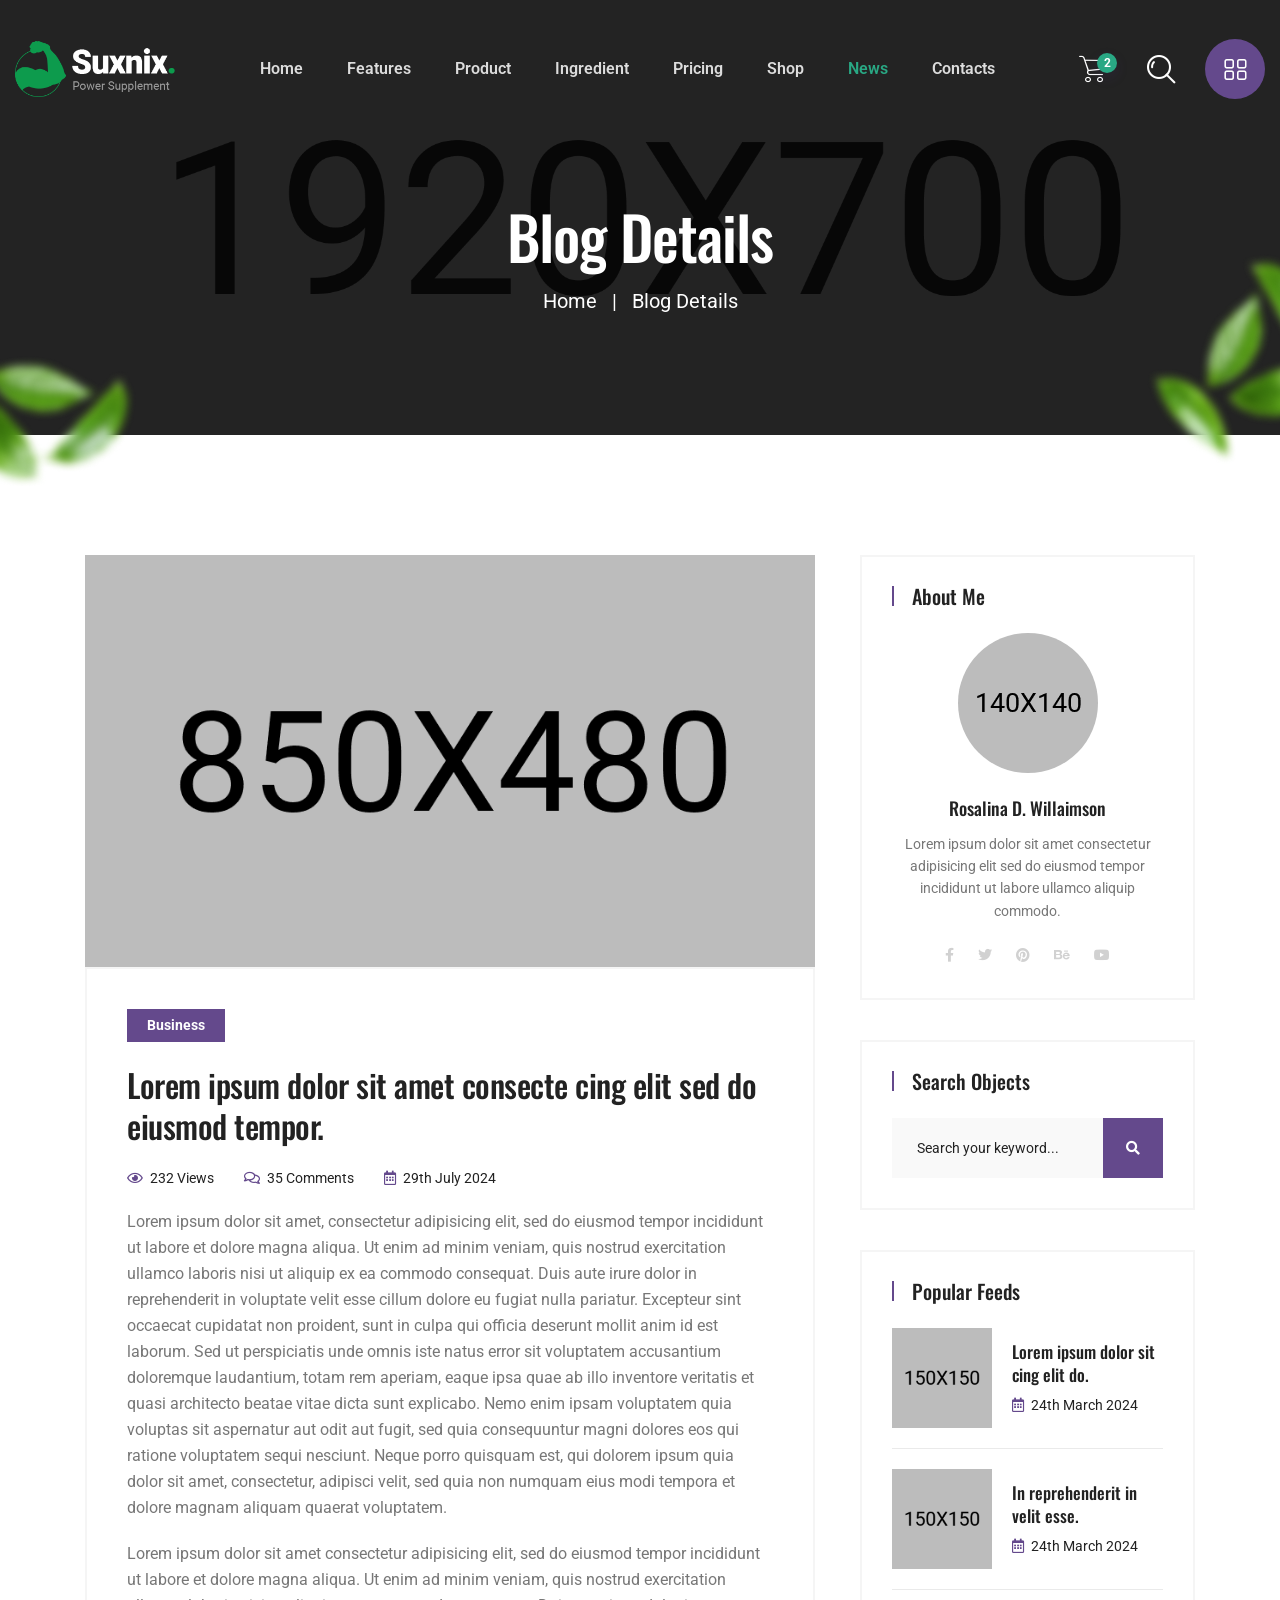
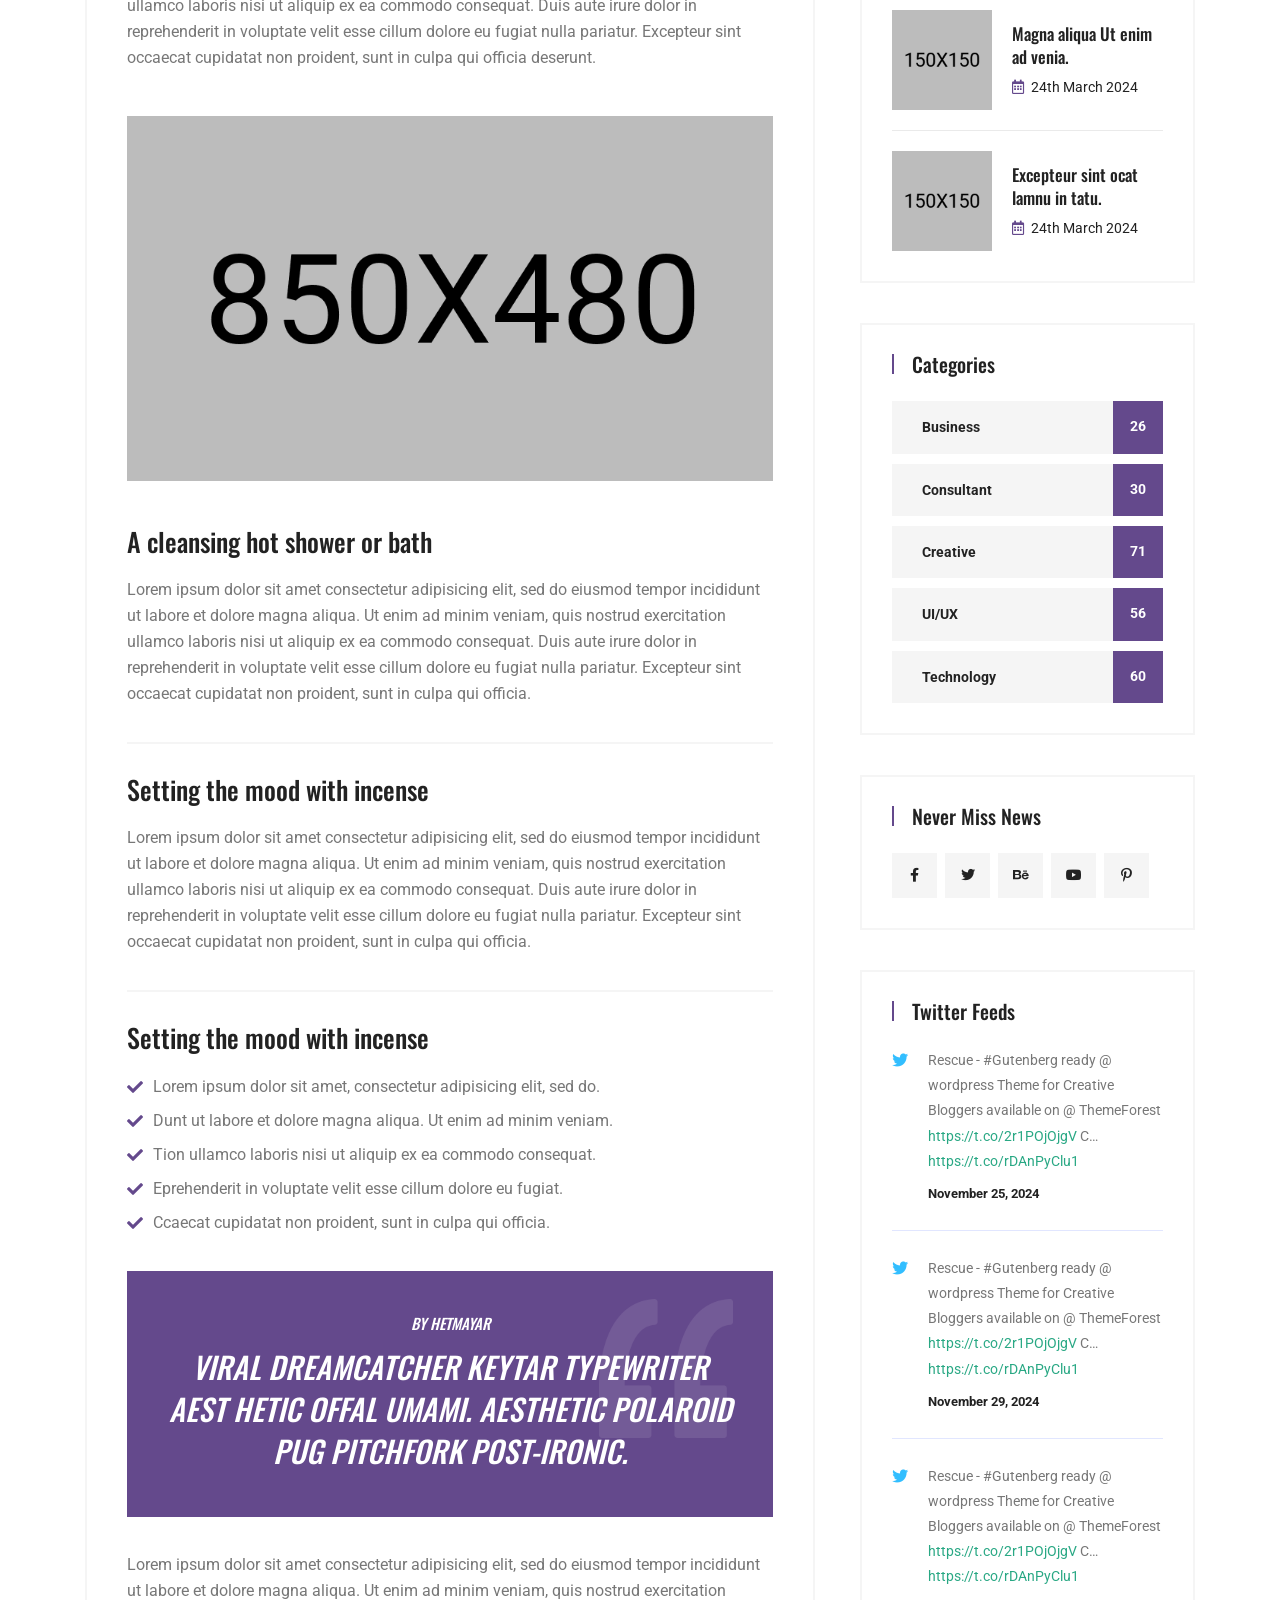
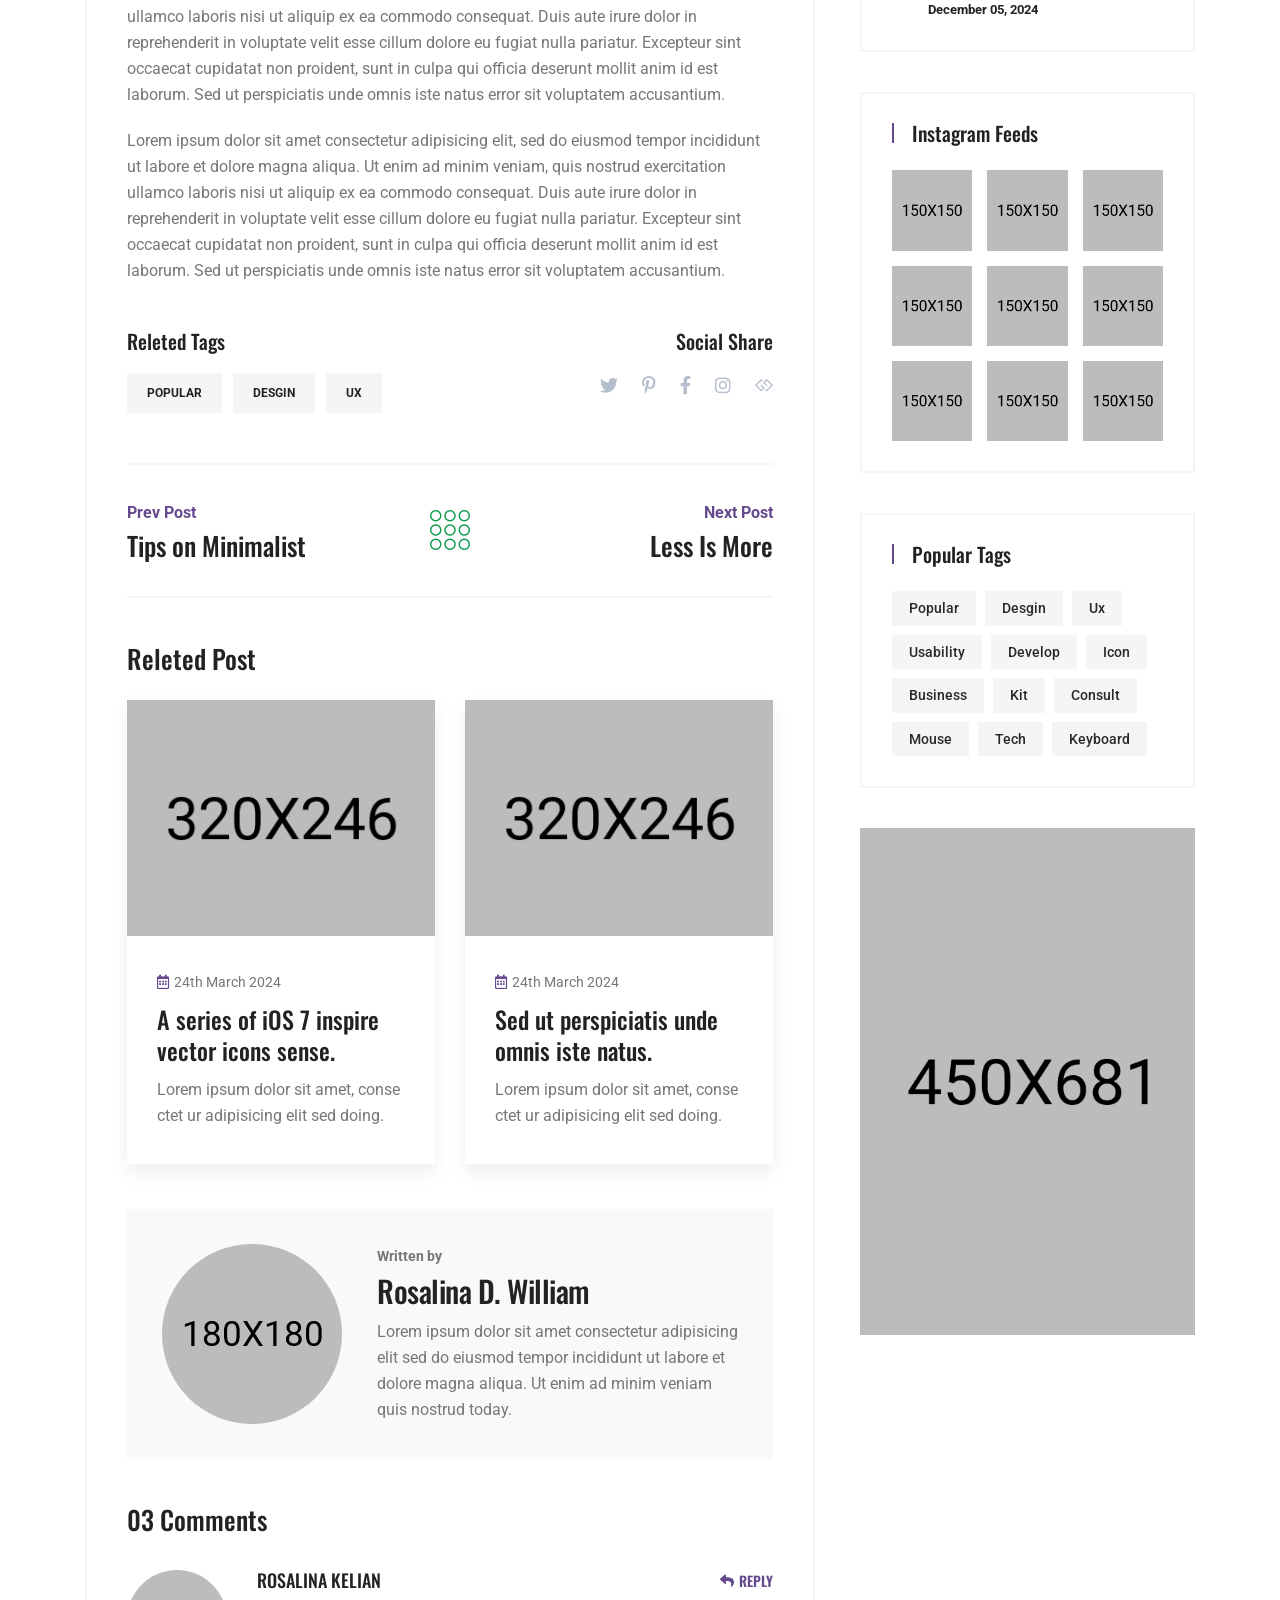
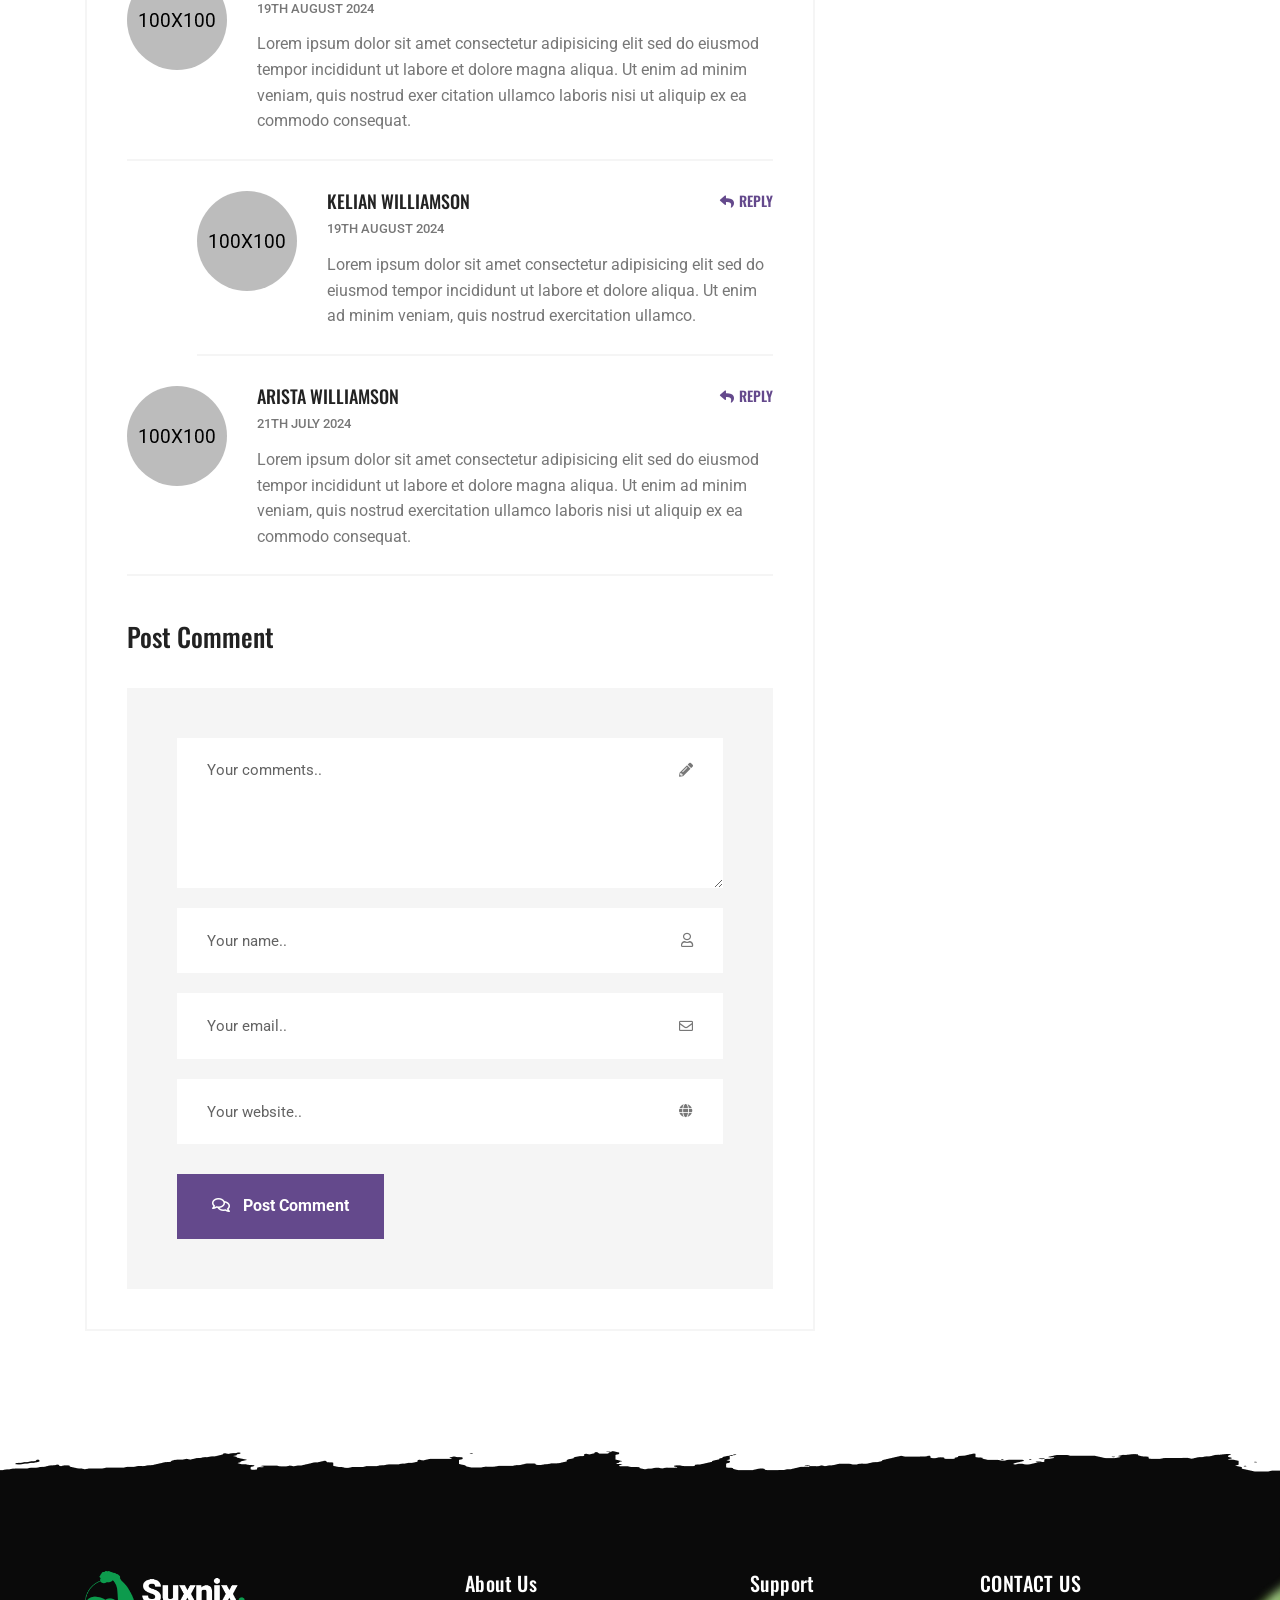
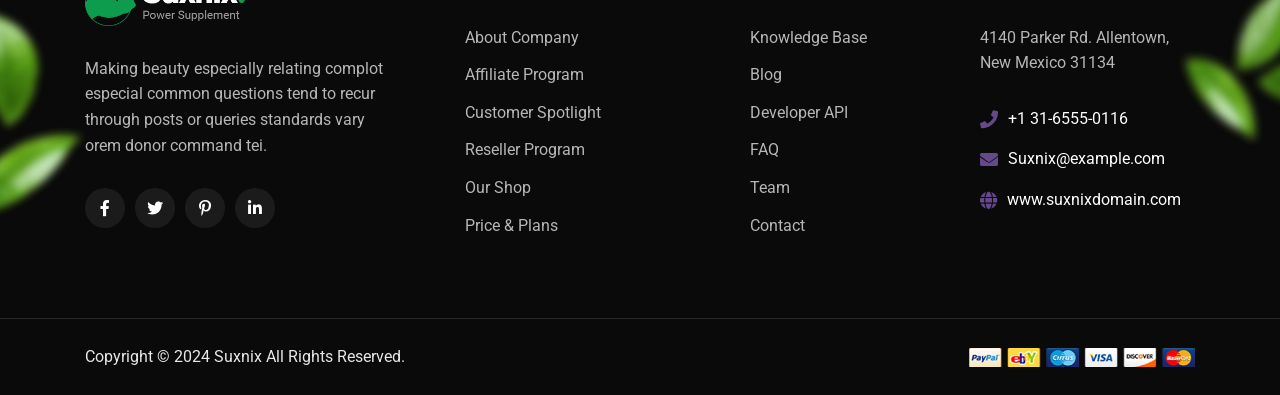
<file: blog-details.html>
<!doctype html>
<html class="no-js" lang="zxx">
    <head>
        <meta charset="utf-8">
        <meta http-equiv="x-ua-compatible" content="ie=edge">
        <title>Suxnix - Health Supplement Landing Page</title>
        <meta name="description" content="">
        <meta name="viewport" content="width=device-width, initial-scale=1">

		<link rel="shortcut icon" type="image/x-icon" href="assets/img/favicon.png">
        <!-- Place favicon.ico in the root directory -->

		<!-- CSS here -->
        <link rel="stylesheet" href="assets/css/bootstrap.min.css">
        <link rel="stylesheet" href="assets/css/animate.min.css">
        <link rel="stylesheet" href="assets/css/magnific-popup.css">
        <link rel="stylesheet" href="assets/css/fontawesome-all.min.css">
        <link rel="stylesheet" href="assets/css/flaticon.css">
        <link rel="stylesheet" href="assets/css/jquery-ui.css">
        <link rel="stylesheet" href="assets/css/odometer.css">
        <link rel="stylesheet" href="assets/css/slick.css">
        <link rel="stylesheet" href="assets/css/default.css">
        <link rel="stylesheet" href="assets/css/style.css">
        <link rel="stylesheet" href="assets/css/responsive.css">
    </head>
    <body>

        <!-- Pre-loader-start -->
        <div id="preloader">
            <div class="tg-cube-grid">
                <div class="tg-cube tg-cube1"></div>
                <div class="tg-cube tg-cube2"></div>
                <div class="tg-cube tg-cube3"></div>
                <div class="tg-cube tg-cube4"></div>
                <div class="tg-cube tg-cube5"></div>
                <div class="tg-cube tg-cube6"></div>
                <div class="tg-cube tg-cube7"></div>
                <div class="tg-cube tg-cube8"></div>
                <div class="tg-cube tg-cube9"></div>
            </div>
        </div>
        <!-- Pre-loader-end -->

		<!-- Scroll-top -->
        <button class="scroll-top scroll-to-target" data-target="html">
            <i class="fas fa-angle-up"></i>
        </button>
        <!-- Scroll-top-end-->

        <!-- header-area -->
        <header id="home">
            <div id="sticky-header" class="menu-area transparent-header">
                <div class="container custom-container">
                    <div class="row">
                        <div class="col-12">
                            <div class="mobile-nav-toggler"><i class="flaticon-layout"></i></div>
                            <div class="menu-wrap">
                                <nav class="menu-nav">
                                    <div class="logo">
                                        <a href="index.html">
                                            <img src="assets/img/logo/white_logo.png" alt="Logo" class="main-logo">
                                            <img src="assets/img/logo/logo.png" alt="Logo" class="secondary-logo">
                                        </a>
                                    </div>
                                    <div class="navbar-wrap main-menu d-none d-xl-flex">
                                        <ul class="navigation">
                                            <li><a href="index.html#home">Home</a></li>
                                            <li><a href="index.html#features">Features</a></li>
                                            <li><a href="index.html#paroller">Product</a></li>
                                            <li><a href="index.html#ingredient">Ingredient</a></li>
                                            <li><a href="index.html#pricing">Pricing</a></li>
                                            <li class="menu-item-has-children"><a href="shop.html">Shop</a>
                                                <ul class="sub-menu">
                                                    <li><a href="shop.html">Our Shop</a></li>
                                                    <li><a href="shop-details.html">Shop Details</a></li>
                                                    <li><a href="cart.html">Cart Page</a></li>
                                                    <li><a href="checkout.html">Checkout Page</a></li>
                                                    <li><a href="login.html">Login Page</a></li>
                                                    <li><a href="register.html">Register Page</a></li>
                                                    <li><a href="reset-password.html">Reset Password Page</a></li>
                                                </ul>
                                            </li>
                                            <li class="menu-item-has-children active"><a href="index.html#news">News</a>
                                                <ul class="sub-menu">
                                                    <li><a href="blog.html">Our Blog</a></li>
                                                    <li class="active"><a href="blog-details.html">Blog Details</a></li>
                                                </ul>
                                            </li>
                                            <li><a href="contact.html">contacts</a></li>
                                        </ul>
                                    </div>
                                    <div class="header-action d-none d-sm-block">
                                        <ul>
                                            <li class="header-shop-cart">
                                                <a href="#" class="cart-count"><i class="flaticon-shopping-cart"></i>
                                                    <span class="mini-cart-count">2</span>
                                                </a>
                                                <div class="header-mini-cart">
                                                    <ul class="woocommerce-mini-cart cart_list product_list_widget list-wrap">
                                                        <li class="woocommerce-mini-cart-item d-flex align-items-center">
                                                            <a href="#" class="remove remove_from_cart_button">×</a>
                                                            <div class="mini-cart-img">
                                                                <img src="assets/img/products/cart_p01.jpg" alt="Product">
                                                            </div>
                                                            <div class="mini-cart-content">
                                                                <h4 class="product-title"><a href="shop-details.html">Antiaging and Longevity</a></h4>
                                                                <div class="mini-cart-price">1 ×
                                                                    <span class="woocommerce-Price-amount amount">$49</span>
                                                                </div>
                                                            </div>
                                                        </li>
                                                        <li class="woocommerce-mini-cart-item d-flex align-items-center">
                                                            <a href="#" class="remove remove_from_cart_button">×</a>
                                                            <div class="mini-cart-img">
                                                                <img src="assets/img/products/cart_p02.jpg" alt="Product">
                                                            </div>
                                                            <div class="mini-cart-content">
                                                                <h4 class="product-title"><a href="shop-details.html">Branched Chain Amino Acids</a></h4>
                                                                <div class="mini-cart-price">2 ×
                                                                    <span class="woocommerce-Price-amount amount">$69</span>
                                                                </div>
                                                            </div>
                                                        </li>
                                                    </ul>
                                                    <p class="woocommerce-mini-cart__total">
                                                        <strong>Subtotal:</strong>
                                                        <span class="woocommerce-Price-amount">$149</span>
                                                    </p>
                                                    <p class="checkout-link">
                                                        <a href="cart.html" class="button wc-forward">View cart</a>
                                                        <a href="checkout.html" class="button checkout wc-forward">Checkout</a>
                                                    </p>
                                                </div>
                                            </li>
                                            <li class="header-search"><a href="#"><i class="flaticon-search"></i></a></li>
                                            <li class="offCanvas-btn d-none d-xl-block"><a href="#" class="navSidebar-button"><i class="flaticon-layout"></i></a>
                                            </li>
                                        </ul>
                                    </div>
                                </nav>
                            </div>
                        </div>
                    </div>
                </div>
            </div>

            <!-- Mobile Menu  -->
            <div class="mobile-menu">
                <nav class="menu-box">
                    <div class="close-btn"><i class="fas fa-times"></i></div>
                    <div class="nav-logo">
                        <a href="index.html"><img src="assets/img/logo/logo.png" alt=""></a>
                    </div>
                    <div class="menu-outer">
                        <!--Here Menu Will Come Automatically Via Javascript / Same Menu as in Header-->
                    </div>
                    <div class="social-links">
                        <ul class="clearfix">
                            <li><a href="#"><i class="fab fa-facebook-f"></i></a></li>
                            <li><a href="#"><i class="fab fa-twitter"></i></a></li>
                            <li><a href="#"><i class="fab fa-instagram"></i></a></li>
                            <li><a href="#"><i class="fab fa-linkedin-in"></i></a></li>
                            <li><a href="#"><i class="fab fa-youtube"></i></a></li>
                        </ul>
                    </div>
                </nav>
            </div>
            <div class="menu-backdrop"></div>
            <!-- End Mobile Menu -->

            <!-- header-search -->
            <div class="search-popup-wrap" tabindex="-1" role="dialog" aria-hidden="true">
                <div class="search-wrap text-center">
                    <div class="container">
                        <div class="row">
                            <div class="col-12">
                                <div class="search-form">
                                    <form action="#">
                                        <input type="text" placeholder="Enter your keyword...">
                                        <button class="search-btn"><i class="flaticon-search"></i></button>
                                    </form>
                                </div>
                            </div>
                        </div>
                    </div>
                </div>
            </div>
            <div class="search-backdrop"></div>
            <!-- header-search-end -->

            <!-- offCanvas-start -->
            <div class="offCanvas-wrap">
                <div class="offCanvas-toggle"><img src="assets/img/icons/close.png" alt="icon"></div>
                <div class="offCanvas-body">
                    <div class="offCanvas-content">
                        <h3 class="title">Getting all of the <span>Nutrients</span> you need simply cannot be done without supplements.</h3>
                        <p>Nam libero tempore, cum soluta nobis eligendi cumque quod placeat facere possimus assumenda omnis dolor repellendu sautem temporibus officiis</p>
                    </div>
                    <div class="offcanvas-contact">
                        <h4 class="number">+1 599 162 4545</h4>
                        <h4 class="email">suxnix@gmail.com</h4>
                        <p>5689 Lotaso Terrace, Culver City, <br> CA, United States</p>
                        <ul class="offcanvas-social list-wrap">
                            <li><a href="#"><i class="fab fa-facebook-f"></i></a></li>
                            <li><a href="#"><i class="fab fa-twitter"></i></a></li>
                            <li><a href="#"><i class="fab fa-instagram"></i></a></li>
                        </ul>
                    </div>
                </div>
            </div>
            <div class="offCanvas-overlay"></div>
            <!-- offCanvas-end -->

        </header>
        <!-- header-area-end -->


        <!-- main-area -->
        <main class="main-area fix">

            <!-- breadcrumb-area -->
            <section class="breadcrumb-area breadcrumb-bg">
                <div class="container">
                    <div class="row justify-content-center">
                        <div class="col-xl-10">
                            <div class="breadcrumb-content text-center">
                                <h2 class="title">Blog Details</h2>
                                <nav aria-label="Breadcrumbs" class="breadcrumb-trail">
                                    <ul class="breadcrumb">
                                        <li class="breadcrumb-item trail-item trail-begin">
                                            <a href="index.html"><span>Home</span></a>
                                        </li>
                                        <li class="breadcrumb-item trail-item trail-end"><span>Blog Details</span></li>
                                    </ul>
                                </nav>
                            </div>
                        </div>
                    </div>
                </div>
                <div class="video-shape one"><img src="assets/img/others/video_shape01.png" alt="shape"></div>
                <div class="video-shape two"><img src="assets/img/others/video_shape02.png" alt="shape"></div>
            </section>
            <!-- breadcrumb-area-end -->

            <!-- blog-area -->
            <section class="blog-area pt-120 pb-120">
                <div class="container">
                    <div class="row justify-content-center">
                        <div class="col-lg-8">
                            <div class="blog--post--item">
                                <div class="blog--post--thumb">
                                    <img src="assets/img/blog/inner_blog_thumb01.jpg" alt="img">
                                </div>
                                <div class="blog--post--content blog-details-content">
                                    <div class="blog--tag">
                                        <a href="#">Business</a>
                                    </div>
                                    <h2 class="blog--post--title">Lorem ipsum dolor sit amet consecte cing elit sed do eiusmod tempor.</h2>
                                    <div class="blog--post--meta mb-20">
                                        <ul class="list-wrap">
                                            <li><span><i class="far fa-eye"></i>232 Views</span></li>
                                            <li><a href="#"><i class="far fa-comments"></i>35 Comments</a></li>
                                            <li><span><i class="far fa-calendar-alt"></i>29th July 2024</span></li>
                                        </ul>
                                    </div>
                                    <div class="post-text">
                                        <p>Lorem ipsum dolor sit amet, consectetur adipisicing elit, sed do eiusmod tempor incididunt ut labore et dolore magna aliqua. Ut enim ad minim veniam, quis nostrud exercitation ullamco laboris nisi ut aliquip ex ea commodo consequat. Duis aute irure dolor in reprehenderit in voluptate velit esse cillum dolore eu fugiat nulla pariatur. Excepteur sint occaecat cupidatat non proident, sunt in culpa qui officia deserunt mollit anim id est laborum. Sed ut perspiciatis unde omnis iste natus error sit voluptatem accusantium doloremque laudantium, totam rem aperiam, eaque ipsa quae ab illo inventore veritatis et quasi architecto beatae vitae dicta sunt explicabo. Nemo enim ipsam voluptatem quia voluptas sit aspernatur aut odit aut fugit, sed quia consequuntur magni dolores eos qui ratione voluptatem sequi nesciunt. Neque porro quisquam est, qui dolorem ipsum quia dolor sit amet, consectetur, adipisci velit, sed quia non numquam eius modi tempora et dolore magnam aliquam quaerat voluptatem.</p>
                                        <p>Lorem ipsum dolor sit amet consectetur adipisicing elit, sed do eiusmod tempor incididunt ut labore et dolore magna aliqua. Ut enim ad minim veniam, quis nostrud exercitation ullamco laboris nisi ut aliquip ex ea commodo consequat. Duis aute irure dolor in reprehenderit in voluptate velit esse cillum dolore eu fugiat nulla pariatur. Excepteur sint occaecat cupidatat non proident, sunt in culpa qui officia deserunt.</p>
                                        <div class="blog-details-post-thumb">
                                            <img src="assets/img/blog/inner_blog_thumb03.jpg" alt="img">
                                        </div>
                                        <div class="blog-details-wrap">
                                            <h3 class="title">A cleansing hot shower or bath</h3>
                                            <p>Lorem ipsum dolor sit amet consectetur adipisicing elit, sed do eiusmod tempor incididunt ut labore et
                                            dolore magna aliqua. Ut enim ad minim veniam, quis nostrud exercitation ullamco laboris nisi ut aliquip ex ea commodo consequat. Duis aute irure dolor in reprehenderit in voluptate velit esse cillum dolore eu fugiat nulla pariatur. Excepteur sint occaecat cupidatat non proident, sunt in culpa qui officia.</p>
                                        </div>
                                        <div class="blog-details-wrap">
                                            <h3 class="title">Setting the mood with incense</h3>
                                            <p>Lorem ipsum dolor sit amet consectetur adipisicing elit, sed do eiusmod tempor incididunt ut labore et
                                            dolore magna aliqua. Ut enim ad minim veniam, quis nostrud exercitation ullamco laboris nisi ut aliquip ex ea commodo consequat. Duis aute irure dolor in reprehenderit in voluptate velit esse cillum dolore eu fugiat nulla pariatur. Excepteur sint occaecat cupidatat non proident, sunt in culpa qui officia.</p>
                                        </div>
                                        <div class="blog-details-wrap border-none">
                                            <h3 class="title">Setting the mood with incense</h3>
                                            <div class="b-details-list">
                                                <ul class="list-wrap">
                                                    <li><i class="fas fa-check"></i>Lorem ipsum dolor sit amet, consectetur adipisicing elit, sed do.
                                                    </li>
                                                    <li><i class="fas fa-check"></i>Dunt ut labore et dolore magna aliqua. Ut enim ad minim veniam.</li>
                                                    <li><i class="fas fa-check"></i>Tion ullamco laboris nisi ut aliquip ex ea commodo consequat.</li>
                                                    <li><i class="fas fa-check"></i>Eprehenderit in voluptate velit esse cillum dolore eu fugiat.</li>
                                                    <li><i class="fas fa-check"></i>Ccaecat cupidatat non proident, sunt in culpa qui officia.</li>
                                                </ul>
                                            </div>
                                        </div>
                                        <blockquote>
                                            <span>by <a href="#">Hetmayar</a></span>
                                            Viral dreamcatcher keytar typewriter aest hetic offal umami. Aesthetic polaroid pug pitchfork post-ironic.
                                        </blockquote>
                                        <p>Lorem ipsum dolor sit amet consectetur adipisicing elit, sed do eiusmod tempor incididunt ut labore et dolore magna aliqua. Ut enim ad minim veniam, quis nostrud exercitation ullamco laboris nisi ut aliquip ex ea commodo consequat. Duis aute irure dolor in reprehenderit in voluptate velit esse cillum dolore eu fugiat nulla pariatur. Excepteur sint occaecat cupidatat non proident, sunt in culpa qui officia deserunt mollit anim id est laborum. Sed ut perspiciatis unde omnis iste natus error sit voluptatem accusantium.</p>
                                        <p>Lorem ipsum dolor sit amet consectetur adipisicing elit, sed do eiusmod tempor incididunt ut labore et dolore magna aliqua. Ut enim ad minim veniam, quis nostrud exercitation ullamco laboris nisi ut aliquip ex ea commodo consequat. Duis aute irure dolor in reprehenderit in voluptate velit esse cillum dolore eu fugiat nulla pariatur. Excepteur sint occaecat cupidatat non proident, sunt in culpa qui officia deserunt mollit anim id est laborum. Sed ut perspiciatis unde omnis iste natus error sit voluptatem accusantium.</p>
                                        <div class="row mt-45 mb-50">
                                            <div class="col-xl-6 col-md-7">
                                                <div class="d-post-tag">
                                                    <h5>Releted Tags</h5>
                                                    <ul class="list-wrap">
                                                        <li><a href="#">Popular</a></li>
                                                        <li><a href="#">desgin</a></li>
                                                        <li><a href="#">ux</a></li>
                                                    </ul>
                                                </div>
                                            </div>
                                            <div class="col-xl-6 col-md-5">
                                                <div class="post-share text-md-end">
                                                    <h5>Social Share</h5>
                                                    <ul class="list-wrap">
                                                        <li><a href="#"><i class="fab fa-twitter"></i></a></li>
                                                        <li><a href="#"><i class="fab fa-pinterest-p"></i></a></li>
                                                        <li><a href="#"><i class="fab fa-facebook-f"></i></a></li>
                                                        <li><a href="#"><i class="fab fa-instagram"></i></a></li>
                                                        <li><a href="#"><i class="fab fa-gg"></i></a></li>
                                                    </ul>
                                                </div>
                                            </div>
                                        </div>
                                    </div>
                                    <div class="posts-navigation blog-post-navigation pt-35 pb-35">
                                        <div class="row align-items-center">
                                            <div class="col-md-5">
                                                <div class="prev-link">
                                                    <span>Prev Post</span>
                                                    <h4><a href="#">Tips on Minimalist</a></h4>
                                                </div>
                                            </div>
                                            <div class="col-md-2 text-start text-md-center">
                                                <a href="blog.html" class="navigation-filter"><img src="assets/img/icons/c_d01.png" alt=""></a>
                                            </div>
                                            <div class="col-md-5">
                                                <div class="next-link text-start text-md-end">
                                                    <span>Next Post</span>
                                                    <h4><a href="#">Less Is More</a></h4>
                                                </div>
                                            </div>
                                        </div>
                                    </div>
                                    <div class="related-post mt-45">
                                        <h3>Releted Post</h3>
                                        <div class="row">
                                            <div class="col-md-6">
                                                <div class="single-rp mb-45">
                                                    <div class="rp-thumb">
                                                        <a href="#"><img src="assets/img/blog/rp_post01.jpg" alt="img"></a>
                                                    </div>
                                                    <div class="rp-content">
                                                        <span class="rp-date"><i class="far fa-calendar-alt"></i>24th March 2024</span>
                                                        <h4><a href="#">A series of iOS 7 inspire vector icons sense.</a></h4>
                                                        <p>Lorem ipsum dolor sit amet, conse ctet ur adipisicing elit sed doing.</p>
                                                    </div>
                                                </div>
                                            </div>
                                            <div class="col-md-6">
                                                <div class="single-rp mb-45">
                                                    <div class="rp-thumb">
                                                        <a href="#"><img src="assets/img/blog/rp_post02.jpg" alt="img"></a>
                                                    </div>
                                                    <div class="rp-content">
                                                        <span class="rp-date"><i class="far fa-calendar-alt"></i>24th March 2024</span>
                                                        <h4><a href="#">Sed ut perspiciatis unde omnis iste natus.</a></h4>
                                                        <p>Lorem ipsum dolor sit amet, conse ctet ur adipisicing elit sed doing.</p>
                                                    </div>
                                                </div>
                                            </div>
                                        </div>
                                    </div>
                                    <div class="blog-avatar-wrap mb-45">
                                        <div class="blog-post-avatar-img">
                                            <img src="assets/img/blog/bd_avatar_img.jpg" alt="img">
                                        </div>
                                        <div class="bd-avatar-info">
                                            <span>Written by</span>
                                            <h4>Rosalina D. William</h4>
                                            <p>Lorem ipsum dolor sit amet consectetur adipisicing elit sed do eiusmod tempor incididunt ut labore et dolore magna aliqua. Ut enim ad minim veniam quis nostrud today.</p>
                                        </div>
                                    </div>
                                    <div class="comment-wrap mb-45">
                                        <div class="comment-wrap-title mb-35">
                                            <h5>03 Comments</h5>
                                        </div>
                                        <div class="latest-comments">
                                            <ul class="list-wrap">
                                                <li>
                                                    <div class="comments-box">
                                                        <div class="comments-avatar">
                                                            <img src="assets/img/blog/c_01.png" alt="">
                                                        </div>
                                                        <div class="comment-text">
                                                            <div class="avatar-name mb-10">
                                                                <h6>Rosalina Kelian <a href="#" class="comment-reply-link"><i class="fas fa-reply"></i>Reply</a></h6>
                                                                <span>19th August 2024</span>
                                                            </div>
                                                            <p>Lorem ipsum dolor sit amet consectetur adipisicing elit sed do eiusmod tempor incididunt ut labore et dolore magna aliqua. Ut enim ad minim veniam, quis nostrud exer citation ullamco laboris nisi ut aliquip ex ea commodo consequat.</p>
                                                        </div>
                                                    </div>
                                                </li>
                                                <li>
                                                    <ul class="children">
                                                        <li>
                                                            <div class="comments-box">
                                                                <div class="comments-avatar">
                                                                    <img src="assets/img/blog/c_02.png" alt="">
                                                                </div>
                                                                <div class="comment-text">
                                                                    <div class="avatar-name mb-10">
                                                                        <h6>Kelian Williamson <a href="#" class="comment-reply-link"><i class="fas fa-reply"></i>Reply</a></h6>
                                                                        <span>19th August 2024</span>
                                                                    </div>
                                                                    <p>Lorem ipsum dolor sit amet consectetur adipisicing elit sed do eiusmod tempor incididunt ut labore et dolore aliqua. Ut enim ad minim veniam, quis nostrud exercitation ullamco.</p>
                                                                </div>
                                                            </div>
                                                        </li>
                                                    </ul>
                                                </li>
                                                <li>
                                                    <div class="comments-box">
                                                        <div class="comments-avatar">
                                                            <img src="assets/img/blog/c_03.png" alt="">
                                                        </div>
                                                        <div class="comment-text">
                                                            <div class="avatar-name mb-10">
                                                                <h6>Arista Williamson <a href="#" class="comment-reply-link"><i class="fas fa-reply"></i>Reply</a></h6>
                                                                <span>21th July 2024</span>
                                                            </div>
                                                            <p>Lorem ipsum dolor sit amet consectetur adipisicing elit sed do eiusmod tempor incididunt ut labore et dolore magna aliqua. Ut enim ad minim veniam, quis nostrud exercitation ullamco laboris nisi ut aliquip ex ea commodo consequat.</p>
                                                        </div>
                                                    </div>
                                                </li>
                                            </ul>
                                        </div>
                                    </div>
                                    <div class="post-comments-form">
                                        <div class="comment-wrap-title mb-35">
                                            <h5>Post Comment</h5>
                                        </div>
                                        <div class="comment-box">
                                            <form action="#" class="comment-form">
                                                <div class="comment-field text-area mb-20">
                                                    <i class="fas fa-pencil-alt"></i>
                                                    <textarea name="message" id="message" cols="30" rows="10" placeholder="Your comments.."></textarea>
                                                </div>
                                                <div class="comment-field mb-20">
                                                    <i class="far fa-user"></i>
                                                    <input type="text" placeholder="Your name..">
                                                </div>
                                                <div class="comment-field mb-20">
                                                    <i class="far fa-envelope"></i>
                                                    <input type="email" placeholder="Your email..">
                                                </div>
                                                <div class="comment-field mb-20">
                                                    <i class="fas fa-globe"></i>
                                                    <input type="email" placeholder="Your website..">
                                                </div>
                                                <button class="btn"><i class="far fa-comments"></i> Post Comment</button>
                                            </form>
                                        </div>
                                    </div>
                                </div>
                            </div>
                        </div>
                        <div class="col-lg-4 col-md-7">
                            <aside class="blog-sidebar pl-20">
                                <div class="widget mb-40">
                                    <div class="sidebar-title mb-25">
                                        <h3 class="title">About Me</h3>
                                    </div>
                                    <div class="blog-about text-center">
                                        <div class="blog-avatar-img mb-25">
                                            <img src="assets/img/blog/me.png" alt="img">
                                        </div>
                                        <div class="b-about-content mb-20">
                                            <h4>Rosalina D. Willaimson</h4>
                                            <p>Lorem ipsum dolor sit amet consectetur adipisicing elit sed do eiusmod tempor incididunt ut labore ullamco aliquip commodo.</p>
                                        </div>
                                        <div class="b-about-social">
                                            <a href="#"><i class="fab fa-facebook-f"></i></a>
                                            <a href="#"><i class="fab fa-twitter"></i></a>
                                            <a href="#"><i class="fab fa-pinterest"></i></a>
                                            <a href="#"><i class="fab fa-behance"></i></a>
                                            <a href="#"><i class="fab fa-youtube"></i></a>
                                        </div>
                                    </div>
                                </div>
                                <div class="widget mb-40">
                                    <div class="sidebar-title mb-25">
                                        <h3 class="title">Search Objects</h3>
                                    </div>
                                    <div class="sidebar-search-form position-relative">
                                        <form action="#">
                                            <input type="text" placeholder="Search your keyword...">
                                            <button><i class="fas fa-search"></i></button>
                                        </form>
                                    </div>
                                </div>
                                <div class="widget mb-40">
                                    <div class="sidebar-title mb-25">
                                        <h3 class="title">Popular Feeds</h3>
                                    </div>
                                    <div class="rc-post">
                                        <div class="rc-post-thumb">
                                            <a href="#"><img src="assets/img/blog/insta_post02.jpg" alt="img"></a>
                                        </div>
                                        <div class="rc-post-content">
                                            <h5><a href="blog-details.html">Lorem ipsum dolor sit cing elit do.</a></h5>
                                            <div class="rc-post-date">
                                                <span><i class="far fa-calendar-alt"></i>24th March 2024</span>
                                            </div>
                                        </div>
                                    </div>
                                    <div class="rc-post">
                                        <div class="rc-post-thumb">
                                            <a href="#"><img src="assets/img/blog/insta_post03.jpg" alt="img"></a>
                                        </div>
                                        <div class="rc-post-content">
                                            <h5><a href="blog-details.html">In reprehenderit in velit esse.</a></h5>
                                            <div class="rc-post-date">
                                                <span><i class="far fa-calendar-alt"></i>24th March 2024</span>
                                            </div>
                                        </div>
                                    </div>
                                    <div class="rc-post">
                                        <div class="rc-post-thumb">
                                            <a href="#"><img src="assets/img/blog/insta_post04.jpg" alt="img"></a>
                                        </div>
                                        <div class="rc-post-content">
                                            <h5><a href="blog-details.html">Magna aliqua Ut enim ad venia.</a></h5>
                                            <div class="rc-post-date">
                                                <span><i class="far fa-calendar-alt"></i>24th March 2024</span>
                                            </div>
                                        </div>
                                    </div>
                                    <div class="rc-post">
                                        <div class="rc-post-thumb">
                                            <a href="#"><img src="assets/img/blog/insta_post05.jpg" alt="img"></a>
                                        </div>
                                        <div class="rc-post-content">
                                            <h5><a href="blog-details.html">Excepteur sint ocat lamnu in tatu.</a></h5>
                                            <div class="rc-post-date">
                                                <span><i class="far fa-calendar-alt"></i>24th March 2024</span>
                                            </div>
                                        </div>
                                    </div>
                                </div>
                                <div class="widget mb-40">
                                    <div class="sidebar-title mb-25">
                                        <h3 class="title">Categories</h3>
                                    </div>
                                    <div class="sidebar-cat">
                                        <ul class="list-wrap">
                                            <li><a href="#">Business <span>26</span></a></li>
                                            <li><a href="#">Consultant <span>30</span></a></li>
                                            <li><a href="#">Creative <span>71</span></a></li>
                                            <li><a href="#">UI/UX <span>56</span></a></li>
                                            <li><a href="#">Technology <span>60</span></a></li>
                                        </ul>
                                    </div>
                                </div>
                                <div class="widget mb-40">
                                    <div class="sidebar-title mb-25">
                                        <h3 class="title">Never Miss News</h3>
                                    </div>
                                    <div class="sidebar-social">
                                        <a href="#"><i class="fab fa-facebook-f"></i></a>
                                        <a href="#"><i class="fab fa-twitter"></i></a>
                                        <a href="#"><i class="fab fa-behance"></i></a>
                                        <a href="#"><i class="fab fa-youtube"></i></a>
                                        <a href="#"><i class="fab fa-pinterest-p"></i></a>
                                    </div>
                                </div>
                                <div class="widget mb-40">
                                    <div class="sidebar-title mb-25">
                                        <h3 class="title">Twitter Feeds</h3>
                                    </div>
                                    <div class="twitter-post">
                                        <ul class="list-wrap">
                                            <li>
                                                <div class="twitter-icon">
                                                    <i class="fab fa-twitter"></i>
                                                </div>
                                                <div class="twitter-content fix">
                                                    <p>Rescue - #Gutenberg ready @ wordpress
                                                        Theme for Creative Bloggers available on
                                                        @ ThemeForest <a href="#">https://t.co/2r1POjOjgV</a> C…
                                                        <a href="#">https://t.co/rDAnPyClu1</a>
                                                    </p>
                                                    <div class="twitter-post-date">
                                                        <span>November 25, 2024</span>
                                                    </div>
                                                </div>
                                            </li>
                                            <li>
                                                <div class="twitter-icon">
                                                    <i class="fab fa-twitter"></i>
                                                </div>
                                                <div class="twitter-content fix">
                                                    <p>Rescue - #Gutenberg ready @ wordpress
                                                        Theme for Creative Bloggers available on
                                                        @ ThemeForest <a href="#">https://t.co/2r1POjOjgV</a> C…
                                                        <a href="#">https://t.co/rDAnPyClu1</a>
                                                    </p>
                                                    <div class="twitter-post-date">
                                                        <span>November 29, 2024</span>
                                                    </div>
                                                </div>
                                            </li>
                                            <li>
                                                <div class="twitter-icon">
                                                    <i class="fab fa-twitter"></i>
                                                </div>
                                                <div class="twitter-content fix">
                                                    <p>Rescue - #Gutenberg ready @ wordpress
                                                        Theme for Creative Bloggers available on
                                                        @ ThemeForest <a href="#">https://t.co/2r1POjOjgV</a> C…
                                                        <a href="#">https://t.co/rDAnPyClu1</a>
                                                    </p>
                                                    <div class="twitter-post-date">
                                                        <span>December 05, 2024</span>
                                                    </div>
                                                </div>
                                            </li>
                                        </ul>
                                    </div>
                                </div>
                                <div class="widget mb-40">
                                    <div class="sidebar-title mb-25">
                                        <h3 class="title">Instagram Feeds</h3>
                                    </div>
                                    <div class="sidebar-insta-post">
                                        <ul class="list-wrap">
                                            <li>
                                                <a href="#"><img src="assets/img/blog/insta_post01.jpg" alt="img"></a>
                                            </li>
                                            <li>
                                                <a href="#"><img src="assets/img/blog/insta_post02.jpg" alt="img"></a>
                                            </li>
                                            <li>
                                                <a href="#"><img src="assets/img/blog/insta_post03.jpg" alt="img"></a>
                                            </li>
                                            <li>
                                                <a href="#"><img src="assets/img/blog/insta_post04.jpg" alt="img"></a>
                                            </li>
                                            <li>
                                                <a href="#"><img src="assets/img/blog/insta_post05.jpg" alt="img"></a>
                                            </li>
                                            <li>
                                                <a href="#"><img src="assets/img/blog/insta_post06.jpg" alt="img"></a>
                                            </li>
                                            <li>
                                                <a href="#"><img src="assets/img/blog/insta_post07.jpg" alt="img"></a>
                                            </li>
                                            <li>
                                                <a href="#"><img src="assets/img/blog/insta_post08.jpg" alt="img"></a>
                                            </li>
                                            <li>
                                                <a href="#"><img src="assets/img/blog/insta_post09.jpg" alt="img"></a>
                                            </li>
                                        </ul>
                                    </div>
                                </div>
                                <div class="widget mb-40">
                                    <div class="sidebar-title mb-25">
                                        <h3 class="title">Popular Tags</h3>
                                    </div>
                                    <div class="widget-tag">
                                        <ul class="list-wrap">
                                            <li><a href="#">Popular</a></li>
                                            <li><a href="#">desgin</a></li>
                                            <li><a href="#">ux</a></li>
                                            <li><a href="#">usability</a></li>
                                            <li><a href="#">develop</a></li>
                                            <li><a href="#">icon</a></li>
                                            <li><a href="#">business</a></li>
                                            <li><a href="#">kit</a></li>
                                            <li><a href="#">consult</a></li>
                                            <li><a href="#">mouse</a></li>
                                            <li><a href="#">tech</a></li>
                                            <li><a href="#">keyboard</a></li>
                                        </ul>
                                    </div>
                                </div>
                                <div class="banner-widget">
                                    <div class="sidebar-banner">
                                        <a href="#">
                                            <img src="assets/img/blog/banner.jpg" alt="img">
                                        </a>
                                    </div>
                                </div>
                            </aside>
                        </div>
                    </div>
                </div>
            </section>
            <!-- blog-area-end -->

        </main>
        <!-- main-area-end -->


        <!-- Footer-area -->
        <footer class="footer-area not-show-instagram">
            <div class="footer-top-wrap">
                <div class="container">
                    <div class="footer-widgets-wrap">
                        <div class="row">
                            <div class="col-lg-4 col-md-7">
                                <div class="footer-widget">
                                    <div class="footer-about">
                                        <div class="footer-logo logo">
                                            <a href="index.html"><img src="assets/img/logo/white_logo.png" alt="Logo"></a>
                                        </div>
                                        <div class="footer-text">
                                            <p>Making beauty especially relating complot especial common questions tend to recur through posts or queries standards vary orem donor command tei.</p>
                                        </div>
                                        <div class="footer-social">
                                            <a href="#"><i class="fab fa-facebook-f"></i></a>
                                            <a href="#"><i class="fab fa-twitter"></i></a>
                                            <a href="#"><i class="fab fa-pinterest-p"></i></a>
                                            <a href="#"><i class="fab fa-linkedin-in"></i></a>
                                        </div>
                                    </div>
                                </div>
                            </div>
                            <div class="col-lg-3 col-md-5 col-sm-6">
                                <div class="footer-widget">
                                    <h4 class="fw-title">About Us</h4>
                                    <ul class="list-wrap">
                                        <li><a href="#">About Company</a></li>
                                        <li><a href="#">Affiliate Program</a></li>
                                        <li><a href="#">Customer Spotlight</a></li>
                                        <li><a href="#">Reseller Program</a></li>
                                        <li><a href="shop.html">Our Shop</a></li>
                                        <li><a href="#">Price & Plans</a></li>
                                    </ul>
                                </div>
                            </div>
                            <div class="col-lg-2 col-md-5 col-sm-6">
                                <div class="footer-widget">
                                    <h4 class="fw-title">Support</h4>
                                    <ul class="list-wrap">
                                        <li><a href="#">Knowledge Base</a></li>
                                        <li><a href="blog.html">Blog</a></li>
                                        <li><a href="#">Developer API</a></li>
                                        <li><a href="#">FAQ</a></li>
                                        <li><a href="#">Team</a></li>
                                        <li><a href="contact.html">Contact</a></li>
                                    </ul>
                                </div>
                            </div>
                            <div class="col-lg-3 col-md-5">
                                <div class="footer-widget">
                                    <h4 class="fw-title">CONTACT US</h4>
                                    <div class="footer-contact-wrap">
                                        <p>4140 Parker Rd. Allentown, New Mexico 31134</p>
                                        <ul class="list-wrap">
                                            <li class="phone"><i class="fas fa-phone"></i> +1 31-6555-0116</li>
                                            <li class="mail"><i class="fas fa-envelope"></i> Suxnix@example.com</li>
                                            <li class="website"><i class="fas fa-globe"></i> www.suxnixdomain.com</li>
                                        </ul>
                                    </div>
                                </div>
                            </div>
                        </div>
                    </div>
                </div>
                <div class="footer-shape one">
                    <img src="assets/img/others/footer_shape01.png" alt="img" class="wow fadeInLeft" data-wow-delay=".3s" data-wow-duration="1s">
                </div>
                <div class="footer-shape two">
                    <img src="assets/img/others/footer_shape02.png" alt="img" class="wow fadeInRight" data-wow-delay=".3s" data-wow-duration="1s">
                </div>
            </div>
            <div class="copyright-wrap">
                <div class="container">
                    <div class="row align-items-center">
                        <div class="col-md-7">
                            <div class="copyright-text">
                                <p>Copyright © 2024 Suxnix All Rights Reserved.</p>
                            </div>
                        </div>
                        <div class="col-md-5">
                            <div class="payment-card text-center text-md-end">
                                <img src="assets/img/others/card_img.png" alt="card">
                            </div>
                        </div>
                    </div>
                </div>
            </div>
        </footer>
        <!-- Footer-area-end -->





		<!-- JS here -->
        <script src="assets/js/vendor/jquery-3.6.0.min.js"></script>
        <script src="assets/js/bootstrap.min.js"></script>
        <script src="assets/js/isotope.pkgd.min.js"></script>
        <script src="assets/js/imagesloaded.pkgd.min.js"></script>
        <script src="assets/js/jquery.magnific-popup.min.js"></script>
        <script src="assets/js/jquery.odometer.min.js"></script>
        <script src="assets/js/jquery.appear.js"></script>
        <script src="assets/js/jquery.paroller.min.js"></script>
        <script src="assets/js/jquery.easypiechart.min.js"></script>
        <script src="assets/js/jquery.inview.min.js"></script>
        <script src="assets/js/jquery.easing.js"></script>
        <script src="assets/js/jquery-ui.min.js"></script>
        <script src="assets/js/svg-inject.min.js"></script>
        <script src="assets/js/jarallax.min.js"></script>
        <script src="assets/js/slick.min.js"></script>
        <script src="assets/js/validator.js"></script>
        <script src="assets/js/ajax-form.js"></script>
        <script src="assets/js/wow.min.js"></script>
        <script src="assets/js/main.js"></script>
        <script>
            SVGInject(document.querySelectorAll("img.injectable"));
        </script>
    </body>
</html>
</file>
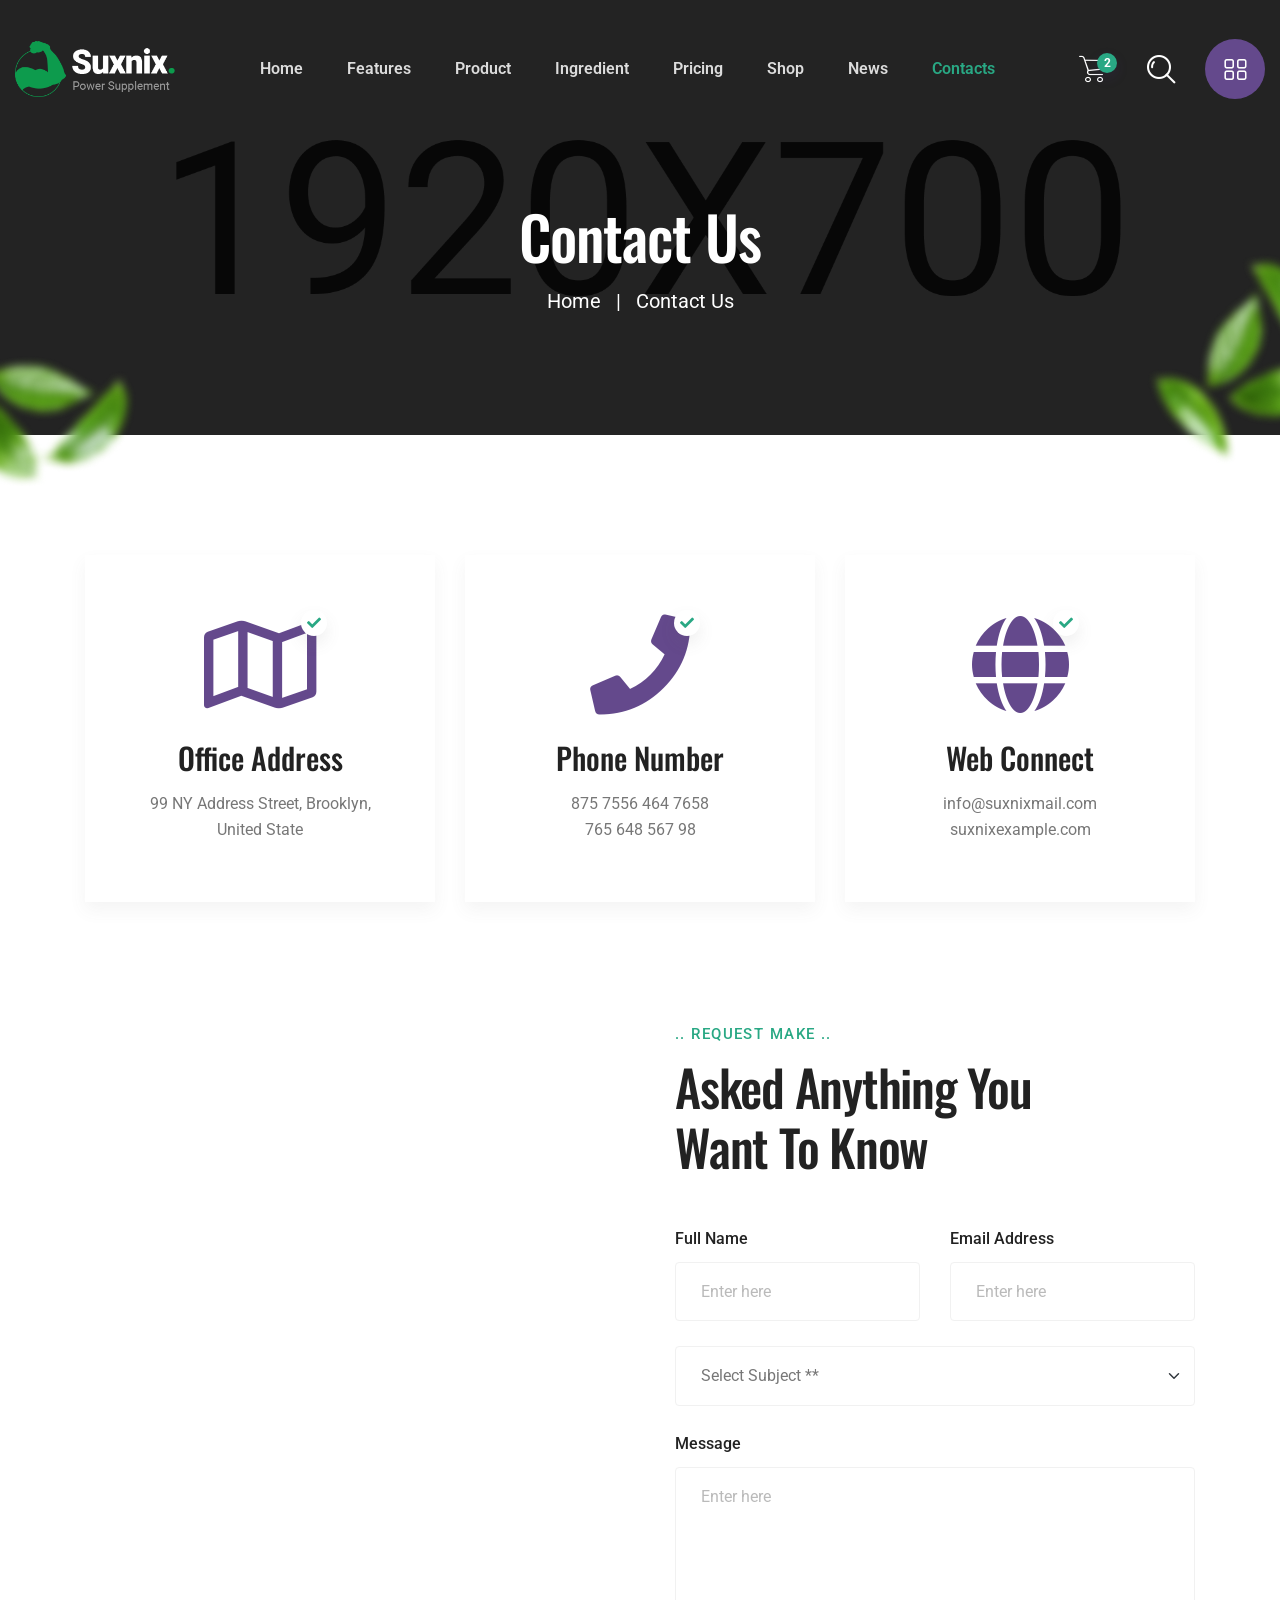
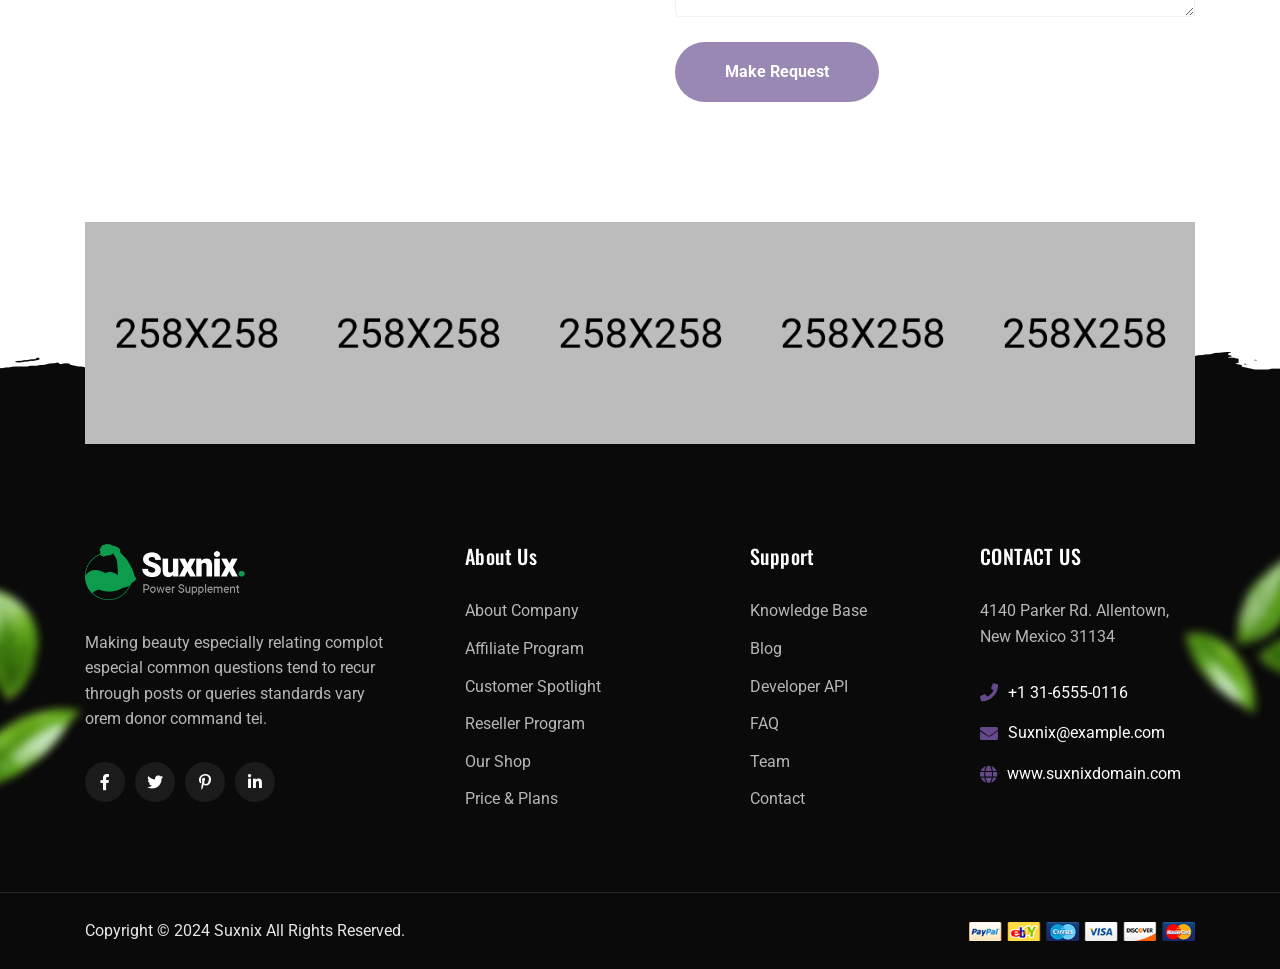
<file: contact.html>
<!doctype html>
<html class="no-js" lang="en">
    <head>
        <meta charset="utf-8">
        <meta http-equiv="x-ua-compatible" content="ie=edge">
        <title>Suxnix - Health Supplement Landing Page</title>
        <meta name="description" content="">
        <meta name="viewport" content="width=device-width, initial-scale=1">

		<link rel="shortcut icon" type="image/x-icon" href="assets/img/favicon.png">
        <!-- Place favicon.ico in the root directory -->

		<!-- CSS here -->
        <link rel="stylesheet" href="assets/css/bootstrap.min.css">
        <link rel="stylesheet" href="assets/css/animate.min.css">
        <link rel="stylesheet" href="assets/css/magnific-popup.css">
        <link rel="stylesheet" href="assets/css/fontawesome-all.min.css">
        <link rel="stylesheet" href="assets/css/flaticon.css">
        <link rel="stylesheet" href="assets/css/jquery-ui.css">
        <link rel="stylesheet" href="assets/css/odometer.css">
        <link rel="stylesheet" href="assets/css/slick.css">
        <link rel="stylesheet" href="assets/css/default.css">
        <link rel="stylesheet" href="assets/css/style.css">
        <link rel="stylesheet" href="assets/css/responsive.css">
    </head>
    <body>

        <!-- Pre-loader-start -->
        <div id="preloader">
            <div class="tg-cube-grid">
                <div class="tg-cube tg-cube1"></div>
                <div class="tg-cube tg-cube2"></div>
                <div class="tg-cube tg-cube3"></div>
                <div class="tg-cube tg-cube4"></div>
                <div class="tg-cube tg-cube5"></div>
                <div class="tg-cube tg-cube6"></div>
                <div class="tg-cube tg-cube7"></div>
                <div class="tg-cube tg-cube8"></div>
                <div class="tg-cube tg-cube9"></div>
            </div>
        </div>
        <!-- Pre-loader-end -->

		<!-- Scroll-top -->
        <button class="scroll-top scroll-to-target" data-target="html">
            <i class="fas fa-angle-up"></i>
        </button>
        <!-- Scroll-top-end-->

        <!-- header-area -->
        <header id="home">
            <div id="sticky-header" class="menu-area transparent-header">
                <div class="container custom-container">
                    <div class="row">
                        <div class="col-12">
                            <div class="mobile-nav-toggler"><i class="flaticon-layout"></i></div>
                            <div class="menu-wrap">
                                <nav class="menu-nav">
                                    <div class="logo">
                                        <a href="index.html">
                                            <img src="assets/img/logo/white_logo.png" alt="Logo" class="main-logo">
                                            <img src="assets/img/logo/logo.png" alt="Logo" class="secondary-logo">
                                        </a>
                                    </div>
                                    <div class="navbar-wrap main-menu d-none d-xl-flex">
                                        <ul class="navigation">
                                            <li><a href="index.html#home">Home</a></li>
                                            <li><a href="index.html#features">Features</a></li>
                                            <li><a href="index.html#paroller">Product</a></li>
                                            <li><a href="index.html#ingredient">Ingredient</a></li>
                                            <li><a href="index.html#pricing">Pricing</a></li>
                                            <li class="menu-item-has-children"><a href="shop.html">Shop</a>
                                                <ul class="sub-menu">
                                                    <li><a href="shop.html">Our Shop</a></li>
                                                    <li><a href="shop-details.html">Shop Details</a></li>
                                                    <li><a href="cart.html">Cart Page</a></li>
                                                    <li><a href="checkout.html">Checkout Page</a></li>
                                                    <li><a href="login.html">Login Page</a></li>
                                                    <li><a href="register.html">Register Page</a></li>
                                                    <li><a href="reset-password.html">Reset Password Page</a></li>
                                                </ul>
                                            </li>
                                            <li class="menu-item-has-children"><a href="index.html#news">News</a>
                                                <ul class="sub-menu">
                                                    <li><a href="blog.html">Our Blog</a></li>
                                                    <li><a href="blog-details.html">Blog Details</a></li>
                                                </ul>
                                            </li>
                                            <li class="active"><a href="contact.html">contacts</a></li>
                                        </ul>
                                    </div>
                                    <div class="header-action d-none d-sm-block">
                                        <ul>
                                            <li class="header-shop-cart">
                                                <a href="#" class="cart-count"><i class="flaticon-shopping-cart"></i>
                                                    <span class="mini-cart-count">2</span>
                                                </a>
                                                <div class="header-mini-cart">
                                                    <ul class="woocommerce-mini-cart cart_list product_list_widget list-wrap">
                                                        <li class="woocommerce-mini-cart-item d-flex align-items-center">
                                                            <a href="#" class="remove remove_from_cart_button">×</a>
                                                            <div class="mini-cart-img">
                                                                <img src="assets/img/products/cart_p01.jpg" alt="Product">
                                                            </div>
                                                            <div class="mini-cart-content">
                                                                <h4 class="product-title"><a href="shop-details.html">Antiaging and Longevity</a></h4>
                                                                <div class="mini-cart-price">1 ×
                                                                    <span class="woocommerce-Price-amount amount">$49</span>
                                                                </div>
                                                            </div>
                                                        </li>
                                                        <li class="woocommerce-mini-cart-item d-flex align-items-center">
                                                            <a href="#" class="remove remove_from_cart_button">×</a>
                                                            <div class="mini-cart-img">
                                                                <img src="assets/img/products/cart_p02.jpg" alt="Product">
                                                            </div>
                                                            <div class="mini-cart-content">
                                                                <h4 class="product-title"><a href="shop-details.html">Branched Chain Amino Acids</a></h4>
                                                                <div class="mini-cart-price">2 ×
                                                                    <span class="woocommerce-Price-amount amount">$69</span>
                                                                </div>
                                                            </div>
                                                        </li>
                                                    </ul>
                                                    <p class="woocommerce-mini-cart__total">
                                                        <strong>Subtotal:</strong>
                                                        <span class="woocommerce-Price-amount">$149</span>
                                                    </p>
                                                    <p class="checkout-link">
                                                        <a href="cart.html" class="button wc-forward">View cart</a>
                                                        <a href="checkout.html" class="button checkout wc-forward">Checkout</a>
                                                    </p>
                                                </div>
                                            </li>
                                            <li class="header-search"><a href="#"><i class="flaticon-search"></i></a></li>
                                            <li class="offCanvas-btn d-none d-xl-block"><a href="#" class="navSidebar-button"><i class="flaticon-layout"></i></a>
                                            </li>
                                        </ul>
                                    </div>
                                </nav>
                            </div>
                        </div>
                    </div>
                </div>
            </div>

            <!-- Mobile Menu  -->
            <div class="mobile-menu">
                <nav class="menu-box">
                    <div class="close-btn"><i class="fas fa-times"></i></div>
                    <div class="nav-logo">
                        <a href="index.html"><img src="assets/img/logo/logo.png" alt="Logo"></a>
                    </div>
                    <div class="menu-outer">
                        <!--Here Menu Will Come Automatically Via Javascript / Same Menu as in Header-->
                    </div>
                    <div class="social-links">
                        <ul class="clearfix">
                            <li><a href="#"><i class="fab fa-facebook-f"></i></a></li>
                            <li><a href="#"><i class="fab fa-twitter"></i></a></li>
                            <li><a href="#"><i class="fab fa-instagram"></i></a></li>
                            <li><a href="#"><i class="fab fa-linkedin-in"></i></a></li>
                            <li><a href="#"><i class="fab fa-youtube"></i></a></li>
                        </ul>
                    </div>
                </nav>
            </div>
            <div class="menu-backdrop"></div>
            <!-- End Mobile Menu -->

            <!-- header-search -->
            <div class="search-popup-wrap" tabindex="-1" role="dialog" aria-hidden="true">
                <div class="search-wrap text-center">
                    <div class="container">
                        <div class="row">
                            <div class="col-12">
                                <div class="search-form">
                                    <form action="#">
                                        <input type="text" placeholder="Enter your keyword...">
                                        <button class="search-btn"><i class="flaticon-search"></i></button>
                                    </form>
                                </div>
                            </div>
                        </div>
                    </div>
                </div>
            </div>
            <div class="search-backdrop"></div>
            <!-- header-search-end -->

            <!-- offCanvas-start -->
            <div class="offCanvas-wrap">
                <div class="offCanvas-toggle"><img src="assets/img/icons/close.png" alt="icon"></div>
                <div class="offCanvas-body">
                    <div class="offCanvas-content">
                        <h3 class="title">Getting all of the <span>Nutrients</span> you need simply cannot be done without supplements.</h3>
                        <p>Nam libero tempore, cum soluta nobis eligendi cumque quod placeat facere possimus assumenda omnis dolor repellendu sautem temporibus officiis</p>
                    </div>
                    <div class="offcanvas-contact">
                        <h4 class="number">+1 599 162 4545</h4>
                        <h4 class="email">suxnix@gmail.com</h4>
                        <p>5689 Lotaso Terrace, Culver City, <br> CA, United States</p>
                        <ul class="offcanvas-social list-wrap">
                            <li><a href="#"><i class="fab fa-facebook-f"></i></a></li>
                            <li><a href="#"><i class="fab fa-twitter"></i></a></li>
                            <li><a href="#"><i class="fab fa-instagram"></i></a></li>
                        </ul>
                    </div>
                </div>
            </div>
            <div class="offCanvas-overlay"></div>
            <!-- offCanvas-end -->

        </header>
        <!-- header-area-end -->


        <!-- main-area -->
        <main class="main-area fix">

            <!-- breadcrumb-area -->
            <section class="breadcrumb-area breadcrumb-bg">
                <div class="container">
                    <div class="row justify-content-center">
                        <div class="col-xl-10">
                            <div class="breadcrumb-content text-center">
                                <h2 class="title">Contact Us</h2>
                                <nav aria-label="Breadcrumbs" class="breadcrumb-trail">
                                    <ul class="breadcrumb">
                                        <li class="breadcrumb-item trail-item trail-begin">
                                            <a href="index.html"><span>Home</span></a>
                                        </li>
                                        <li class="breadcrumb-item trail-item trail-end"><span>Contact Us</span></li>
                                    </ul>
                                </nav>
                            </div>
                        </div>
                    </div>
                </div>
                <div class="video-shape one"><img src="assets/img/others/video_shape01.png" alt="shape"></div>
                <div class="video-shape two"><img src="assets/img/others/video_shape02.png" alt="shape"></div>
            </section>
            <!-- breadcrumb-area-end -->

            <!-- contact-area -->
            <section class="contact-area">
                <div class="container">
                    <div class="contact-box-wrapper">
                        <div class="row justify-content-center">
                            <div class="col-lg-4 col-md-6 col-sm-9">
                                <div class="contact-box">
                                    <div class="contact-icon">
                                        <span class="overlay-icon"><i class="fas fa-check"></i></span>
                                        <i class="far fa-map"></i>
                                    </div>
                                    <div class="contact-content">
                                        <h5 class="title">Office Address</h5>
                                        <p class="contact-desc">99 NY Address Street, Brooklyn, United State</p>
                                    </div>
                                </div>
                            </div>
                            <div class="col-lg-4 col-md-6 col-sm-9">
                                <div class="contact-box">
                                    <div class="contact-icon">
                                        <span class="overlay-icon"><i class="fas fa-check"></i></span>
                                        <i class="fas fa-phone"></i>
                                    </div>
                                    <div class="contact-content">
                                        <h5 class="title">Phone Number</h5>
                                        <p class="contact-desc">875 7556 464 7658 <br> 765 648 567 98</p>
                                    </div>
                                </div>
                            </div>
                            <div class="col-lg-4 col-md-6 col-sm-9">
                                <div class="contact-box">
                                    <div class="contact-icon">
                                        <span class="overlay-icon"><i class="fas fa-check"></i></span>
                                        <i class="fas fa-globe"></i>
                                    </div>
                                    <div class="contact-content">
                                        <h5 class="title">Web Connect</h5>
                                        <p class="contact-desc">info@suxnixmail.com <br> suxnixexample.com</p>
                                    </div>
                                </div>
                            </div>
                        </div>
                    </div>
                </div>
            </section>
            <!-- contact-area-end -->

            <!-- contact-form-end -->
            <section class="contact-form-area">
                <div class="container">
                    <div class="row">
                        <div class="col-xl-6">
                            <div id="contact-map">
                                <iframe src="https://www.google.com/maps/embed?pb=!1m18!1m12!1m3!1d96811.54759587669!2d-74.01263924803828!3d40.6880494567041!2m3!1f0!2f0!3f0!3m2!1i1024!2i768!4f13.1!3m3!1m2!1s0x89c25bae694479a3%3A0xb9949385da52e69e!2sBarclays%20Center!5e0!3m2!1sen!2sbd!4v1636195194646!5m2!1sen!2sbd" allowfullscreen loading="lazy"></iframe>
                            </div>
                        </div>
                        <div class="col-xl-6">
                            <div class="contact-form-wrap">
                                <div class="section-title mb-50">
                                    <p class="sub-title">.. request make ..</p>
                                    <h2 class="title">Asked Anything You <br> Want To Know</h2>
                                </div>
                                <form id="contact-form" action="inc/contact.php" class="contact-form" data-toggle="validator">
                                    <div class="row">
                                        <div class="col-md-6">
                                            <div class="form-grp">
                                                <label for="full-name">Full Name</label>
                                                <input type="text" id="full-name" placeholder="Enter here" required="required" data-error="Name is required.">
                                                <div class="help-block with-errors"></div>
                                            </div>
                                        </div>
                                        <div class="col-md-6">
                                            <div class="form-grp">
                                                <label for="email">Email Address</label>
                                                <input type="email" id="email" placeholder="Enter here" required="required" data-error="Email is required.">
                                                <div class="help-block with-errors"></div>
                                            </div>
                                        </div>
                                    </div>
                                    <select class="form-select" aria-label="Default select example">
                                        <option selected disabled>Select Subject **</option>
                                        <option value="1">Delivery & Orders</option>
                                        <option value="2">Diet & Exercise</option>
                                        <option value="3">Marketing & Press</option>
                                        <option value="4">Share Your Success</option>
                                        <option value="5">Wholesale And Returns</option>
                                    </select>
                                    <div class="form-grp">
                                        <label for="message">Message</label>
                                        <textarea name="message" id="message" placeholder="Enter here" required="required" data-error="Message is required."></textarea>
                                        <div class="help-block with-errors"></div>
                                    </div>
                                    <div class="form-btn">
                                        <button type="submit" class="btn">make request</button>
                                    </div>
                                    <div class="messages"></div>
                                </form>
                            </div>
                        </div>
                    </div>
                </div>
            </section>
            <!-- contact-form-area-end -->

        </main>
        <!-- main-area-end -->


        <!-- Footer-area -->
        <footer class="footer-area">
            <div class="footer-instagram">
                <div class="container">
                    <div class="row g-0 instagram-active">
                        <div class="col-2">
                            <div class="footer-insta-item">
                                <a href="assets/img/others/instagram_post01.jpg" class="popup-image"><img src="assets/img/others/instagram_post01.jpg" alt="img"></a>
                            </div>
                        </div>
                        <div class="col-2">
                            <div class="footer-insta-item">
                                <a href="assets/img/others/instagram_post02.jpg" class="popup-image"><img src="assets/img/others/instagram_post02.jpg" alt="img"></a>
                            </div>
                        </div>
                        <div class="col-2">
                            <div class="footer-insta-item">
                                <a href="assets/img/others/instagram_post03.jpg" class="popup-image"><img src="assets/img/others/instagram_post03.jpg" alt="img"></a>
                            </div>
                        </div>
                        <div class="col-2">
                            <div class="footer-insta-item">
                                <a href="assets/img/others/instagram_post04.jpg" class="popup-image"><img src="assets/img/others/instagram_post04.jpg" alt="img"></a>
                            </div>
                        </div>
                        <div class="col-2">
                            <div class="footer-insta-item">
                                <a href="assets/img/others/instagram_post05.jpg" class="popup-image"><img src="assets/img/others/instagram_post05.jpg" alt="img"></a>
                            </div>
                        </div>
                        <div class="col-2">
                            <div class="footer-insta-item">
                                <a href="assets/img/others/instagram_post06.jpg" class="popup-image"><img src="assets/img/others/instagram_post06.jpg" alt="img"></a>
                            </div>
                        </div>
                    </div>
                </div>
            </div>
            <div class="footer-top-wrap">
                <div class="container">
                    <div class="footer-widgets-wrap">
                        <div class="row">
                            <div class="col-lg-4 col-md-7">
                                <div class="footer-widget">
                                    <div class="footer-about">
                                        <div class="footer-logo logo">
                                            <a href="index.html"><img src="assets/img/logo/white_logo.png" alt="Logo"></a>
                                        </div>
                                        <div class="footer-text">
                                            <p>Making beauty especially relating complot especial common questions tend to recur through posts or queries standards vary orem donor command tei.</p>
                                        </div>
                                        <div class="footer-social">
                                            <a href="#"><i class="fab fa-facebook-f"></i></a>
                                            <a href="#"><i class="fab fa-twitter"></i></a>
                                            <a href="#"><i class="fab fa-pinterest-p"></i></a>
                                            <a href="#"><i class="fab fa-linkedin-in"></i></a>
                                        </div>
                                    </div>
                                </div>
                            </div>
                            <div class="col-lg-3 col-md-5 col-sm-6">
                                <div class="footer-widget">
                                    <h4 class="fw-title">About Us</h4>
                                    <ul class="list-wrap">
                                        <li><a href="#">About Company</a></li>
                                        <li><a href="#">Affiliate Program</a></li>
                                        <li><a href="#">Customer Spotlight</a></li>
                                        <li><a href="#">Reseller Program</a></li>
                                        <li><a href="shop.html">Our Shop</a></li>
                                        <li><a href="#">Price & Plans</a></li>
                                    </ul>
                                </div>
                            </div>
                            <div class="col-lg-2 col-md-5 col-sm-6">
                                <div class="footer-widget">
                                    <h4 class="fw-title">Support</h4>
                                    <ul class="list-wrap">
                                        <li><a href="#">Knowledge Base</a></li>
                                        <li><a href="blog.html">Blog</a></li>
                                        <li><a href="#">Developer API</a></li>
                                        <li><a href="#">FAQ</a></li>
                                        <li><a href="#">Team</a></li>
                                        <li><a href="contact.html">Contact</a></li>
                                    </ul>
                                </div>
                            </div>
                            <div class="col-lg-3 col-md-5">
                                <div class="footer-widget">
                                    <h4 class="fw-title">CONTACT US</h4>
                                    <div class="footer-contact-wrap">
                                        <p>4140 Parker Rd. Allentown, New Mexico 31134</p>
                                        <ul class="list-wrap">
                                            <li class="phone"><i class="fas fa-phone"></i> +1 31-6555-0116</li>
                                            <li class="mail"><i class="fas fa-envelope"></i> Suxnix@example.com</li>
                                            <li class="website"><i class="fas fa-globe"></i> www.suxnixdomain.com</li>
                                        </ul>
                                    </div>
                                </div>
                            </div>
                        </div>
                    </div>
                </div>
                <div class="footer-shape one">
                    <img src="assets/img/others/footer_shape01.png" alt="img" class="wow fadeInLeft" data-wow-delay=".3s" data-wow-duration="1s">
                </div>
                <div class="footer-shape two">
                    <img src="assets/img/others/footer_shape02.png" alt="img" class="wow fadeInRight" data-wow-delay=".3s" data-wow-duration="1s">
                </div>
            </div>
            <div class="copyright-wrap">
                <div class="container">
                    <div class="row align-items-center">
                        <div class="col-md-7">
                            <div class="copyright-text">
                                <p>Copyright © 2024 Suxnix All Rights Reserved.</p>
                            </div>
                        </div>
                        <div class="col-md-5">
                            <div class="payment-card text-center text-md-end">
                                <img src="assets/img/others/card_img.png" alt="card">
                            </div>
                        </div>
                    </div>
                </div>
            </div>
        </footer>
        <!-- Footer-area-end -->





		<!-- JS here -->
        <script src="assets/js/vendor/jquery-3.6.0.min.js"></script>
        <script src="assets/js/bootstrap.min.js"></script>
        <script src="assets/js/isotope.pkgd.min.js"></script>
        <script src="assets/js/imagesloaded.pkgd.min.js"></script>
        <script src="assets/js/jquery.magnific-popup.min.js"></script>
        <script src="assets/js/jquery.odometer.min.js"></script>
        <script src="assets/js/jquery.appear.js"></script>
        <script src="assets/js/jquery.paroller.min.js"></script>
        <script src="assets/js/jquery.easypiechart.min.js"></script>
        <script src="assets/js/jquery.inview.min.js"></script>
        <script src="assets/js/jquery.easing.js"></script>
        <script src="assets/js/jquery-ui.min.js"></script>
        <script src="assets/js/svg-inject.min.js"></script>
        <script src="assets/js/jarallax.min.js"></script>
        <script src="assets/js/slick.min.js"></script>
        <script src="assets/js/validator.js"></script>
        <script src="assets/js/ajax-form.js"></script>
        <script src="assets/js/wow.min.js"></script>
        <script src="assets/js/main.js"></script>
        <script>
            SVGInject(document.querySelectorAll("img.injectable"));
        </script>
    </body>
</html>
</file>
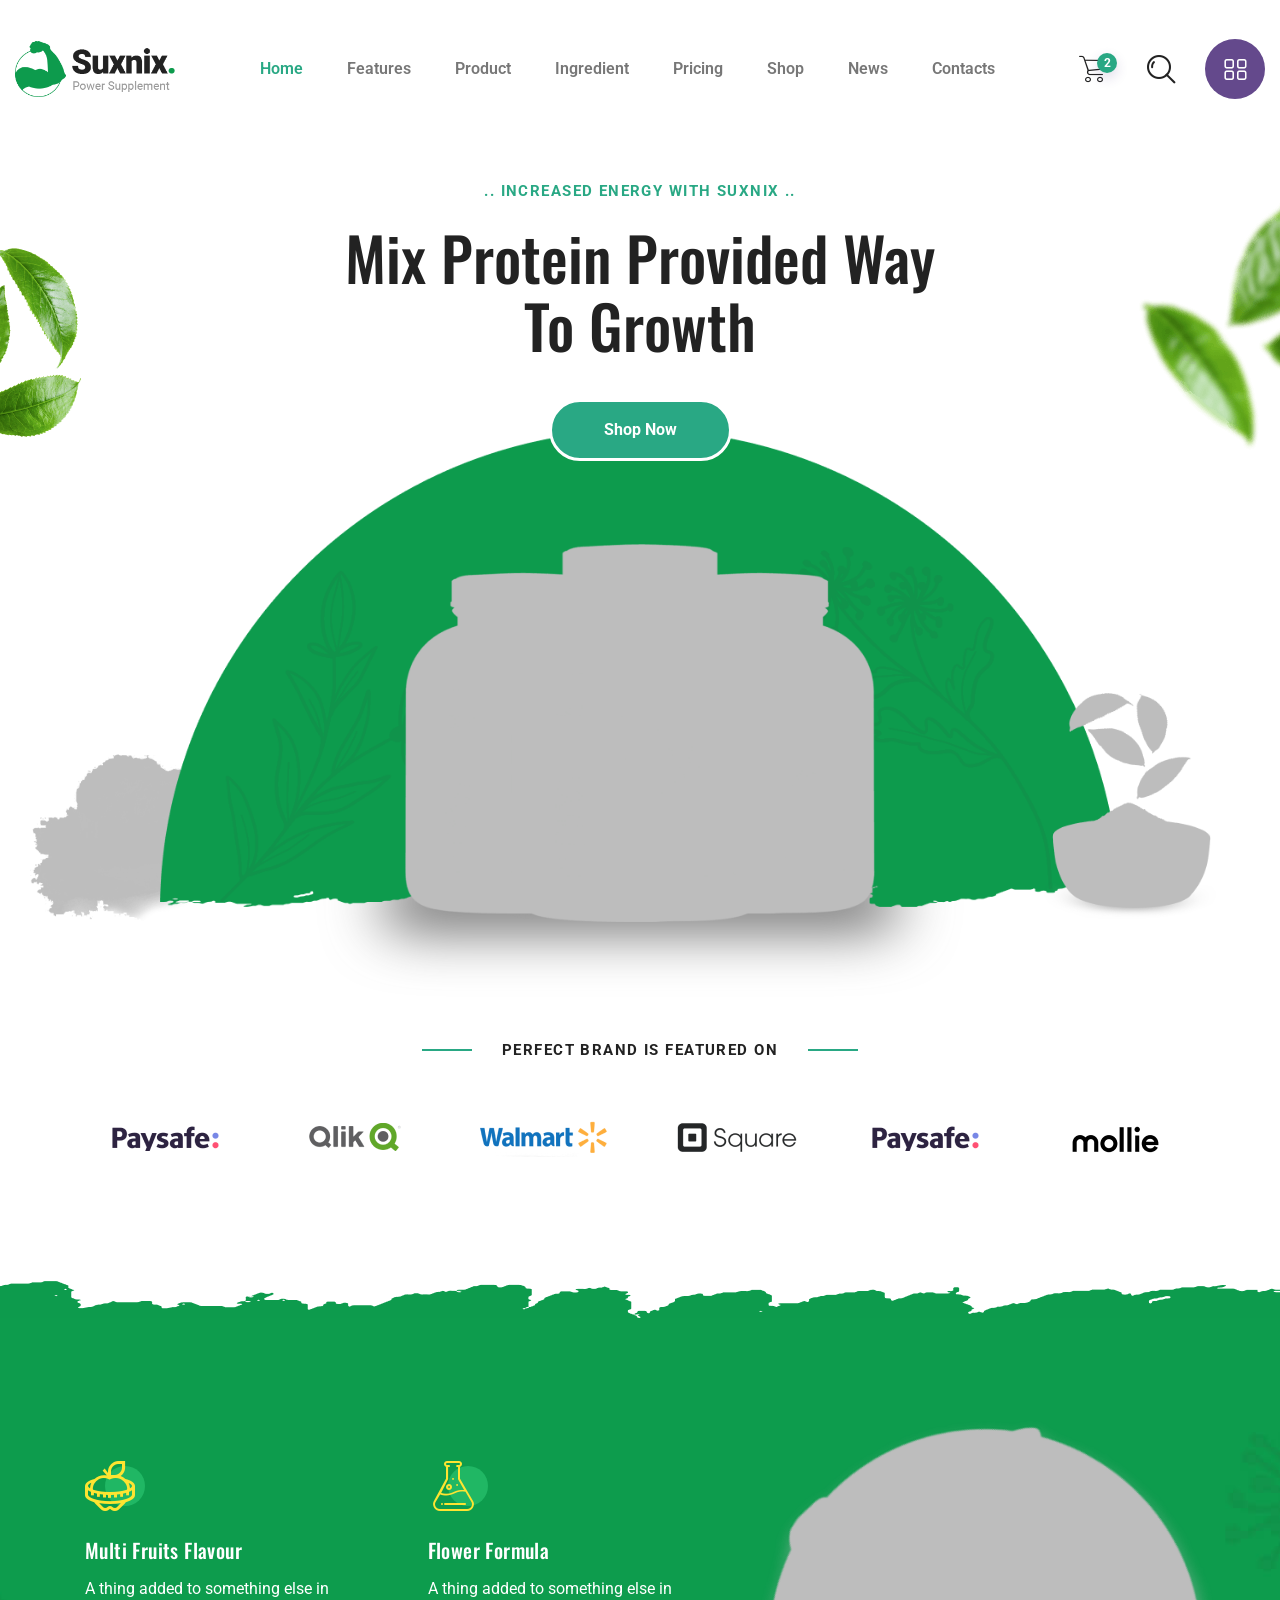
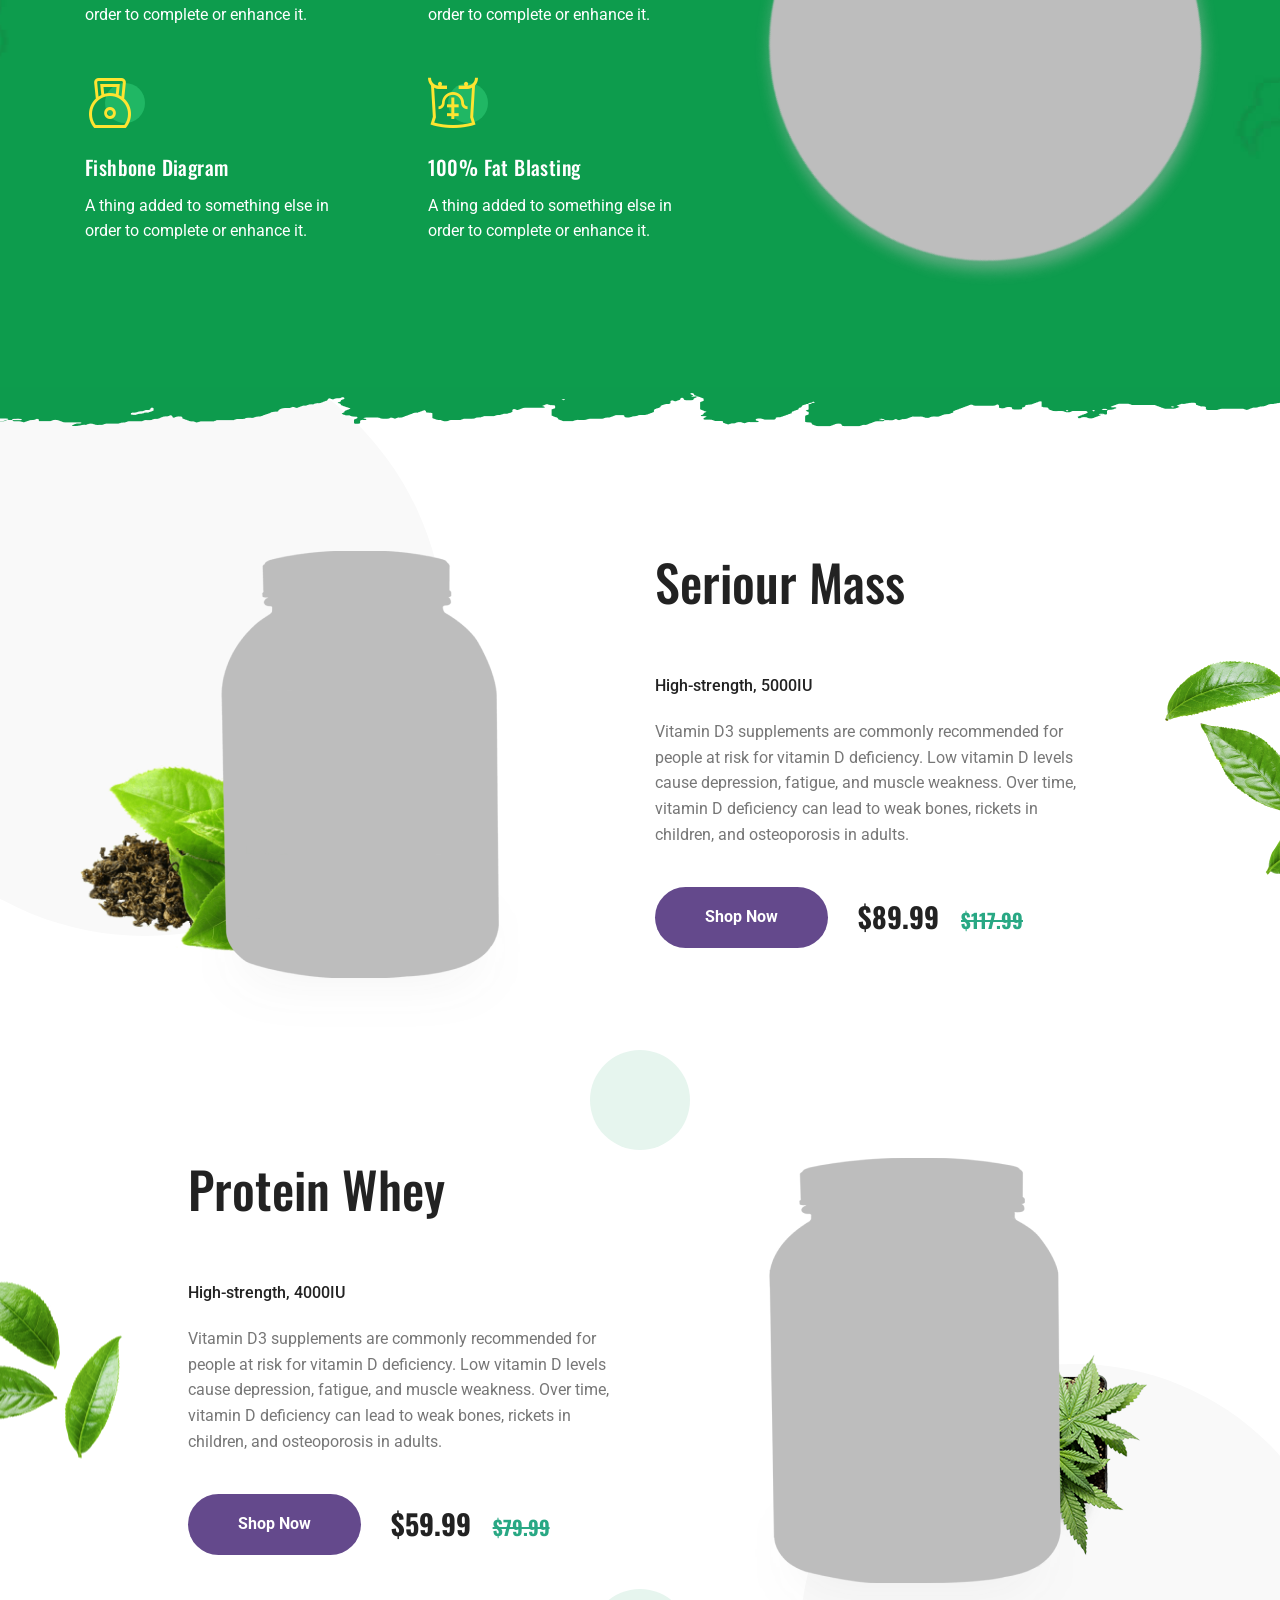
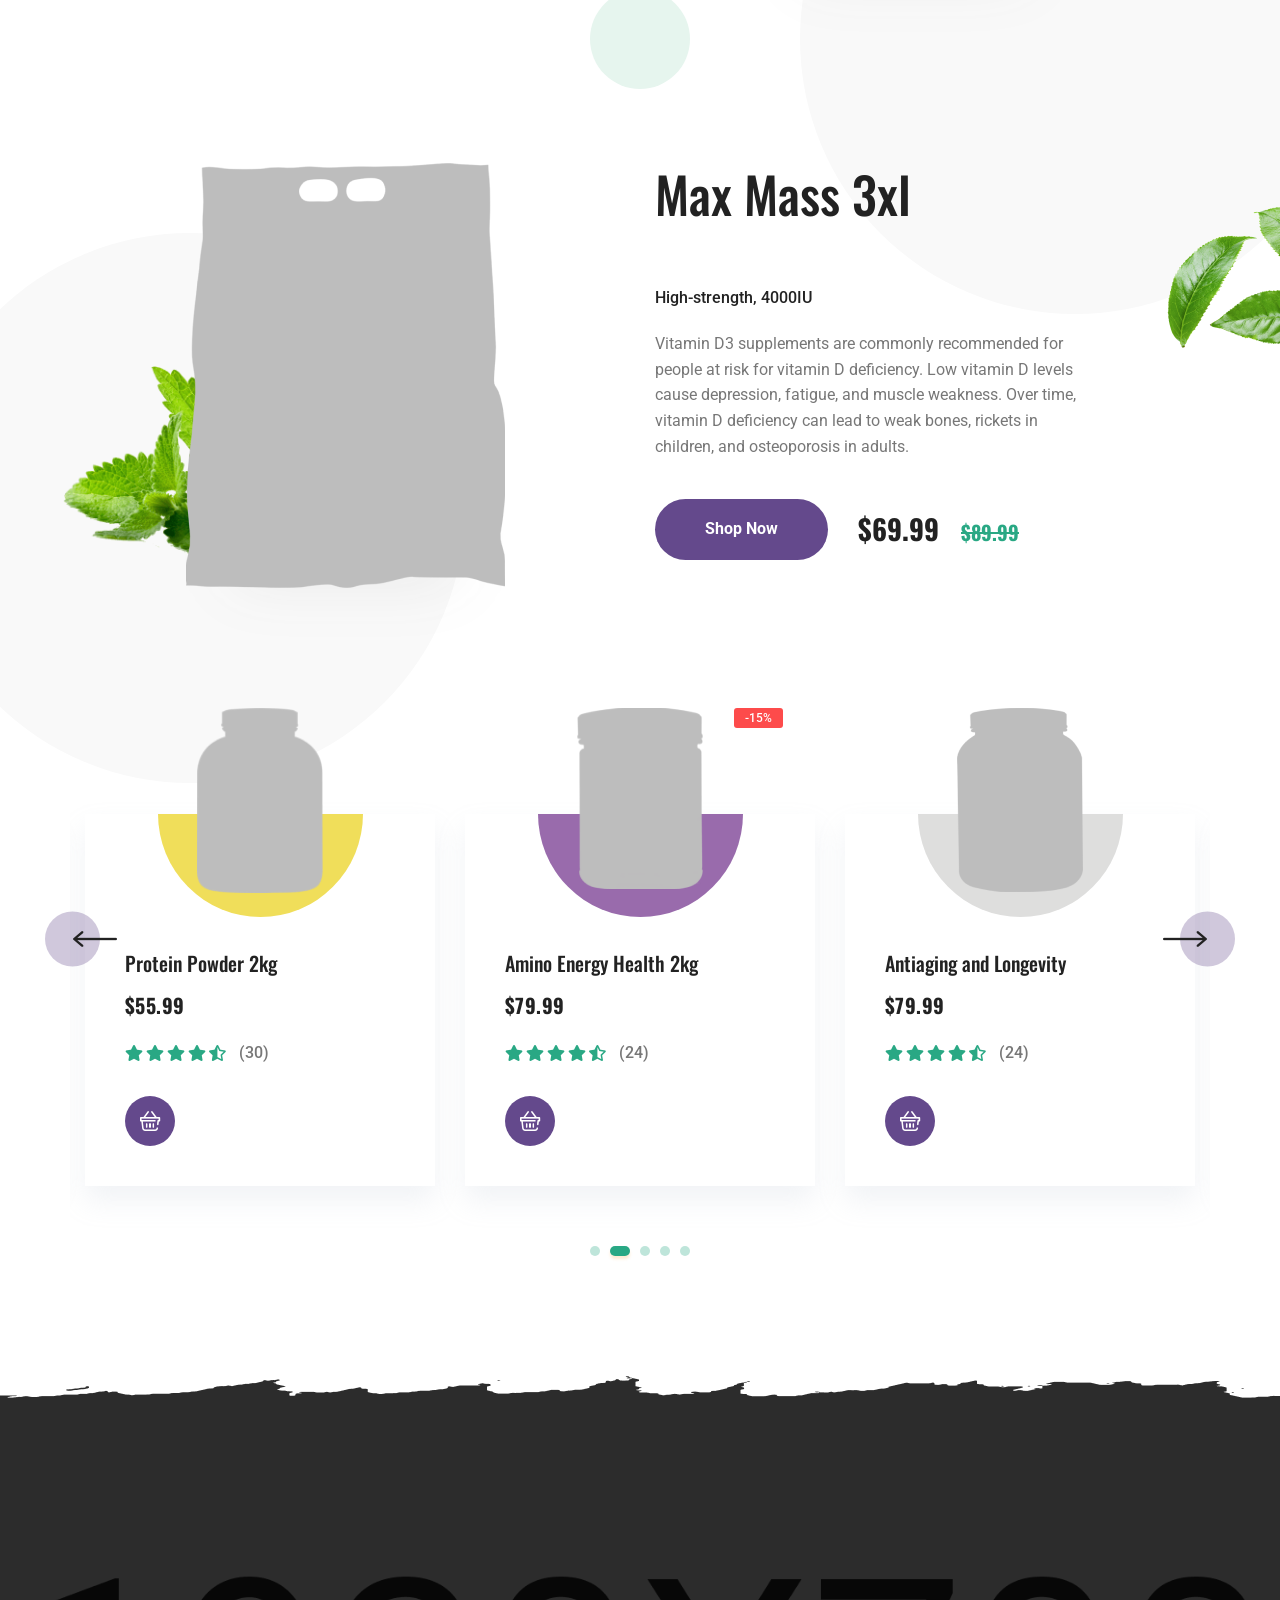
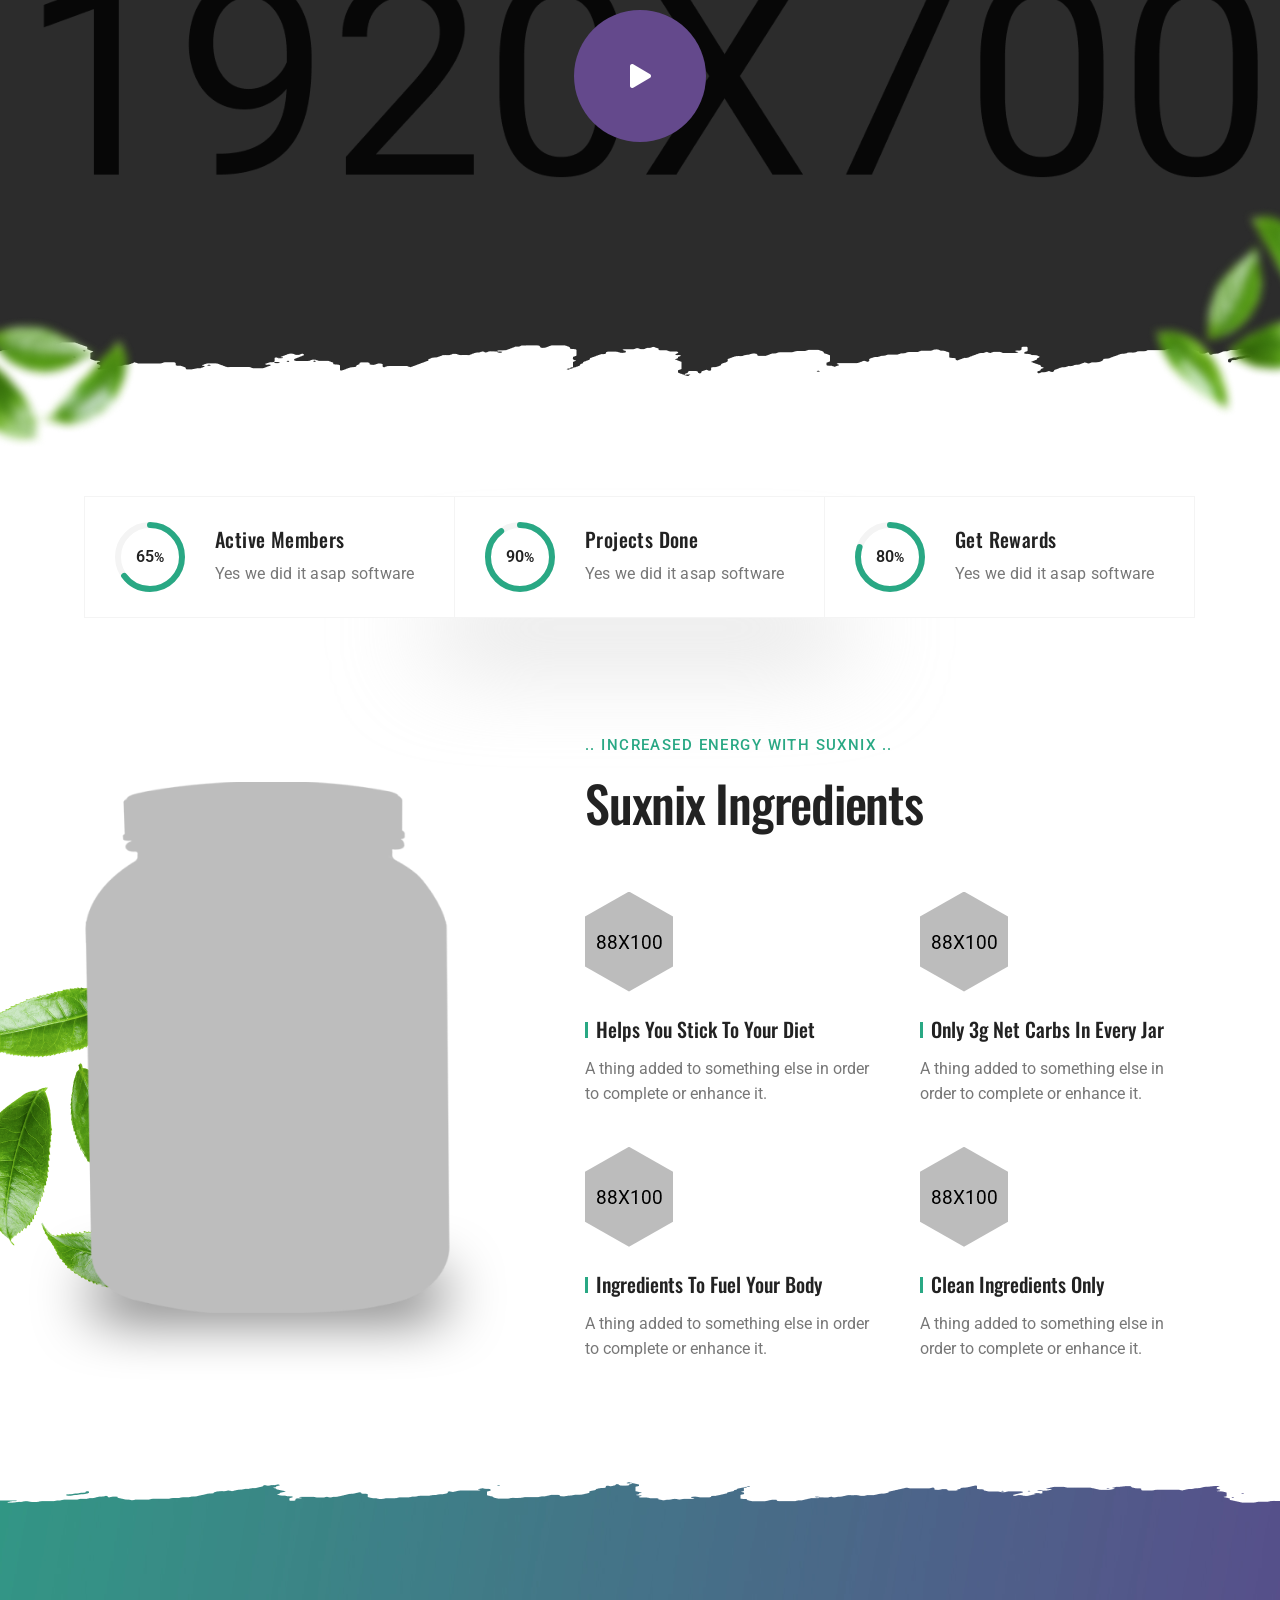
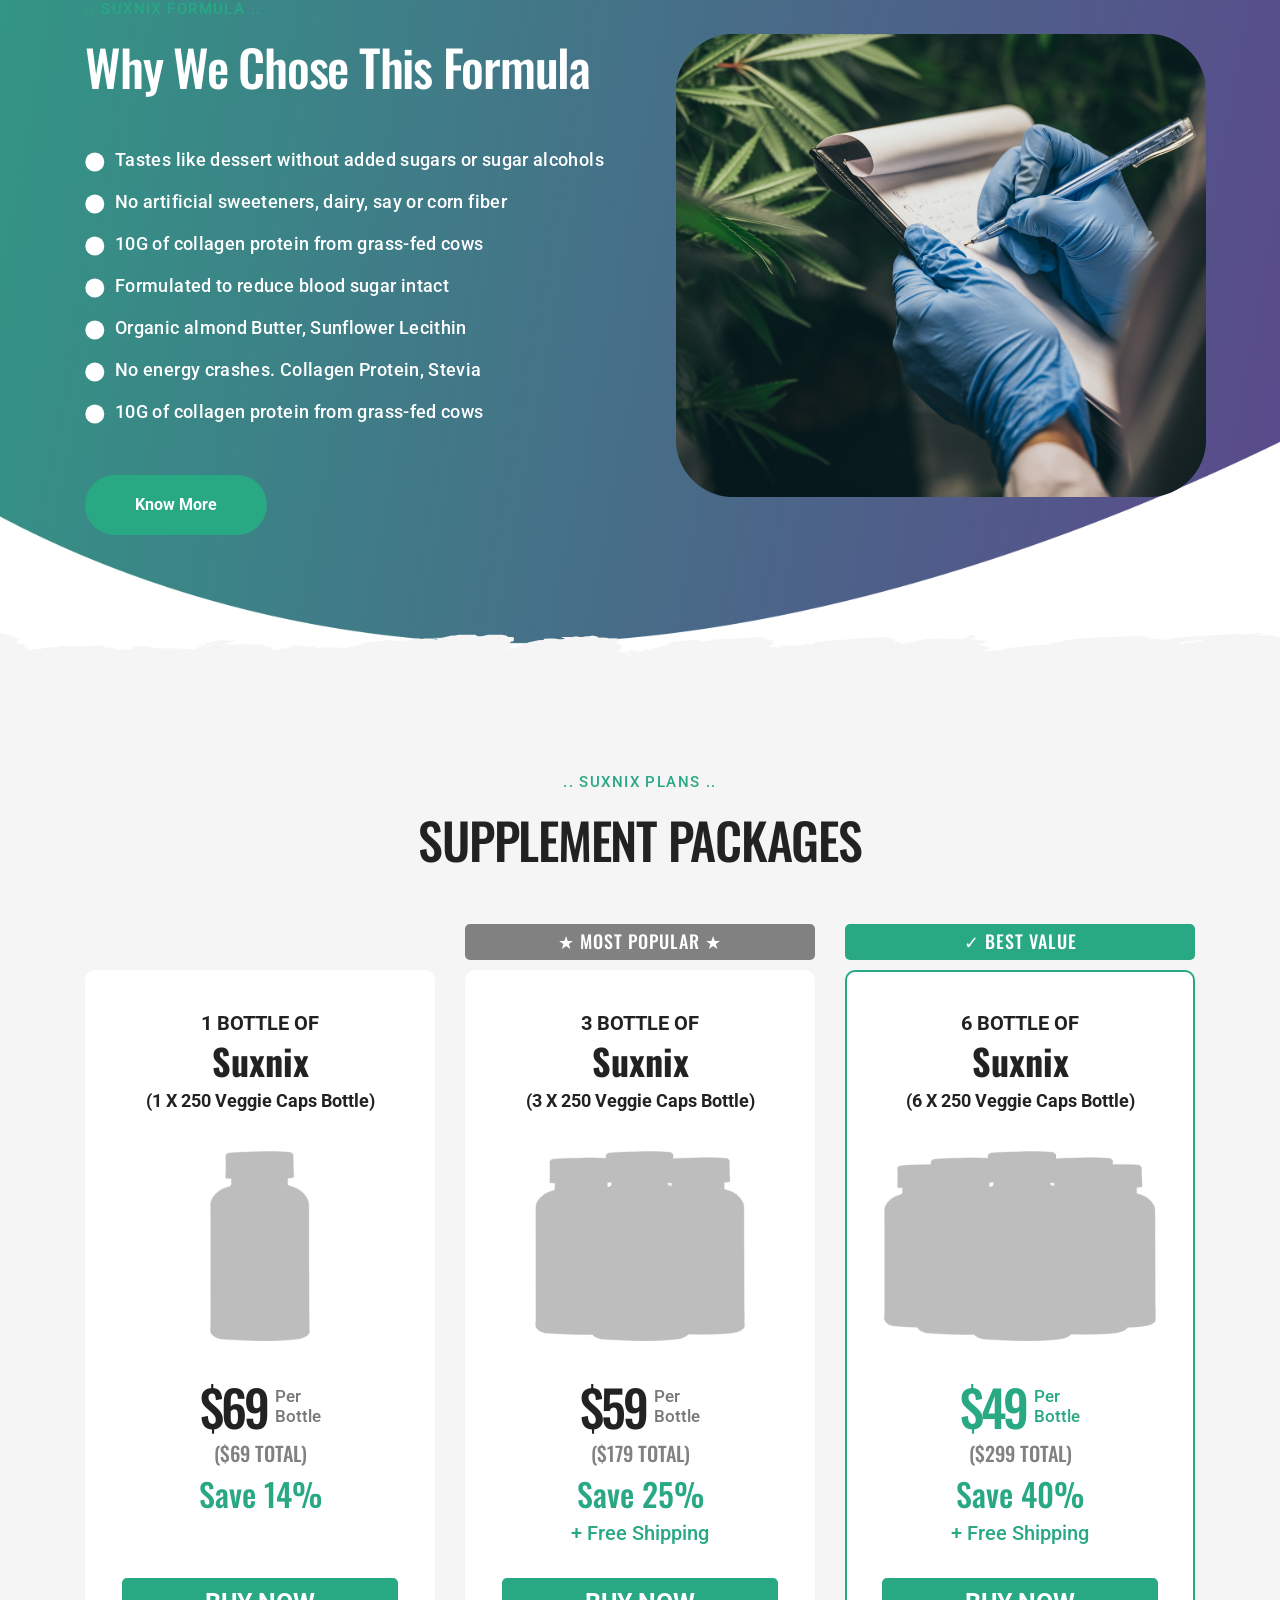
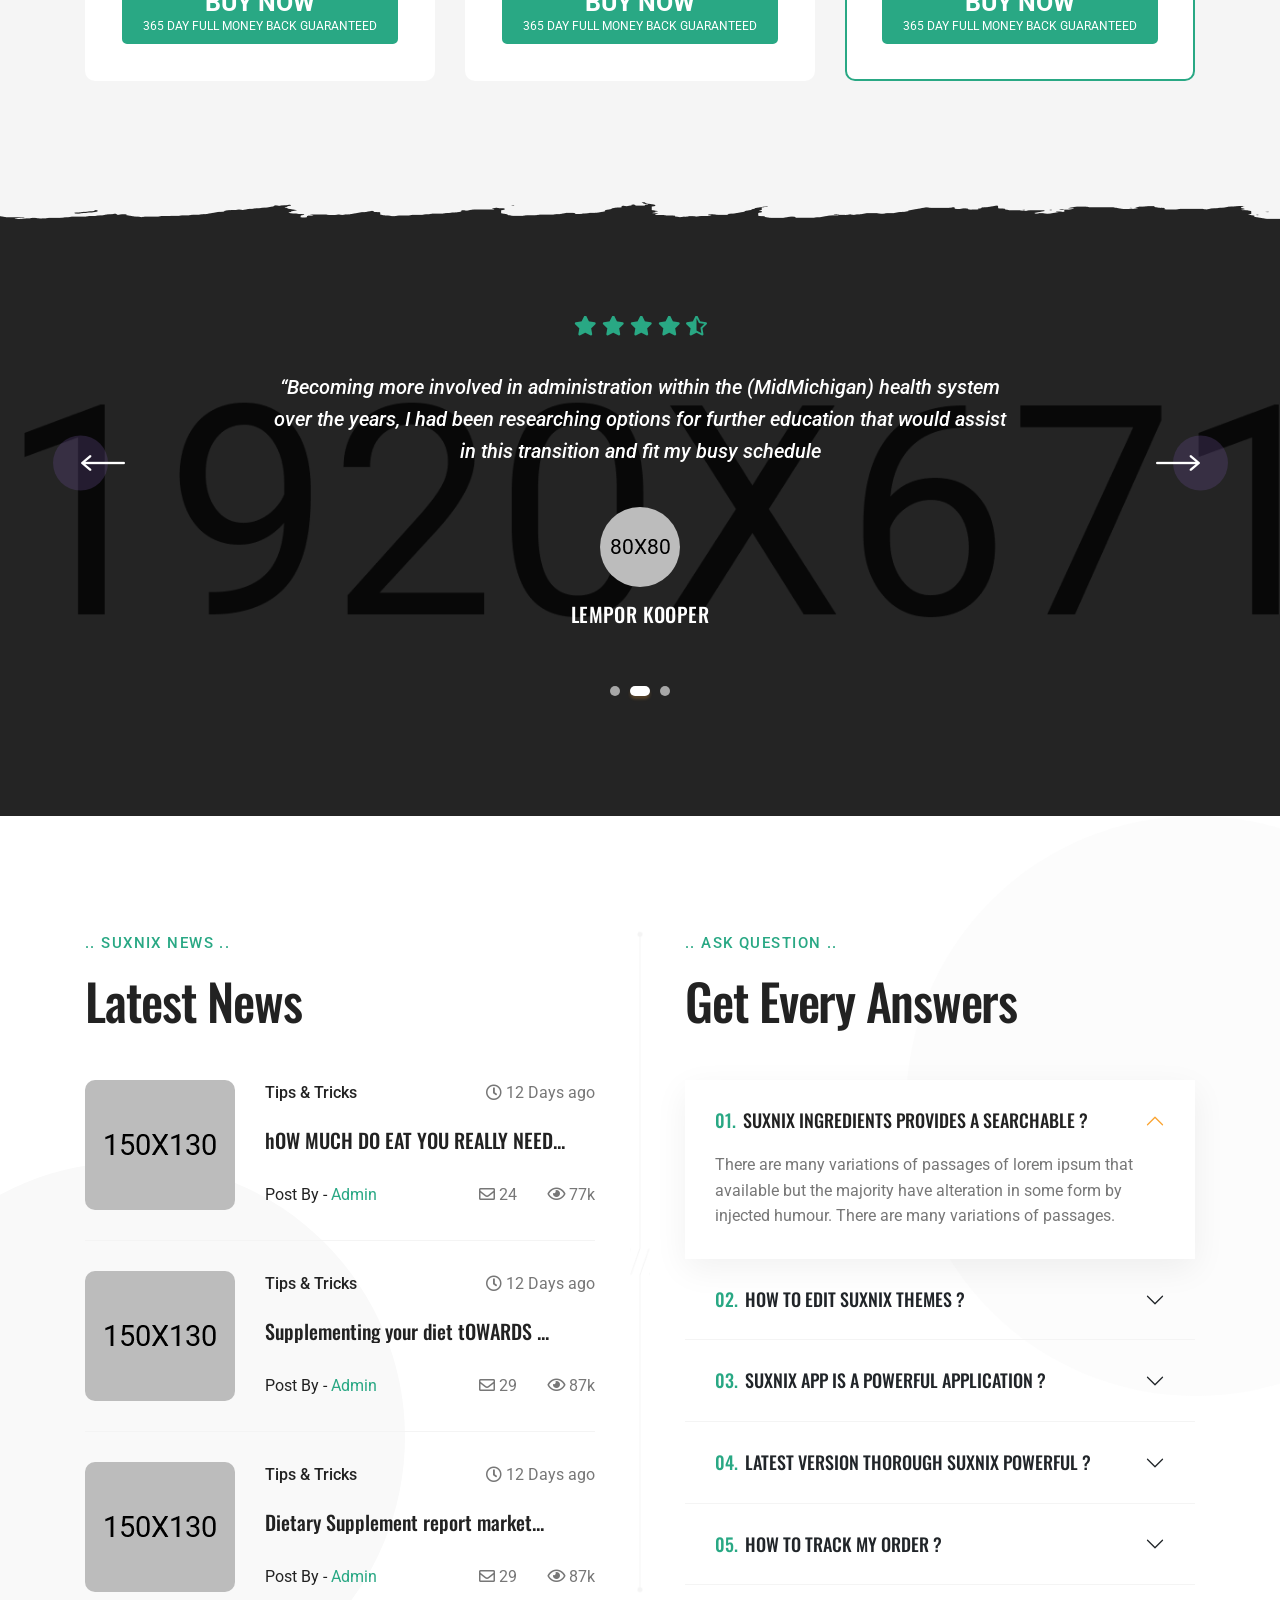
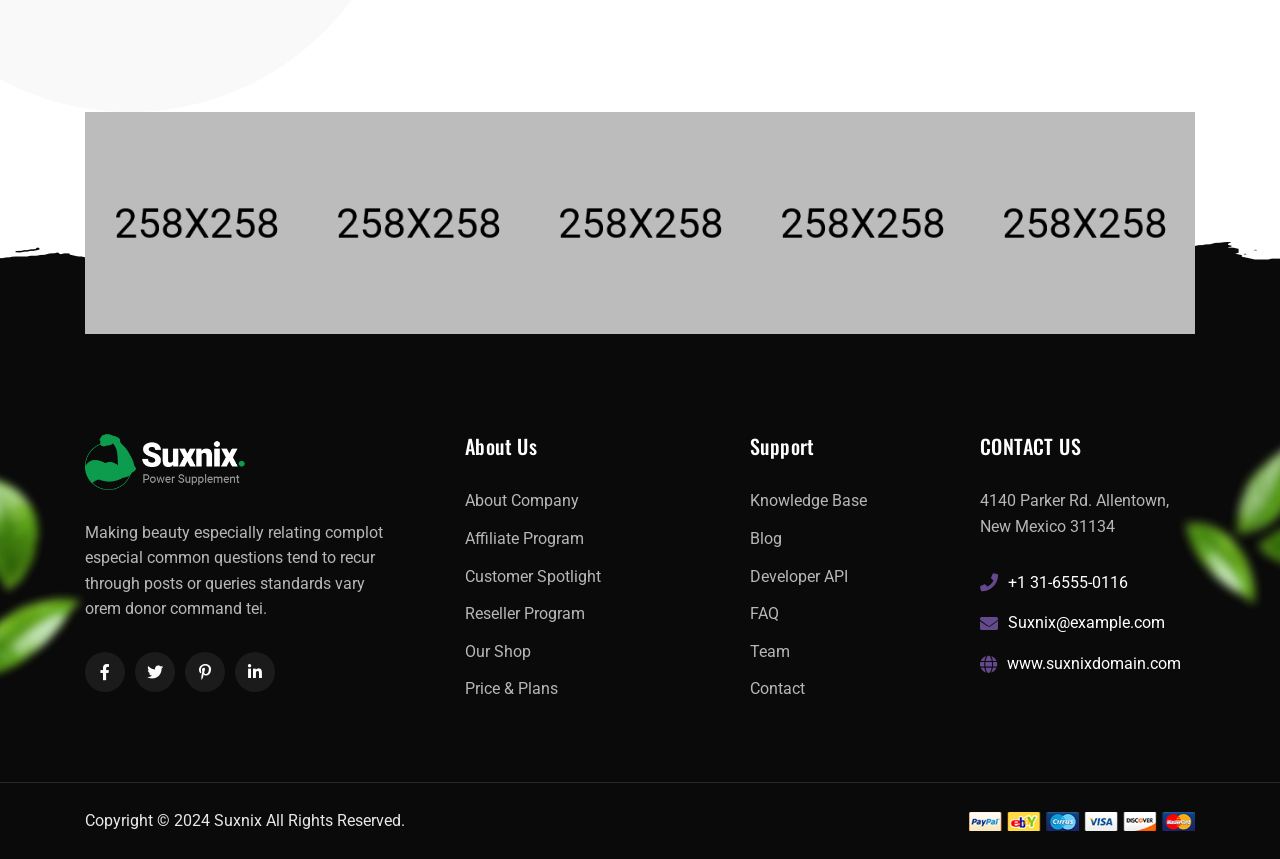
<file: index-1.html>
<!doctype html>
<html class="no-js" lang="en">
    <head>
        <meta charset="utf-8">
        <meta http-equiv="x-ua-compatible" content="ie=edge">
        <title>Suxnix - Health Supplement Landing Page</title>
        <meta name="description" content="">
        <meta name="viewport" content="width=device-width, initial-scale=1">

		<link rel="shortcut icon" type="image/x-icon" href="assets/img/favicon.png">
        <!-- Place favicon.ico in the root directory -->

		<!-- CSS here -->
        <link rel="stylesheet" href="assets/css/bootstrap.min.css">
        <link rel="stylesheet" href="assets/css/animate.min.css">
        <link rel="stylesheet" href="assets/css/magnific-popup.css">
        <link rel="stylesheet" href="assets/css/fontawesome-all.min.css">
        <link rel="stylesheet" href="assets/css/flaticon.css">
        <link rel="stylesheet" href="assets/css/jquery-ui.css">
        <link rel="stylesheet" href="assets/css/odometer.css">
        <link rel="stylesheet" href="assets/css/slick.css">
        <link rel="stylesheet" href="assets/css/default.css">
        <link rel="stylesheet" href="assets/css/style.css">
        <link rel="stylesheet" href="assets/css/responsive.css">
    </head>
    <body>

        <!-- Pre-loader-start -->
        <div id="preloader">
            <div class="tg-cube-grid">
                <div class="tg-cube tg-cube1"></div>
                <div class="tg-cube tg-cube2"></div>
                <div class="tg-cube tg-cube3"></div>
                <div class="tg-cube tg-cube4"></div>
                <div class="tg-cube tg-cube5"></div>
                <div class="tg-cube tg-cube6"></div>
                <div class="tg-cube tg-cube7"></div>
                <div class="tg-cube tg-cube8"></div>
                <div class="tg-cube tg-cube9"></div>
            </div>
        </div>
        <!-- Pre-loader-end -->

		<!-- Scroll-top -->
        <button class="scroll-top scroll-to-target" data-target="html">
            <i class="fas fa-angle-up"></i>
        </button>
        <!-- Scroll-top-end-->

        <!-- header-area -->
        <header id="home">
            <div id="header-top-fixed"></div>
            <div id="sticky-header" class="menu-area">
                <div class="container custom-container">
                    <div class="row">
                        <div class="col-12">
                            <div class="mobile-nav-toggler"><i class="flaticon-layout"></i></div>
                            <div class="menu-wrap">
                                <nav class="menu-nav">
                                    <div class="logo">
                                        <a href="index.html"><img src="assets/img/logo/logo.png" alt="Logo"></a>
                                    </div>
                                    <div class="navbar-wrap main-menu d-none d-xl-flex">
                                        <ul class="navigation">
                                            <li class="active menu-item-has-children"><a href="#home" class="section-link">Home</a>
                                                <ul class="sub-menu">
                                                    <li class="active"><a href="index.html">Home One</a></li>
                                                    <li><a href="index-2.html">Home Two</a></li>
                                                    <li><a href="index-3.html">Home Three</a></li>
                                                </ul>
                                            </li>
                                            <li><a href="#features" class="section-link">Features</a></li>
                                            <li><a href="#paroller" class="section-link">Product</a></li>
                                            <li><a href="#ingredient" class="section-link">Ingredient</a></li>
                                            <li><a href="#pricing" class="section-link">Pricing</a></li>
                                            <li class="menu-item-has-children"><a href="shop.html">Shop</a>
                                                <ul class="sub-menu">
                                                    <li><a href="shop.html">Our Shop</a></li>
                                                    <li><a href="shop-details.html">Shop Details</a></li>
                                                    <li><a href="cart.html">Cart Page</a></li>
                                                    <li><a href="checkout.html">Checkout Page</a></li>
                                                    <li><a href="#">Login Page</a></li>
                                                    <li><a href="#">Register Page</a></li>
                                                    <li><a href="reset-password.html">Reset Password Page</a></li>
                                                </ul>
                                            </li>
                                            <li class="menu-item-has-children"><a href="#news" class="section-link">News</a>
                                                <ul class="sub-menu">
                                                    <li><a href="blog.html">Our Blog</a></li>
                                                    <li><a href="blog-details.html">Blog Details</a></li>
                                                </ul>
                                            </li>
                                            <li><a href="contact.html">contacts</a></li>
                                        </ul>
                                    </div>
                                    <div class="header-action d-none d-sm-block">
                                        <ul>
                                            <li class="header-shop-cart">
                                                <a href="#" class="cart-count"><i class="flaticon-shopping-cart"></i>
                                                    <span class="mini-cart-count">2</span>
                                                </a>
                                                <div class="header-mini-cart">
                                                    <ul class="woocommerce-mini-cart cart_list product_list_widget list-wrap">
                                                        <li class="woocommerce-mini-cart-item d-flex align-items-center">
                                                            <a href="#" class="remove remove_from_cart_button">×</a>
                                                            <div class="mini-cart-img">
                                                                <img src="assets/img/products/cart_p01.jpg" alt="Product">
                                                            </div>
                                                            <div class="mini-cart-content">
                                                                <h4 class="product-title"><a href="shop-details.html">Antiaging and Longevity</a></h4>
                                                                <div class="mini-cart-price">1 ×
                                                                    <span class="woocommerce-Price-amount amount">$49</span>
                                                                </div>
                                                            </div>
                                                        </li>
                                                        <li class="woocommerce-mini-cart-item d-flex align-items-center">
                                                            <a href="#" class="remove remove_from_cart_button">×</a>
                                                            <div class="mini-cart-img">
                                                                <img src="assets/img/products/cart_p02.jpg" alt="Product">
                                                            </div>
                                                            <div class="mini-cart-content">
                                                                <h4 class="product-title"><a href="shop-details.html">Branched Chain Amino Acids</a></h4>
                                                                <div class="mini-cart-price">2 ×
                                                                    <span class="woocommerce-Price-amount amount">$69</span>
                                                                </div>
                                                            </div>
                                                        </li>
                                                    </ul>
                                                    <p class="woocommerce-mini-cart__total">
                                                        <strong>Subtotal:</strong>
                                                        <span class="woocommerce-Price-amount">$149</span>
                                                    </p>
                                                    <p class="checkout-link">
                                                        <a href="cart.html" class="button wc-forward">View cart</a>
                                                        <a href="checkout.html" class="button checkout wc-forward">Checkout</a>
                                                    </p>
                                                </div>
                                            </li>
                                            <li class="header-search"><a href="#"><i class="flaticon-search"></i></a></li>
                                            <li class="offCanvas-btn d-none d-xl-block"><a href="#" class="navSidebar-button"><i class="flaticon-layout"></i></a>
                                            </li>
                                        </ul>
                                    </div>
                                </nav>
                            </div>
                        </div>
                    </div>
                </div>
            </div>

            <!-- Mobile Menu  -->
            <div class="mobile-menu">
                <nav class="menu-box">
                    <div class="close-btn"><i class="fas fa-times"></i></div>
                    <div class="nav-logo">
                        <a href="index.html"><img src="assets/img/logo/logo.png" alt=""></a>
                    </div>
                    <div class="menu-outer">
                        <!--Here Menu Will Come Automatically Via Javascript / Same Menu as in Header-->
                    </div>
                    <div class="social-links">
                        <ul class="clearfix">
                            <li><a href="#"><i class="fab fa-facebook-f"></i></a></li>
                            <li><a href="#"><i class="fab fa-twitter"></i></a></li>
                            <li><a href="#"><i class="fab fa-instagram"></i></a></li>
                            <li><a href="#"><i class="fab fa-linkedin-in"></i></a></li>
                            <li><a href="#"><i class="fab fa-youtube"></i></a></li>
                        </ul>
                    </div>
                </nav>
            </div>
            <div class="menu-backdrop"></div>
            <!-- End Mobile Menu -->

            <!-- header-search -->
            <div class="search-popup-wrap" tabindex="-1" role="dialog" aria-hidden="true">
                <div class="search-wrap text-center">
                    <div class="container">
                        <div class="row">
                            <div class="col-12">
                                <div class="search-form">
                                    <form action="#">
                                        <input type="text" placeholder="Enter your keyword...">
                                        <button class="search-btn"><i class="flaticon-search"></i></button>
                                    </form>
                                </div>
                            </div>
                        </div>
                    </div>
                </div>
            </div>
            <div class="search-backdrop"></div>
            <!-- header-search-end -->

            <!-- offCanvas-start -->
            <div class="offCanvas-wrap">
                <div class="offCanvas-toggle"><img src="assets/img/icons/close.png" alt="icon"></div>
                <div class="offCanvas-body">
                    <div class="offCanvas-content">
                        <h3 class="title">Getting all of the <span>Nutrients</span> you need simply cannot be done without supplements.</h3>
                        <p>Nam libero tempore, cum soluta nobis eligendi cumque quod placeat facere possimus assumenda omnis dolor repellendu sautem temporibus officiis</p>
                    </div>
                    <div class="offcanvas-contact">
                        <h4 class="number">+1 599 162 4545</h4>
                        <h4 class="email">suxnix@gmail.com</h4>
                        <p>5689 Lotaso Terrace, Culver City, <br> CA, United States</p>
                        <ul class="offcanvas-social list-wrap">
                            <li><a href="#"><i class="fab fa-facebook-f"></i></a></li>
                            <li><a href="#"><i class="fab fa-twitter"></i></a></li>
                            <li><a href="#"><i class="fab fa-instagram"></i></a></li>
                        </ul>
                    </div>
                </div>
            </div>
            <div class="offCanvas-overlay"></div>
            <!-- offCanvas-end -->

        </header>
        <!-- header-area-end -->


        <!-- main-area -->
        <main class="main-area fix">

            <!-- banner-area -->
            <section class="banner-area">
                <div class="container">
                    <div class="row justify-content-center">
                        <div class="col-xxl-8 col-xl-7 col-lg-8 col-md-10">
                            <div class="banner-content text-center">
                                <p class="banner-caption">.. Increased Energy With SUXNIX ..</p>
                                <h2 class="title">Mix Protein Provided Way To Growth</h2>
                                <a href="shop.html" class="btn btn-two">Shop Now</a>
                            </div>
                        </div>
                    </div>
                    <div class="row">
                        <div class="col-12">
                            <div class="banner-images text-center">
                                <img src="assets/img/banner/banner_img01.png" alt="img" class="main-img">
                                <img src="assets/img/banner/banner_round_bg.png" alt="img" class="bg-shape">
                            </div>
                        </div>
                    </div>
                </div>
                <div class="banner-shape one">
                    <img src="assets/img/banner/banner_shape01.png" alt="shape" class="wow bannerFadeInLeft" data-wow-delay=".2s" data-wow-duration="2s">
                </div>
                <div class="banner-shape two">
                    <img src="assets/img/banner/banner_shape02.png" alt="shape" class="wow bannerFadeInRight" data-wow-delay=".2s" data-wow-duration="2s">
                </div>
                <div class="banner-shape three">
                    <img src="assets/img/banner/banner_shape03.png" alt="shape" class="wow bannerFadeInDown" data-wow-delay=".2s" data-wow-duration="2s">
                </div>
                <div class="banner-shape four">
                    <img src="assets/img/banner/banner_shape04.png" alt="shape" class="wow bannerFadeInDown" data-wow-delay=".2s" data-wow-duration="2s">
                </div>
            </section>
            <!-- banner-area-end -->

            <!-- brand-area -->
            <div class="brand-area">
                <div class="container">
                    <div class="row">
                        <div class="col-12">
                            <div class="brand-title text-center mb-50">
                                <p class="title">Perfect Brand is Featured on</p>
                            </div>
                        </div>
                    </div>
                    <div class="row brand-active">
                        <div class="col-2">
                            <div class="brand-item">
                                <a href="#"><img src="assets/img/brand/brand_01.png" alt="brand"></a>
                            </div>
                        </div>
                        <div class="col-2">
                            <div class="brand-item">
                                <a href="#"><img src="assets/img/brand/brand_02.png" alt="brand"></a>
                            </div>
                        </div>
                        <div class="col-2">
                            <div class="brand-item">
                                <a href="#"><img src="assets/img/brand/brand_03.png" alt="brand"></a>
                            </div>
                        </div>
                        <div class="col-2">
                            <div class="brand-item">
                                <a href="#"><img src="assets/img/brand/brand_04.png" alt="brand"></a>
                            </div>
                        </div>
                        <div class="col-2">
                            <div class="brand-item">
                                <a href="#"><img src="assets/img/brand/brand_05.png" alt="brand"></a>
                            </div>
                        </div>
                        <div class="col-2">
                            <div class="brand-item">
                                <a href="#"><img src="assets/img/brand/brand_06.png" alt="brand"></a>
                            </div>
                        </div>
                        <div class="col-2">
                            <div class="brand-item">
                                <a href="#"><img src="assets/img/brand/brand_03.png" alt="brand"></a>
                            </div>
                        </div>
                    </div>
                </div>
            </div>
            <!-- brand-area-end -->

            <!-- features-area -->
            <section id="features" class="features-area features-bg" data-background="assets/img/bg/features_bg.jpg">
                <div class="container">
                    <div class="row align-items-center">
                        <div class="col-xxl-6 col-lg-5 order-0 order-lg-2">
                            <div class="features-img wow featuresRollOut" data-wow-delay=".3s">
                                <img src="assets/img/others/features_img.png" alt="">
                            </div>
                        </div>
                        <div class="col-xxl-6 col-lg-7">
                            <div class="features-items-wrap">
                                <div class="row justify-content-center">
                                    <div class="col-md-6 col-sm-8">
                                        <div class="features-item">
                                            <div class="features-icon">
                                                <i class="flaticon-tape-measure"></i>
                                            </div>
                                            <div class="features-content">
                                                <h4 class="title">Multi Fruits Flavour</h4>
                                                <p>A thing added to something else in order to complete or enhance it.</p>
                                            </div>
                                        </div>
                                    </div>
                                    <div class="col-md-6 col-sm-8">
                                        <div class="features-item">
                                            <div class="features-icon">
                                                <i class="flaticon-test"></i>
                                            </div>
                                            <div class="features-content">
                                                <h4 class="title">Flower Formula</h4>
                                                <p>A thing added to something else in order to complete or enhance it.</p>
                                            </div>
                                        </div>
                                    </div>
                                    <div class="col-md-6 col-sm-8">
                                        <div class="features-item">
                                            <div class="features-icon">
                                                <i class="flaticon-weight"></i>
                                            </div>
                                            <div class="features-content">
                                                <h4 class="title">Fishbone Diagram</h4>
                                                <p>A thing added to something else in order to complete or enhance it.</p>
                                            </div>
                                        </div>
                                    </div>
                                    <div class="col-md-6 col-sm-8">
                                        <div class="features-item">
                                            <div class="features-icon">
                                                <i class="flaticon-abs"></i>
                                            </div>
                                            <div class="features-content">
                                                <h4 class="title">100% Fat Blasting</h4>
                                                <p>A thing added to something else in order to complete or enhance it.</p>
                                            </div>
                                        </div>
                                    </div>
                                </div>
                            </div>
                        </div>
                    </div>
                </div>
            </section>
            <!-- features-area-end -->

            <!-- features-product -->
            <section id="paroller" class="features-products">
                <div class="container">
                    <div class="features-products-wrap">
                        <div class="row justify-content-center">
                            <div class="col-lg-6 col-md-8">
                                <div class="features-products-thumb">
                                    <div class="main-img">
                                        <img src="assets/img/products/features_product01.png" alt="img">
                                    </div>
                                    <img src="assets/img/products/features_product_shape01.png" alt="img" class="shape-img">
                                </div>
                            </div>
                            <div class="col-lg-6 col-md-10">
                                <div class="features-product-content">
                                    <h2 class="title"><a href="shop-details.html">Seriour Mass</a></h2>
                                    <h6 class="features-product-quantity">High-strength, 5000IU</h6>
                                    <p>Vitamin D3 supplements are commonly recommended for people at risk for vitamin D deficiency. Low vitamin D levels cause depression, fatigue, and muscle weakness. Over time, vitamin D deficiency can lead to weak bones, rickets in children, and osteoporosis in adults. </p>
                                    <div class="features-product-bottom">
                                        <a href="shop-details.html" class="btn">Shop Now</a>
                                        <span class="price">$89.99 <span class="old-price">$117.99</span></span>
                                    </div>
                                </div>
                            </div>
                        </div>
                    </div>
                    <div class="features-products-wrap">
                        <div class="row justify-content-center">
                            <div class="col-lg-6 col-md-8">
                                <div class="features-products-thumb">
                                    <div class="main-img">
                                        <img src="assets/img/products/features_product02.png" alt="img">
                                    </div>
                                    <img src="assets/img/products/features_product_shape02.png" alt="img" class="shape-img">
                                </div>
                            </div>
                            <div class="col-lg-6 col-md-10">
                                <div class="features-product-content">
                                    <h2 class="title"><a href="shop-details.html">Protein Whey</a></h2>
                                    <h6 class="features-product-quantity">High-strength, 4000IU</h6>
                                    <p>Vitamin D3 supplements are commonly recommended for people at risk for vitamin D deficiency. Low vitamin D levels cause depression, fatigue, and muscle weakness. Over time, vitamin D deficiency can lead to weak bones, rickets in children, and osteoporosis in adults. </p>
                                    <div class="features-product-bottom">
                                        <a href="shop-details.html" class="btn">Shop Now</a>
                                        <span class="price">$59.99 <span class="old-price">$79.99</span></span>
                                    </div>
                                </div>
                            </div>
                        </div>
                    </div>
                    <div class="features-products-wrap">
                        <div class="row justify-content-center">
                            <div class="col-lg-6 col-md-8">
                                <div class="features-products-thumb">
                                    <div class="main-img">
                                        <img src="assets/img/products/features_product03.png" alt="img">
                                    </div>
                                    <img src="assets/img/products/features_product_shape03.png" alt="img" class="shape-img">
                                </div>
                            </div>
                            <div class="col-lg-6 col-md-10">
                                <div class="features-product-content">
                                    <h2 class="title"><a href="shop-details.html">Max Mass 3xl</a></h2>
                                    <h6 class="features-product-quantity">High-strength, 4000IU</h6>
                                    <p>Vitamin D3 supplements are commonly recommended for people at risk for vitamin D deficiency. Low vitamin D levels cause depression, fatigue, and muscle weakness. Over time, vitamin D deficiency can lead to weak bones, rickets in children, and osteoporosis in adults. </p>
                                    <div class="features-product-bottom">
                                        <a href="shop-details.html" class="btn">Shop Now</a>
                                        <span class="price">$69.99 <span class="old-price">$89.99</span></span>
                                    </div>
                                </div>
                            </div>
                        </div>
                    </div>
                </div>
                <div class="fp-shapes-wrap">
                    <div class="fp-shape-one">
                        <img src="assets/img/others/features_sec_shape01.png" alt="shape" class="paroller" data-paroller-factor="0.25" data-paroller-factor-lg="0.20" data-paroller-factor-md="0.25" data-paroller-factor-sm="0.10" data-paroller-type="foreground" data-paroller-direction="vertical">
                    </div>
                    <div class="fp-shape-two">
                        <img src="assets/img/others/features_sec_shape02.png" alt="shape" class="paroller" data-paroller-factor="-0.25" data-paroller-factor-lg="0.20" data-paroller-factor-md="0.25" data-paroller-factor-sm="0.10" data-paroller-type="foreground" data-paroller-direction="vertical">
                    </div>
                    <div class="fp-shape-three">
                        <img src="assets/img/others/features_sec_shape03.png" alt="shape" class="paroller" data-paroller-factor="0.25" data-paroller-factor-lg="0.20" data-paroller-factor-md="0.25" data-paroller-factor-sm="0.10" data-paroller-type="foreground" data-paroller-direction="vertical">
                    </div>
                </div>
                <div class="fp-circle one"></div>
                <div class="fp-circle two"></div>
                <div class="fp-circle three"></div>
                <div class="fp-circle four"></div>
                <div class="fp-circle five"></div>
            </section>
            <!-- features-product-end -->

            <!-- shop-area -->
            <section class="home-shop-area">
                <div class="container">
                    <div class="row home-shop-active">
                        <div class="col-xl-3">
                            <div class="home-shop-item">
                                <div class="home-shop-thumb">
                                    <a href="shop-details.html">
                                        <img src="assets/img/products/home_shop_thumb01.png" alt="img">
                                        <span class="discount"> -15%</span>
                                    </a>
                                    <div class="shop-thumb-shape"></div>
                                </div>
                                <div class="home-shop-content">
                                    <h4 class="title"><a href="shop-details.html">Box Full of Muscles</a></h4>
                                    <span class="home-shop-price">$85.99</span>
                                    <div class="home-shop-rating">
                                        <i class="fas fa-star"></i>
                                        <i class="fas fa-star"></i>
                                        <i class="fas fa-star"></i>
                                        <i class="fas fa-star"></i>
                                        <i class="fas fa-star-half-alt"></i>
                                        <span class="total-rating">(30)</span>
                                    </div>
                                    <div class="shop-content-bottom">
                                        <a href="cart.html" class="cart"><i class="flaticon-shopping-cart-1"></i></a>
                                        <a href="shop-details.html" class="btn btn-two">Buy Now</a>
                                    </div>
                                </div>
                            </div>
                        </div>
                        <div class="col-xl-3">
                            <div class="home-shop-item">
                                <div class="home-shop-thumb">
                                    <a href="shop-details.html">
                                        <img src="assets/img/products/home_shop_thumb02.png" alt="img">
                                    </a>
                                    <div class="shop-thumb-shape yellow"></div>
                                </div>
                                <div class="home-shop-content">
                                    <h4 class="title"><a href="shop-details.html">Protein Powder 2kg</a></h4>
                                    <span class="home-shop-price">$55.99</span>
                                    <div class="home-shop-rating">
                                        <i class="fas fa-star"></i>
                                        <i class="fas fa-star"></i>
                                        <i class="fas fa-star"></i>
                                        <i class="fas fa-star"></i>
                                        <i class="fas fa-star-half-alt"></i>
                                        <span class="total-rating">(30)</span>
                                    </div>
                                    <div class="shop-content-bottom">
                                        <a href="cart.html" class="cart"><i class="flaticon-shopping-cart-1"></i></a>
                                        <a href="shop-details.html" class="btn btn-two">Buy Now</a>
                                    </div>
                                </div>
                            </div>
                        </div>
                        <div class="col-xl-3">
                            <div class="home-shop-item">
                                <div class="home-shop-thumb">
                                    <a href="shop-details.html">
                                        <img src="assets/img/products/home_shop_thumb03.png" alt="img">
                                        <span class="discount"> -15%</span>
                                    </a>
                                    <div class="shop-thumb-shape purple"></div>
                                </div>
                                <div class="home-shop-content">
                                    <h4 class="title"><a href="shop-details.html">Amino Energy Health 2kg</a></h4>
                                    <span class="home-shop-price">$79.99</span>
                                    <div class="home-shop-rating">
                                        <i class="fas fa-star"></i>
                                        <i class="fas fa-star"></i>
                                        <i class="fas fa-star"></i>
                                        <i class="fas fa-star"></i>
                                        <i class="fas fa-star-half-alt"></i>
                                        <span class="total-rating">(24)</span>
                                    </div>
                                    <div class="shop-content-bottom">
                                        <a href="cart.html" class="cart"><i class="flaticon-shopping-cart-1"></i></a>
                                        <a href="shop-details.html" class="btn btn-two">Buy Now</a>
                                    </div>
                                </div>
                            </div>
                        </div>
                        <div class="col-xl-3">
                            <div class="home-shop-item">
                                <div class="home-shop-thumb">
                                    <a href="shop-details.html">
                                        <img src="assets/img/products/home_shop_thumb04.png" alt="img">
                                    </a>
                                    <div class="shop-thumb-shape gray"></div>
                                </div>
                                <div class="home-shop-content">
                                    <h4 class="title"><a href="shop-details.html">Antiaging and Longevity</a></h4>
                                    <span class="home-shop-price">$79.99</span>
                                    <div class="home-shop-rating">
                                        <i class="fas fa-star"></i>
                                        <i class="fas fa-star"></i>
                                        <i class="fas fa-star"></i>
                                        <i class="fas fa-star"></i>
                                        <i class="fas fa-star-half-alt"></i>
                                        <span class="total-rating">(24)</span>
                                    </div>
                                    <div class="shop-content-bottom">
                                        <a href="cart.html" class="cart"><i class="flaticon-shopping-cart-1"></i></a>
                                        <a href="shop-details.html" class="btn btn-two">Buy Now</a>
                                    </div>
                                </div>
                            </div>
                        </div>
                        <div class="col-xl-3">
                            <div class="home-shop-item">
                                <div class="home-shop-thumb">
                                    <a href="shop-details.html">
                                        <img src="assets/img/products/home_shop_thumb05.png" alt="img">
                                    </a>
                                    <div class="shop-thumb-shape blue"></div>
                                </div>
                                <div class="home-shop-content">
                                    <h4 class="title"><a href="shop-details.html">SERIOUR MASS 2kg</a></h4>
                                    <span class="home-shop-price">$39.99</span>
                                    <div class="home-shop-rating">
                                        <i class="fas fa-star"></i>
                                        <i class="fas fa-star"></i>
                                        <i class="fas fa-star"></i>
                                        <i class="fas fa-star"></i>
                                        <i class="fas fa-star-half-alt"></i>
                                        <span class="total-rating">(12)</span>
                                    </div>
                                    <div class="shop-content-bottom">
                                        <a href="cart.html" class="cart"><i class="flaticon-shopping-cart-1"></i></a>
                                        <a href="shop-details.html" class="btn btn-two">Buy Now</a>
                                    </div>
                                </div>
                            </div>
                        </div>
                    </div>
                </div>
            </section>
            <!-- shop-area-end -->

            <!-- video-area -->
            <div class="video-area video-bg" data-background="assets/img/bg/video_bg.jpg">
                <div class="video-bg-overlay"></div>
                <div class="container">
                    <div class="row">
                        <div class="col-12">
                            <div class="video-btn">
                                <a href="https://www.youtube.com/watch?v=HQfF5XRVXjU" class="popup-video ripple-white"><i class="fas fa-play"></i></a>
                            </div>
                        </div>
                    </div>
                </div>
                <div class="video-shape one"><img src="assets/img/others/video_shape01.png" alt="shape"></div>
                <div class="video-shape two"><img src="assets/img/others/video_shape02.png" alt="shape"></div>
            </div>
            <!-- video-area-end -->

            <!-- fact-area -->
            <section class="fact-area">
                <div class="container">
                    <div class="fact-items-wrapper">
                        <div class="row g-0 justify-content-center">
                            <div class="col-lg-4 col-md-6 col-sm-9">
                                <div class="fact-item">
                                    <div class="chart" data-percent="65">
                                        <span class="percentage">65<small>%</small></span>
                                    </div>
                                    <div class="fact-content">
                                        <h4 class="title">Active Members</h4>
                                        <span>Yes we did it asap software</span>
                                    </div>
                                </div>
                            </div>
                            <div class="col-lg-4 col-md-6 col-sm-9">
                                <div class="fact-item">
                                    <div class="chart" data-percent="90">
                                        <span class="percentage">90<small>%</small></span>
                                    </div>
                                    <div class="fact-content">
                                        <h4 class="title">Projects Done</h4>
                                        <span>Yes we did it asap software</span>
                                    </div>
                                </div>
                            </div>
                            <div class="col-lg-4 col-md-6 col-sm-9">
                                <div class="fact-item">
                                    <div class="chart" data-percent="80">
                                        <span class="percentage">80<small>%</small></span>
                                    </div>
                                    <div class="fact-content">
                                        <h4 class="title">Get Rewards</h4>
                                        <span>Yes we did it asap software</span>
                                    </div>
                                </div>
                            </div>
                        </div>
                    </div>
                </div>
            </section>
            <!-- fact-area-end -->

            <!-- Ingredients-area -->
            <section id="ingredient" class="ingredients-area">
                <div class="container">
                    <div class="row align-items-center justify-content-center">
                        <div class="col-xl-5 col-lg-6 col-md-7">
                            <div class="ingredients-img">
                                <img src="assets/img/others/ingredients_img.png" alt="img">
                                <img src="assets/img/others/ingredients_shape.png" alt="img" class="shape">
                            </div>
                        </div>
                        <div class="col-xl-7 col-lg-9">
                            <div class="ingredients-items-wrap">
                                <div class="section-title mb-60">
                                    <p class="sub-title">.. Increased Energy With Suxnix ..</p>
                                    <h2 class="title">Suxnix Ingredients</h2>
                                </div>
                                <div class="row justify-content-center justify-content-lg-start">
                                    <div class="col-md-6 col-sm-8">
                                        <div class="ingredients-item wow fadeInUp" data-wow-delay=".2s">
                                            <div class="ingredients-thumb">
                                                <img src="assets/img/others/ingredients_item01.png" alt="img">
                                            </div>
                                            <div class="ingredients-content">
                                                <h5 class="title">Helps You Stick To Your Diet</h5>
                                                <p>A thing added to something else in order to complete or enhance it.</p>
                                            </div>
                                        </div>
                                    </div>
                                    <div class="col-md-6 col-sm-8">
                                        <div class="ingredients-item wow fadeInUp" data-wow-delay=".3s">
                                            <div class="ingredients-thumb">
                                                <img src="assets/img/others/ingredients_item02.png" alt="img">
                                            </div>
                                            <div class="ingredients-content">
                                                <h5 class="title">Only 3g Net Carbs In Every Jar</h5>
                                                <p>A thing added to something else in order to complete or enhance it.</p>
                                            </div>
                                        </div>
                                    </div>
                                    <div class="col-md-6 col-sm-8">
                                        <div class="ingredients-item wow fadeInUp" data-wow-delay=".4s">
                                            <div class="ingredients-thumb">
                                                <img src="assets/img/others/ingredients_item03.png" alt="img">
                                            </div>
                                            <div class="ingredients-content">
                                                <h5 class="title">Ingredients To Fuel Your Body</h5>
                                                <p>A thing added to something else in order to complete or enhance it.</p>
                                            </div>
                                        </div>
                                    </div>
                                    <div class="col-md-6 col-sm-8">
                                        <div class="ingredients-item wow fadeInUp" data-wow-delay=".5s">
                                            <div class="ingredients-thumb">
                                                <img src="assets/img/others/ingredients_item04.png" alt="img">
                                            </div>
                                            <div class="ingredients-content">
                                                <h5 class="title">Clean Ingredients Only</h5>
                                                <p>A thing added to something else in order to complete or enhance it.</p>
                                            </div>
                                        </div>
                                    </div>
                                </div>
                            </div>
                        </div>
                    </div>
                </div>
            </section>
            <!-- Ingredients-area-end -->

            <!-- formula-area -->
            <section class="formula-area formula-bg" data-background="assets/img/bg/formula_bg.jpg">
                <div class="container">
                    <div class="row align-items-center">
                        <div class="col-lg-6 order-0 order-lg-2">
                            <div class="formula-img">
                                <img src="assets/img/others/formula_img.png" alt="img">
                            </div>
                        </div>
                        <div class="col-lg-6">
                            <div class="formula-content">
                                <div class="section-title white-title mb-50">
                                    <p class="sub-title">.. Suxnix Formula ..</p>
                                    <h2 class="title">Why We Chose This Formula</h2>
                                </div>
                                <ul class="formula-list list-wrap">
                                    <li>Tastes like dessert without added sugars or sugar alcohols</li>
                                    <li>No artificial sweeteners, dairy, say or corn fiber</li>
                                    <li>10G of collagen protein from grass-fed cows</li>
                                    <li>Formulated to reduce blood sugar intact</li>
                                    <li>Organic almond Butter, Sunflower Lecithin</li>
                                    <li>No energy crashes. Collagen Protein, Stevia</li>
                                    <li>10G of collagen protein from grass-fed cows</li>
                                </ul>
                                <a href="contact.html" class="btn btn-two">Know More</a>
                            </div>
                        </div>
                    </div>
                </div>
            </section>
            <!-- formula-area-end -->

            <!-- pricing-area -->
            <section id="pricing" class="pricing-area gray-bg">
                <div class="container">
                    <div class="row justify-content-center">
                        <div class="col-xl-6 col-lg-8">
                            <div class="section-title text-center mb-55">
                                <p class="sub-title">.. Suxnix Plans ..</p>
                                <h2 class="title">SUPPLEMENT PACKAGES</h2>
                            </div>
                        </div>
                    </div>
                    <div class="pricing-wrap">
                        <div class="row align-items-end justify-content-center">
                            <div class="col-lg-4 col-md-6 col-sm-9">
                                <div class="pricing-item mb-30 regular">
                                    <div class="pricing__box text-center">
                                        <div class="pricing-hade">
                                            <span>1 Bottle Of</span>
                                            <h3 class="title">Suxnix</h3>
                                            <p>(1 x 250 veggie caps bottle)</p>
                                        </div>
                                        <div class="pricing-img">
                                            <img src="assets/img/others/pricing_01.png" alt="img">
                                        </div>
                                        <div class="pricing-price">
                                            <h4 class="price">$69</h4>
                                            <span>per <br> bottle</span>
                                        </div>
                                        <h5 class="total">($69 TOTAL)</h5>
                                        <div class="price-savings">
                                            <h4 class="save">Save 14%</h4>
                                            <span>&nbsp;</span>
                                        </div>
                                        <div class="pricing-btn mb-15">
                                            <a href="contact.html">Buy Now <span>365 Day Full Money Back Guaranteed</span></a>
                                        </div>
                                        <div class="bottom-img">
                                            <img src="assets/img/others/pricing_bottom_img.png" alt="card">
                                        </div>
                                    </div>
                                </div>
                            </div>
                            <div class="col-lg-4 col-md-6 col-sm-9">
                                <div class="pricing-item mb-30 popular-plan">
                                    <div class="pricing-title text-center mb-10">
                                        <h4 class="title">★ Most Popular ★</h4>
                                    </div>
                                    <div class="pricing__box text-center">
                                        <div class="pricing-hade">
                                            <span>3 Bottle Of</span>
                                            <h3 class="title">Suxnix</h3>
                                            <p>(3 x 250 veggie caps bottle)</p>
                                        </div>
                                        <div class="pricing-img">
                                            <img src="assets/img/others/pricing_02.png" alt="img">
                                        </div>
                                        <div class="pricing-price">
                                            <h4 class="price">$59</h4>
                                            <span>per <br> bottle</span>
                                        </div>
                                        <h5 class="total">($179 TOTAL)</h5>
                                        <div class="price-savings">
                                            <h4 class="save">Save 25%</h4>
                                            <span>+ Free Shipping</span>
                                        </div>
                                        <div class="pricing-btn mb-15">
                                            <a href="contact.html">Buy Now <span>365 Day Full Money Back Guaranteed</span></a>
                                        </div>
                                        <div class="bottom-img">
                                            <img src="assets/img/others/pricing_bottom_img.png" alt="card">
                                        </div>
                                    </div>
                                </div>
                            </div>
                            <div class="col-lg-4 col-md-6 col-sm-9">
                                <div class="pricing-item mb-30 best-value-plan">
                                    <div class="pricing-title text-center mb-10">
                                        <h4 class="title">✓ Best Value</h4>
                                    </div>
                                    <div class="pricing__box text-center">
                                        <div class="pricing-hade">
                                            <span>6 Bottle Of</span>
                                            <h3 class="title">Suxnix</h3>
                                            <p>(6 x 250 veggie caps bottle)</p>
                                        </div>
                                        <div class="pricing-img">
                                            <img src="assets/img/others/pricing_03.png" alt="img">
                                        </div>
                                        <div class="pricing-price">
                                            <h4 class="price">$49</h4>
                                            <span>per <br> bottle</span>
                                        </div>
                                        <h5 class="total">($299 TOTAL)</h5>
                                        <div class="price-savings">
                                            <h4 class="save">Save 40%</h4>
                                            <span>+ Free Shipping</span>
                                        </div>
                                        <div class="pricing-btn mb-15">
                                            <a href="contact.html">Buy Now <span>365 Day Full Money Back Guaranteed</span></a>
                                        </div>
                                        <div class="bottom-img">
                                            <img src="assets/img/others/pricing_bottom_img.png" alt="img">
                                        </div>
                                    </div>
                                </div>
                            </div>
                        </div>
                    </div>
                </div>
            </section>
            <!-- pricing-area-end -->

            <!-- testimonial-area -->
            <section class="testimonial-area testimonial-bg" data-background="assets/img/bg/testimonial_bg.jpg">
                <div class="testimonial-overlay"></div>
                <div class="container">
                    <div class="row justify-content-center">
                        <div class="col-xxl-8 col-xl-9 col-lg-11">
                            <div class="testimonial-active">
                                <div class="testimonial-item text-center">
                                    <div class="testimonial-rating">
                                        <i class="fas fa-star"></i>
                                        <i class="fas fa-star"></i>
                                        <i class="fas fa-star"></i>
                                        <i class="fas fa-star"></i>
                                        <i class="fas fa-star-half-alt"></i>
                                    </div>
                                    <p>“Becoming more involved in administration within the (MidMichigan) health system over the years, I had been researching options for further education that would assist in this transition and fit my busy schedule</p>
                                    <div class="testimonial-avatar-wrap">
                                        <div class="testi-avatar-img">
                                            <img src="assets/img/others/testi_avatar01.jpg" alt="img">
                                        </div>
                                        <div class="testi-avatar-info">
                                            <h5 class="name">Janeta Cooper</h5>
                                        </div>
                                    </div>
                                </div>
                                <div class="testimonial-item text-center">
                                    <div class="testimonial-rating">
                                        <i class="fas fa-star"></i>
                                        <i class="fas fa-star"></i>
                                        <i class="fas fa-star"></i>
                                        <i class="fas fa-star"></i>
                                        <i class="fas fa-star-half-alt"></i>
                                    </div>
                                    <p>“Becoming more involved in administration within the (MidMichigan) health system over the years, I had been researching options for further education that would assist in this transition and fit my busy schedule</p>
                                    <div class="testimonial-avatar-wrap">
                                        <div class="testi-avatar-img">
                                            <img src="assets/img/others/testi_avatar02.jpg" alt="img">
                                        </div>
                                        <div class="testi-avatar-info">
                                            <h5 class="name">Lempor Kooper</h5>
                                        </div>
                                    </div>
                                </div>
                                <div class="testimonial-item text-center">
                                    <div class="testimonial-rating">
                                        <i class="fas fa-star"></i>
                                        <i class="fas fa-star"></i>
                                        <i class="fas fa-star"></i>
                                        <i class="fas fa-star"></i>
                                        <i class="fas fa-star-half-alt"></i>
                                    </div>
                                    <p>“Becoming more involved in administration within the (MidMichigan) health system over the years, I had been researching options for further education that would assist in this transition and fit my busy schedule</p>
                                    <div class="testimonial-avatar-wrap">
                                        <div class="testi-avatar-img">
                                            <img src="assets/img/others/testi_avatar03.jpg" alt="img">
                                        </div>
                                        <div class="testi-avatar-info">
                                            <h5 class="name">Zonalos Neko</h5>
                                        </div>
                                    </div>
                                </div>
                            </div>
                        </div>
                    </div>
                </div>
            </section>
            <!-- testimonial-area-end -->

            <!-- blog-post-area -->
            <section id="news" class="blog-post-area">
                <div class="container">
                    <div class="blog-inner-wrapper">
                        <div class="row justify-content-center">
                            <div class="col-lg-6 col-md-10">
                                <div class="blog-posts-wrapper">
                                    <div class="section-title mb-50">
                                        <p class="sub-title">.. Suxnix News ..</p>
                                        <h2 class="title">Latest News</h2>
                                    </div>
                                    <div class="blog-post-item">
                                        <a href="blog-details.html"><div class="blog-post-thumb" data-background="assets/img/blog/post_thumb01.jpg"></div></a>
                                        <div class="blog-post-content">
                                            <div class="content-top">
                                                <div class="tags"><a href="#">Tips & Tricks</a></div>
                                                <span class="date"><i class="far fa-clock"></i> 12 Days ago</span>
                                            </div>
                                            <h3 class="title"><a href="blog-details.html">hOW MUCH DO EAT YOU REALLY NEED...</a></h3>
                                            <div class="content-bottom">
                                                <ul class="list-wrap">
                                                    <li class="user">Post By - <a href="#">Admin</a></li>
                                                    <li class="comments"><i class="far fa-envelope"></i> 24</li>
                                                    <li class="viewers"><i class="far fa-eye"></i> 77k</li>
                                                </ul>
                                            </div>
                                        </div>
                                    </div>
                                    <div class="blog-post-item">
                                        <a href="blog-details.html"><div class="blog-post-thumb" data-background="assets/img/blog/post_thumb02.jpg"></div></a>
                                        <div class="blog-post-content">
                                            <div class="content-top">
                                                <div class="tags"><a href="#">Tips & Tricks</a></div>
                                                <span class="date"><i class="far fa-clock"></i> 12 Days ago</span>
                                            </div>
                                            <h3 class="title"><a href="blog-details.html">Supplementing your diet tOWARDS ...</a></h3>
                                            <div class="content-bottom">
                                                <ul class="list-wrap">
                                                    <li class="user">Post By - <a href="#">Admin</a></li>
                                                    <li class="comments"><i class="far fa-envelope"></i> 29</li>
                                                    <li class="viewers"><i class="far fa-eye"></i> 87k</li>
                                                </ul>
                                            </div>
                                        </div>
                                    </div>
                                    <div class="blog-post-item">
                                        <a href="blog-details.html"><div class="blog-post-thumb" data-background="assets/img/blog/post_thumb03.jpg"></div></a>
                                        <div class="blog-post-content">
                                            <div class="content-top">
                                                <div class="tags"><a href="#">Tips & Tricks</a></div>
                                                <span class="date"><i class="far fa-clock"></i> 12 Days ago</span>
                                            </div>
                                            <h3 class="title"><a href="blog-details.html">Dietary Supplement report market...</a></h3>
                                            <div class="content-bottom">
                                                <ul class="list-wrap">
                                                    <li class="user">Post By - <a href="#">Admin</a></li>
                                                    <li class="comments"><i class="far fa-envelope"></i> 29</li>
                                                    <li class="viewers"><i class="far fa-eye"></i> 87k</li>
                                                </ul>
                                            </div>
                                        </div>
                                    </div>
                                </div>
                            </div>
                            <div class="col-lg-6 col-md-10">
                                <div class="faq-wrapper">
                                    <div class="section-title mb-50">
                                        <p class="sub-title">.. Ask Question ..</p>
                                        <h2 class="title">Get Every Answers</h2>
                                    </div>
                                    <div class="accordion" id="accordionExample">
                                        <div class="accordion-item active-item">
                                            <h2 class="accordion-header" id="headingOne">
                                                <button class="accordion-button" type="button" data-bs-toggle="collapse" data-bs-target="#collapseOne" aria-expanded="true" aria-controls="collapseOne">
                                                <span class="count">01.</span> Suxnix ingredients provides a searchable ?
                                                </button>
                                            </h2>
                                            <div id="collapseOne" class="accordion-collapse collapse show" aria-labelledby="headingOne" data-bs-parent="#accordionExample">
                                                <div class="accordion-body">
                                                    There are many variations of passages of lorem ipsum that available but the majority have alteration in some form by injected humour. There are many variations of passages.
                                                </div>
                                            </div>
                                        </div>
                                        <div class="accordion-item">
                                            <h2 class="accordion-header" id="headingTwo">
                                                <button class="accordion-button collapsed" type="button" data-bs-toggle="collapse"
                                                    data-bs-target="#collapseTwo" aria-expanded="false" aria-controls="collapseTwo">
                                                    <span class="count">02.</span> How to edit Suxnix themes ?
                                                </button>
                                            </h2>
                                            <div id="collapseTwo" class="accordion-collapse collapse" aria-labelledby="headingTwo"
                                                data-bs-parent="#accordionExample">
                                                <div class="accordion-body">
                                                    There are many variations of passages of lorem ipsum that available but the majority have alteration in some form by injected humour. There are many variations of passages.
                                                </div>
                                            </div>
                                        </div>
                                        <div class="accordion-item">
                                            <h2 class="accordion-header" id="headingThree">
                                                <button class="accordion-button collapsed" type="button" data-bs-toggle="collapse"
                                                    data-bs-target="#collapseThree" aria-expanded="false" aria-controls="collapseThree">
                                                    <span class="count">03.</span> Suxnix app is a powerful application ?
                                                </button>
                                            </h2>
                                            <div id="collapseThree" class="accordion-collapse collapse" aria-labelledby="headingThree"
                                                data-bs-parent="#accordionExample">
                                                <div class="accordion-body">
                                                    There are many variations of passages of lorem ipsum that available but the majority have alteration in some form by injected humour. There are many variations of passages.
                                                </div>
                                            </div>
                                        </div>
                                        <div class="accordion-item">
                                            <h2 class="accordion-header" id="headingFour">
                                                <button class="accordion-button collapsed" type="button" data-bs-toggle="collapse"
                                                    data-bs-target="#collapseFour" aria-expanded="false" aria-controls="collapseFour">
                                                    <span class="count">04.</span> Latest version thorough Suxnix powerful ?
                                                </button>
                                            </h2>
                                            <div id="collapseFour" class="accordion-collapse collapse" aria-labelledby="headingFour"
                                                data-bs-parent="#accordionExample">
                                                <div class="accordion-body">
                                                    There are many variations of passages of lorem ipsum that available but the majority have alteration in some form by injected humour. There are many variations of passages.
                                                </div>
                                            </div>
                                        </div>
                                        <div class="accordion-item">
                                            <h2 class="accordion-header" id="headingFive">
                                                <button class="accordion-button collapsed" type="button" data-bs-toggle="collapse"
                                                    data-bs-target="#collapseFive" aria-expanded="false" aria-controls="collapseFive">
                                                    <span class="count">05.</span> How to Track My Order ?
                                                </button>
                                            </h2>
                                            <div id="collapseFive" class="accordion-collapse collapse" aria-labelledby="headingFive"
                                                data-bs-parent="#accordionExample">
                                                <div class="accordion-body">
                                                    There are many variations of passages of lorem ipsum that available but the majority have alteration in some form by injected humour. There are many variations of passages.
                                                </div>
                                            </div>
                                        </div>
                                    </div>
                                </div>
                            </div>
                        </div>
                    </div>
                </div>
                <div class="blog-bg-shape one"></div>
                <div class="blog-bg-shape two"></div>
            </section>
            <!-- blog-post-area-end -->

        </main>
        <!-- main-area-end -->


        <!-- Footer-area -->
        <footer class="footer-area">
            <div class="footer-instagram">
                <div class="container">
                    <div class="row g-0 instagram-active">
                        <div class="col-2">
                            <div class="footer-insta-item">
                                <a href="assets/img/others/instagram_post01.jpg" class="popup-image"><img src="assets/img/others/instagram_post01.jpg" alt="img"></a>
                            </div>
                        </div>
                        <div class="col-2">
                            <div class="footer-insta-item">
                                <a href="assets/img/others/instagram_post02.jpg" class="popup-image"><img src="assets/img/others/instagram_post02.jpg" alt="img"></a>
                            </div>
                        </div>
                        <div class="col-2">
                            <div class="footer-insta-item">
                                <a href="assets/img/others/instagram_post03.jpg" class="popup-image"><img src="assets/img/others/instagram_post03.jpg" alt="img"></a>
                            </div>
                        </div>
                        <div class="col-2">
                            <div class="footer-insta-item">
                                <a href="assets/img/others/instagram_post04.jpg" class="popup-image"><img src="assets/img/others/instagram_post04.jpg" alt="img"></a>
                            </div>
                        </div>
                        <div class="col-2">
                            <div class="footer-insta-item">
                                <a href="assets/img/others/instagram_post05.jpg" class="popup-image"><img src="assets/img/others/instagram_post05.jpg" alt="img"></a>
                            </div>
                        </div>
                        <div class="col-2">
                            <div class="footer-insta-item">
                                <a href="assets/img/others/instagram_post06.jpg" class="popup-image"><img src="assets/img/others/instagram_post06.jpg" alt="img"></a>
                            </div>
                        </div>
                    </div>
                </div>
            </div>
            <div class="footer-top-wrap">
                <div class="container">
                    <div class="footer-widgets-wrap">
                        <div class="row">
                            <div class="col-lg-4 col-md-7">
                                <div class="footer-widget">
                                    <div class="footer-about">
                                        <div class="footer-logo logo">
                                            <a href="index.html"><img src="assets/img/logo/white_logo.png" alt="Logo"></a>
                                        </div>
                                        <div class="footer-text">
                                            <p>Making beauty especially relating complot especial common questions tend to recur through posts or queries standards vary orem donor command tei.</p>
                                        </div>
                                        <div class="footer-social">
                                            <a href="#"><i class="fab fa-facebook-f"></i></a>
                                            <a href="#"><i class="fab fa-twitter"></i></a>
                                            <a href="#"><i class="fab fa-pinterest-p"></i></a>
                                            <a href="#"><i class="fab fa-linkedin-in"></i></a>
                                        </div>
                                    </div>
                                </div>
                            </div>
                            <div class="col-lg-3 col-md-5 col-sm-6">
                                <div class="footer-widget">
                                    <h4 class="fw-title">About Us</h4>
                                    <ul class="list-wrap">
                                        <li><a href="#">About Company</a></li>
                                        <li><a href="#">Affiliate Program</a></li>
                                        <li><a href="#">Customer Spotlight</a></li>
                                        <li><a href="#">Reseller Program</a></li>
                                        <li><a href="shop.html">Our Shop</a></li>
                                        <li><a href="#">Price & Plans</a></li>
                                    </ul>
                                </div>
                            </div>
                            <div class="col-lg-2 col-md-5 col-sm-6">
                                <div class="footer-widget">
                                    <h4 class="fw-title">Support</h4>
                                    <ul class="list-wrap">
                                        <li><a href="#">Knowledge Base</a></li>
                                        <li><a href="blog.html">Blog</a></li>
                                        <li><a href="#">Developer API</a></li>
                                        <li><a href="#">FAQ</a></li>
                                        <li><a href="#">Team</a></li>
                                        <li><a href="contact.html">Contact</a></li>
                                    </ul>
                                </div>
                            </div>
                            <div class="col-lg-3 col-md-5">
                                <div class="footer-widget">
                                    <h4 class="fw-title">CONTACT US</h4>
                                    <div class="footer-contact-wrap">
                                        <p>4140 Parker Rd. Allentown, New Mexico 31134</p>
                                        <ul class="list-wrap">
                                            <li class="phone"><i class="fas fa-phone"></i> +1 31-6555-0116</li>
                                            <li class="mail"><i class="fas fa-envelope"></i> Suxnix@example.com</li>
                                            <li class="website"><i class="fas fa-globe"></i> www.suxnixdomain.com</li>
                                        </ul>
                                    </div>
                                </div>
                            </div>
                        </div>
                    </div>
                </div>
                <div class="footer-shape one">
                    <img src="assets/img/others/footer_shape01.png" alt="img" class="wow fadeInLeft" data-wow-delay=".3s" data-wow-duration="1s">
                </div>
                <div class="footer-shape two">
                    <img src="assets/img/others/footer_shape02.png" alt="img" class="wow fadeInRight" data-wow-delay=".3s" data-wow-duration="1s">
                </div>
            </div>
            <div class="copyright-wrap">
                <div class="container">
                    <div class="row align-items-center">
                        <div class="col-md-7">
                            <div class="copyright-text">
                                <p>Copyright © 2024 Suxnix All Rights Reserved.</p>
                            </div>
                        </div>
                        <div class="col-md-5">
                            <div class="payment-card text-center text-md-end">
                                <img src="assets/img/others/card_img.png" alt="card">
                            </div>
                        </div>
                    </div>
                </div>
            </div>
        </footer>
        <!-- Footer-area-end -->





		<!-- JS here -->
        <script src="assets/js/vendor/jquery-3.6.0.min.js"></script>
        <script src="assets/js/bootstrap.min.js"></script>
        <script src="assets/js/isotope.pkgd.min.js"></script>
        <script src="assets/js/imagesloaded.pkgd.min.js"></script>
        <script src="assets/js/jquery.magnific-popup.min.js"></script>
        <script src="assets/js/jquery.odometer.min.js"></script>
        <script src="assets/js/jquery.appear.js"></script>
        <script src="assets/js/jquery.paroller.min.js"></script>
        <script src="assets/js/jquery.easypiechart.min.js"></script>
        <script src="assets/js/jquery.inview.min.js"></script>
        <script src="assets/js/jquery.easing.js"></script>
        <script src="assets/js/jquery-ui.min.js"></script>
        <script src="assets/js/svg-inject.min.js"></script>
        <script src="assets/js/jarallax.min.js"></script>
        <script src="assets/js/slick.min.js"></script>
        <script src="assets/js/validator.js"></script>
        <script src="assets/js/ajax-form.js"></script>
        <script src="assets/js/wow.min.js"></script>
        <script src="assets/js/main.js"></script>
        <script>
            SVGInject(document.querySelectorAll("img.injectable"));
        </script>
    </body>
</html>
</file>
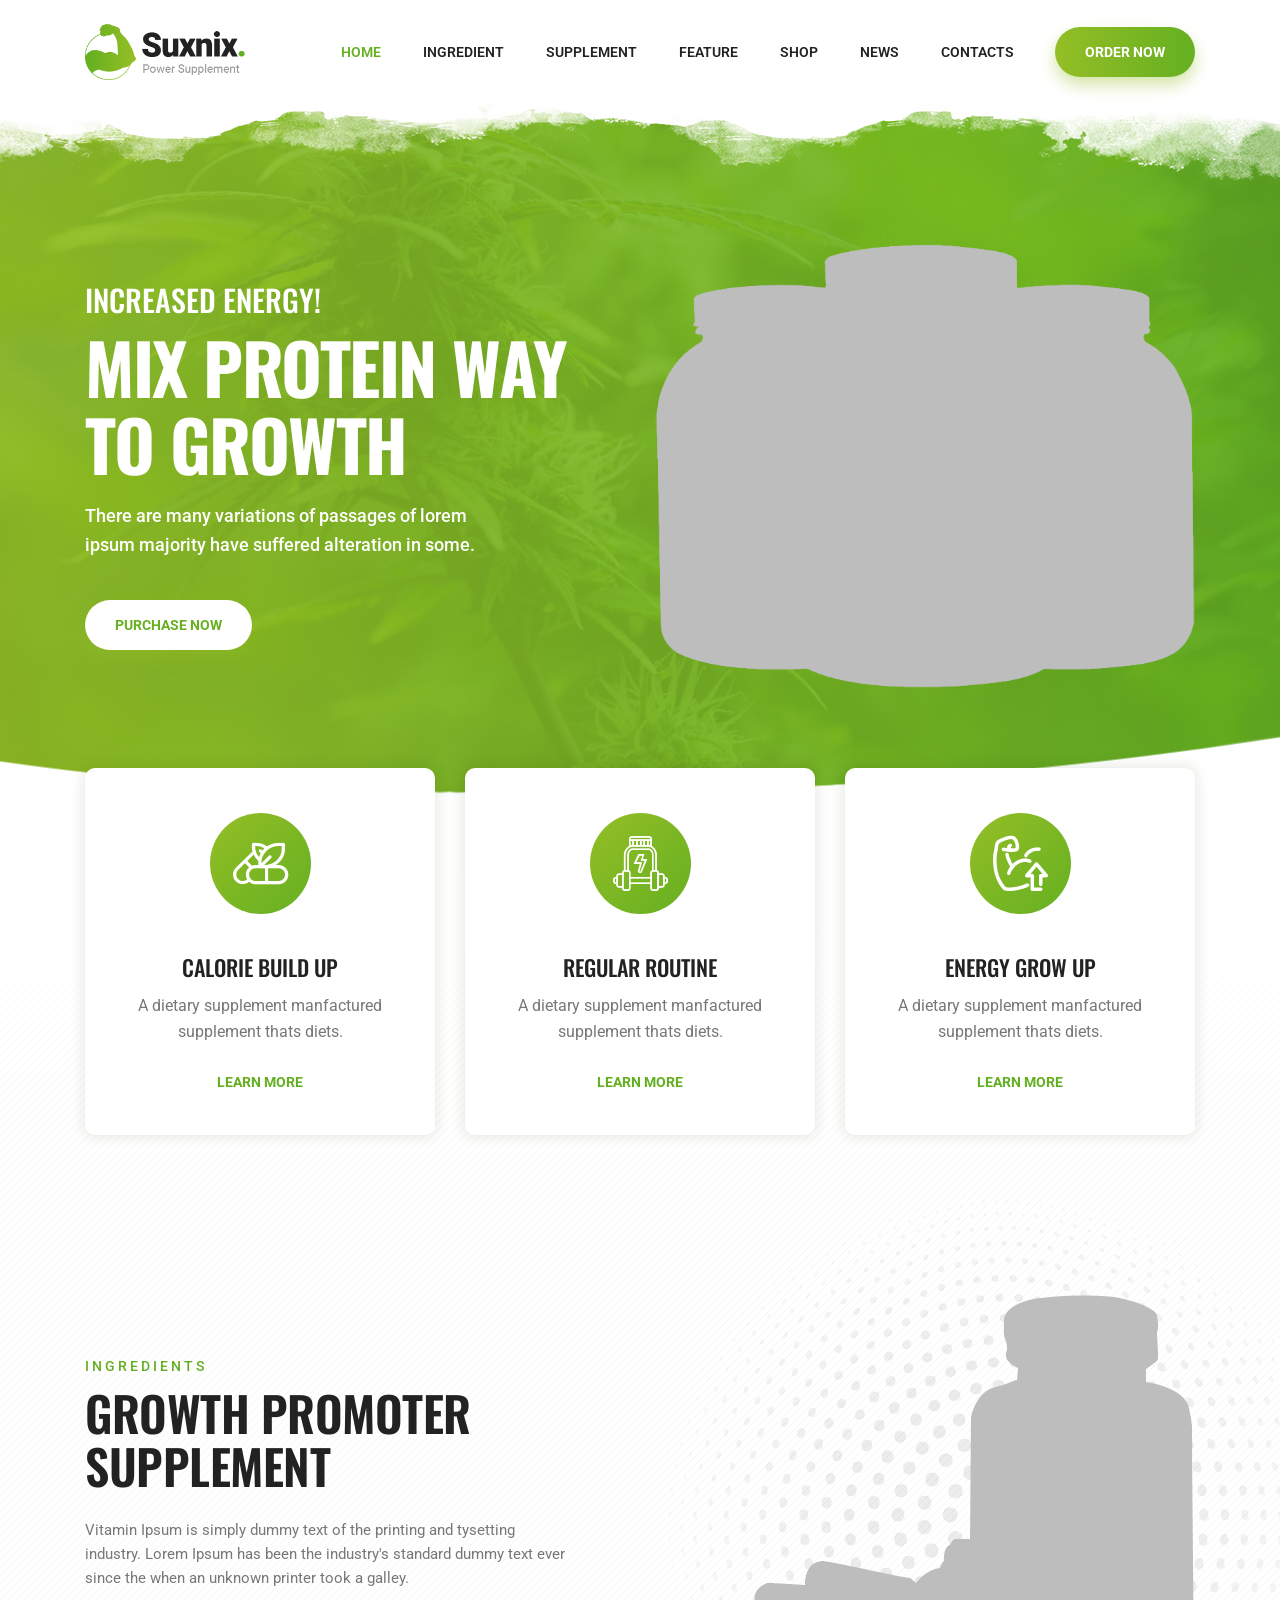
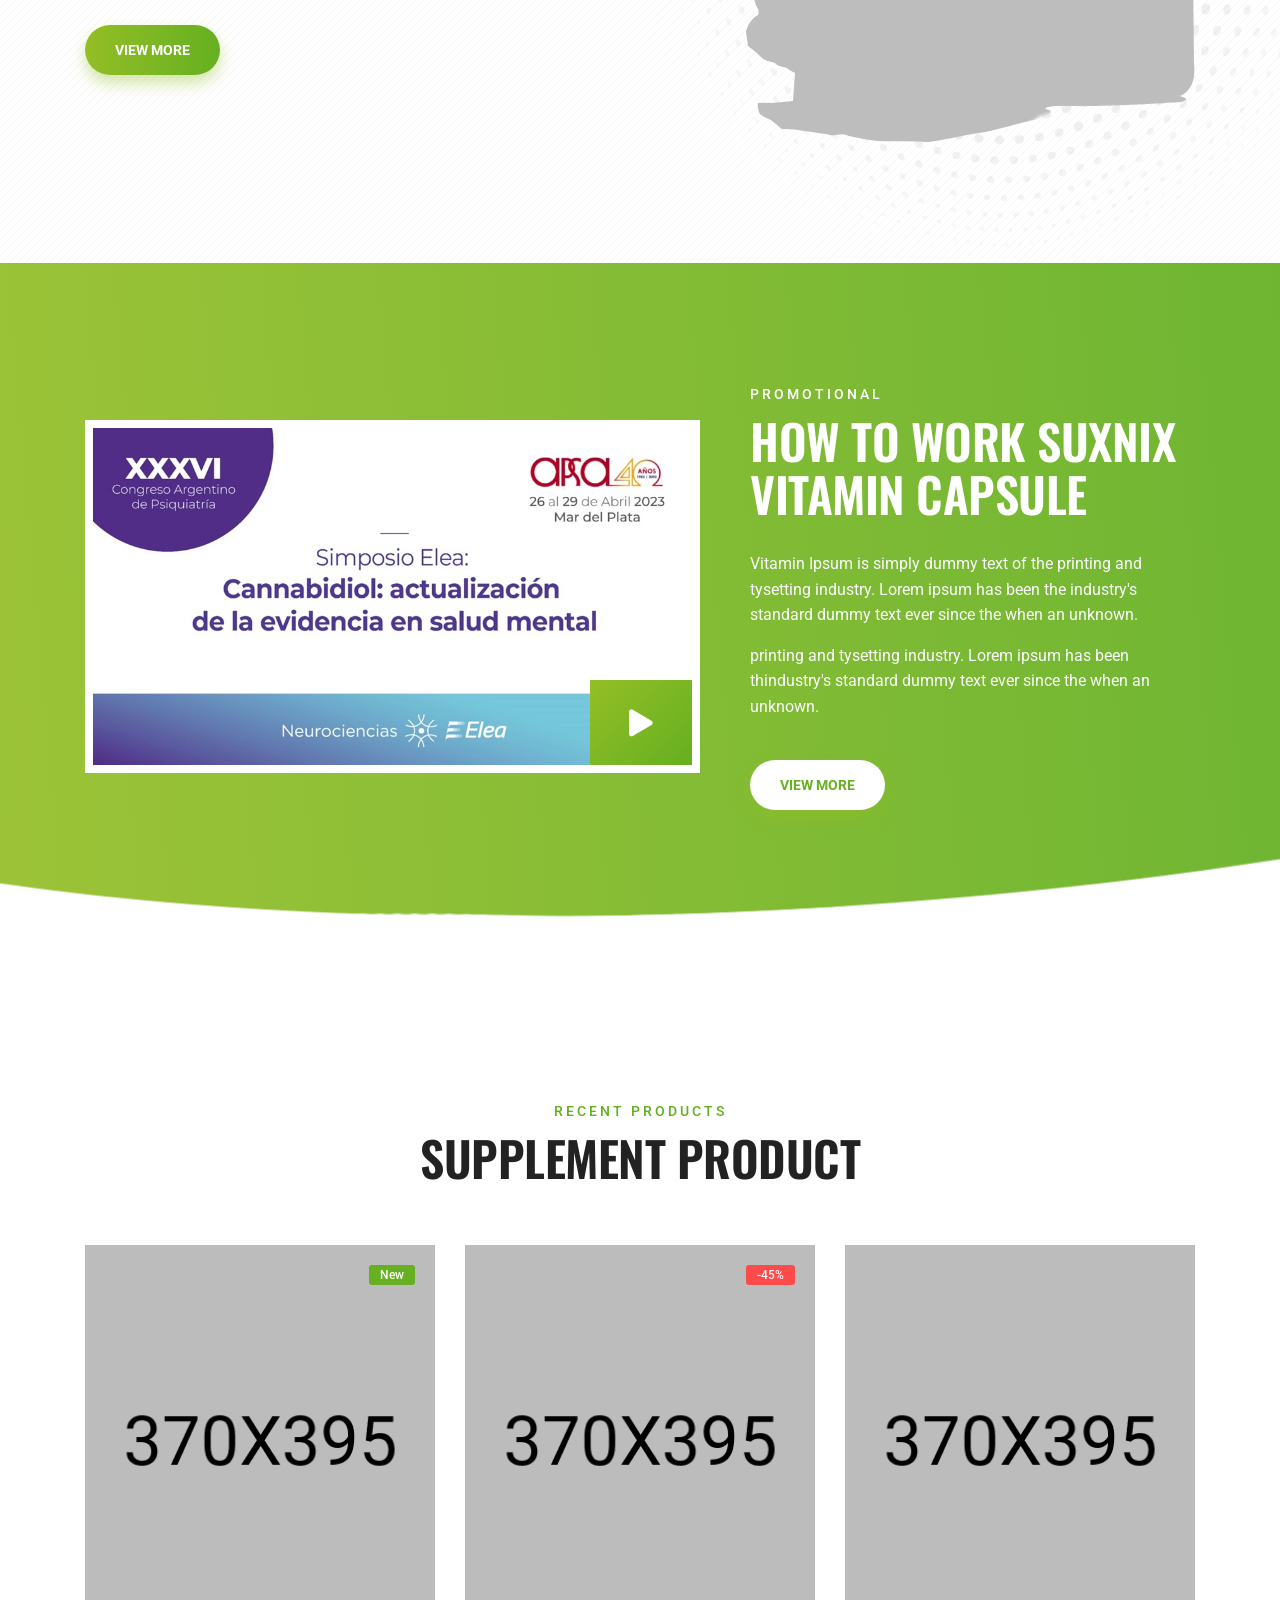
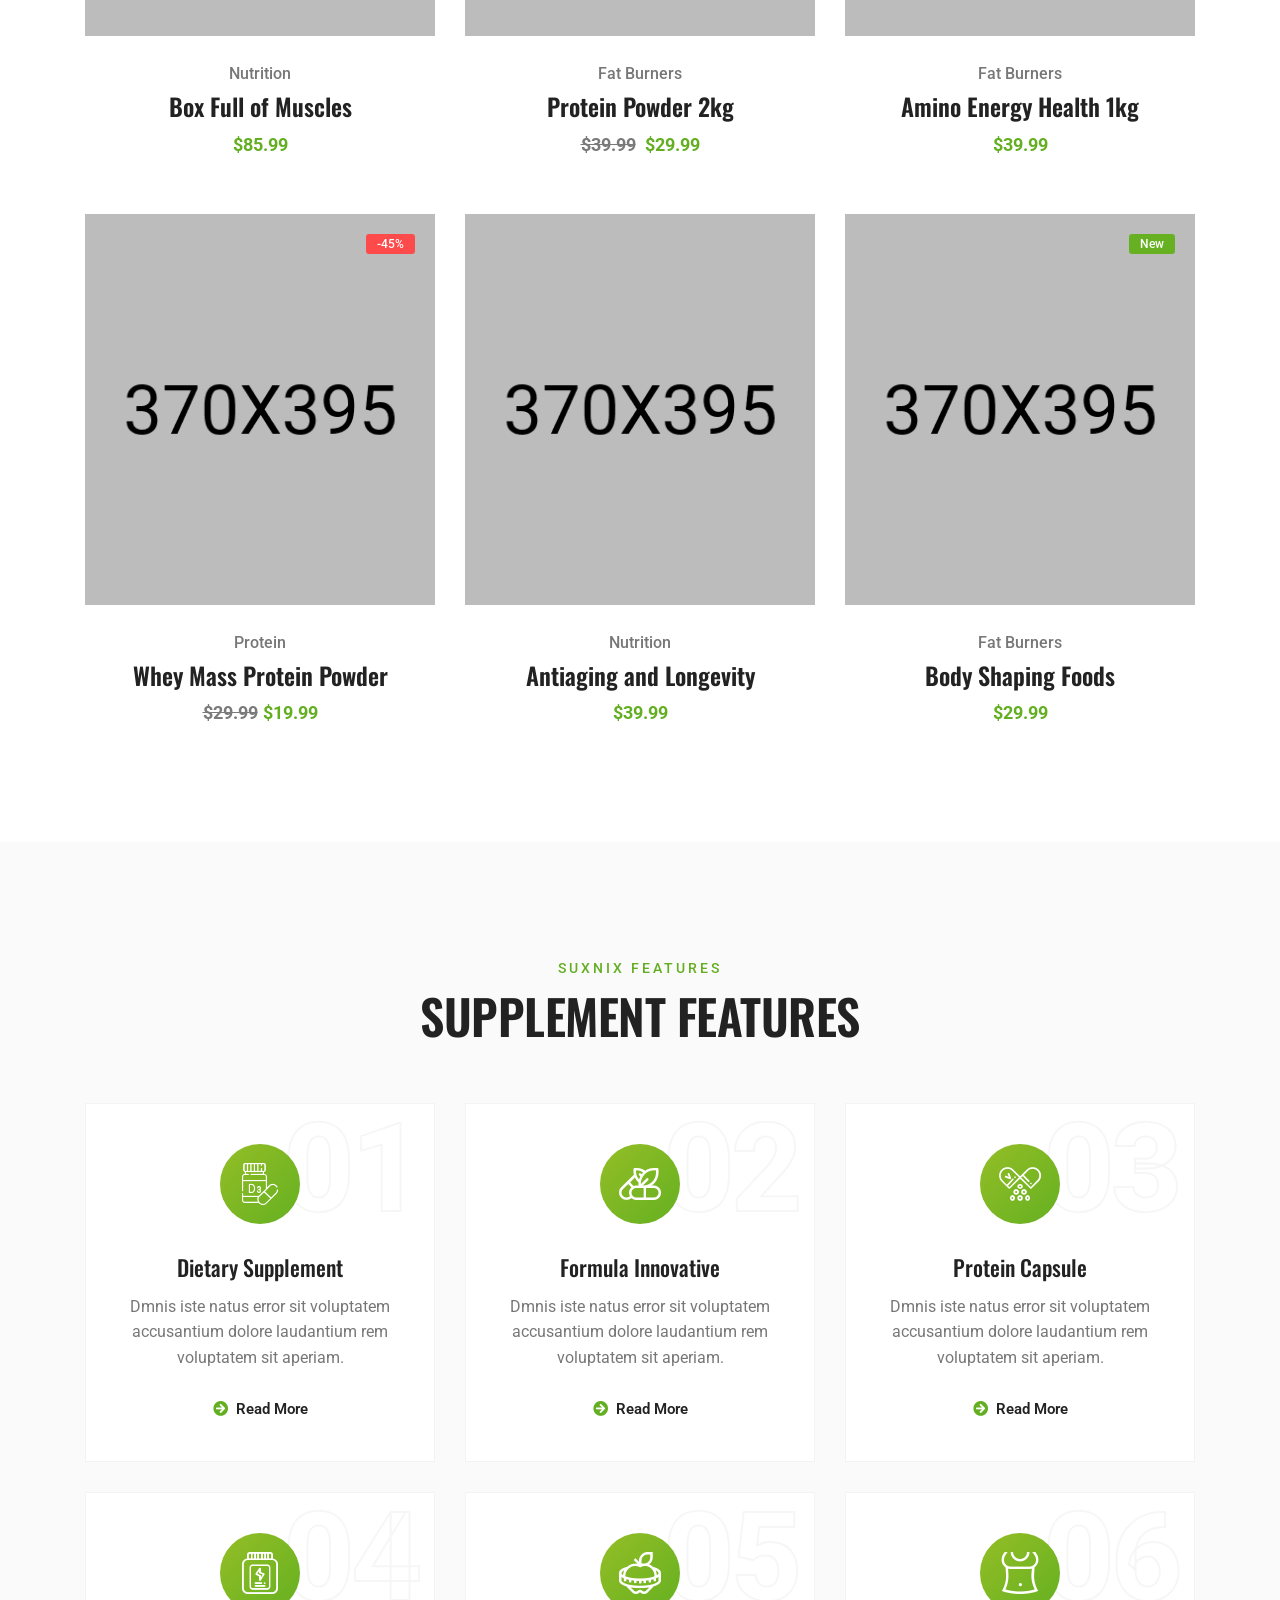
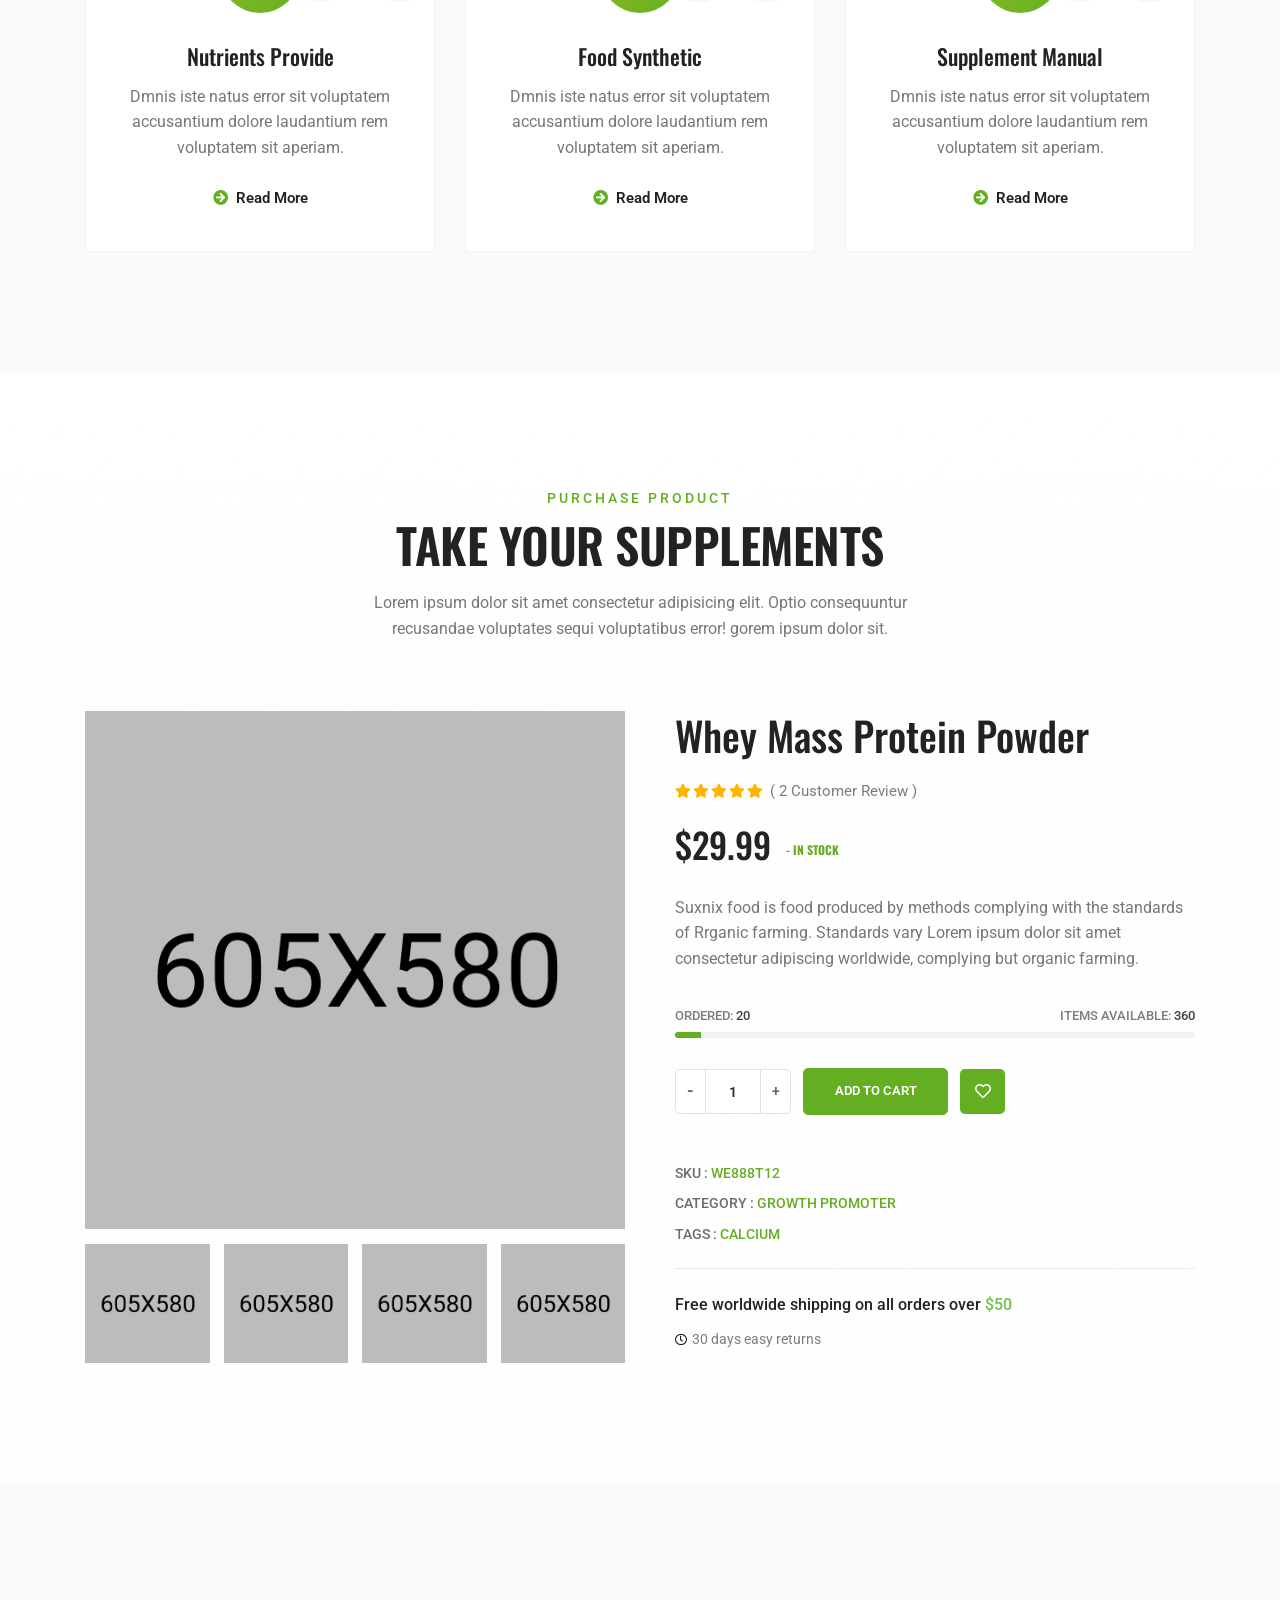
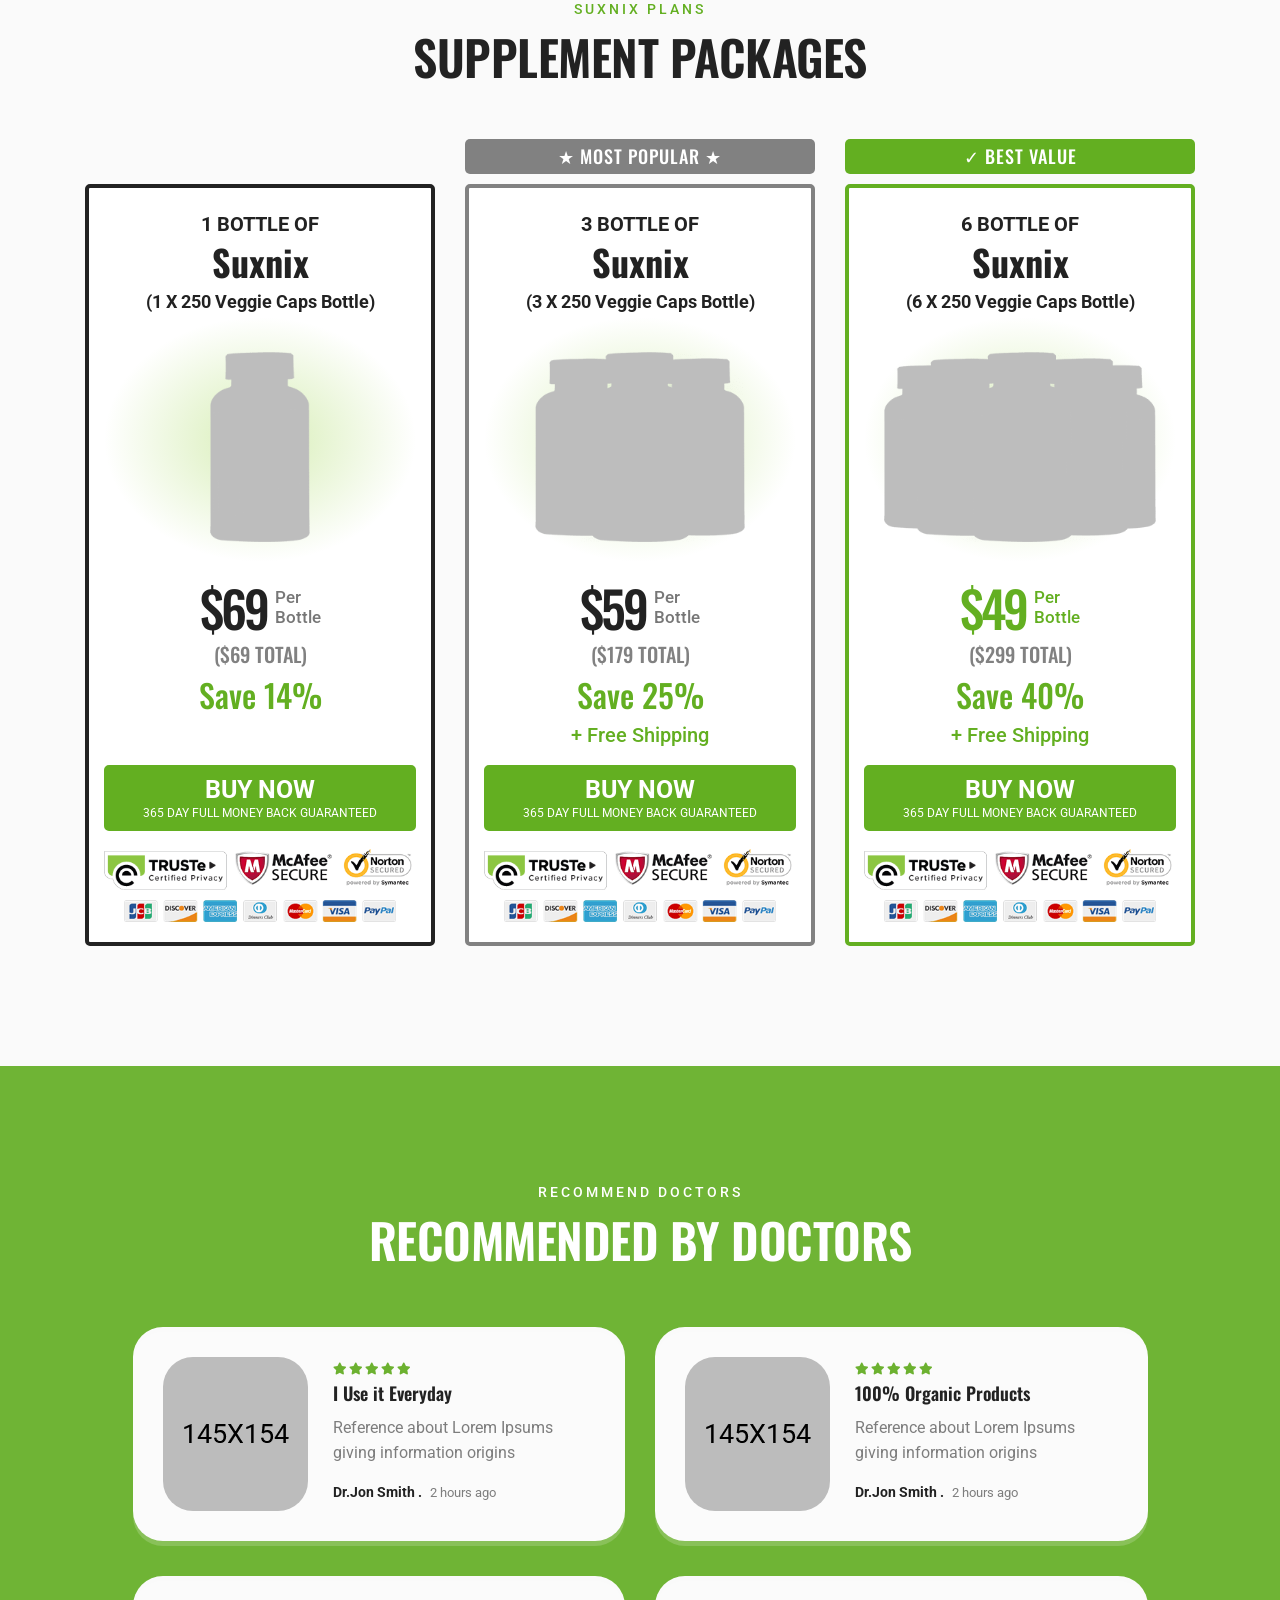
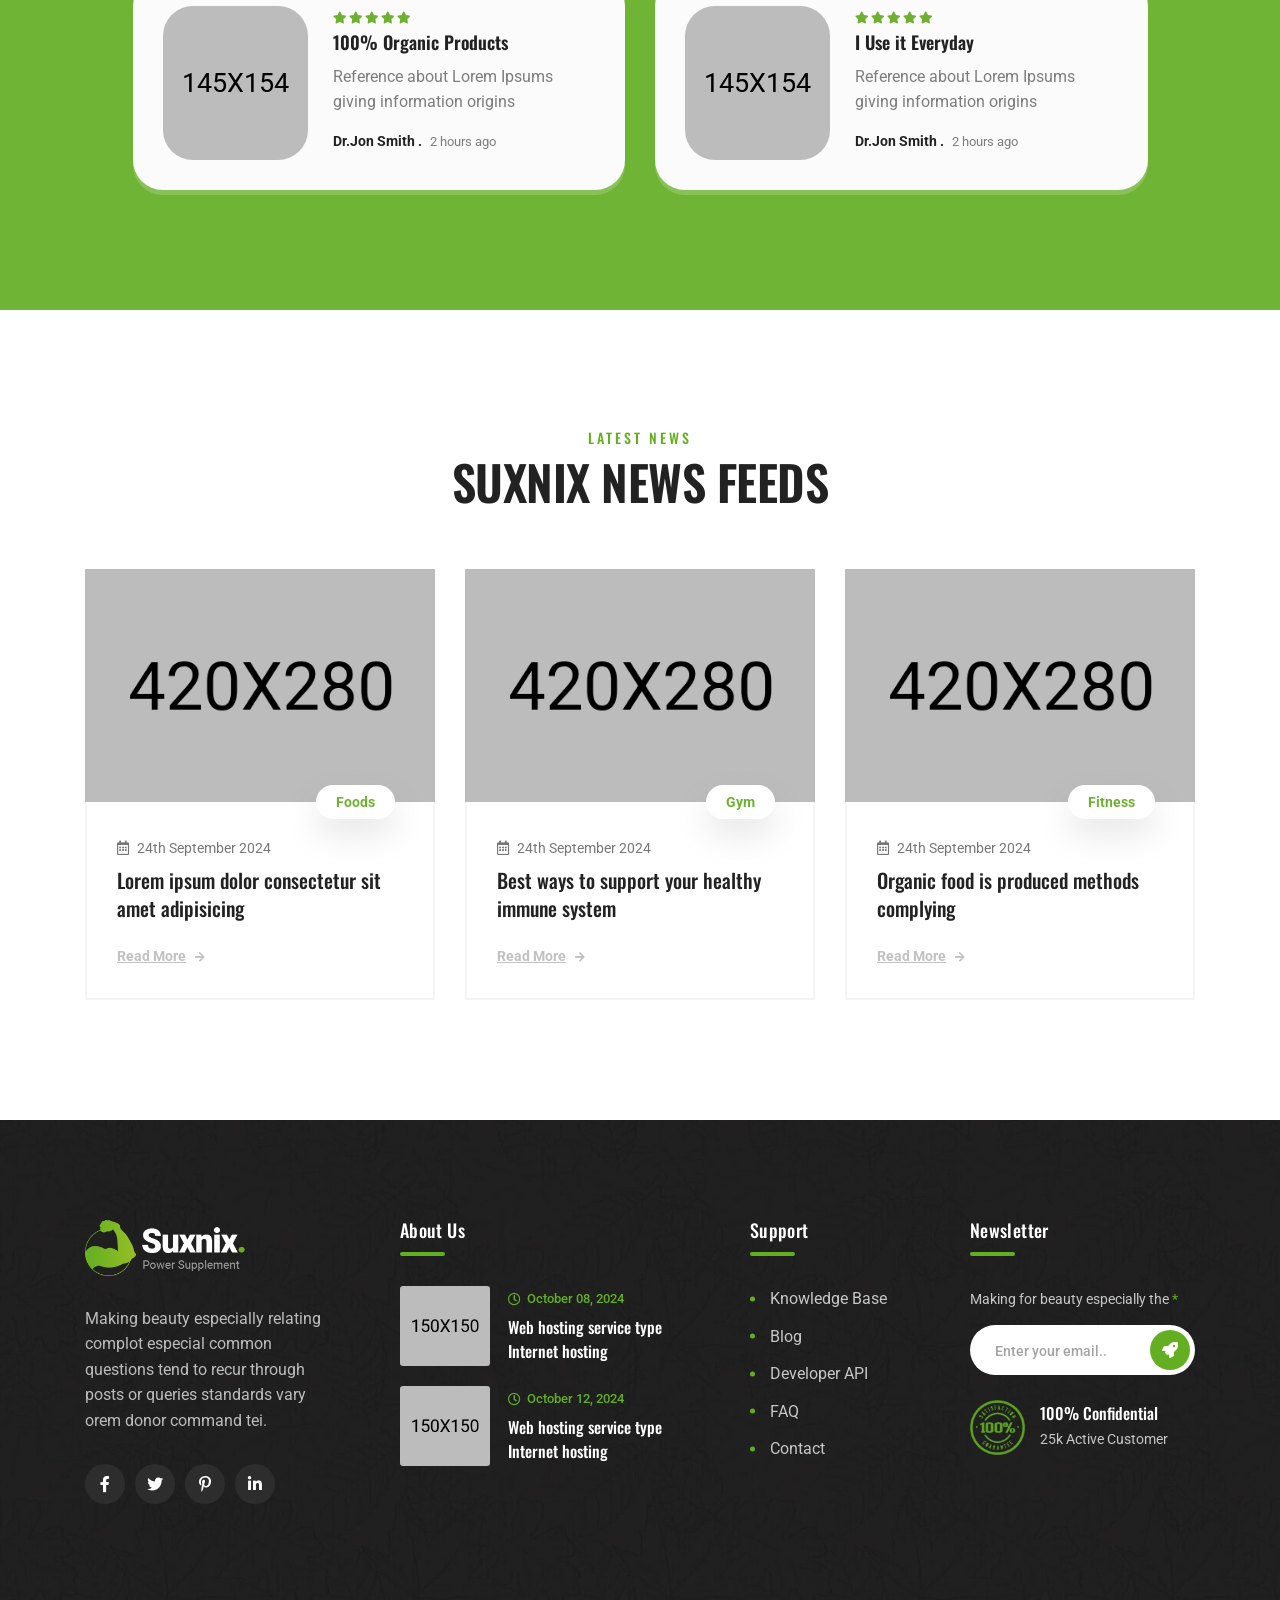
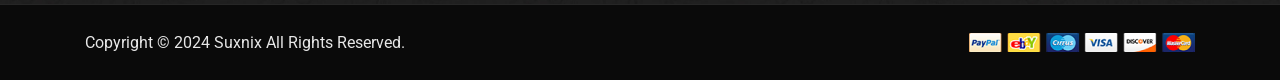
<file: index-2.html>
<!doctype html>
<html class="no-js" lang="en">
    <head>
        <meta charset="utf-8">
        <meta http-equiv="x-ua-compatible" content="ie=edge">
        <title>Suxnix - Health Supplement Landing Page</title>
        <meta name="description" content="">
        <meta name="viewport" content="width=device-width, initial-scale=1">

		<link rel="shortcut icon" type="image/x-icon" href="assets/img/favicon.png">
        <!-- Place favicon.ico in the root directory -->

		<!-- CSS here -->
        <link rel="stylesheet" href="assets/css/bootstrap.min.css">
        <link rel="stylesheet" href="assets/css/animate.min.css">
        <link rel="stylesheet" href="assets/css/magnific-popup.css">
        <link rel="stylesheet" href="assets/css/fontawesome-all.min.css">
        <link rel="stylesheet" href="assets/css/flaticon.css">
        <link rel="stylesheet" href="assets/css/jquery-ui.css">
        <link rel="stylesheet" href="assets/css/odometer.css">
        <link rel="stylesheet" href="assets/css/slick.css">
        <link rel="stylesheet" href="assets/css/default.css">
        <link rel="stylesheet" href="assets/css/style.css">
        <link rel="stylesheet" href="assets/css/responsive.css">
    </head>
    <body>

        <!-- Pre-loader-start -->
        <div id="preloader">
            <div class="tg-cube-grid">
                <div class="tg-cube tg-cube1"></div>
                <div class="tg-cube tg-cube2"></div>
                <div class="tg-cube tg-cube3"></div>
                <div class="tg-cube tg-cube4"></div>
                <div class="tg-cube tg-cube5"></div>
                <div class="tg-cube tg-cube6"></div>
                <div class="tg-cube tg-cube7"></div>
                <div class="tg-cube tg-cube8"></div>
                <div class="tg-cube tg-cube9"></div>
            </div>
        </div>
        <!-- Pre-loader-end -->

		<!-- Scroll-top -->
        <button class="scroll-top scroll-to-target scroll-top-two" data-target="html">
            <i class="fas fa-angle-up"></i>
        </button>
        <!-- Scroll-top-end-->

        <!-- header-area -->
        <header id="home">
            <div id="header-fixed-height"></div>
            <div id="sticky-header" class="tg-menu-area menu-area">
                <div class="container">
                    <div class="row">
                        <div class="col-12">
                            <div class="mobile-nav-toggler"><i class="flaticon-layout"></i></div>
                            <div class="menu-wrap">
                                <nav class="menu-nav">
                                    <div class="logo">
                                        <a href="index.html">
                                            <img src="assets/img/logo/logo_01.png" alt="Logo">
                                        </a>
                                    </div>
                                    <div class="navbar-wrap main-menu d-none d-xl-flex">
                                        <ul class="navigation">
                                            <li class="active menu-item-has-children"><a href="#home" class="section-link">Home</a>
                                                <ul class="sub-menu">
                                                    <li><a href="index.html">Home One</a></li>
                                                    <li class="active"><a href="index-2.html">Home Two</a></li>
                                                    <li><a href="index-3.html">Home Three</a></li>
                                                </ul>
                                            </li>
                                            <li><a href="#ingredient" class="section-link">Ingredient</a></li>
                                            <li><a href="#supplement" class="section-link">Supplement</a></li>
                                            <li><a href="#feature" class="section-link">Feature</a></li>
                                            <li class="menu-item-has-children"><a href="#shop" class="section-link">Shop</a>
                                                <ul class="sub-menu">
                                                    <li><a href="shop.html">Our Shop</a></li>
                                                    <li><a href="shop-details.html">Shop Details</a></li>
                                                    <li><a href="cart.html">Cart Page</a></li>
                                                    <li><a href="checkout.html">Checkout Page</a></li>
                                                    <li><a href="#">Login Page</a></li>
                                                    <li><a href="#">Register Page</a></li>
                                                    <li><a href="reset-password.html">Reset Password Page</a></li>
                                                </ul>
                                            </li>
                                            <li class="menu-item-has-children"><a href="#news" class="section-link">News</a>
                                                <ul class="sub-menu">
                                                    <li><a href="blog.html">Our Blog</a></li>
                                                    <li><a href="blog-details.html">Blog Details</a></li>
                                                </ul>
                                            </li>
                                            <li><a href="contact.html">contacts</a></li>
                                        </ul>
                                    </div>
                                    <div class="header-btn d-none d-sm-block">
                                        <a href="#order" class="tg-btn">Order Now</a>
                                    </div>
                                </nav>
                            </div>
                        </div>
                    </div>
                </div>
            </div>
        </header>
        <!-- header-area-end -->

        <!-- Mobile Menu  -->
        <div class="mobile-menu">
            <nav class="menu-box">
                <div class="close-btn"><i class="fas fa-times"></i></div>
                <div class="nav-logo">
                    <a href="index.html"><img src="assets/img/logo/logo_01.png" alt=""></a>
                </div>
                <div class="menu-outer">
                    <!--Here Menu Will Come Automatically Via Javascript / Same Menu as in Header-->
                </div>
                <div class="social-links">
                    <ul class="clearfix">
                        <li><a href="#"><i class="fab fa-facebook-f"></i></a></li>
                        <li><a href="#"><i class="fab fa-twitter"></i></a></li>
                        <li><a href="#"><i class="fab fa-instagram"></i></a></li>
                        <li><a href="#"><i class="fab fa-linkedin-in"></i></a></li>
                        <li><a href="#"><i class="fab fa-youtube"></i></a></li>
                    </ul>
                </div>
            </nav>
        </div>
        <div class="menu-backdrop"></div>
        <!-- End Mobile Menu -->


        <!-- main-area -->
        <main class="main-area fix">

            <!-- tg-banner-area -->
            <section class="tg-banner-area banner-bg jarallax parallax-img">
                <div class="container">
                    <div class="row align-items-center justify-content-center">
                        <div class="col-xl-6 col-lg-6 order-0 order-lg-2">
                            <div class="tg-banner-img text-center wow fadeInRight" data-wow-delay=".6s">
                                <img src="assets/img/banner/banner_img.png" alt="img">
                            </div>
                        </div>
                        <div class="col-xl-6 col-lg-6 col-md-10">
                            <div class="tg-banner-content">
                                <h4 class="sub-title wow fadeInUp" data-wow-delay=".2s">Increased Energy!</h4>
                                <h2 class="title wow fadeInUp" data-wow-delay=".4s">Mix Protein Way <br> To Growth</h2>
                                <p class=" wow fadeInUp" data-wow-delay=".6s">There are many variations of passages of lorem ipsum majority have suffered alteration in some.</p>
                                <div class="tg-banner-btn wow fadeInUp" data-wow-delay=".8s">
                                    <a href="shop-details.html" class="tg-btn">purchase now</a>
                                </div>
                            </div>
                        </div>
                    </div>
                </div>
            </section>
            <!-- banner-area-end -->

            <!-- tg-features-area -->
            <section class="tg-features-area">
                <div class="container">
                    <div class="tg-features-inner">
                        <div class="row justify-content-center">
                            <div class="col-lg-4 col-md-6 col-sm-8 wow fadeInUp" data-wow-delay=".2s">
                                <div class="tg-features-item">
                                    <div class="tg-features-icon">
                                        <i class="flaticon-supplement"></i>
                                    </div>
                                    <div class="tg-features-content">
                                        <h4 class="title">Calorie Build Up</h4>
                                        <p>A dietary supplement manfactured supplement thats diets.</p>
                                        <a href="contact.html">Learn more</a>
                                    </div>
                                </div>
                            </div>
                            <div class="col-lg-4 col-md-6 col-sm-8 wow fadeInUp" data-wow-delay=".4s">
                                <div class="tg-features-item">
                                    <div class="tg-features-icon">
                                        <i class="flaticon-whey-protein-3"></i>
                                    </div>
                                    <div class="tg-features-content">
                                        <h4 class="title">Regular Routine</h4>
                                        <p>A dietary supplement manfactured supplement thats diets.</p>
                                        <a href="contact.html">Learn more</a>
                                    </div>
                                </div>
                            </div>
                            <div class="col-lg-4 col-md-6 col-sm-8 wow fadeInUp" data-wow-delay=".6s">
                                <div class="tg-features-item">
                                    <div class="tg-features-icon">
                                        <i class="flaticon-strong-1"></i>
                                    </div>
                                    <div class="tg-features-content">
                                        <h4 class="title">Energy Grow Up</h4>
                                        <p>A dietary supplement manfactured supplement thats diets.</p>
                                        <a href="contact.html">Learn more</a>
                                    </div>
                                </div>
                            </div>
                        </div>
                    </div>
                </div>
            </section>
            <!-- tg-features-area-end -->

            <!-- supplement-area -->
            <section id="ingredient" class="tg-supplement-area pt-130 pb-120">
                <div class="tg-supplement-bg"></div>
                <div class="container">
                    <div class="tg-supplement-inner">
                        <div class="row justify-content-center">
                            <div class="col-lg-6 col-md-8 order-0 order-lg-2">
                                <div class="tg-supplement-img text-end  wow fadeInRight" data-wow-delay=".2s">
                                    <img src="assets/img/others/supplement_img.png" alt="">
                                </div>
                                <div class="tg-supplement-shape">
                                    <img src="assets/img/others/supplement_shape02.png" alt="" class="rotateme">
                                </div>
                            </div>
                            <div class="col-lg-6">
                                <div class="tg-supplement-content mt-60 wow fadeInLeft" data-wow-delay=".2s">
                                    <div class="tg-section-title mb-25">
                                        <span class="sub-title">ingredients</span>
                                        <h2 class="title">growth promoter <br> supplement</h2>
                                    </div>
                                    <p>Vitamin Ipsum is simply dummy text of the printing and tysetting industry. Lorem Ipsum has been the industry's standard dummy text ever since the when an unknown printer took a galley.</p>
                                    <a href="shop.html" class="tg-btn view-btn">VIEW more</a>
                                </div>
                            </div>
                        </div>
                    </div>
                </div>
            </section>
            <!-- supplement-area-end -->

            <!-- video-area -->
            <section class="tg-video-area tg-video-bg jarallax parallax-img">
                <div class="container">
                    <div class="row align-items-center justify-content-center">
                        <div class="col-xl-7 col-lg-8">
                            <div class="tg-video-img wow fadeInLeft" data-wow-delay=".2s">
                                <img src="assets/img/others/video_img.jpg" alt="">
                                <a href="https://www.youtube.com/watch?v=2ZjdBY8aOrA" class="play-btn popup-video">
                                    <i class="fas fa-play"></i></a>
                            </div>
                        </div>
                        <div class="col-xl-5 col-lg-8">
                            <div class="tg-video-content wow fadeInRight" data-wow-delay=".2s">
                                <div class="tg-section-title white mb-30">
                                    <span class="sub-title">promotional</span>
                                    <h2 class="title white-text">How to Work Suxnix vitamin capsule</h2>
                                </div>
                                <p class="info-one">Vitamin Ipsum is simply dummy text of the printing and tysetting industry. Lorem ipsum has been the industry's standard dummy text ever since the when an unknown.</p>
                                <p class="info-two">printing and tysetting industry. Lorem ipsum has been thindustry's standard dummy text ever since the when an unknown.</p>
                                <a href="shop.html" class="tg-btn">VIEW more</a>
                            </div>
                        </div>
                    </div>
                </div>
            </section>
            <!-- video-area-end -->

            <!-- tg-shop-area -->
            <section id="supplement" class="tg-shop-area pt-100 pb-60">
                <div class="container">
                    <div class="row justify-content-center">
                        <div class="col-lg-8">
                            <div class="tg-section-title text-center mb-60">
                                <span class="sub-title">RECENT PRODUCTS</span>
                                <h2 class="title">Supplement PRODUCT</h2>
                            </div>
                        </div>
                    </div>
                    <div class="tg-shop-wrapper">
                        <div class="row justify-content-center">
                            <div class="col-lg-4 col-md-6 col-sm-9">
                                <div class="tg-shop-item text-center">
                                    <div class="tg-shop-thumb">
                                        <span class="new">New</span>
                                        <a href="shop-details.html"><img src="assets/img/products/tg_shop01.jpg" alt="img"></a>
                                        <div class="tg-shop-action">
                                            <a href="shop-details.html" class="action-item"><i class="far fa-heart"></i></a>
                                            <a href="cart.html" class="action-item"><i class="flaticon-shopping-cart-1"></i></a>
                                            <a href="shop-details.html" class="action-item"><i class="flaticon-search"></i></a>
                                        </div>
                                    </div>
                                    <div class="tg-shop-content">
                                        <div class="tg-shop-cat">
                                            <a href="shop.html">Nutrition</a>
                                        </div>
                                        <h4 class="title"><a href="shop-details.html">Box Full of Muscles</a></h4>
                                        <div class="tg-shop-price">$85.99</div>
                                    </div>
                                </div>
                            </div>
                            <div class="col-lg-4 col-md-6 col-sm-9">
                                <div class="tg-shop-item text-center">
                                    <div class="tg-shop-thumb">
                                        <span class="discount"> -45%</span>
                                        <a href="shop-details.html"><img src="assets/img/products/tg_shop02.jpg" alt="img"></a>
                                        <div class="tg-shop-action">
                                            <a href="shop-details.html" class="action-item"><i class="far fa-heart"></i></a>
                                            <a href="cart.html" class="action-item"><i class="flaticon-shopping-cart-1"></i></a>
                                            <a href="shop-details.html" class="action-item"><i class="flaticon-search"></i></a>
                                        </div>
                                    </div>
                                    <div class="tg-shop-content">
                                        <div class="tg-shop-cat">
                                            <a href="shop.html">Fat Burners</a>
                                        </div>
                                        <h4 class="title"><a href="shop-details.html">Protein Powder 2kg</a></h4>
                                        <div class="tg-shop-price"><del>$39.99</del> $29.99</div>
                                    </div>
                                </div>
                            </div>
                            <div class="col-lg-4 col-md-6 col-sm-9">
                                <div class="tg-shop-item text-center">
                                    <div class="tg-shop-thumb">
                                        <a href="shop-details.html"><img src="assets/img/products/tg_shop03.jpg" alt="img"></a>
                                        <div class="tg-shop-action">
                                            <a href="shop-details.html" class="action-item"><i class="far fa-heart"></i></a>
                                            <a href="cart.html" class="action-item"><i class="flaticon-shopping-cart-1"></i></a>
                                            <a href="shop-details.html" class="action-item"><i class="flaticon-search"></i></a>
                                        </div>
                                    </div>
                                    <div class="tg-shop-content">
                                        <div class="tg-shop-cat">
                                            <a href="shop.html">Fat Burners</a>
                                        </div>
                                        <h4 class="title"><a href="shop-details.html">Amino Energy Health 1kg</a></h4>
                                        <div class="tg-shop-price">$39.99</div>
                                    </div>
                                </div>
                            </div>
                            <div class="col-lg-4 col-md-6 col-sm-9">
                                <div class="tg-shop-item text-center">
                                    <div class="tg-shop-thumb">
                                        <span class="discount"> -45%</span>
                                        <a href="shop-details.html"><img src="assets/img/products/tg_shop04.jpg" alt="img"></a>
                                        <div class="tg-shop-action">
                                            <a href="shop-details.html" class="action-item"><i class="far fa-heart"></i></a>
                                            <a href="cart.html" class="action-item"><i class="flaticon-shopping-cart-1"></i></a>
                                            <a href="shop-details.html" class="action-item"><i class="flaticon-search"></i></a>
                                        </div>
                                    </div>
                                    <div class="tg-shop-content">
                                        <div class="tg-shop-cat">
                                            <a href="shop.html">Protein</a>
                                        </div>
                                        <h4 class="title"><a href="shop-details.html">Whey Mass Protein Powder</a></h4>
                                        <div class="tg-shop-price"><del>$29.99</del>$19.99</div>
                                    </div>
                                </div>
                            </div>
                            <div class="col-lg-4 col-md-6 col-sm-9">
                                <div class="tg-shop-item text-center">
                                    <div class="tg-shop-thumb">
                                        <a href="shop-details.html"><img src="assets/img/products/tg_shop05.jpg" alt="img"></a>
                                        <div class="tg-shop-action">
                                            <a href="shop-details.html" class="action-item"><i class="far fa-heart"></i></a>
                                            <a href="cart.html" class="action-item"><i class="flaticon-shopping-cart-1"></i></a>
                                            <a href="shop-details.html" class="action-item"><i class="flaticon-search"></i></a>
                                        </div>
                                    </div>
                                    <div class="tg-shop-content">
                                        <div class="tg-shop-cat">
                                            <a href="shop.html">Nutrition</a>
                                        </div>
                                        <h4 class="title"><a href="shop-details.html">Antiaging and Longevity</a></h4>
                                        <div class="tg-shop-price">$39.99</div>
                                    </div>
                                </div>
                            </div>
                            <div class="col-lg-4 col-md-6 col-sm-9">
                                <div class="tg-shop-item text-center">
                                    <div class="tg-shop-thumb">
                                        <span class="new">New</span>
                                        <a href="shop-details.html"><img src="assets/img/products/tg_shop06.jpg" alt="img"></a>
                                        <div class="tg-shop-action">
                                            <a href="shop-details.html" class="action-item"><i class="far fa-heart"></i></a>
                                            <a href="cart.html" class="action-item"><i class="flaticon-shopping-cart-1"></i></a>
                                            <a href="shop-details.html" class="action-item"><i class="flaticon-search"></i></a>
                                        </div>
                                    </div>
                                    <div class="tg-shop-content">
                                        <div class="tg-shop-cat">
                                            <a href="shop.html">Fat Burners</a>
                                        </div>
                                        <h4 class="title"><a href="shop-details.html">Body Shaping Foods</a></h4>
                                        <div class="tg-shop-price">$29.99</div>
                                    </div>
                                </div>
                            </div>
                        </div>
                    </div>
                </div>
            </section>
            <!-- tg-shop-area-end -->

            <!-- service-area -->
            <section id="feature" class="tg-service-area">
                <div class="container">
                    <div class="tg-service-inner">
                        <div class="row justify-content-center">
                            <div class="col-lg-8">
                                <div class="tg-section-title text-center mb-60">
                                    <span class="sub-title">Suxnix Features</span>
                                    <h2 class="title">Supplement Features</h2>
                                </div>
                            </div>
                        </div>
                        <div class="row justify-content-center">
                            <div class="col-lg-4 col-md-6 col-sm-9">
                                <div class="tg-service-item">
                                    <div class="tg-services-count">01</div>
                                    <div class="icon">
                                        <i class="flaticon-vitamins-1"></i>
                                    </div>
                                    <h2 class="title"><a href="contact.html">Dietary Supplement</a></h2>
                                    <div class="tg-service-content">
                                        <p>Dmnis iste natus error sit voluptatem accusantium dolore laudantium rem voluptatem sit aperiam.</p>
                                        <a href="contact.html"><i class="fas fa-arrow-circle-right"></i>Read More</a>
                                    </div>
                                </div>
                            </div>
                            <div class="col-lg-4 col-md-6 col-sm-9">
                                <div class="tg-service-item">
                                    <div class="tg-services-count">02</div>
                                    <div class="icon">
                                        <i class="flaticon-supplement"></i>
                                    </div>
                                    <h2 class="title"><a href="contact.html">Formula Innovative</a></h2>
                                    <div class="tg-service-content">
                                        <p>Dmnis iste natus error sit voluptatem accusantium dolore laudantium rem voluptatem sit aperiam.</p>
                                        <a href="contact.html"><i class="fas fa-arrow-circle-right"></i>Read More</a>
                                    </div>
                                </div>
                            </div>
                            <div class="col-lg-4 col-md-6 col-sm-9">
                                <div class="tg-service-item">
                                    <div class="tg-services-count">03</div>
                                    <div class="icon">
                                        <i class="flaticon-vitamins"></i>
                                    </div>
                                    <h2 class="title"><a href="contact.html">Protein Capsule</a></h2>
                                    <div class="tg-service-content">
                                        <p>Dmnis iste natus error sit voluptatem accusantium dolore laudantium rem voluptatem sit aperiam.</p>
                                        <a href="contact.html"><i class="fas fa-arrow-circle-right"></i>Read More</a>
                                    </div>
                                </div>
                            </div>
                            <div class="col-lg-4 col-md-6 col-sm-9">
                                <div class="tg-service-item">
                                    <div class="tg-services-count">04</div>
                                    <div class="icon">
                                        <i class="flaticon-protein-2"></i>
                                    </div>
                                    <h2 class="title"><a href="contact.html">Nutrients Provide</a></h2>
                                    <div class="tg-service-content">
                                        <p>Dmnis iste natus error sit voluptatem accusantium dolore laudantium rem voluptatem sit aperiam.</p>
                                        <a href="contact.html"><i class="fas fa-arrow-circle-right"></i>Read More</a>
                                    </div>
                                </div>
                            </div>
                            <div class="col-lg-4 col-md-6 col-sm-9">
                                <div class="tg-service-item">
                                    <div class="tg-services-count">05</div>
                                    <div class="icon">
                                        <i class="flaticon-tape-measure"></i>
                                    </div>
                                    <h2 class="title"><a href="contact.html">Food Synthetic</a></h2>
                                    <div class="tg-service-content">
                                        <p>Dmnis iste natus error sit voluptatem accusantium dolore laudantium rem voluptatem sit aperiam.</p>
                                        <a href="contact.html"><i class="fas fa-arrow-circle-right"></i>Read More</a>
                                    </div>
                                </div>
                            </div>
                            <div class="col-lg-4 col-md-6 col-sm-9">
                                <div class="tg-service-item">
                                    <div class="tg-services-count">06</div>
                                    <div class="icon">
                                        <i class="flaticon-abs-1"></i>
                                    </div>
                                    <h2 class="title"><a href="contact.html">Supplement Manual</a></h2>
                                    <div class="tg-service-content">
                                        <p>Dmnis iste natus error sit voluptatem accusantium dolore laudantium rem voluptatem sit aperiam.</p>
                                        <a href="contact.html"><i class="fas fa-arrow-circle-right"></i>Read More</a>
                                    </div>
                                </div>
                            </div>
                        </div>
                    </div>
                </div>
            </section>
            <!-- service-area-end -->

            <!-- shop-details-area -->
            <section id="shop" class="tg-shop-details-area tg-shop-details-bg">
                <div class="container">
                    <div class="row justify-content-center">
                        <div class="col-xl-6 col-lg-8">
                            <div class="tg-section-title text-center mb-70">
                                <span class="sub-title">purchase product</span>
                                <h2 class="title">take your supplements</h2>
                                <p>Lorem ipsum dolor sit amet consectetur adipisicing elit. Optio consequuntur recusandae voluptates sequi voluptatibus error! gorem ipsum dolor sit.</p>
                            </div>
                        </div>
                    </div>
                    <div class="row">
                        <div class="col-lg-6">
                            <div class="inner-shop-details-flex-wrap">
                                <div class="inner-shop-details-img-wrap">
                                    <div class="tab-content" id="myTabContent">
                                        <div class="tab-pane show active" id="item-one" role="tabpanel" aria-labelledby="item-one-tab">
                                            <div class="inner-shop-details-img">
                                                <img src="assets/img/products/shop-details-thumb01.png" alt="img">
                                            </div>
                                        </div>
                                        <div class="tab-pane" id="item-two" role="tabpanel" aria-labelledby="item-two-tab">
                                            <div class="inner-shop-details-img">
                                                <img src="assets/img/products/shop-details-thumb02.png" alt="img">
                                            </div>
                                        </div>
                                        <div class="tab-pane" id="item-three" role="tabpanel" aria-labelledby="item-three-tab">
                                            <div class="inner-shop-details-img">
                                                <img src="assets/img/products/shop-details-thumb03.png" alt="img">
                                            </div>
                                        </div>
                                        <div class="tab-pane" id="item-four" role="tabpanel" aria-labelledby="item-four-tab">
                                            <div class="inner-shop-details-img">
                                                <img src="assets/img/products/shop-details-thumb04.png" alt="img">
                                            </div>
                                        </div>
                                    </div>
                                </div>
                                <div class="inner-shop-details-nav-wrap">
                                    <ul class="nav nav-tabs" id="myTab" role="tablist">
                                        <li class="nav-item" role="presentation">
                                            <a href="#" class="nav-link active" id="item-one-tab" data-bs-toggle="tab" data-bs-target="#item-one" role="tab" aria-controls="item-one" aria-selected="true"><img src="assets/img/products/shop-details-thumb01.png" alt=""></a>
                                        </li>
                                        <li class="nav-item" role="presentation">
                                            <a href="#" class="nav-link" id="item-two-tab" data-bs-toggle="tab" data-bs-target="#item-two" role="tab"
                                            aria-controls="item-two" aria-selected="false"><img src="assets/img/products/shop-details-thumb02.png" alt=""></a>
                                        </li>
                                        <li class="nav-item" role="presentation">
                                            <a href="#" class="nav-link" id="item-three-tab" data-bs-toggle="tab" data-bs-target="#item-three" role="tab"
                                            aria-controls="item-three" aria-selected="false"><img src="assets/img/products/shop-details-thumb03.png" alt=""></a>
                                        </li>
                                        <li class="nav-item" role="presentation">
                                            <a href="#" class="nav-link" id="item-four-tab" data-bs-toggle="tab" data-bs-target="#item-four" role="tab" aria-controls="item-four" aria-selected="false"><img src="assets/img/products/shop-details-thumb04.png" alt=""></a>
                                        </li>
                                    </ul>
                                </div>
                            </div>
                        </div>
                        <div class="col-lg-6">
                            <div class="inner-shop-details-content">
                                <h4 class="title">Whey Mass Protein <br> Powder</h4>
                                <div class="tg-shop-details-review">
                                    <div class="rating">
                                        <i class="fas fa-star"></i>
                                        <i class="fas fa-star"></i>
                                        <i class="fas fa-star"></i>
                                        <i class="fas fa-star"></i>
                                        <i class="fas fa-star"></i>
                                    </div>
                                    <span>( 2 Customer Review )</span>
                                </div>
                                <div class="inner-shop-details-price">
                                    <h2 class="price">$29.99</h2>
                                    <h5 class="stock-status">- IN Stock</h5>
                                </div>
                                <p>Suxnix food is food produced by methods complying with the standards of Rrganic farming. Standards vary Lorem ipsum dolor sit amet consectetur adipiscing worldwide, complying but organic farming.</p>
                                <div class="tg-progress-wrap">
                                    <div class="tg-progress-content">
                                        <ul class="list-wrap">
                                            <li>Ordered: <span>20</span></li>
                                            <li>Items available: <span>360</span></li>
                                        </ul>
                                    </div>
                                    <div class="progress">
                                        <div class="progress-bar" role="progressbar" style="width: 5%;" aria-valuenow="5" aria-valuemin="0" aria-valuemax="100"></div>
                                    </div>
                                </div>
                                <div class="inner-shop-perched-info">
                                    <div class="sd-cart-wrap">
                                        <form action="#">
                                            <div class="quickview-cart-plus-minus">
                                                <input type="text" value="1">
                                            </div>
                                        </form>
                                    </div>
                                    <a href="cart.html" class="cart-btn">add to cart</a>
                                    <a href="shop-details.html" class="wishlist-btn" data-bs-toggle="tooltip" data-bs-placement="top" title="Wishlist"><i class="far fa-heart"></i></a>
                                </div>
                                <div class="tg-shop-details-list">
                                    <ul class="list-wrap">
                                        <li>SKU : <a href="#">WE888T12</a></li>
                                        <li>Category : <a href="#">growth promoter</a></li>
                                        <li>TAGS : <a href="#">calcium</a></li>
                                    </ul>
                                </div>
                                <div class="inner-shop-details-bottom tg-shop-content-bottom">
                                    <p>Free worldwide shipping on all orders over <span>$50</span></p>
                                    <span><i class="far fa-clock"></i>30 days easy returns</span>
                                </div>
                            </div>
                        </div>
                    </div>
                </div>
            </section>
            <!-- shop-details-area-end -->

            <!-- pricing-area -->
            <section class="tg-pricing-area">
                <div class="container">
                    <div class="row justify-content-center">
                        <div class="col-xl-6 col-lg-8">
                            <div class="tg-section-title text-center mb-55">
                                <p class="sub-title">Suxnix Plans</p>
                                <h2 class="title">SUPPLEMENT PACKAGES</h2>
                            </div>
                        </div>
                    </div>
                    <div class="pricing-wrap">
                        <div class="row align-items-end justify-content-center">
                            <div class="col-lg-4 col-md-6 col-sm-9">
                                <div class="pricing-item mb-30 regular wow fadeInUp" data-wow-delay=".2s">
                                    <div class="pricing__box text-center">
                                        <div class="pricing-hade">
                                            <span>1 Bottle Of</span>
                                            <h3 class="title">Suxnix</h3>
                                            <p>(1 x 250 veggie caps bottle)</p>
                                        </div>
                                        <div class="pricing-img">
                                            <img src="assets/img/others/pricing_01.png" alt="img">
                                        </div>
                                        <div class="pricing-price">
                                            <h4 class="price">$69</h4>
                                            <span>per <br> bottle</span>
                                        </div>
                                        <h5 class="total">($69 TOTAL)</h5>
                                        <div class="price-savings">
                                            <h4 class="save">Save 14%</h4>
                                            <span>&nbsp;</span>
                                        </div>
                                        <div class="pricing-btn mb-15">
                                            <a href="contact.html">Buy Now <span>365 Day Full Money Back Guaranteed</span></a>
                                        </div>
                                        <div class="bottom-img">
                                            <img src="assets/img/others/pricing_bottom_img.png" alt="card">
                                        </div>
                                    </div>
                                </div>
                            </div>
                            <div class="col-lg-4 col-md-6 col-sm-9">
                                <div class="pricing-item mb-30 popular-plan wow fadeInUp" data-wow-delay=".4s">
                                    <div class="pricing-title text-center mb-10">
                                        <h4 class="title">★ Most Popular ★</h4>
                                    </div>
                                    <div class="pricing__box text-center">
                                        <div class="pricing-hade">
                                            <span>3 Bottle Of</span>
                                            <h3 class="title">Suxnix</h3>
                                            <p>(3 x 250 veggie caps bottle)</p>
                                        </div>
                                        <div class="pricing-img">
                                            <img src="assets/img/others/pricing_02.png" alt="img">
                                        </div>
                                        <div class="pricing-price">
                                            <h4 class="price">$59</h4>
                                            <span>per <br> bottle</span>
                                        </div>
                                        <h5 class="total">($179 TOTAL)</h5>
                                        <div class="price-savings">
                                            <h4 class="save">Save 25%</h4>
                                            <span>+ Free Shipping</span>
                                        </div>
                                        <div class="pricing-btn mb-15">
                                            <a href="contact.html">Buy Now <span>365 Day Full Money Back Guaranteed</span></a>
                                        </div>
                                        <div class="bottom-img">
                                            <img src="assets/img/others/pricing_bottom_img.png" alt="card">
                                        </div>
                                    </div>
                                </div>
                            </div>
                            <div class="col-lg-4 col-md-6 col-sm-9">
                                <div class="pricing-item mb-30 best-value-plan wow fadeInUp" data-wow-delay=".6s">
                                    <div class="pricing-title text-center mb-10">
                                        <h4 class="title">✓ Best Value</h4>
                                    </div>
                                    <div class="pricing__box text-center">
                                        <div class="pricing-hade">
                                            <span>6 Bottle Of</span>
                                            <h3 class="title">Suxnix</h3>
                                            <p>(6 x 250 veggie caps bottle)</p>
                                        </div>
                                        <div class="pricing-img">
                                            <img src="assets/img/others/pricing_03.png" alt="img">
                                        </div>
                                        <div class="pricing-price">
                                            <h4 class="price">$49</h4>
                                            <span>per <br> bottle</span>
                                        </div>
                                        <h5 class="total">($299 TOTAL)</h5>
                                        <div class="price-savings">
                                            <h4 class="save">Save 40%</h4>
                                            <span>+ Free Shipping</span>
                                        </div>
                                        <div class="pricing-btn mb-15">
                                            <a href="contact.html">Buy Now <span>365 Day Full Money Back Guaranteed</span></a>
                                        </div>
                                        <div class="bottom-img">
                                            <img src="assets/img/others/pricing_bottom_img.png" alt="img">
                                        </div>
                                    </div>
                                </div>
                            </div>
                        </div>
                    </div>
                </div>
            </section>
            <!-- pricing-area-end -->

            <!-- testimonial-area -->
            <section class="tg-testimonial-area tg-testimonial-bg jarallax parallax-img">
                <div class="container">
                    <div class="row justify-content-center">
                        <div class="col-lg-8">
                            <div class="tg-section-title white text-center mb-60">
                                <span class="sub-title">recommend doctors</span>
                                <h2 class="title white-text">recommended by doctors</h2>
                            </div>
                        </div>
                    </div>
                    <div class="row justify-content-center">
                        <div class="col-xxl-10 col-xl-11">
                            <div class="row">
                                <div class="col-lg-6">
                                    <div class="tg-testimonial-item">
                                        <div class="tg-testimonial-thumb">
                                            <img src="assets/img/others/testi_img01.jpg" alt="">
                                        </div>
                                        <div class="tg-testimonial-content">
                                            <div class="rating">
                                                <i class="fas fa-star"></i>
                                                <i class="fas fa-star"></i>
                                                <i class="fas fa-star"></i>
                                                <i class="fas fa-star"></i>
                                                <i class="fas fa-star"></i>
                                            </div>
                                            <h2 class="title">I Use it Everyday</h2>
                                            <p>Reference about Lorem Ipsums giving information origins</p>
                                            <p class="tg-testi-avatar-info">Dr.Jon Smith . <span>2 hours ago</span></p>
                                        </div>
                                    </div>
                                </div>
                                <div class="col-lg-6">
                                    <div class="tg-testimonial-item">
                                        <div class="tg-testimonial-thumb">
                                            <img src="assets/img/others/testi_img02.jpg" alt="">
                                        </div>
                                        <div class="tg-testimonial-content">
                                            <div class="rating">
                                                <i class="fas fa-star"></i>
                                                <i class="fas fa-star"></i>
                                                <i class="fas fa-star"></i>
                                                <i class="fas fa-star"></i>
                                                <i class="fas fa-star"></i>
                                            </div>
                                            <h2 class="title">100% Organic Products</h2>
                                            <p>Reference about Lorem Ipsums giving information origins</p>
                                            <p class="tg-testi-avatar-info">Dr.Jon Smith . <span>2 hours ago</span></p>
                                        </div>
                                    </div>
                                </div>
                                <div class="col-lg-6">
                                    <div class="tg-testimonial-item">
                                        <div class="tg-testimonial-thumb">
                                            <img src="assets/img/others/testi_img02.jpg" alt="">
                                        </div>
                                        <div class="tg-testimonial-content">
                                            <div class="rating">
                                                <i class="fas fa-star"></i>
                                                <i class="fas fa-star"></i>
                                                <i class="fas fa-star"></i>
                                                <i class="fas fa-star"></i>
                                                <i class="fas fa-star"></i>
                                            </div>
                                            <h2 class="title">100% Organic Products</h2>
                                            <p>Reference about Lorem Ipsums giving information origins</p>
                                            <p class="tg-testi-avatar-info">Dr.Jon Smith . <span>2 hours ago</span></p>
                                        </div>
                                    </div>
                                </div>
                                <div class="col-lg-6">
                                    <div class="tg-testimonial-item">
                                        <div class="tg-testimonial-thumb">
                                            <img src="assets/img/others/testi_img01.jpg" alt="">
                                        </div>
                                        <div class="tg-testimonial-content">
                                            <div class="rating">
                                                <i class="fas fa-star"></i>
                                                <i class="fas fa-star"></i>
                                                <i class="fas fa-star"></i>
                                                <i class="fas fa-star"></i>
                                                <i class="fas fa-star"></i>
                                            </div>
                                            <h2 class="title">I Use it Everyday</h2>
                                            <p>Reference about Lorem Ipsums giving information origins</p>
                                            <p class="tg-testi-avatar-info">Dr.Jon Smith . <span>2 hours ago</span></p>
                                        </div>
                                    </div>
                                </div>
                            </div>
                        </div>
                    </div>
                </div>
            </section>
            <!-- testimonial-area-end -->

            <!-- blog-area -->
            <section id="news" class="tg-blog-area pt-120 pb-90">
                <div class="container">
                    <div class="row justify-content-center">
                        <div class="col-xl-6 col-lg-8">
                            <div class="tg-section-title text-center mb-60">
                                <h6 class="sub-title">Latest News</h6>
                                <h2 class="title">Suxnix News Feeds</h2>
                            </div>
                        </div>
                    </div>
                    <div class="row justify-content-center">
                        <div class="col-xl-4 col-lg-5 col-md-6 col-sm-9">
                            <div class="tg-blog-post-item mb-30 wow fadeInUp" data-wow-delay=".2s">
                                <div class="tg-blog-post-thumb">
                                    <a href="blog-details.html"><img src="assets/img/blog/blog_post_thumb01.jpg" alt=""></a>
                                    <div class="tg-blog-overlay-tag">
                                        <a href="#">Foods</a>
                                    </div>
                                </div>
                                <div class="tg-blog-post-content">
                                    <div class="post-date"><i class="far fa-calendar-alt"></i> 24th September 2024</div>
                                    <h4 class="title"><a href="blog-details.html">Lorem ipsum dolor consectetur sit amet adipisicing</a></h4>
                                    <a href="blog-details.html" class="read-more"><span>Read More</span> <i class="fas fa-arrow-right"></i></a>
                                </div>
                            </div>
                        </div>
                        <div class="col-xl-4 col-lg-5 col-md-6 col-sm-9">
                            <div class="tg-blog-post-item mb-30 wow fadeInUp" data-wow-delay=".4s">
                                <div class="tg-blog-post-thumb">
                                    <a href="blog-details.html"><img src="assets/img/blog/blog_post_thumb02.jpg" alt=""></a>
                                    <div class="tg-blog-overlay-tag">
                                        <a href="#">Gym</a>
                                    </div>
                                </div>
                                <div class="tg-blog-post-content">
                                    <div class="post-date"><i class="far fa-calendar-alt"></i> 24th September 2024</div>
                                    <h4 class="title"><a href="blog-details.html">Best ways to support your healthy immune system</a></h4>
                                    <a href="blog-details.html" class="read-more"><span>Read More</span> <i class="fas fa-arrow-right"></i></a>
                                </div>
                            </div>
                        </div>
                        <div class="col-xl-4 col-lg-5 col-md-6 col-sm-9">
                            <div class="tg-blog-post-item mb-30 wow fadeInUp" data-wow-delay=".6s">
                                <div class="tg-blog-post-thumb">
                                    <a href="blog-details.html"><img src="assets/img/blog/blog_post_thumb03.jpg" alt=""></a>
                                    <div class="tg-blog-overlay-tag">
                                        <a href="#">Fitness</a>
                                    </div>
                                </div>
                                <div class="tg-blog-post-content">
                                    <div class="post-date"><i class="far fa-calendar-alt"></i> 24th September 2024</div>
                                    <h4 class="title"><a href="blog-details.html">Organic food is produced methods complying</a></h4>
                                    <a href="blog-details.html" class="read-more"><span>Read More</span> <i class="fas fa-arrow-right"></i></a>
                                </div>
                            </div>
                        </div>
                    </div>
                </div>
            </section>
            <!-- blog-area-end -->

        </main>
        <!-- main-area-end -->


        <!-- Footer-area -->
        <footer class="footer-style-two">
            <div class="footer-two-top-wrap">
                <div class="container">
                    <div class="footer-two-widgets-wrap">
                        <div class="row justify-content-between">
                            <div class="col-xl-3 col-lg-4 col-md-7 col-sm-9">
                                <div class="footer-widget">
                                    <div class="footer-about">
                                        <div class="footer-logo logo">
                                            <a href="index.html"><img src="assets/img/logo/white_logo_01.png" alt="Logo"></a>
                                        </div>
                                        <div class="footer-text">
                                            <p>Making beauty especially relating complot especial common questions tend to recur through posts or queries standards vary orem donor command tei.</p>
                                        </div>
                                        <div class="footer-social">
                                            <a href="#"><i class="fab fa-facebook-f"></i></a>
                                            <a href="#"><i class="fab fa-twitter"></i></a>
                                            <a href="#"><i class="fab fa-pinterest-p"></i></a>
                                            <a href="#"><i class="fab fa-linkedin-in"></i></a>
                                        </div>
                                    </div>
                                </div>
                            </div>
                            <div class="col-lg-4 col-md-5 col-sm-8">
                                <div class="footer-widget">
                                    <h4 class="fw-title">About Us</h4>
                                    <div class="tg-footer-rc-post">
                                        <div class="footer-post-item">
                                            <div class="thumb">
                                                <a href="blog-details.html">
                                                    <img src="assets/img/blog/insta_post01.jpg" alt="img">
                                                </a>
                                            </div>
                                            <div class="content">
                                                <span><i class="far fa-clock"></i> October 08, 2024</span>
                                                <h6 class="title"><a href="blog-details.html">Web hosting service type Internet hosting</a></h6>
                                            </div>
                                        </div>
                                        <div class="footer-post-item">
                                            <div class="thumb">
                                                <a href="blog-details.html">
                                                    <img src="assets/img/blog/insta_post02.jpg" alt="img">
                                                </a>
                                            </div>
                                            <div class="content">
                                                <span><i class="far fa-clock"></i> October 12, 2024</span>
                                                <h6 class="title"><a href="blog-details.html">Web hosting service type Internet hosting</a></h6>
                                            </div>
                                        </div>
                                    </div>
                                </div>
                            </div>
                            <div class="col-xl-2 col-lg-3 col-md-5 col-sm-4">
                                <div class="footer-widget widget_nav_menu">
                                    <h4 class="fw-title">Support</h4>
                                    <ul class="list-wrap">
                                        <li><a href="#">Knowledge Base</a></li>
                                        <li><a href="blog.html">Blog</a></li>
                                        <li><a href="#">Developer API</a></li>
                                        <li><a href="#">FAQ</a></li>
                                        <li><a href="contact.html">Contact</a></li>
                                    </ul>
                                </div>
                            </div>
                            <div class="col-xl-3 col-lg-4 col-md-5">
                                <div class="footer-widget">
                                    <h4 class="fw-title">Newsletter</h4>
                                    <div class="footer-newsletter-wrap">
                                        <p>Making for beauty especially the <span>*</span></p>
                                        <form action="#">
                                            <input type="email" placeholder="Enter your email.." required>
                                            <button><i class="fas fa-rocket"></i></button>
                                        </form>
                                    </div>
                                    <div class="footer-confidential-wrap">
                                        <div class="confidential-logo">
                                            <img src="assets/img/others/satisfaction_img.png" alt="img">
                                        </div>
                                        <div class="confidential-content">
                                            <h4 class="con-title">100% Confidential</h4>
                                            <span>25k Active Customer</span>
                                        </div>
                                    </div>
                                </div>
                            </div>
                        </div>
                    </div>
                </div>
            </div>
            <div class="copyright-wrap">
                <div class="container">
                    <div class="row align-items-center">
                        <div class="col-md-7">
                            <div class="copyright-text">
                                <p>Copyright © 2024 Suxnix All Rights Reserved.</p>
                            </div>
                        </div>
                        <div class="col-md-5">
                            <div class="payment-card text-center text-md-end">
                                <img src="assets/img/others/card_img.png" alt="card">
                            </div>
                        </div>
                    </div>
                </div>
            </div>
        </footer>
        <!-- Footer-area-end -->





		<!-- JS here -->
        <script src="assets/js/vendor/jquery-3.6.0.min.js"></script>
        <script src="assets/js/bootstrap.min.js"></script>
        <script src="assets/js/isotope.pkgd.min.js"></script>
        <script src="assets/js/imagesloaded.pkgd.min.js"></script>
        <script src="assets/js/jquery.magnific-popup.min.js"></script>
        <script src="assets/js/jquery.odometer.min.js"></script>
        <script src="assets/js/jquery.appear.js"></script>
        <script src="assets/js/jquery.paroller.min.js"></script>
        <script src="assets/js/jquery.easypiechart.min.js"></script>
        <script src="assets/js/jquery.inview.min.js"></script>
        <script src="assets/js/jquery.easing.js"></script>
        <script src="assets/js/jquery-ui.min.js"></script>
        <script src="assets/js/svg-inject.min.js"></script>
        <script src="assets/js/jarallax.min.js"></script>
        <script src="assets/js/slick.min.js"></script>
        <script src="assets/js/validator.js"></script>
        <script src="assets/js/ajax-form.js"></script>
        <script src="assets/js/wow.min.js"></script>
        <script src="assets/js/main.js"></script>
        <script>
            SVGInject(document.querySelectorAll("img.injectable"));
        </script>
    </body>
</html>
</file>
<file: assets/css/flaticon.css>
@font-face {
    font-family: "flaticon";
    src: url("../fonts/flaticon.ttf?6c81acffbaea668c38df4286a10550b3") format("truetype"),
url("../fonts/flaticon.woff?6c81acffbaea668c38df4286a10550b3") format("woff"),
url("../fonts/flaticon.woff2?6c81acffbaea668c38df4286a10550b3") format("woff2"),
url("../fonts/flaticon.eot?6c81acffbaea668c38df4286a10550b3#iefix") format("embedded-opentype"),
url("../fonts/flaticon.svg?6c81acffbaea668c38df4286a10550b3#flaticon") format("svg");
}

i[class^="flaticon-"]:before, i[class*=" flaticon-"]:before {
    font-family: flaticon !important;
    font-style: normal;
    font-weight: normal !important;
    font-variant: normal;
    text-transform: none;
    line-height: 1;
    -webkit-font-smoothing: antialiased;
    -moz-osx-font-smoothing: grayscale;
}

i[class*="flaticon-"] {
    display: block;
    line-height: 0;
}

.flaticon-tape-measure:before {
    content: "\f101";
}
.flaticon-abs:before {
    content: "\f102";
}
.flaticon-weight:before {
    content: "\f103";
}
.flaticon-test:before {
    content: "\f104";
}
.flaticon-layout:before {
    content: "\f105";
}
.flaticon-search:before {
    content: "\f106";
}
.flaticon-shopping-cart:before {
    content: "\f107";
}
.flaticon-shopping-cart-1:before {
    content: "\f108";
}
.flaticon-left-arrow:before {
    content: "\f109";
}
.flaticon-right-arrow:before {
    content: "\f10a";
}
.flaticon-whey-protein:before {
    content: "\f10b";
}
.flaticon-whey:before {
    content: "\f10c";
}
.flaticon-vitamin:before {
    content: "\f10d";
}
.flaticon-protein-supplement:before {
    content: "\f10e";
}
.flaticon-vitamin-1:before {
    content: "\f10f";
}
.flaticon-fitness:before {
    content: "\f110";
}
.flaticon-slim-down:before {
    content: "\f111";
}
.flaticon-strong:before {
    content: "\f112";
}
.flaticon-vitamins:before {
    content: "\f113";
}
.flaticon-dumbbell:before {
    content: "\f114";
}
.flaticon-protein:before {
    content: "\f115";
}
.flaticon-whey-protein-1:before {
    content: "\f116";
}
.flaticon-whey-protein-2:before {
    content: "\f117";
}
.flaticon-whey-1:before {
    content: "\f118";
}
.flaticon-proteins:before {
    content: "\f119";
}
.flaticon-supplement:before {
    content: "\f11a";
}
.flaticon-whey-protein-3:before {
    content: "\f11b";
}
.flaticon-strong-1:before {
    content: "\f11c";
}
.flaticon-vitamins-1:before {
    content: "\f11d";
}
.flaticon-protein-1:before {
    content: "\f11e";
}
.flaticon-protein-2:before {
    content: "\f11f";
}
.flaticon-body:before {
    content: "\f120";
}
.flaticon-abs-1:before {
    content: "\f121";
}
.flaticon-view:before {
    content: "\f122";
}
.flaticon-capsule:before {
    content: "\f123";
}
.flaticon-drug:before {
    content: "\f124";
}
</file>
<file: assets/css/odometer.css>
.odometer.odometer-auto-theme, .odometer.odometer-theme-default {
  display: inline-block;
  vertical-align: middle;
  *vertical-align: auto;
  *zoom: 1;
  *display: inline;
  position: relative;
}
.odometer.odometer-auto-theme .odometer-digit, .odometer.odometer-theme-default .odometer-digit {
  display: inline-block;
  vertical-align: middle;
  *vertical-align: auto;
  *zoom: 1;
  *display: inline;
  position: relative;
}
.odometer.odometer-auto-theme .odometer-digit .odometer-digit-spacer, .odometer.odometer-theme-default .odometer-digit .odometer-digit-spacer {
  display: inline-block;
  vertical-align: middle;
  *vertical-align: auto;
  *zoom: 1;
  *display: inline;
  visibility: hidden;
}
.odometer.odometer-auto-theme .odometer-digit .odometer-digit-inner, .odometer.odometer-theme-default .odometer-digit .odometer-digit-inner {
  text-align: left;
  display: block;
  position: absolute;
  top: 0;
  left: 0;
  right: 0;
  bottom: 0;
  overflow: hidden;
}
.odometer.odometer-auto-theme .odometer-digit .odometer-ribbon, .odometer.odometer-theme-default .odometer-digit .odometer-ribbon {
  display: block;
}
.odometer.odometer-auto-theme .odometer-digit .odometer-ribbon-inner, .odometer.odometer-theme-default .odometer-digit .odometer-ribbon-inner {
  display: block;
  -webkit-backface-visibility: hidden;
  backface-visibility: hidden;
}
.odometer.odometer-auto-theme .odometer-digit .odometer-value, .odometer.odometer-theme-default .odometer-digit .odometer-value {
  display: block;
  -webkit-transform: translateZ(0);
  transform: translateZ(0);
}
.odometer.odometer-auto-theme .odometer-digit .odometer-value.odometer-last-value, .odometer.odometer-theme-default .odometer-digit .odometer-value.odometer-last-value {
  position: absolute;
}
.odometer.odometer-auto-theme.odometer-animating-up .odometer-ribbon-inner, .odometer.odometer-theme-default.odometer-animating-up .odometer-ribbon-inner {
  -webkit-transition: -webkit-transform 2s;
  -moz-transition: -moz-transform 2s;
  -ms-transition: -ms-transform 2s;
  -o-transition: -o-transform 2s;
  transition: transform 2s;
}
.odometer.odometer-auto-theme.odometer-animating-up.odometer-animating .odometer-ribbon-inner, .odometer.odometer-theme-default.odometer-animating-up.odometer-animating .odometer-ribbon-inner {
  -webkit-transform: translateY(-100%);
  -moz-transform: translateY(-100%);
  -ms-transform: translateY(-100%);
  -o-transform: translateY(-100%);
  transform: translateY(-100%);
}
.odometer.odometer-auto-theme.odometer-animating-down .odometer-ribbon-inner, .odometer.odometer-theme-default.odometer-animating-down .odometer-ribbon-inner {
  -webkit-transform: translateY(-100%);
  -moz-transform: translateY(-100%);
  -ms-transform: translateY(-100%);
  -o-transform: translateY(-100%);
  transform: translateY(-100%);
}
.odometer.odometer-auto-theme.odometer-animating-down.odometer-animating .odometer-ribbon-inner, .odometer.odometer-theme-default.odometer-animating-down.odometer-animating .odometer-ribbon-inner {
  -webkit-transition: -webkit-transform 2s;
  -moz-transition: -moz-transform 2s;
  -ms-transition: -ms-transform 2s;
  -o-transition: -o-transform 2s;
  transition: transform 2s;
  -webkit-transform: translateY(0);
  -moz-transform: translateY(0);
  -ms-transform: translateY(0);
  -o-transform: translateY(0);
  transform: translateY(0);
}
.odometer.odometer-auto-theme .odometer-value, .odometer.odometer-theme-default .odometer-value {
  text-align: center;
}
.odometer-formatting-mark {
  display: none;
}
</file>
<file: assets/css/default.css>
/* Deafult Margin & Padding */
/*-- Margin Top --*/
.mt-5 {
	margin-top: 5px;
}
.mt-10 {
	margin-top: 10px;
}
.mt-15 {
	margin-top: 15px;
}
.mt-20 {
	margin-top: 20px;
}
.mt-25 {
	margin-top: 25px;
}
.mt-30 {
	margin-top: 30px;
}
.mt-35 {
	margin-top: 35px;
}
.mt-40 {
	margin-top: 40px;
}
.mt-45 {
	margin-top: 45px;
}
.mt-50 {
	margin-top: 50px;
}
.mt-55 {
	margin-top: 55px;
}
.mt-60 {
	margin-top: 60px;
}
.mt-65 {
	margin-top: 65px;
}
.mt-70 {
	margin-top: 70px;
}
.mt-75 {
	margin-top: 75px;
}
.mt-80 {
	margin-top: 80px;
}
.mt-85 {
	margin-top: 85px;
}
.mt-90 {
	margin-top: 90px;
}
.mt-95 {
	margin-top: 95px;
}
.mt-100 {
	margin-top: 100px;
}
.mt-105 {
	margin-top: 105px;
}
.mt-110 {
	margin-top: 110px;
}
.mt-115 {
	margin-top: 115px;
}
.mt-120 {
	margin-top: 120px;
}
.mt-125 {
	margin-top: 125px;
}
.mt-130 {
	margin-top: 130px;
}
.mt-135 {
	margin-top: 135px;
}
.mt-140 {
	margin-top: 140px;
}
.mt-145 {
	margin-top: 145px;
}
.mt-150 {
	margin-top: 150px;
}
.mt-155 {
	margin-top: 155px;
}
.mt-160 {
	margin-top: 160px;
}
.mt-165 {
	margin-top: 165px;
}
.mt-170 {
	margin-top: 170px;
}
.mt-175 {
	margin-top: 175px;
}
.mt-180 {
	margin-top: 180px;
}
.mt-185 {
	margin-top: 185px;
}
.mt-190 {
	margin-top: 190px;
}
.mt-195 {
	margin-top: 195px;
}
.mt-200 {
	margin-top: 200px;
}
/*-- Margin Bottom --*/

.mb-5 {
	margin-bottom: 5px;
}
.mb-10 {
	margin-bottom: 10px;
}
.mb-15 {
	margin-bottom: 15px;
}
.mb-20 {
	margin-bottom: 20px;
}
.mb-25 {
	margin-bottom: 25px;
}
.mb-30 {
	margin-bottom: 30px;
}
.mb-35 {
	margin-bottom: 35px;
}
.mb-40 {
	margin-bottom: 40px;
}
.mb-45 {
	margin-bottom: 45px;
}
.mb-50 {
	margin-bottom: 50px;
}
.mb-55 {
	margin-bottom: 55px;
}
.mb-60 {
	margin-bottom: 60px;
}
.mb-65 {
	margin-bottom: 65px;
}
.mb-70 {
	margin-bottom: 70px;
}
.mb-75 {
	margin-bottom: 75px;
}
.mb-80 {
	margin-bottom: 80px;
}
.mb-85 {
	margin-bottom: 85px;
}
.mb-90 {
	margin-bottom: 90px;
}
.mb-95 {
	margin-bottom: 95px;
}
.mb-100 {
	margin-bottom: 100px;
}
.mb-105 {
	margin-bottom: 105px;
}
.mb-110 {
	margin-bottom: 110px;
}
.mb-115 {
	margin-bottom: 115px;
}
.mb-120 {
	margin-bottom: 120px;
}
.mb-125 {
	margin-bottom: 125px;
}
.mb-130 {
	margin-bottom: 130px;
}
.mb-135 {
	margin-bottom: 135px;
}
.mb-140 {
	margin-bottom: 140px;
}
.mb-145 {
	margin-bottom: 145px;
}
.mb-150 {
	margin-bottom: 150px;
}
.mb-155 {
	margin-bottom: 155px;
}
.mb-160 {
	margin-bottom: 160px;
}
.mb-165 {
	margin-bottom: 165px;
}
.mb-170 {
	margin-bottom: 170px;
}
.mb-175 {
	margin-bottom: 175px;
}
.mb-180 {
	margin-bottom: 180px;
}
.mb-185 {
	margin-bottom: 185px;
}
.mb-190 {
	margin-bottom: 190px;
}
.mb-195 {
	margin-bottom: 195px;
}
.mb-200 {
	margin-bottom: 200px;
}
/*-- Padding Top --*/

.pt-5 {
	padding-top: 5px;
}
.pt-10 {
	padding-top: 10px;
}
.pt-15 {
	padding-top: 15px;
}
.pt-20 {
	padding-top: 20px;
}
.pt-25 {
	padding-top: 25px;
}
.pt-30 {
	padding-top: 30px;
}
.pt-35 {
	padding-top: 35px;
}
.pt-40 {
	padding-top: 40px;
}
.pt-45 {
	padding-top: 45px;
}
.pt-50 {
	padding-top: 50px;
}
.pt-55 {
	padding-top: 55px;
}
.pt-60 {
	padding-top: 60px;
}
.pt-65 {
	padding-top: 65px;
}
.pt-70 {
	padding-top: 70px;
}
.pt-75 {
	padding-top: 75px;
}
.pt-80 {
	padding-top: 80px;
}
.pt-85 {
	padding-top: 85px;
}
.pt-90 {
	padding-top: 90px;
}
.pt-95 {
	padding-top: 95px;
}
.pt-100 {
	padding-top: 100px;
}
.pt-105 {
	padding-top: 105px;
}
.pt-110 {
	padding-top: 110px;
}
.pt-115 {
	padding-top: 115px;
}
.pt-120 {
	padding-top: 120px;
}
.pt-125 {
	padding-top: 125px;
}
.pt-130 {
	padding-top: 130px;
}
.pt-135 {
	padding-top: 135px;
}
.pt-140 {
	padding-top: 140px;
}
.pt-145 {
	padding-top: 145px;
}
.pt-150 {
	padding-top: 150px;
}
.pt-155 {
	padding-top: 155px;
}
.pt-160 {
	padding-top: 160px;
}
.pt-165 {
	padding-top: 165px;
}
.pt-170 {
	padding-top: 170px;
}
.pt-175 {
	padding-top: 175px;
}
.pt-180 {
	padding-top: 180px;
}
.pt-185 {
	padding-top: 185px;
}
.pt-190 {
	padding-top: 190px;
}
.pt-195 {
	padding-top: 195px;
}
.pt-200 {
	padding-top: 200px;
}
/*-- Padding Bottom --*/

.pb-5 {
	padding-bottom: 5px;
}
.pb-10 {
	padding-bottom: 10px;
}
.pb-15 {
	padding-bottom: 15px;
}
.pb-20 {
	padding-bottom: 20px;
}
.pb-25 {
	padding-bottom: 25px;
}
.pb-30 {
	padding-bottom: 30px;
}
.pb-35 {
	padding-bottom: 35px;
}
.pb-40 {
	padding-bottom: 40px;
}
.pb-45 {
	padding-bottom: 45px;
}
.pb-50 {
	padding-bottom: 50px;
}
.pb-55 {
	padding-bottom: 55px;
}
.pb-60 {
	padding-bottom: 60px;
}
.pb-65 {
	padding-bottom: 65px;
}
.pb-70 {
	padding-bottom: 70px;
}
.pb-75 {
	padding-bottom: 75px;
}
.pb-80 {
	padding-bottom: 80px;
}
.pb-85 {
	padding-bottom: 85px;
}
.pb-90 {
	padding-bottom: 90px;
}
.pb-95 {
	padding-bottom: 95px;
}
.pb-100 {
	padding-bottom: 100px;
}
.pb-105 {
	padding-bottom: 105px;
}
.pb-110 {
	padding-bottom: 110px;
}
.pb-115 {
	padding-bottom: 115px;
}
.pb-120 {
	padding-bottom: 120px;
}
.pb-125 {
	padding-bottom: 125px;
}
.pb-130 {
	padding-bottom: 130px;
}
.pb-135 {
	padding-bottom: 135px;
}
.pb-140 {
	padding-bottom: 140px;
}
.pb-145 {
	padding-bottom: 145px;
}
.pb-150 {
	padding-bottom: 150px;
}
.pb-155 {
	padding-bottom: 155px;
}
.pb-160 {
	padding-bottom: 160px;
}
.pb-165 {
	padding-bottom: 165px;
}
.pb-170 {
	padding-bottom: 170px;
}
.pb-175 {
	padding-bottom: 175px;
}
.pb-180 {
	padding-bottom: 180px;
}
.pb-185 {
	padding-bottom: 185px;
}
.pb-190 {
	padding-bottom: 190px;
}
.pb-195 {
	padding-bottom: 195px;
}
.pb-200 {
	padding-bottom: 200px;
}



/*-- Padding Left --*/
.pl-0 {
	padding-left: 0px;
}
.pl-5 {
	padding-left: 5px;
}
.pl-10 {
	padding-left: 10px;
}
.pl-15 {
	padding-left: 15px;
}
.pl-20{
	padding-left: 20px;
}
.pl-25 {
	padding-left: 35px;
}
.pl-30 {
	padding-left: 30px;
}
.pl-35 {
	padding-left: 35px;
}

.pl-35 {
	padding-left: 35px;
}

.pl-40 {
	padding-left: 40px;
}

.pl-45 {
	padding-left: 45px;
}

.pl-50 {
	padding-left: 50px;
}

.pl-55 {
	padding-left: 55px;
}

.pl-60 {
	padding-left: 60px;
}
.pl-65 {
	padding-left: 65px;
}
.pl-70 {
	padding-left: 70px;
}
.pl-75 {
	padding-left: 75px;
}
.pl-80 {
	padding-left: 80px;
}
.pl-85 {
	padding-left: 80px;
}
.pl-90 {
	padding-left: 90px;
}
.pl-95 {
	padding-left: 95px;
}
.pl-100 {
	padding-left: 100px;
}


/*-- Padding Right --*/
.pr-0 {
	padding-right: 0px;
}
.pr-5 {
	padding-right: 5px;
}
.pr-10 {
	padding-right: 10px;
}
.pr-15 {
	padding-right: 15px;
}
.pr-20{
	padding-right: 20px;
}
.pr-25 {
	padding-right: 35px;
}
.pr-30 {
	padding-right: 30px;
}
.pr-35 {
	padding-right: 35px;
}

.pr-35 {
	padding-right: 35px;
}

.pr-40 {
	padding-right: 40px;
}

.pr-45 {
	padding-right: 45px;
}

.pr-50 {
	padding-right: 50px;
}

.pr-55 {
	padding-right: 55px;
}

.pr-60 {
	padding-right: 60px;
}
.pr-65 {
	padding-right: 65px;
}
.pr-70 {
	padding-right: 70px;
}
.pr-75 {
	padding-right: 75px;
}
.pr-80 {
	padding-right: 80px;
}
.pr-85 {
	padding-right: 80px;
}
.pr-90 {
	padding-right: 90px;
}
.pr-95 {
	padding-right: 95px;
}
.pr-100 {
	padding-right: 100px;
}

/* font weight */
.f-700{font-weight: 700;}
.f-600{font-weight: 600;}
.f-500{font-weight: 500;}
.f-400{font-weight: 400;}
.f-300{font-weight: 300;}

/* Background Color */

.gray-bg {
	background: var(--tg-gray-two)
;
}
.white-bg {
	background: var(--tg-white);
}
.black-bg {
	background: #222;
}
.theme-bg {
	background: #222;
}
.primary-bg {
	background: #222;
}
/* Color */

.white-color {
	color: var(--tg-white);
}
.black-color {
	color: #222;
}
.theme-color {
	color: #222;
}
.primary-color {
	color: #222;
}
/* black overlay */

[data-overlay] {
	position: relative;
}
[data-overlay]::before {
	background: #000 none repeat scroll 0 0;
	content: "";
	height: 100%;
	left: 0;
	position: absolute;
	top: 0;
	width: 100%;
	z-index: 1;
}
[data-overlay="3"]::before {
	opacity: 0.3;
}
[data-overlay="4"]::before {
	opacity: 0.4;
}
[data-overlay="5"]::before {
	opacity: 0.5;
}
[data-overlay="6"]::before {
	opacity: 0.6;
}
[data-overlay="7"]::before {
	opacity: 0.7;
}
[data-overlay="8"]::before {
	opacity: 0.8;
}
[data-overlay="9"]::before {
	opacity: 0.9;
}
</file>
<file: assets/css/style.css>
/*
  Theme Name: Suxnix - Health Supplement Landing Page
  Support: themegenix@gmail.com
  Description: Suxnix - Health Supplement Landing Page.
  Version: 1.0
*/

/* CSS Index
-----------------------------------

1. Theme default css
2. Header
3. Mobile-menu
4. Search
5. Breadcrumb
6. Banner
7. Brand
8. Features
9. Features Products
10. Shop
11. Video
12. Fun Fact
13. Ingredients
14. Formula
15. Pricing
16. Testimonial
17. Blog
18. Pagination
19. FAQ
20. Contact
21. Footer
22. Preloader

*/



/* 1. Theme default css */
@import url('https://fonts.googleapis.com/css2?family=Oswald:wght@400;500;600;700&family=Roboto:ital,wght@0,400;0,500;0,700;1,400;1,500&display=swap');

/*=============================
	1. Variable CSS
===============================*/
:root {
    --tg-body-font-family: 'Roboto', sans-serif;
    --tg-heading-font-family: 'Oswald', sans-serif;
    --tg-primary-color: #29A884;
    --tg-secondary-color: #64498C;
    --tg-body-font-color: #777777;
    --tg-heading-font-color: #222222;
    --tg-paragraph-color: #777777;
    --tg-body-font-size: 16px;
    --tg-body-font-weight: 400;
    --tg-heading-font-weight: 500;
    --tg-body-line-height: 1.6;
    --tg-heading-line-height: 1.2;
    --tg-dark:  #000000;
    --tg-dark-two:  #2A2A2A;
    --tg-blue: #0d6efd;
    --tg-indigo: #64498C;
    --tg-purple: #6f42c1;
    --tg-pink: #d63384;
    --tg-red: #dc3545;
    --tg-orange: #fd7e14;
    --tg-yellow: #29A884;
    --tg-green: #0D9B4D;
    --tg-teal: #20c997;
    --tg-cyan: #0dcaf0;
    --tg-white: #fff;
    --tg-gray: #ddd;
    --tg-gray-two: #F5F5F5;
;
}

body {
	font-family: var(--tg-body-font-family);
    font-weight: var(--tg-body-font-weight);
    font-size: var(--tg-body-font-size);
    line-height: var(--tg-body-line-height);
    color: var(--tg-body-font-color);
	font-style: normal;
}
img,
.img {
	max-width: 100%;
	transition: all 0.3s ease-out 0s;
}
.f-left {
	float: left
}
.f-right {
	float: right
}
.fix {
	overflow: hidden
}
a,
button {
	-webkit-transition: all 0.3s ease-out 0s;
	-moz-transition: all 0.3s ease-out 0s;
	-ms-transition: all 0.3s ease-out 0s;
	-o-transition: all 0.3s ease-out 0s;
	transition: all 0.3s ease-out 0s;
	text-decoration: none;
}
a:focus,
.btn:focus,
button:focus {
	text-decoration: none;
	outline: none;
	box-shadow: none;
}

a:hover,
.portfolio-cat a:hover,
.footer -menu li a:hover {
	color: var(--tg-secondary-color);
	text-decoration: none;
}
a,
button {
	color: var(--tg-primary-color);
	outline: medium none;
	text-decoration: none;
}
.btn:focus,
button:focus,
input:focus,
input:focus,
textarea,
textarea:focus {
	outline: 0
}
.uppercase {
	text-transform: uppercase;
}
.capitalize {
	text-transform: capitalize;
}
h1,
h2,
h3,
h4,
h5,
h6 {
    font-family: var(--tg-heading-font-family);
    color: var(--tg-heading-font-color);
    margin-top: 0px;
    margin-bottom: .7rem;
    font-style: normal;
    line-height: var(--tg-heading-line-height);
    font-weight: 500;
    /* text-transform: uppercase; */
}

h1 a,
h2 a,
h3 a,
h4 a,
h5 a,
h6 a {
	color: inherit;
}
h1 {
	font-size: 40px;
}
h2 {
	font-size: 35px;
}
h3 {
	font-size: 28px;
}
h4 {
	font-size: 22px;
}
h5 {
	font-size: 18px;
}
h6 {
	font-size: 16px;
}
.list-wrap {
	margin: 0px;
	padding: 0px;
}
.list-wrap li {
	list-style: none
}
p {
	font-size: 16px;
	font-weight: 400;
	line-height: 1.6;
	color: var(--tg-body-font-color);
	margin-bottom: 15px;
}
hr {
	border-bottom: 1px solid var(--tg-body-font-color);
	border-top: 0 none;
	margin: 30px 0;
	padding: 0;
}
label {
	color: var(--tg-body-font-color);
	cursor: pointer;
	font-size: 16px;
	font-weight: 400;
}
*::-moz-selection {
	background: #d6b161;
	color: var(--tg-white);
	text-shadow: none;
}
::-moz-selection {
	background: var(--tg-body-font-color);
	color: var(--tg-white);
	text-shadow: none;
}
::selection {
	background: var(--tg-body-font-color);
	color: var(--tg-white);
	text-shadow: none;
}
*::-moz-placeholder {
	color: var(--tg-body-font-color);
	font-size: 16px;
	opacity: 1;
}
*::placeholder {
	color: var(--tg-body-font-color);
	font-size: 16px;
	opacity: 1;
}
.theme-overlay {
	position: relative
}
.theme-overlay::before {
	background: var(--tg-primary-color) none repeat scroll 0 0;
	content: "";
	height: 100%;
	left: 0;
	opacity: 0.6;
	position: absolute;
	top: 0;
	width: 100%;
}
.separator {
	border-top: 1px solid #f2f2f2
}
.nav-link:focus {
	color: inherit;
}

/* Bootstrap 5 */
.container {
    padding-left: 15px;
    padding-right: 15px;
}
.row {
    --bs-gutter-x: 30px;
}
.row.g-0 {
	--bs-gutter-x: 0;
}
.gutter-y-30 {
  	--bs-gutter-y: 30px;
}
:root {
	scroll-behavior: auto;
}

/* button style */
.btn {
	user-select: none;
	-moz-user-select: none;
	background: var(--tg-secondary-color) none repeat scroll 0 0;
	border: medium none;
	border-radius: 50px;
	color: var(--tg-white);
	cursor: pointer;
	display: inline-block;
	font-size: 16px;
	font-weight: 700;
	letter-spacing: 0;
	line-height: 1.4;
	margin-bottom: 0;
	padding: 19px 50px;
	text-align: center;
	text-transform: capitalize;
	touch-action: manipulation;
	transition: all 0.3s ease 0s;
	vertical-align: middle;
	white-space: nowrap;
	position: relative;
	overflow: hidden;
	z-index: 1;
}
.btn::before {
	content: "";
	position: absolute;
	-webkit-transition-duration: 800ms;
	transition-duration: 800ms;
	width: 200%;
	height: 200%;
	top: 110%;
	left: 50%;
	background: var(--tg-primary-color);
	-webkit-transform: translateX(-50%);
	transform: translateX(-50%);
	border-radius: 50%;
	z-index: -1;
}
.btn:hover {
	color: var(--tg-white);
}
.btn-two {
	background: var(--tg-primary-color) none repeat scroll 0 0;
}
.btn-two::before {
	background: var(--tg-secondary-color);
}
.btn:hover:before {
	top: -40%;
}
.breadcrumb > .active {
	color: var(--tg-primary-color);
}

/* scrollUp */
.scroll-top {
	width: 50px;
	height: 50px;
	line-height: 50px;
	position: fixed;
	bottom: -10%;
	right: 30px;
	font-size: 16px;
	border-radius: 50%;
	z-index: 99;
	color: var(--tg-white);
	text-align: center;
	cursor: pointer;
	background: var(--tg-secondary-color);
	transition: 1s ease;
	border: none;
	opacity: 0;
}
.scroll-top.open {
	bottom: 30px;
	opacity: 1;
}
.scroll-top::after {
	position: absolute;
	z-index: -1;
	content: '';
	top: 100%;
	left: 5%;
	height: 10px;
	width: 90%;
	opacity: 1;
	background: radial-gradient(ellipse at center, rgba(0, 0, 0, 0.25) 0%, rgba(0, 0, 0, 0) 80%);
}
.scroll-top:hover {
	background-color: var(--tg-heading-font-color);
	opacity: 1;
}


/* 2. Header */
.custom-container {
    max-width: 1650px;
}
.transparent-header {
	position: absolute;
	left: 0;
	top: 0;
	width: 100%;
	z-index: 9;
	height: auto;
}
.menu-area {
	padding: 23px 0;
}
.menu-nav {
	display: flex;
	align-items: center;
	flex-wrap: wrap;
	justify-content: flex-start;
}
.logo img {
	max-width: 160px;
}
.navbar-wrap {
	display: flex;
	flex-grow: 1;
}
.navbar-wrap ul {
	display: flex;
	flex-direction: row;
	flex-wrap: wrap;
	margin: 0 auto 0;
	padding: 0;
}
.navbar-wrap ul li {
	list-style: none;
	display: block;
	position: relative;
}
.navbar-wrap ul li a {
	font-size: 16px;
	font-weight: 600;
	text-transform: capitalize;
	color: var(--tg-body-font-color);
	padding: 38px 30px;
	display: block;
	line-height: 1;
	position: relative;
	-webkit-transition: all 0.3s ease-out 0s;
	-moz-transition: all 0.3s ease-out 0s;
	-ms-transition: all 0.3s ease-out 0s;
	-o-transition: all 0.3s ease-out 0s;
	transition: all 0.3s ease-out 0s;
	text-decoration: none;
	z-index: 1;
}
.main-menu .navigation li.menu-item-has-children .dropdown-btn {
    display: none;
}
.navbar-wrap ul li .sub-menu {
	position: absolute;
	left: 0;
	right: 0;
	top: 100%;
	min-width: 230px;
	border: 1px solid var(--tg-gray-two);
	background: var(--tg-white);
	margin: 0;
	transform: scale(1 , 0);
	transform-origin: 0 0;
	-webkit-transition: all 0.3s ease-in-out;
	-moz-transition: all 0.3s ease-in-out;
	-ms-transition: all 0.3s ease-in-out;
	-o-transition: all 0.3s ease-in-out;
	transition: all 0.3s ease-in-out;
	-webkit-box-shadow: 0px 30px 70px 0px rgba(137,139,142,0.15);
	-moz-box-shadow: 0px 30px 70px 0px rgba(137,139,142,0.15);
	box-shadow: 0px 30px 70px 0px rgba(137,139,142,0.15);
	border-radius: 0;
	padding: 18px 0;
	display: block;
	visibility: hidden;
	opacity: 0;
	z-index: 9;
}
.navbar-wrap ul li .sub-menu .sub-menu {
	right: auto;
	left: 100%;
	top: 0;
}
.navbar-wrap ul li .sub-menu li {
	margin-left: 0;
	text-align: left;
	display: block;
}
.navbar-wrap ul li .sub-menu li a {
	padding: 9px 15px 9px 25px;
	line-height: 1.4;
	color: var(--tg-body-font-color);
	text-transform: capitalize;
	-webkit-transition: all 0.3s ease-in-out;
	-moz-transition: all 0.3s ease-in-out;
	-ms-transition: all 0.3s ease-in-out;
	-o-transition: all 0.3s ease-in-out;
	transition: all 0.3s ease-in-out;
}
.navbar-wrap ul li:hover > .sub-menu {
	opacity: 1;
	visibility: visible;
	transform: scale(1);
}
.header-action > ul {
	display: flex;
	align-items: center;
	margin: 0;
	padding: 0;
}
.header-action > ul li {
	position: relative;
	list-style: none;
	margin-left: 40px;
}
.header-action > ul > li:first-child {
	margin-left: 0;
}
.header-action > ul > li.header-shop-cart > a {
	padding-right: 10px;
}
.header-action > ul > li > a {
	display: block;
    color: var(--tg-heading-font-color);
    font-size: 28px;
}
.header-action > ul > li:hover > a {
	color: var(--tg-secondary-color);
}
.header-shop-cart a.cart-count span.mini-cart-count {
	position: absolute;
	right: 0px;
	top: -2px;
	width: 20px;
	height: 20px;
	text-align: center;
	border-radius: 50%;
	font-size: 12px;
	font-weight: 700;
	line-height: 20px;
	background-color: var(--tg-primary-color);
	color: var(--tg-white);
	box-shadow: 0px 5px 12.09px 0.91px rgba(71, 51, 127, 0.14);
}
.header-action > ul li.offCanvas-btn a {
	display: flex;
	align-items: center;
	justify-content: center;
	width: 60px;
	height: 60px;
	text-align: center;
	background: var(--tg-secondary-color);
	color: var(--tg-white) !important;
	border-radius: 50%;
	font-size: 25px;
}
.transparent-header .navbar-wrap ul li a {
	color: #dcdcdc;
}
.transparent-header .header-action>ul>li>a {
	color: var(--tg-white);
}
.transparent-header .logo .secondary-logo {
	display: none;
}
.transparent-header.sticky-menu .logo .secondary-logo {
	display: block;
}
.transparent-header.sticky-menu .logo .main-logo {
	display: none;
}
.transparent-header.sticky-menu .navbar-wrap ul li a {
	color: var(--tg-body-font-color);
}
.transparent-header.sticky-menu .header-action>ul>li>a {
	color: var(--tg-heading-font-color);
}
.sticky-menu {
	position: fixed;
	left: 0;
	margin: auto;
	top: 0;
	width: 100%;
	z-index: 99;
	background: var(--tg-white);
	-webkit-animation: 1000ms ease-in-out 0s normal none 1 running fadeInDown;
	animation: 1000ms ease-in-out 0s normal none 1 running fadeInDown;
	-webkit-box-shadow: 0 10px 15px rgba(25, 25, 25, 0.1);
	box-shadow: 0 10px 15px rgba(25, 25, 25, 0.1);
	border-radius: 0;
	padding: 0 0;
}
.header-fixed-position {
	display: block;
	height: 138px;
}
.navbar-wrap ul li .sub-menu li.active>a,
.navbar-wrap ul li .sub-menu li:hover>a,
.transparent-header .navbar-wrap ul li.active>a,
.transparent-header .navbar-wrap ul li:hover>a,
.navbar-wrap>ul>li.active>a,
.navbar-wrap>ul>li:hover>a {
	color: var(--tg-primary-color);
}


/* Mini Cart Style */
.header-shop-cart .header-mini-cart {
	background: var(--tg-white);
	opacity: 0 !important;
	padding: 25px;
	position: absolute;
	right: -15px;
	top: 60px;
	transition: all 0.5s ease 0s;
	width: 350px;
	z-index: 9;
	box-shadow: 0px 12px 24px 0px rgba(120, 120, 120, 0.3);
	visibility: hidden;
	transform: translateY(10px);
}
.header-shop-cart .header-mini-cart::before {
	position: absolute;
	content: '';
	left: 0px;
	top: -30px;
	width: 100%;
	height: 45px;
	display: block;
}
.header-shop-cart:hover .header-mini-cart {
	opacity: 1 !important;
	visibility: visible;
	transform: translateY(0px);
	z-index: 9;
}
.header-shop-cart .woocommerce-mini-cart__empty-message {
	margin-bottom: 0;
}
.header-shop-cart .header-mini-cart .woocommerce-mini-cart > li {
	margin-bottom: 20px;
	margin-left: 0;
	padding: 0;
}
.header-shop-cart .woocommerce-mini-cart .checkout-link {
    margin-top: 35px;
}
.header-mini-cart ul li.woocommerce-mini-cart-item .remove.remove_from_cart_button {
	display: block;
	font-weight: 700;
	order: 2;
	flex: 0 0 1em;
	background: #f1f1f1;
	font-size: 1.5em;
	height: 1em;
	width: 1em;
	text-align: center;
	line-height: 1;
	border-radius: 100%;
	color: red !important;
	text-decoration: none;
	margin-left: auto;
	border: 0;
}
.header-mini-cart ul li.woocommerce-mini-cart-item .remove.remove_from_cart_button:hover {
	background: red;
	color: var(--tg-white) !important;
}
.header-shop-cart .woocommerce-mini-cart .mini-cart-img {
    width: 90px;
    flex: 0 0 90px;
}
.woocommerce-mini-cart .mini-cart-img img.attachment-woocommerce_thumbnail {
	width: 100%;
	margin: 0;
}
.header-shop-cart .woocommerce-mini-cart .mini-cart-content {
    padding-left: 15px;
    text-align: left;
    padding-right: 25px;
    width: 176px;
    flex: 0 0 176px;
}
.woocommerce-mini-cart .mini-cart-content .product-title {
    color: var(--tg-heading-font-color);
    font-size: 16px;
    background: none;
	font-weight: 500;
	line-height: 1.3;
	text-transform: uppercase;
}
.mini-cart-price {
	display: flex;
	align-items: center;
	font-weight: 500;
}
.woocommerce-mini-cart .mini-cart-price > span {
	color: var(--tg-primary-color);
	font-size: 16px;
	font-weight: 500;
	margin-left: 5px;
	display: block;
}
.header-shop-cart .woocommerce-mini-cart .del-icon {
    flex-grow: 1;
    margin-top: 30px;
}
.header-shop-cart .woocommerce-mini-cart .del-icon a {
	color: var(--tg-body-font-color);
}
.woocommerce-mini-cart .del-icon > a {
	font-size: 18px;
}
.total-price {
    border-top: 1px solid #c7c7c7;
    overflow: hidden;
    padding-top: 20px;
    margin-top: 25px;
}
.total-price > span {
    color: var(--tg-heading-font-color);
    font-weight: 600;
}
.header-shop-cart .header-mini-cart .checkout-link {
	margin-bottom: 0;
}
.header-shop-cart .header-mini-cart .checkout-link a {
	color: var(--tg-white);
	background: var(--tg-secondary-color);
	display: block;
	font-weight: 500;
	padding: 16px 30px;
	text-align: center;
	font-size: 14px;
	margin-bottom: 8px;
	text-transform: uppercase;
	letter-spacing: 1px;
	line-height: 1.5;
	border-radius: 0;
}
.header-shop-cart .header-mini-cart .checkout-link a:not(.checkout) {
	background: #222;
	color: var(--tg-white);
}
.header-shop-cart .header-mini-cart .checkout-link a:last-child {
	margin-bottom: 0;
}
.header-mini-cart .woocommerce-mini-cart__total {
	padding: 15px 0;
	display: flex;
	align-items: center;
	flex-wrap: wrap;
	justify-content: space-between;
	border-top: 1px solid #c7c7c7;
	margin-bottom: 0;
	color: #777;
}
.header-mini-cart .woocommerce-mini-cart__total .woocommerce-Price-amount {
	color: #777;
	font-weight: bolder;
}

/* 3. Mobile-menu */
.nav-outer .mobile-nav-toggler {
	position: relative;
	float: right;
	font-size: 40px;
	line-height: 50px;
	cursor: pointer;
	display: none;
	color: var(--tg-white);
	margin-right: 30px;
	top: 15px;
}
.nav-logo img {
	width: 160px;
}
.mobile-menu {
	position: fixed;
	right: 0;
	top: 0;
	width: 300px;
	padding-right: 30px;
	max-width: 100%;
	height: 100%;
	opacity: 0;
	visibility: hidden;
	z-index: 99;
	border-radius: 0px;
	transition: all 700ms ease;
	-moz-transition: all 700ms ease;
	-webkit-transition: all 700ms ease;
	-ms-transition: all 700ms ease;
	-o-transition: all 700ms ease;
	-webkit-transform: translateX(101%);
	-ms-transform: translateX(101%);
	transform: translateX(101%);
}
.mobile-menu .navbar-collapse {
	display: block !important;
}
.mobile-menu .nav-logo {
	position: relative;
	padding: 30px 25px;
	text-align: left;
}
.mobile-menu-visible {
	overflow: hidden;
}
.mobile-menu-visible .mobile-menu {
	opacity: 1;
	visibility: visible;
	-webkit-transform: translateX(0%);
    -ms-transform: translateX(0%);
    transform: translateX(0%);
}
.mobile-menu .navigation li.current>a:before {
	height: 100%;
}
.search-backdrop,
.menu-backdrop {
	position: fixed;
	right: 0;
	top: 0;
	width: 100%;
	height: 100%;
	z-index: 9;
	transition: all .3s linear;
	-moz-transition: all .3s linear;
	-webkit-transition: all .3s linear;
	-ms-transition: all .3s linear;
	-o-transition: all .3s linear;
	opacity: 0;
	visibility: hidden;
	background: #000;
}
.mobile-menu-visible .menu-backdrop {
	opacity: 0.65;
	visibility: visible;
}
.mobile-menu .menu-box {
	position: absolute;
	left: 0px;
	top: 0px;
	width: 100%;
	height: 100%;
	max-height: 100%;
	overflow-y: auto;
	overflow-x: hidden;
	background: var(--tg-white);
	padding: 0px 0px;
	z-index: 5;
	box-shadow: -9px 0 14px 0px rgb(0 0 0 / 6%);
}
.mobile-menu-visible .mobile-menu .menu-box {
	opacity: 1;
	visibility: visible;
}
.mobile-menu .close-btn {
    position: absolute;
    right: 15px;
    top: 28px;
    line-height: 30px;
    width: 35px;
    text-align: center;
    font-size: 20px;
    color: var(--tg-primary-color);
    cursor: pointer;
    z-index: 10;
    -webkit-transition: all 0.9s ease;
    -o-transition: all 0.9s ease;
    transition: all 0.9s ease;
}
.mobile-menu-visible .mobile-menu .close-btn {
	-webkit-transform: rotate(360deg);
	-ms-transform: rotate(360deg);
	transform: rotate(360deg);
}
.mobile-menu .navigation {
	position: relative;
	display: block;
	width: 100%;
	float: none;
	margin: 0;
	padding: 0;
}
.mobile-menu .navigation li {
	position: relative;
	list-style: none;
	display: block;
	border-top: 1px solid rgb(0 0 0 / 10%);
}
.mobile-menu .navigation:last-child {
	border-bottom: 1px solid rgb(0 0 0 / 10%);
}
.mobile-menu .navigation li > ul > li:first-child {
	border-top: 1px solid rgb(0 0 0 / 10%);
}
.mobile-menu .navigation li > a {
    position: relative;
    display: block;
    line-height: 24px;
    padding: 10px 60px 10px 25px;
    font-size: 15px;
    font-weight: 500;
    color: #222;
    text-transform: capitalize;
    -webkit-transition: all 500ms ease;
    -o-transition: all 500ms ease;
    transition: all 500ms ease;
    border: none;
}
.mobile-menu .navigation li ul {
	margin: 0;
	padding: 0;
}
.mobile-menu .navigation li ul li {
	list-style: none;
}
.mobile-menu .navigation li ul li > a {
	font-size: 15px;
	margin-left: 20px;
	text-transform: capitalize;
}
.mobile-menu .navigation li ul li ul li a {
    margin-left: 40px;
}
.mobile-menu .navigation li ul li ul li ul li a {
    margin-left: 60px;
}
.mobile-menu .navigation li > a:before {
	content: '';
	position: absolute;
	left: 0;
	top: 0;
	height: 0;
	-webkit-transition: all 500ms ease;
	-o-transition: all 500ms ease;
	transition: all 500ms ease;
}
.mobile-menu .navigation li.menu-item-has-children .dropdown-btn {
	position: absolute;
	right: 15px;
	top: 6px;
	width: 32px;
	height: 32px;
	text-align: center;
	font-size: 16px;
	line-height: 32px;
	color: #222;
	background: #efefef;
	cursor: pointer;
	border-radius: 2px;
	-webkit-transition: all 500ms ease;
	-o-transition: all 500ms ease;
	transition: all 500ms ease;
	z-index: 5;
}
.mobile-menu .navigation li.menu-item-has-children .dropdown-btn.open {
	-webkit-transform: rotate(90deg);
	-ms-transform: rotate(90deg);
	transform: rotate(90deg);
}
.mobile-menu .navigation li > ul,
.mobile-menu .navigation li > ul > li > ul {
	display: none;
}
.mobile-menu .social-links ul {
    display: flex;
    position: relative;
    text-align: center;
    padding: 30px 20px 20px;
    align-items: center;
    justify-content: center;
    flex-wrap: wrap;
}
.mobile-menu .social-links li {
    position: relative;
    display: inline-block;
    margin: 0px 6px 10px;
}
.mobile-menu .social-links li a {
	display: flex;
	align-items: center;
	justify-content: center;
	width: 40px;
	height: 40px;
	position: relative;
	line-height: 32px;
	font-size: 16px;
	color: #222;
	-webkit-transition: all 500ms ease;
	-o-transition: all 500ms ease;
	transition: all 500ms ease;
	border: 1px solid #efefef;
	border-radius: 3px;
	-webkit-border-radius: 3px;
	-moz-border-radius: 3px;
	-ms-border-radius: 3px;
	-o-border-radius: 3px;
}
.mobile-menu .social-links li a:hover {
	border-color: var(--tg-secondary-color);
	background: var(--tg-secondary-color);
	color: var(--tg-white);
}
.menu-area .mobile-nav-toggler {
	position: relative;
    float: right;
	display: none;
	align-items: center;
	justify-content: center;
	width: 60px;
	height: 60px;
	text-align: center;
	background: var(--tg-secondary-color);
	color: var(--tg-white);
	border-radius: 50%;
	font-size: 25px;
	cursor: pointer;
	margin-top: -2px;
}


/* 4. Search */
.search-popup-wrap {
	position: fixed;
	top: 0;
	left: 0;
	background: var(--tg-white);
	height: auto;
	width: 100%;
	z-index: 99;
	padding: 40px 0 50px;
	display: none;
	z-index: 999;
}
.search-form {
	position: relative;
}
.search-form input {
	width: 100%;
	border: none;
	border-bottom: 1px solid var(--tg-secondary-color);
	padding: 10px 50px 20px;
	text-align: center;
	font-weight: 500;
	font-size: 30px;
	background: transparent;
    color: #222;
}
.search-form input::placeholder {
	font-size: 30px;
    color: #222;
	opacity: .5;
}
.search-btn {
	position: absolute;
	right: 20px;
	background: transparent;
	border: 0;
	font-size: 25px;
	color: var(--tg-secondary-color);
	top: 50%;
	transform: translateY(-50%);
}
.search-close {
	position: absolute;
	top: 5%;
	right: 5%;
	font-size: 30px;
	color: var(--tg-secondary-color);
	cursor: pointer;
}
body.search-visible {
	overflow: hidden;
}
.search-backdrop {
	background: #000;
	cursor: url(../img/icons/cross-out.png), pointer;
	z-index: 99;
	visibility: hidden;
}
.search-visible .search-backdrop {
    opacity: .55;
	visibility: visible;
}

/* OffCanvas-menu */
.offCanvas-wrap {
	position: fixed;
	overflow-y: auto;
	top: 0;
	right: 0;
	width: 582px;
	padding: 35px 80px 55px;
	transform: translateX(100%);
	height: 100%;
	display: block;
	background-color: var(--tg-white);
	z-index: 1020;
	-webkit-transition: all 600ms cubic-bezier(0.785, 0.135, 0.15, 0.86);
	-moz-transition: all 600ms cubic-bezier(0.785, 0.135, 0.15, 0.86);
	transition: all 600ms cubic-bezier(0.785, 0.135, 0.15, 0.86);
	display: flex;
	flex-direction: column;
}
.offCanvas-toggle {
	width: 56px;
	height: 56px;
	flex: 0 0 56px;
	background: rgba(13, 155, 77, 0.16);
	display: flex;
	align-items: center;
	justify-content: center;
	border-radius: 50%;
	margin: 0 -40px 30px auto;
	cursor: pointer;
}
.offCanvas-toggle img {
	width: 18px;
}
.offCanvas-content {
	margin-bottom: 80px;
}
.offCanvas-content .title {
	font-size: 43px;
	line-height: 1.17;
	margin-bottom: 28px;
}
.offCanvas-content .title span {
	color: var(--tg-secondary-color);
}
.offCanvas-content p {
	margin-bottom: 0;
}
.offCanvas-body {
	display: flex;
	flex-direction: column;
	justify-content: space-between;
	flex: 1;
}
.offCanvas-wrap::-webkit-scrollbar {
	width: 0px;
}
.offCanvas-overlay {
	position: fixed;
	right: 0;
	top: 0;
	width: 100%;
	height: 100%;
	z-index: 99;
	transition: all 700ms ease;
	-moz-transition: all 700ms ease;
	-webkit-transition: all 700ms ease;
	-ms-transition: all 700ms ease;
	-o-transition: all 700ms ease;
	opacity: 0;
	visibility: hidden;
	background: #000;
}
.offcanvas-menu-visible .offCanvas-overlay {
	opacity: 0.6;
	visibility: visible;
}
.offcanvas-menu-visible .offCanvas-wrap {
	transform: translateX(0);
}
.offcanvas-contact .number {
	font-size: 30px;
	margin: 0 0 5px;
}
.offcanvas-contact .email {
	font-size: 30px;
	margin: 0 0 18px;
}
.offcanvas-contact p {
	margin: 0 0 0;
}
.offcanvas-contact .offcanvas-social {
	display: flex;
	align-items: center;
	flex-wrap: wrap;
	gap: 10px;
	margin-top: 35px;
}
.offcanvas-contact .offcanvas-social li {
	margin: 0;
}
.offcanvas-contact .offcanvas-social li a {
	display: flex;
	font-size: 14px;
	width: 40px;
	height: 40px;
	align-items: center;
	justify-content: center;
	background: rgba(13, 155, 77, 0.16);
	border-radius: 50%;
	color: #222;
}
.offcanvas-contact .offcanvas-social li a:hover {
	background: rgba(13, 155, 77, 1);
	color: var(--tg-white);
}

/* 5. Breadcrumb */
.breadcrumb-bg {
	background-image: url(../img/bg/video_bg.jpg);
	background-position: center;
	background-size: cover;
	position: relative;
	padding: 230px 0 150px;
	z-index: 1;
}
.breadcrumb-bg::before {
	content: "";
	position: absolute;
	left: 0;
	top: 0;
	height: 100%;
	width: 100%;
	background: #090909;
	opacity: .85;
	z-index: -1;
}
.breadcrumb-bg::after {
	content: "";
	position: absolute;
	left: 0;
	bottom: -10px;
	background-image: url("../img/bg/testimonial_bottom_shape.png");
	width: 100%;
	height: 36px;
	background-repeat: repeat;
	background-position: center;
	z-index: 1;
}
.breadcrumb {
	display: -webkit-box;
	display: -ms-flexbox;
	display: flex;
	-ms-flex-wrap: wrap;
	flex-wrap: wrap;
	padding: 0;
	margin-bottom: 0;
	list-style: none;
	background-color: transparent;
	border-radius: 0;
	justify-content: center;
}
.breadcrumb-content {
	position: relative;
	z-index: 4;
}
.breadcrumb-content .title {
    font-size: 60px;
    line-height: 1.2;
    color: var(--tg-white);
    letter-spacing: -1px;
    margin-bottom: 15px;
}
.breadcrumb li {
	display: block;
	font-size: 20px;
	color: var(--tg-white);
	line-height: 1.4;
}
.breadcrumb li a {
	color: var(--tg-white);
}
.breadcrumb-item + .breadcrumb-item::before {
	padding-right: 15px;
	padding-left: 15px;
	color: var(--tg-white);
	content: "|";
}
.breadcrumb-item+.breadcrumb-item {
    padding-left: 0;
}


/* 6. Banner */
.banner-area {
	padding: 41px 0 15px;
	position: relative;
}
.banner-content .banner-caption {
	text-transform: uppercase;
	font-size: 15px;
	font-weight: 700;
	color: var(--tg-primary-color);
	letter-spacing: 0.095em;
	margin: 0 0 28px;
}
.banner-content .title {
	font-size: 72px;
	line-height: 1.13;
	margin: 0 0 61px;
}
.banner-content .btn {
	border: 3px solid var(--tg-white);
	padding: 17px 52px;
}
.banner-images {
	position: relative;
}
.banner-images::after {
	content: "";
	position: absolute;
	left: 50%;
	transform: translateX(-50%);
	bottom: -18px;
	width: 516px;
	height: 46px;
	background: #464646;
	filter: blur(30px);
	border-radius: 99px;
	z-index: -1;
}
.banner-images .main-img {
	position: absolute;
	left: 0;
	right: 0;
	bottom: -15px;
	max-width: 550px;
	display: block;
	margin: 0 auto;
}
.banner-content {
	position: relative;
	z-index: 2;
	margin: 0 0 -31px;
}
.banner-shape {
	position: absolute;
	z-index: -1;
}
.banner-shape.one {
	left: -18px;
	top: 14%;
}
.banner-shape.two {
	right: 0;
	top: 8%;
}
.banner-shape.three {
	bottom: -15px;
	left: 40px;
}
.banner-shape.four {
	bottom: 0;
	right: 60px;
}

/* 7. Brand */
.brand-area {
	padding: 145px 0 150px;
}
.brand-title .title {
	margin: 0 0 0;
	font-size: 15px;
	padding: 0 80px;
	display: inline-flex;
	position: relative;
	text-transform: uppercase;
	font-weight: 700;
	color: var(--tg-heading-font-color);
	letter-spacing: 0.095em;
}
.brand-title .title::before,
.brand-title .title::after {
	content: "";
	position: absolute;
	left: 0;
	top: 11px;
	width: 50px;
	height: 2px;
	background: var(--tg-primary-color);
}
.brand-title .title::after {
	left: auto;
	right: 0;
}
.brand-item {
	display: flex;
	min-height: 48px;
	max-height: 48px;
	align-items: center;
	justify-content: center;
}

/* 8. Features */
.features-bg {
	background-position: center;
	background-size: cover;
	padding: 97px 0;
	position: relative;
	margin: 37px 0 44px;
}
.features-bg::before {
	content: "";
	position: absolute;
	left: 0;
	top: -41px;
	width: 100%;
	height: 41px;
	background-image: url(../img/bg/features_shape01.png);
	background-repeat: repeat-x;
	background-position: center;
}
.features-bg::after {
	content: "";
	position: absolute;
	left: 0;
	bottom: -50px;
	width: 100%;
	height: 50px;
	background-image: url(../img/bg/features_shape02.png);
	background-repeat: repeat-x;
	background-position: center;
}
.features-img {
	text-align: right;
	margin-right: -30px;
}
.features-item {
	margin: 0 0 50px;
}
.features-icon {
	font-size: 50px;
	color: #FEE431;
	position: relative;
	z-index: 1;
	margin: 0 0 27px;
}
.features-icon::after {
	content: "";
	position: absolute;
	left: 20px;
	top: 5px;
	width: 40px;
	height: 40px;
	background: #20B764;
	border-radius: 50%;
	z-index: -1;
	transition: .4s linear;
}

.features-content .title {
	font-size: 20px;
	color: var(--tg-white);
	letter-spacing: 0.02em;
	margin-bottom: 14px;
}
.features-content p {
	margin: 0 0;
	color: var(--tg-white);
}
.features-item:hover .features-icon::after {
	left: 5px;
}
.features-items-wrap .row>*:nth-last-child(-n+2) .features-item {
	margin: 0 0;
}
.features-items-wrap .row>*:nth-child(4n+1) .features-item ,
.features-items-wrap .row>*:nth-child(4n+3) .features-item {
	margin-right: 50px;
}
.features-items-wrap .row>*:nth-child(4n+2) .features-item,
.features-items-wrap .row>*:nth-child(4n) .features-item {
	margin-left: 50px;
}
/* 8. Features violeta */
/* 8. Features */
.features-bg {
	background-position: center;
	background-size: cover;
	padding: 97px 0;
	position: relative;
	margin: 37px 0 44px;
}
.features-bg::before {
	content: "";
	position: absolute;
	left: 0;
	top: -41px;
	width: 100%;
	height: 41px;
	background-image: url(../img/bg/features_shape01.png);
	background-repeat: repeat-x;
	background-position: center;
}
.features-bg::after {
	content: "";
	position: absolute;
	left: 0;
	bottom: -50px;
	width: 100%;
	height: 50px;
	background-image: url(../img/bg/features_shape02.png);
	background-repeat: repeat-x;
	background-position: center;
}
.features-img {
	text-align: right;
	margin-right: -30px;
}
.features-item {
	margin: 0 0 50px;
}
.features-icon {
	font-size: 50px;
	color: #FEE431;
	position: relative;
	z-index: 1;
	margin: 0 0 27px;
}
.features-icon::after {
	content: "";
	position: absolute;
	left: 20px;
	top: 5px;
	width: 40px;
	height: 40px;
	background: #20B764;
	border-radius: 50%;
	z-index: -1;
	transition: .4s linear;
}

.features-content .title {
	font-size: 20px;
	color: var(--tg-white);
	letter-spacing: 0.02em;
	margin-bottom: 14px;
}
.features-content p {
	margin: 0 0;
	color: var(--tg-white);
}
.features-item:hover .features-icon::after {
	left: 5px;
}
.features-items-wrap .row>*:nth-last-child(-n+2) .features-item {
	margin: 0 0;
}
.features-items-wrap .row>*:nth-child(4n+1) .features-item ,
.features-items-wrap .row>*:nth-child(4n+3) .features-item {
	margin-right: 50px;
}
.features-items-wrap .row>*:nth-child(4n+2) .features-item,
.features-items-wrap .row>*:nth-child(4n) .features-item {
	margin-left: 50px;
}
/* 8. Features violeta */

.features-icon-1 {
	font-size: 50px;
	color: #FEE431;
	position: relative;
	z-index: 1;
	margin: 0 0 27px;
}
.features-icon-1::after {
	content: "";
	position: absolute;
	left: 20px;
	top: 5px;
	width: 40px;
	height: 40px;
	background: #6B398E;
	border-radius: 50%;
	z-index: -1;
	transition: .4s linear;
}


/* 9. Features Products */
.features-products {
	padding: 150px 0 150px;
	position: relative;
}
.features-products-wrap {
	margin-bottom: 180px;
}
.features-products-wrap:last-child {
	margin: 0 0;
}
.features-products-thumb {
	position: relative;
	text-align: center;
	margin: 0px 137px 0px 212px;
}
.features-products-thumb::before {
	content: "";
	position: absolute;
	left: 38%;
	top: 50%;
	/* background-image: url(../img/products/features_product_dots.png); */
	width: 706px;
	height: 706px;
	z-index: -1;
	background-repeat: no-repeat;
	background-size: contain;
	transform: translate(-50%, -50%);
}
.features-products-thumb .shape-img {
	position: absolute;
	bottom: 13px;
	left: -135px;
	z-index: -1;
	transition: .35s linear;
}
.features-product-content {
	width: 81%;
}
.features-product-content .title {
	font-size: 50px;
	margin-bottom: 0;
}
.features-product-content .title::after {
	content: "";
	display: block;
	background-image: url(../img/others/title_shape.svg);
	width: 79px;
	height: 14px;
	background-repeat: no-repeat;
	margin: 18px 0 33px;
}
.features-product-quantity {
	font-size: 16px;
	text-transform: inherit;
	font-family: 'Roboto', sans-serif;
	font-weight: 500;
	margin: 0 0 24px;
}
.features-product-bottom {
	display: flex;
	align-items: center;
	flex-wrap: wrap;
	margin: 55px 0 0;
}
.features-product-bottom .price {
	font-size: 28px;
	font-weight: 700;
	color: var(--tg-heading-font-color);
	font-family: 'Oswald', sans-serif;
	display: block;
	margin-left: 30px;
}
.features-product-bottom .old-price {
	font-size: 20px;
	color: var(--tg-primary-color);
	margin-left: 15px;
	text-decoration: line-through;
}
.features-products-thumb .main-img {
	display: inline-block;
	position: relative;
}
.features-products-thumb .main-img::after {
	content: "";
	position: absolute;
	left: 50%;
	transform: translateX(-50%);
	bottom: 7px;
	width: 230px;
	height: 46px;
	background: #46464617;
	filter: blur(30px);
	border-radius: 99px;
	z-index: -1;
}
.features-products-wrap:nth-child(even) .row {
	flex-direction: row-reverse;
}
.features-products-wrap:nth-child(even) .features-product-content {
	margin-left: auto;
}
.features-products-wrap:nth-child(even) .features-products-thumb {
	margin: 0px 200px 0px 143px;
}
.features-products-wrap:nth-child(even) .features-products-thumb .shape-img {
	bottom: 27px;
	left: auto;
	right: -91px;
}
.features-products-wrap:nth-child(even) .features-products-thumb::before {
	left: 74%;
	top: 40%;
	transform: translate(-50%, -50%);
}
.features-products-wrap .features-products-thumb:hover .shape-img {
	transform: translateX(15px);
}
.features-products-wrap:nth-child(even) .features-products-thumb:hover .shape-img {
	transform: translateX(-15px);
}
.features-products-wrap:nth-child(3n+3) .features-products-thumb {
	margin: 0px 138px 0px 168px;
}
.features-products-wrap:nth-child(3n+3) .features-products-thumb .shape-img {
	left: -122px;
}
.fp-shapes-wrap>* {
	position: absolute;
	z-index: -1;
}
.fp-shapes-wrap .fp-shape-one {
	right: 0;
	top: 230px;
}
.fp-shapes-wrap .fp-shape-two {
	left: 0;
	top: 50%;
	transform: translateY(-50%);
}
.fp-shapes-wrap .fp-shape-three {
	right: 0;
	bottom: 360px;
}
.fp-circle {
	position: absolute;
	background: #F9F9F9;
	z-index: -2;
	border-radius: 50%;
}
.fp-circle.one {
	width: 697px;
	height: 697px;
	left: -155px;
	top: -95px;
}
.fp-circle.two {
	width: 686px;
	height: 686px;
	right: -70px;
	bottom: 21%;
}
.fp-circle.three {
	width: 626px;
	height: 626px;
	left: -85px;
	bottom: -4%;
}
.fp-circle.four {
	width: 100px;
	height: 100px;
	background: #E6F5EE;
	left: 50%;
	transform: translateX(-50%);
	top: 33%;
}
.fp-circle.five {
	width: 100px;
	height: 100px;
	background: #E6F5EE;
	left: 50%;
	transform: translateX(-50%);
	bottom: 33%;
}

/* 10. Shop */
.home-shop-area {
	padding: 0 0 150px;
}
.home-shop-item {
	background: var(--tg-white);
	box-shadow: 0px 15px 26px rgba(173, 185, 202, 0.17);
	margin: 106px 0 50px;
	padding: 0 40px 40px;
}
.home-shop-thumb {
	text-align: center;
	position: relative;
	max-width: 205px;
	margin: 0 auto 45px;
	z-index: 1;
}
.home-shop-thumb > a {
    text-align: center;
    width: 100%;
    min-height: 190px;
    align-items: flex-start;
    margin: -106px auto 0;
    position: relative;
    display: inline-flex;
    justify-content: center;
}
.home-shop-thumb img {
	display: inline-block;
	height: 190px;
	object-fit: contain;
	max-width: 126px;
	object-position: top;
}
.shop-thumb-shape {
	position: absolute;
	width: 100%;
	height: 103px;
	left: 0;
	bottom: -11px;
	background: #A3D86D;
	border-radius: 50% / 100%;
	border-top-left-radius: 0;
	border-top-right-radius: 0;
	z-index: -1;
}
.shop-thumb-shape.yellow {
	background: #F0DE5A;
}
.shop-thumb-shape.purple {
	background: #996BAC;
}
.shop-thumb-shape.gray {
	background: #DEDEDD;
}
.shop-thumb-shape.blue {
	background: #25A1D0;
}
.home-shop-content .title {
	font-size: 20px;
	margin-bottom: 20px;
}
.home-shop-price {
	font-size: 20px;
	display: block;
	letter-spacing: 0.02em;
	font-family: 'Oswald', sans-serif;
	font-weight: 700;
	color: #222;
	line-height: 1;
	margin: 0 0 30px;
}
.home-shop-rating {
	display: flex;
	align-items: center;
	color: var(--tg-primary-color);
	letter-spacing: 3px;
	line-height: 1;
}
.home-shop-rating .total-rating {
	font-size: 16px;
	font-weight: 500;
	letter-spacing: 0;
	color: var(--tg-body-font-color);
	margin-left: 10px;
}
.shop-content-bottom {
	display: flex;
	align-items: center;
	margin-top: 35px;
}
.shop-content-bottom .cart {
	width: 50px;
	height: 50px;
	display: flex;
	flex: 0 0 50px;
	align-items: center;
	justify-content: center;
	background: var(--tg-secondary-color);
	color: var(--tg-white);
	border-radius: 50%;
	font-size: 20px;
}
.shop-content-bottom .btn {
	padding: 15px 38px;
	font-size: 14px;
	margin-left: 15px;
	opacity: 0;
	visibility: hidden;
}
.shop-content-bottom .cart:hover {
	background: var(--tg-primary-color);
}
.home-shop-item:hover .shop-content-bottom .btn {
	opacity: 1;
	visibility: visible;
}
.home-shop-thumb .discount {
	position: absolute;
	top: 0;
	right: -40px;
	z-index: 1;
	background: #FD4B4B;
	border-radius: 3px;
	color: var(--tg-white);
	font-weight: 500;
	font-size: 12px;
	padding: 4px 11px;
	line-height: 1;
}
.related-product-active [class*="col-"],
.home-shop-active [class*="col-"] {
	padding-left: 15px;
	padding-right: 15px;
}
.related-product-active .slick-arrow,
.home-shop-active .slick-arrow {
	position: absolute;
	top: calc(50% - 43px);
	transform: translateY(-50%);
	left: -100px;
	background: transparent;
	border: none;
	padding: 0 0;
	font-size: 50px;
	color: var(--tg-heading-font-color);
	z-index: 2;
	display: block;
	width: auto;
	line-height: 1;
}
.related-product-active .slick-arrow.slick-next,
.home-shop-active .slick-arrow.slick-next {
	left: auto;
	right: -100px;
}
.related-product-active .slick-arrow::before,
.home-shop-active .slick-arrow::before {
	content: "";
	position: absolute;
	left: -25px;
	top: 50%;
	transform: translateY(-50%);
	width: 55px;
	height: 55px;
	background: var(--tg-secondary-color);
	opacity: .3;
	border-radius: 50%;
	-webkit-transition: all 0.3s ease-out 0s;
	-moz-transition: all 0.3s ease-out 0s;
	-ms-transition: all 0.3s ease-out 0s;
	-o-transition: all 0.3s ease-out 0s;
	transition: all 0.3s ease-out 0s;
	z-index: -1;
}
.related-product-active .slick-arrow.slick-next::before,
.home-shop-active .slick-arrow.slick-next::before {
	left: auto;
	right: -25px;
}
.related-product-active .slick-dots,
.home-shop-active .slick-dots {
	display: flex;
	align-items: center;
	justify-content: center;
	margin: 10px 0 0;
	padding: 0 0;
}
.related-product-active .slick-dots li,
.home-shop-active .slick-dots li {
	list-style: none;
	line-height: 1;
	margin: 0 5px;
}
.related-product-active .slick-dots li button,
.home-shop-active .slick-dots li button {
	border: none;
	padding: 0;
	text-indent: -99999px;
	width: 10px;
	height: 10px;
	background: var(--tg-primary-color);
	opacity: .3;
	border-radius: 50%;
	display: block;
	line-height: 1;
}
.related-product-active .slick-dots li.slick-active button,
.home-shop-active .slick-dots li.slick-active button {
	box-shadow: 0px 3px 3px rgba(250, 164, 50, 0.22);
	border-radius: 5px;
	width: 20px;
	opacity: 1;
}
.related-product-active .slick-arrow:hover::before,
.home-shop-active .slick-arrow:hover::before {
	opacity: 1;
}


/* inner-shop */
.inner-shop-details-area,
.inner-shop-area {
	padding: 120px 0 120px;
}
.inner-shop-area .shop-top-wrap {
    border: 1px solid #f1f1f1;
    padding: 15px 22px;
    margin-bottom: 50px;
}
.inner-shop-area .shop-top-left p {
    margin-bottom: 0;
    float: unset;
}
.inner-shop-area .shop-top-right {
    display: flex;
    align-items: center;
    justify-content: flex-end;
    max-width: 185px;
    margin-left: auto;
}
.inner-shop-area .shop-top-right form select {
    border: none;
    outline: none;
    color: var(--tg-body-font-color);
    box-shadow: none;
    padding-top: 0;
    padding-bottom: 0;
}
.inner-shop-item {
    margin-bottom: 30px;
}
.inner-shop-content {
    text-align: left;
    border: 1px solid #efefef;
    padding: 25px 20px 25px;
}
.inner-shop-thumb img {
    width: 100%;
}
.inner-shop-content .inner-shop-rating li {
    font-size: 16px;
    letter-spacing: -1px;
    margin-bottom: 7px;
    color: #ffb400;
}
.inner-shop-content .title {
    font-size: 20px;
    color: #1f2029;
    margin-bottom: 0;
    white-space: nowrap;
    text-overflow: ellipsis;
    overflow: hidden;
}
.inner-shop-content .title a:hover {
    color: var(--tg-secondary-color);
}
.inner-shop-content .price-wrap {
    font-size: 16px;
    color: var(--tg-secondary-color);
    font-weight: 600;
    display: block;
    line-height: 1.3;
    margin-left: 20px;
    text-align: right;
}
.shop-sidebar .widget {
    margin-bottom: 50px;
}
.shop-sidebar .widget:last-child {
    margin-bottom: 0;
}
.shop-sidebar .widget .sidebar-title {
    font-size: 18px;
    border-bottom: 1px solid #c8c8c8;
    margin-bottom: 25px;
    padding-bottom: 20px;
	text-transform: uppercase;
}
.lp-post-thumb > a {
    display: block;
    width: 85px;
    height: 85px;
    background: #f3f3f3;
    padding: 13px;
    text-align: center;
}
.lp-post-thumb img {
	max-width: 100%;
	max-height: 100%;
}
.lp-post-list .lp-post-item li {
    display: flex;
    align-items: center;
    margin-bottom: 30px;
}
.lp-post-content {
	margin-left: 15px;
	flex-grow: 1;
}
.lp-post-content > .lp-post-rating > li {
    font-size: 10px;
    margin-bottom: 10px;
    color: #ffb400;
    letter-spacing: 1.5px;
}
.lp-post-content .title {
    font-size: 18px;
    margin-bottom: 12px;
    text-transform: uppercase;
}
.lp-post-content .title a:hover {
    color: var(--tg-primary-color);
}
.lp-post-content .price {
    font-size: 16px;
    color: var(--tg-secondary-color);
    font-weight: 600;
    display: block;
    line-height: 1;
}
.widget .Product-tag-list {
    display: flex;
    align-items: center;
    flex-wrap: wrap;
    margin-bottom: -10px;
}
.Product-tag-list li a {
    color: #222;
    font-size: 14px;
    padding: 6px 17px;
    border-radius: 0;
    display: inline-block;
    transition: 0.3s;
    margin-right: 6px;
    margin-bottom: 10px;
    background: var(--tg-gray-two)
;
    font-weight: 500;
}
.Product-tag-list li a:hover {
    background: var(--tg-secondary-color);
    color: var(--tg-white);
}
.shop-widget-banner img {
    max-width: 100%;
}
.widget.shop-widget-banner {
    text-align: center;
}
.inner-shop-item.home-shop-item {
	margin: 0 0 50px;
	padding: 40px 40px 40px;
}
.inner-shop-item .home-shop-thumb > a {
    margin: 0 auto 0;
}
.inner-shop-item .home-shop-thumb {
	margin: 0 auto 25px;
}
.inner-shop-item .shop-item-cat {
	display: flex;
	flex-wrap: wrap;
	margin: 0 0 9px;
	line-height: 1;
}
.inner-shop-item .shop-item-cat a {
	display: block;
	font-weight: 500;
	color: var(--tg-body-font-color);
}
.inner-shop-item .shop-item-cat a:hover {
	color: var(--tg-primary-color);
}
.inner-shop-item .home-shop-content .title {
	margin-bottom: 15px;
}
.inner-shop-item .shop-content-bottom {
	margin-top: 30px;
}
.inner-shop-item .home-shop-price {
	margin: 0 0 25px;
}
.inner-shop-item .home-shop-thumb .discount {
	top: -20px;
	right: -20px;
}
.inner-shop-details-content .title {
	font-size: 44px;
	margin-bottom: 8px;
}

/* inner-shop-details */
.inner-shop-details-content {
    padding-left: 20px;
}
.inner-shop-details-img {
	display: flex;
	align-items: center;
	justify-content: center;
}
.inner-shop-details-img img {
    max-width: 100%;
}
.inner-shop-details-img-wrap {
	margin-bottom: 15px;
	background: #f7f7f7;
}
.inner-shop-details-nav-wrap .nav-tabs .nav-link {
	border: none;
	border-top-left-radius: 0;
	border-top-right-radius: 0;
	padding: 0;
	margin-bottom: 0;
	background: #f7f7f7;
	display: flex;
	align-items: center;
	justify-content: center;
}
.inner-shop-details-nav-wrap .nav-tabs img {
    max-width: 100%;
}
.inner-shop-details-nav-wrap .nav-tabs {
    border: none;
    flex-wrap: nowrap;
    margin-left: -7px;
    margin-right: -7px;
}
.inner-shop-details-nav-wrap .nav-tabs .nav-item {
    padding-left: 7px;
    padding-right: 7px;
}
.inner-shop-details-content .product_title {
    font-size: 36px;
    margin-bottom: .3em;
    font-weight: 500;
}
.inner-shop-content-top .star-rating {
    display: none;
}
.inner-shop-details-review {
    display: flex;
    align-items: center;
}
.inner-shop-details-meta ul {
    display: flex;
    align-items: center;
    flex-wrap: wrap;
}
.inner-shop-details-meta ul li {
    font-size: 16px;
    color: var(--tg-body-font-color);
    padding-right: 15px;
    margin-right: 15px;
    position: relative;
    margin-top: 11px;
}
.inner-shop-details-meta ul li::before {
    content: "|";
    position: absolute;
    right: -2px;
    top: 50%;
    transform: translateY(-50%);
    color: #dadada;
}
.inner-shop-details-meta ul li:last-child::before {
    display: none;
}
.inner-shop-details-meta ul li a,
.inner-shop-details-meta ul li span {
    color: #696868;
    font-weight: 500;
}
.inner-shop-details-meta ul li.inner-shop-details-review .rating {
    font-size: 12px;
    letter-spacing: -1px;
    color: #ff9b26;
    margin-right: 8px;
}
.inner-shop-details-price {
    display: flex;
    align-items: center;
    margin: 18px 0 18px;
}
.inner-shop-details-price .woocommerce-Price-amount,
.inner-shop-details-price del,
.inner-shop-details-price ins {
    font-size: 26px;
    font-weight: 700;
    line-height: .9;
    margin-bottom: 0;
    color: var(--tg-heading-font-color);
}
.inner-shop-details-price del,
.inner-shop-details-price del .woocommerce-Price-amount {
    opacity: .5;
    margin-right: 10px;
    color: var(--tg-body-font-color);
}
.inner-shop-details-price del .woocommerce-Price-amount {
    margin-right: 0;
}
.inner-shop-details-price .stock-status {
    font-size: 12px;
    line-height: 1;
    margin-bottom: 0;
    font-weight: 900;
    margin-left: 15px;
    text-transform: uppercase;
    color: var(--tg-secondary-color);
}
.inner-shop-details-list {
    margin: 28px 0 32px;
}
.inner-shop-details-list ul li {
    padding-left: 22px;
    position: relative;
    font-size: 15px;
    color: var(--tg-body-font-color);
    margin-top: 5px;
    font-weight: 500;
}
.inner-shop-details-list ul li > span {
    color: #696868;
    margin-left: 5px;
    font-weight: 400;
}
.inner-shop-details-list ul li::before {
    content: "\f0a9";
    position: absolute;
    left: 0;
    top: 1.2px;
    font-family: "Font Awesome 5 Free";
    font-weight: 700;
    color: var(--tg-secondary-color);
    font-size: 14px;
}
.inner-shop-perched-info {
    display: flex;
    align-items: center;
    flex-wrap: wrap;
}
.cart-btn,
.inner-shop-perched-info > .cart-btn {
    display: inline-flex;
    align-items: center;
    border: 1px solid var(--tg-secondary-color);
    background: var(--tg-secondary-color);
    border-radius: 5px;
    font-size: 13px;
    font-weight: 600;
    color: var(--tg-white);
    padding: 12px 16px;
    min-width: 145px;
    justify-content: center;
    margin-bottom: 12px;
    margin-right: 12px;
    text-transform: uppercase;
}
.inner-shop-perched-info > .wishlist-btn {
    margin-bottom: 12px;
    height: 45px;
    width: 45px;
    text-align: center;
    line-height: 45px;
    background: var(--tg-secondary-color);
    color: var(--tg-white);
    border-radius: 5px;
}
.inner-shop-perched-info > .wishlist-btn:hover {
    background: var(--tg-primary-color);
}
.inner-shop-perched-info > .cart-btn:hover {
    background: var(--tg-primary-color);
    border-color: var(--tg-primary-color);
    color: var(--tg-white);
}
.inner-shop-details-bottom {
    margin-top: 23px;
    padding-top: 23px;
    border-top: 1px solid #ebebeb;
    font-size: 16px;
}
.inner-shop-details-bottom > span {
    display: block;
    margin-bottom: 10px;
    color: var(--tg-body-font-color);
    font-weight: 500;
    margin-right: 5px;
}
.inner-shop-details-bottom > span:last-child {
    margin-bottom: 0;
}
.inner-shop-details-bottom > span > span {
    font-weight: 500;
    margin-left: 5px;
}
.inner-shop-details-bottom span a {
    color: var(--tg-body-font-color);
    margin-left: 5px;
    border: 1px solid #ebebeb;
    font-weight: 400;
    padding: 3px 10px;
    font-size: 14px;
    margin-bottom: 8px;
    margin-right: 3px;
    border-radius: 5px;
    display: inline-block;
}
.inner-shop-details-bottom span a:hover {
    color: var(--tg-white);
    background: var(--tg-secondary-color);
    border-color: var(--tg-secondary-color);
}
.product-desc-wrap {
    padding-top: 85px;
}
.product-desc-wrap .nav-tabs {
    border-bottom: 1px solid #ebebeb;
    justify-content: flex-start;
    margin-bottom: 40px;
}
.product-desc-wrap .nav-tabs .nav-link {
    border: none;
    border-radius: 0;
    background: transparent;
    color: #696868;
    padding: 0 0 12px;
    position: relative;
    font-size: 16px;
    font-weight: 700;
}
.product-desc-wrap .nav-tabs .nav-link.active {
    color: var(--tg-heading-font-color);
}
.product-desc-wrap .nav-tabs .nav-item {
    margin: 0 55px 0 0;
}
.product-desc-wrap .nav-tabs .nav-link::after {
    content: "";
    position: absolute;
    left: 0;
    bottom: -1px;
    width: 100%;
    height: 2px;
    background: var(--tg-secondary-color);
    -webkit-transition: all 0.3s ease-out 0s;
    -moz-transition: all 0.3s ease-out 0s;
    -ms-transition: all 0.3s ease-out 0s;
    -o-transition: all 0.3s ease-out 0s;
    transition: all 0.3s ease-out 0s;
    opacity: 0;
}
.product-desc-wrap .nav-tabs .nav-item .nav-link.active::after {
    opacity: 1;
}
.product-desc-content table {
    margin-bottom: 0;
}
.product-desc-content .title {
	font-size: 22px;
	font-weight: 500;
	margin-bottom: 17px;
}
.product-desc-content p {
    font-size: 16px;
    margin-bottom: 25px;
}
.product-desc-list {
    margin-bottom: -4px;
}
.product-desc-list li {
    font-size: 16px;
    margin-bottom: 8px;
    position: relative;
    margin-left: 15px;
}
.product-desc-list li::before {
    content: "";
    position: absolute;
    left: -15px;
    height: 5px;
    width: 5px;
    background: var(--tg-heading-font-color);
    top: 9px;
    border-radius: 50%;
}
.product-desc-list li:last-child {
    margin-bottom: 0;
}
.related-products-wrap > .title {
    margin-bottom: 50px;
    font-size: 35px;
}
.product-desc-content .table-sm td,
.product-desc-content .table-sm th {
    padding: 13px 25px;
    border: 1px solid #ebebeb;
}
.product-desc-content .table-sm th {
    color: #222;
    font-size: 15px;
    font-weight: 700;
    text-transform: capitalize;
	width: 20%;
}
.product-desc-content .table-sm td {
    color: var(--tg-body-font-color);
    font-weight: 500;
    font-style: italic;
}
.reviews-comment .review-info {
    display: flex;
    align-items: flex-start;
    margin-bottom: 35px;
}
.review-img {
    margin-right: 20px;
    width: 100px;
    flex: 0 0 100px;
}
.review-img img {
    border-radius: 50%;
}
.review-rating li {
    color: #ff9b26;
    letter-spacing: -1px;
    font-size: 13px;
    margin-bottom: 7px;
}
.review-meta h6 {
    color: #222;
    font-size: 17px;
    margin-bottom: 8px;
}
.review-meta h6 span {
    color: var(--tg-body-font-color);
    font-size: 13px;
    font-weight: 400;
    margin-left: 5px;
}
.reviews-comment .review-content p {
    margin-bottom: 0;
}
.add-review .title {
    font-size: 26px;
    color: var(--tg-heading-font-color);
    margin-bottom: 25px;
	text-transform: uppercase;
}
.add-review {
    margin-top: 55px;
    padding-top: 35px;
    border-top: 1px solid #ebebeb;
}
.add-review form {
    padding: 55px 50px 60px;
    background: #f7f7f7;
}
.add-review p {
    font-size: 16px;
}
.add-review p span {
    color: var(--tg-secondary-color);
}
.add-review .from-grp {
    margin-bottom: 25px;
}
.add-review .from-grp label,
.form-rating label {
    display: block;
    text-transform: capitalize;
    font-size: 15px;
    font-weight: 500;
    color: #222;
    margin-bottom: 6px;
}
.add-review .from-grp label span {
    color: var(--tg-secondary-color);
}
.add-review .from-grp input,
.add-review .from-grp textarea {
    width: 100%;
    border: 1px solid #f4f4f4;
    padding: 15px 25px;
    display: block;
}
.add-review .checkbox-grp input {
    width: auto;
    margin-top: 0;
    margin-right: 10px;
}
.add-review .checkbox-grp label {
    margin-bottom: 0;
}
.add-review .checkbox-grp {
    display: flex;
}
.form-rating {
    margin-bottom: 25px;
    display: flex;
    align-items: center;
}
.form-rating label {
    font-size: 15px;
    text-transform: capitalize;
    margin-bottom: 0;
    margin-right: 10px;
}
.form-rating ul li {
    transition: .3s linear;
    letter-spacing: -1px;
    display: inline-block;
    font-size: 14px;
}
.form-rating ul li:hover {
    color: #ff9b26;
}
.add-review .from-grp textarea {
    height: 170px;
}
.from-btn {
    background-image: linear-gradient(to right, var(--tg-secondary-color) 0%, var(--tg-secondary-color) 50%, var(--tg-secondary-color) 100%);
}
.related-products-area {
	margin: -10px 0 0;
}

/* ******** For HTML ******* */
.shop-sidebar {
	margin-left: 20px;
}
.shop-sidebar .widget {
    margin-bottom: 50px;
}
.shop-sidebar .widget:last-child {
    margin-bottom: 0;
}
.price_filter .ui-slider.ui-slider-horizontal.ui-widget.ui-widget-content.ui-corner-all {
    background: #ebebeb none repeat scroll 0 0;
    border: medium none;
    border-radius: 0;
    height: 3px;
    margin-bottom: 20px;
    margin-left: auto;
}
.price_filter .ui-slider-range {
    background: var(--tg-secondary-color) none repeat scroll 0 0;
    border-radius: 2px;
}
.price_filter .ui-slider-handle.ui-state-default.ui-corner-all {
    height: 15px;
    width: 15px;
    top: 0;
    margin-top: -6px;
    background: var(--tg-secondary-color);
    border-radius: 50px;
    border: 1px solid var(--tg-secondary-color);
}
.price_filter .ui-slider-handle.ui-state-default.ui-corner-all:focus {
	outline: none;
	box-shadow: none;
}
.price_slider_amount {
    overflow: hidden;
    display: flex;
    align-items: center;
    padding-top: 10px;
}
.price_slider_amount > span {
    font-size: 16px;
    font-weight: 500;
    color: #1f2029;
    text-transform: capitalize;
    margin-right: 5px;
}
.price_slider_amount > input[type="text"] {
    height: 25px;
    margin-left: 0;
    text-align: left;
    width: 100px;
    border: none;
    font-size: 16px;
    color: #1f2029;
    font-weight: 500;
}
.price_slider_amount > input[type="submit"] {
    margin-left: auto;
    text-transform: uppercase;
    transition: all .3s ease-out 0s;
    cursor: pointer;
    padding: 8px 20px;
    color: var(--tg-white);
    font-size: 15px;
    text-align: center;
    background: var(--tg-secondary-color);
    font-weight: 700;
    justify-content: center;
    border-radius: 0;
}
.price_slider_amount > input[type="submit"]:hover {
    color: var(--tg-white);
    background: var(--tg-primary-color);
}
.shop-sidebar .widget .sidebar-title {
    font-size: 18px;
    border-bottom: 1px solid #c8c8c8;
    margin-bottom: 30px;
    padding-bottom: 20px;
	text-transform: uppercase;
}
.widget .categories-list li {
    position: relative;
    margin-bottom: 12px;
}
.widget .categories-list li::before {
    content: "";
    position: absolute;
    left: 0;
    top: 50%;
    transform: translateY(-50%);
    width: 6px;
    height: 6px;
    border-radius: 50%;
    background: var(--tg-secondary-color);
}
.widget .categories-list li:last-child {
    margin-bottom: 0;
}
.widget .categories-list li a {
    font-size: 14px;
    font-weight: 500;
    text-transform: uppercase;
    color: #676666;
    margin-left: 12px;
    display: flex;
}
.widget .categories-list li a i {
    margin-left: auto;
    font-size: 12px;
    transition: .3s linear;
}
.widget .categories-list li a:hover {
    color: var(--tg-secondary-color);
}
.lp-post-list .lp-post-item li {
    display: flex;
    align-items: center;
    margin-bottom: 30px;
}
.lp-post-content {
    margin-left: 15px;
}
.lp-post-content > .lp-post-rating > li {
    font-size: 12px;
    margin-bottom: 10px;
    color: #ffb400;
    letter-spacing: 1.5px;
}
.widget .Product-tag-list {
    display: flex;
    align-items: center;
    flex-wrap: wrap;
    margin-bottom: -10px;
}
.Product-tag-list li a {
    color: #282828;
    font-size: 14px;
    padding: 6px 17px;
    border-radius: 0;
    display: inline-block;
    transition: 0.3s;
    margin-right: 6px;
    margin-bottom: 10px;
    background: var(--tg-gray-two)
;
    font-weight: 500;
}
.Product-tag-list li a:hover {
    background: var(--tg-secondary-color);
    color: var(--tg-white);
}
.shop-widget-banner img {
    max-width: 100%;
}
.widget.shop-widget-banner {
    text-align: center;
}
.quickview-cart-plus-minus {
    width: 116px;
    flex: 0 0 116px;
    margin-right: 12px;
    margin-bottom: 12px;
}
.quickview-cart-plus-minus {
    position: relative;
}
.quickview-cart-plus-minus input {
    width: 100%;
    border: 1px solid #e1e1e1;
    border-radius: 5px;
    height: 45px;
    text-align: center;
    padding: 0 30px;
    font-size: 14px;
    color: #282828;
    font-weight: 600;
}
.quickview-cart-plus-minus .qtybutton {
    position: absolute;
    top: 0;
    left: 0;
    width: 31px;
    height: 100%;
    display: flex;
    align-items: center;
    justify-content: center;
    font-size: 14px;
    font-weight: 600;
    color: #696868;
    cursor: pointer;
    border-right: 1px solid #e1e1e1;
    user-select: none;
    -moz-user-select: none;
}
.quickview-cart-plus-minus .qtybutton.inc {
    left: auto;
    right: 0;
    border-right: none;
    border-left: 1px solid #e1e1e1;
}
.quickview-cart-plus-minus .qtybutton.dec {
    font-size: 18px;
}


/* 11. Video */
.video-bg {
	background-position: center;
	background-size: cover;
	position: relative;
	min-height: 700px;
	display: flex;
	align-items: center;
	z-index: 1;
}
.video-bg::before {
	content: "";
	position: absolute;
	left: 0;
	top: -6px;
	background-image: url(../img/bg/video_top_mask.png);
	width: 100%;
	height: 46px;
	background-repeat: repeat;
	background-position: center;
	z-index: 1;
}
.video-bg::after {
	content: "";
	position: absolute;
	left: 0;
	bottom: 0;
	background-image: url(../img/bg/video_bottom_mask.png);
	width: 100%;
	height: 36px;
	background-repeat: repeat;
	background-position: center;
	z-index: 1;
}
.video-bg-overlay {
	position: absolute;
	left: 0;
	top: 0;
	width: 100%;
	height: 100%;
	background: #090909;
	opacity: 0.8;
	z-index: -1;
}
.video-btn {
	text-align: center;
}
.video-btn a {
	width: 132px;
	height: 132px;
	display: flex;
	align-items: center;
	justify-content: center;
	margin: 0 auto;
	font-size: 24px;
	background: var(--tg-secondary-color);
	color: var(--tg-white);
	border-radius: 50%;
}
.video-btn a:hover {
	animation-play-state: paused;
}
.ripple-white {
    border-radius: 50%;
    -webkit-animation: ripple-white 1s linear infinite;
    animation: ripple-white 1s linear infinite;
    transition: .5s;
    -webkit-transition: .5s;
}
@-webkit-keyframes ripple-white {
    0% {
        -webkit-box-shadow: 0 0 0 0 rgba(13,155,77,0.3), 0 0 0 10px rgba(13,155,77,0.3), 0 0 0 20px rgba(13,155,77,0.3);
        box-shadow: 0 0 0 0 rgba(13,155,77,0.3), 0 0 0 10px rgba(13,155,77,0.3), 0 0 0 20px rgba(13,155,77,0.3);
    }
    100% {
        -webkit-box-shadow: 0 0 0 10px rgba(13,155,77,0.3), 0 0 0 20px rgba(13,155,77,0.3), 0 0 0 30px rgba(255,255,255,0);
        box-shadow: 0 0 0 10px rgba(13,155,77,0.3), 0 0 0 20px rgba(13,155,77,0.3), 0 0 0 30px rgba(255,255,255,0);
    }
}
@keyframes ripple-white {
    0% {
        -webkit-box-shadow: 0 0 0 0 rgba(13,155,77,0.3), 0 0 0 10px rgba(13,155,77,0.3), 0 0 0 20px rgba(13,155,77,0.3);
        box-shadow: 0 0 0 0 rgba(13,155,77,0.3), 0 0 0 10px rgba(13,155,77,0.3), 0 0 0 20px rgba(13,155,77,0.3);
    }
    100% {
        -webkit-box-shadow: 0 0 0 10px rgba(13,155,77,0.3), 0 0 0 20px rgba(13,155,77,0.3), 0 0 0 30px rgba(255,255,255,0);
        box-shadow: 0 0 0 10px rgba(13,155,77,0.3), 0 0 0 20px rgba(13,155,77,0.3), 0 0 0 30px rgba(255,255,255,0);
    }
}
.video-shape {
	position: absolute;
	z-index: 3;
}
.video-shape.one {
	left: 0;
	bottom: -12%;
}
.video-shape.two {
	right: 0;
	bottom: -7%;
}

/* 12. Fun Fact */
.fact-area {
	padding: 150px 0 0;
}
.fact-item {
	display: flex;
	align-items: center;
	background: var(--tg-white);
	border: 1px solid #F4F4F4;
	padding: 25px 30px;
	margin: 0 0 30px -1px;
}
.fact-item .chart {
	position: relative;
	width: 70px;
	flex: 0 0 70px;
	height: 70px;
	margin-right: 30px;
}
.fact-item .percentage {
	position: absolute;
	left: 50%;
	top: 50%;
	transform: translate(-50%, -50%);
	line-height: 1;
	letter-spacing: 0.02em;
	text-transform: uppercase;
	color: var(--tg-heading-font-color);
	font-size: 16px;
	font-weight: 600;
}
.fact-item .percentage span {
	font-size: 1em;
}
.fact-content {
	flex-grow: 1;
}
.fact-content .title {
	font-size: 20px;
	margin: 0 0 10px;
	letter-spacing: 0.02em;
}
.fact-content span {
	display: block;
	font-size: 16px;
	letter-spacing: 0.015em;
}
.fact-items-wrapper {
	position: relative;
}
.fact-items-wrapper::after {
	content: "";
	position: absolute;
	left: 50%;
	transform: translateX(-50%);
	bottom: 0;
	width: 412px;
	height: 40px;
	background: #CCCCCC;
	filter: blur(50px);
	border-radius: 10px;
	z-index: -1;
}

/* 13. Ingredients */
.ingredients-area {
	padding: 115px 0 150px;
}
.ingredients-img {
	margin-right: 80px;
	position: relative;
}
.section-title .sub-title {
	font-weight: 500;
	font-size: 15px;
	letter-spacing: 0.095em;
	text-transform: uppercase;
	color: var(--tg-primary-color);
	margin: 0 0 15px;
}
.section-title .title {
	font-size: 50px;
	letter-spacing: -0.025em;
	margin-bottom: 0;
}
.ingredients-items-wrap {
	margin: 0 0 0 25px;
}
.ingredients-item {
	margin: 0 0 55px;
}
.ingredients-thumb {
	margin: 0 0 30px;
	transform: translateY(0);
	transition: .3s linear;
}
.ingredients-thumb img {
	clip-path: polygon(50% 0, 100% 25%, 100% 75%, 50% 100%, 0 75%, 0 25%);
	display: block;
}
.ingredients-content .title {
	font-size: 20px;
	padding-left: 11px;
	margin: 0 0 15px;
	position: relative;
}
.ingredients-content .title::before {
	content: "";
	position: absolute;
	left: 0;
	top: 5px;
	width: 3px;
	height: 16px;
	background: var(--tg-primary-color);
}
.ingredients-content p {
	margin: 0 0;
}
.ingredients-items-wrap .row>*:nth-child(4n+2) .ingredients-item,
.ingredients-items-wrap .row>*:nth-child(4n) .ingredients-item {
	margin: 0 0 55px 50px;
}
.ingredients-items-wrap .row>*:nth-last-child(-n+2) .ingredients-item {
	margin-bottom: 0;
}
.ingredients-img .shape {
	position: absolute;
	left: -125px;
	bottom: 20px;
	z-index: -1;
}
.ingredients-img::after {
	content: "";
	position: absolute;
	left: 50%;
	transform: translateX(-50%);
	bottom: 5px;
	width: 350px;
	height: 27px;
	background: var(--tg-dark);
	filter: blur(30px);
	border-radius: 99px;
	z-index: -1;
}
.ingredients-item:hover .ingredients-thumb {
	transform: translateY(10px);
}

/* 14. Formula */
.formula-bg {
	padding: 145px 0 150px;
	position: relative;
	background-position: center;
	background-size: cover;
}
.formula-bg::before {
	content: "";
	position: absolute;
	left: 0px;
	top: -15px;
	background-image: url("../img/bg/formula_shape01.png");
	width: 100%;
	height: 44px;
	background-repeat: repeat;
	background-position: center;
}
.formula-bg::after {
	content: "";
	position: absolute;
	left: 0px;
	bottom: -17px;
	background-image: url("../img/bg/formula_shape02.png");
	width: 100%;
	height: 47px;
	background-repeat: repeat;
	background-position: center;
}
.formula-img {
	text-align: right;
	margin-right: -100px;
}
.white-title .title {
	color: var(--tg-white);
}
.formula-list {
	margin: 0 0 50px;
}
.formula-list li {
	font-weight: 500;
	font-size: 20px;
	color: var(--tg-white);
	letter-spacing: 0.02em;
	display: flex;
	margin: 0 0 20px;
	line-height: 1.5;
}
.formula-list li::before {
	content: "";
	display: block;
	background-image: url(../img/icons/right_arrow.svg);
	width: 20px;
	height: 20px;
	background-repeat: no-repeat;
	background-size: contain;
	background-position: center;
	flex: 0 0 20px;
	margin-right: 10px;
	margin-top: 6px;
}
.formula-list li:last-child {
	margin-bottom: 0;
}
.formula-content .btn-two:hover {
	color: var(--tg-primary-color);
}
.formula-content .btn-two::before {
	background: var(--tg-white);
}

/* 15. Pricing */
.pricing-area {
	position: relative;
	padding: 145px 0 125px;
	z-index: 3;
}
.pricing-wrap {
	padding: 0 50px;
}
.pricing__box {
	background: var(--tg-white);
	border: 2px solid var(--tg-white);
	border-radius: 10px;
	padding: 35px 45px 45px;
	transition: .3s linear;
}
.pricing__box .pricing-hade > span {
    color: #222;
    font-size: 20px;
    font-weight: 700;
    text-transform: uppercase;
    display: block;
    margin-bottom: 0;
}
.pricing__box .pricing-hade .title {
	font-size: 36px;
	margin-bottom: 5px;
	font-weight: 700;
}
.pricing__box .pricing-hade > p {
    margin-bottom: 0;
    font-size: 18px;
    font-weight: 700;
    color: #222;
    text-transform: capitalize;
}
.pricing__box .pricing-price {
    display: flex;
    align-items: center;
    justify-content: center;
    margin-bottom: 5px;
}
.pricing__box .pricing-price .price {
    font-size: 50px;
    letter-spacing: -3px;
    margin-bottom: 0;
    transition: .3s linear;
}
.pricing__box .pricing-price span {
    font-size: 17px;
    display: block;
    margin-left: 8px;
    line-height: 1.2;
    text-align: left;
    transition: .3s linear;
    text-transform: capitalize;
    font-weight: 500;
}
.pricing__box .total {
    margin-bottom: 10px;
    color: #818181;
    font-size: 20px;
}
.pricing__box .price-savings .save {
    font-size: 32px;
    margin-bottom: 10px;
    color: var(--tg-primary-color);
}
.pricing__box .price-savings > span {
    font-size: 20px;
    display: block;
    line-height: 1;
    color: var(--tg-primary-color);
    font-weight: 500;
    margin: 0 0 20px;
}
.pricing__box .pricing-btn a {
    display: block;
    background: var(--tg-primary-color);
    color: var(--tg-white);
    border: 2px solid var(--tg-primary-color);
    line-height: 1;
    font-size: 25px;
    font-weight: 700;
    text-transform: uppercase;
    padding: 10px;
    border-radius: 5px;
}
.pricing-btn a > span {
    display: block;
    line-height: 1;
    font-size: 12px;
    font-weight: 400;
    margin-top: 5px;
}
.pricing__box .pricing-btn a:hover {
    background: transparent;
    color: var(--tg-primary-color);
}
.pricing__box .bottom-img img {
    max-width: 100%;
}
.pricing-title .title {
    background: #818181;
    color: var(--tg-white);
    font-size: 18px;
    padding: 7px;
    border-radius: 5px;
    margin-bottom: 0;
    transition: .3s linear;
    text-transform: uppercase;
    letter-spacing: 1px;
}
.pricing-item:hover .pricing-price .price,
.pricing-item:hover .pricing-price > span,
.pricing-item.best-value-plan .pricing-price .price,
.pricing-item.best-value-plan .pricing-price > span {
    color: var(--tg-primary-color);
}
.pricing-item.best-value-plan .pricing__box,
.pricing-item:hover .pricing__box {
    border-color: var(--tg-primary-color);
}
.pricing-item.best-value-plan .pricing-title .title,
.pricing-item:hover .pricing-title .title {
    background: var(--tg-primary-color);
    color: var(--tg-white);
}
.pricing__box .pricing-img {
    padding: 35px 0 20px;
    margin: 0 0 15px;
}
.pricing__box .pricing-img img {
    max-height: 190px;
    max-width: 100%;
}
.pricing__box .pricing-btn.mb-15 {
	margin-bottom: 0;
	margin-top: 35px;
}
.pricing__box .bottom-img {
	display: none;
}

/* 16. Testimonial */
.testimonial-bg {
	background-position: center;
	background-size: cover;
	position: relative;
	padding: 145px 0 150px;
	z-index: 1;
}
.testimonial-bg::before {
	content: "";
	position: absolute;
	left: 0px;
	top: -10px;
	background-image: url("../img/bg/testimonial_top_shape.png");
	width: 100%;
	height: 33px;
	background-repeat: repeat;
	background-position: center;
}
.testimonial-bg::after {
	content: "";
	position: absolute;
	left: 0px;
	bottom: -9px;
	background-image: url("../img/bg/testimonial_bottom_shape.png");
	width: 100%;
	height: 37px;
	background-repeat: repeat;
	background-position: center;
}
.testimonial-overlay {
	position: absolute;
	left: 0;
	top: 0;
	width: 100%;
	height: 100%;
	background: #0A0A0A;
	opacity: 0.85;
	z-index: -1;
}
.testimonial-item {
	padding: 0 40px;
}
.testimonial-rating {
	display: block;
	line-height: 1;
	font-size: 20px;
	color: var(--tg-primary-color);
	margin: 0 0 35px;
}
.testimonial-item > p {
    font-style: italic;
    font-weight: 500;
    font-size: 20px;
    color: var(--tg-white);
    margin: 0 0;
}
.testimonial-avatar-wrap {
	margin: 40px 0 0;
}
.testi-avatar-img {
	margin: 0 0 15px;;
}
.testi-avatar-img img {
	max-width: 80px;
	border-radius: 50%;
	display: inline-block;
}
.testi-avatar-info .name {
	font-size: 20px;
	letter-spacing: 0.02em;
	text-transform: uppercase;
	color: var(--tg-white);
	margin: 0 0;
}
.testimonial-active .slick-arrow {
	position: absolute;
	top: calc(50% - 43px);
	transform: translateY(-50%);
	left: -150px;
	background: transparent;
	border: none;
	padding: 0 0;
	font-size: 50px;
	color: var(--tg-white);
	z-index: 2;
	display: block;
	width: auto;
	line-height: 1;
}
.testimonial-active .slick-arrow.slick-next {
	left: auto;
	right: -150px;
}
.testimonial-active .slick-arrow::before {
	content: "";
	position: absolute;
	left: -25px;
	top: 50%;
	transform: translateY(-50%);
	width: 55px;
	height: 55px;
	background: var(--tg-secondary-color);
	opacity: .3;
	border-radius: 50%;
	-webkit-transition: all 0.3s ease-out 0s;
	-moz-transition: all 0.3s ease-out 0s;
	-ms-transition: all 0.3s ease-out 0s;
	-o-transition: all 0.3s ease-out 0s;
	transition: all 0.3s ease-out 0s;
	z-index: -1;
}
.testimonial-active .slick-arrow.slick-next::before {
	left: auto;
	right: -25px;
}
.testimonial-active .slick-dots {
	display: flex;
	align-items: center;
	justify-content: center;
	margin: 60px 0 0;
	padding: 0 0;
}
.testimonial-active .slick-dots li {
	list-style: none;
	line-height: 1;
	margin: 0 5px;
}
.testimonial-active .slick-dots li button {
	border: none;
	padding: 0;
	text-indent: -99999px;
	width: 10px;
	height: 10px;
	background: var(--tg-white);
	opacity: .6;
	border-radius: 50%;
	display: block;
	line-height: 1;
}
.testimonial-active .slick-dots li.slick-active button {
	box-shadow: 0px 3px 3px rgba(250, 164, 50, 0.22);
	border-radius: 5px;
	width: 20px;
	opacity: 1;
}
.testimonial-active .slick-arrow:hover::before {
	opacity: 1;
}

/* 17. Blog */
.blog-post-area {
	position: relative;
	padding: 145px 0 150px;
	z-index: 3;
}
.blog-bg-shape {
	position: absolute;
	z-index: -1;
}
.blog-bg-shape.one {
	width: 662px;
	height: 662px;
	background: #F9F9F9;
	left: -145px;
	bottom: 0;
	border-radius: 50%;
}
.blog-bg-shape.two {
	width: 680px;
	height: 680px;
	background: #F9F9F9;
	right: -206px;
	top: 0;
	border-radius: 50%;
	opacity: .5;
}
.blog-posts-wrapper {
	margin: 0 110px 0 0;
}
.blog-post-item {
	display: flex;
	padding-bottom: 30px;
	margin-bottom: 30px;
	border-bottom: 1px solid #F4F4F4;
}
.blog-post-item:last-child {
	padding-bottom: 0;
	margin-bottom: 0;
	border-bottom: none;
}
.blog-post-thumb {
	width: 150px;
	height: 130px;
	background-position: center;
	background-size: cover;
	border-radius: 10px;
	margin: 0 30px 0 0;
}
.blog-post-content {
	flex-grow: 1;
	overflow: hidden;
}
.content-top {
	display: flex;
	align-items: center;
	justify-content: space-between;
	margin: 0 0 22px;
}
.content-top .tags a {
	font-weight: 500;
	color: #222;
}
.content-top .date {
	margin-left: 20px;
}
.blog-post-content .title {
	font-size: 20px;
	white-space: nowrap;
	text-overflow: ellipsis;
	overflow: hidden;
	margin: 0 0;
}
.content-bottom ul {
	display: flex;
	align-items: center;
	flex-wrap: wrap;
	margin: 30px 0 0;
}
.content-bottom ul .user {
	color: #222;
}
.content-bottom ul .comments {
	margin-left: auto;
	margin-right: 30px;
}
.content-top .tags a:hover {
	color: var(--tg-primary-color);
}


.blog--post--thumb img {
	max-width: 100%;
}
.blog--post--content {
	padding: 40px 40px;
	background: var(--tg-white);
	border: 2px solid var(--tg-gray-two)
;
}
.blog--tag {
	margin-bottom: 22px;
}
.blog--tag a {
	font-size: 14px;
	font-weight: 700;
	display: inline-block;
	text-align: center;
	color: var(--tg-white);
	background: var(--tg-secondary-color);
	padding: 5px 20px;
	border-radius: 0;
	margin-right: 6px;
	text-transform: capitalize;
}
.blog--tag a:hover {
	background: #222;
	color: var(--tg-white);
}
.blog--post--content .blog--post--title {
	font-size: 35px;
	margin-bottom: 20px;
	line-height: 1.3;
	letter-spacing: -.5px;
	word-break: break-word;
}
.blog--post--content .blog--post--title a {
	display: inline-block;
}
.blog--post--meta ul {
    display: flex;
    flex-wrap: wrap;
}
.blog--post--meta ul li {
	margin-right: 30px;
}
.blog--post--meta ul li:last-child {
	margin-right: 0;
}
.blog--post--meta ul li,
.blog--post--meta ul li span,
.blog--post--meta ul li a {
	font-size: 14px;
	color: #222;
}
.blog--post--meta ul li span i,
.blog--post--meta ul li a i {
	margin-right: 7px;
    color: var(--tg-secondary-color);
}
.blog--post--content:not(.blog-details-content) .post-text {
	margin-bottom: 25px;
}
.blog--post--content .post-text {
    line-height: 1.625em;
    overflow: hidden;
}
.blog--post--bottom {
	display: flex;
	align-items: center;
    flex-wrap: wrap;
	justify-content: space-between;
}
.blog--post--avatar {
	display: flex;
	align-items: center;
	width: 60%;
}
.blog--avatar--img {
	margin-right: 15px;
}
.blog--avatar--img img {
	border-radius: 50%;
}
.blog--avatar--info p {
    margin-bottom: 0 !important;
    font-weight: 700;
    text-transform: capitalize;
    font-size: 14px;
}
.blog--avatar--info p a {
	color: #222;
}
.blog--read--more a {
    font-size: 14px;
    text-transform: capitalize;
    font-weight: 700;
    display: block;
    color: #222;
}
.blog--avatar--info p a:hover,
.blog--read--more a:hover {
	color: var(--tg-primary-color);
}
.blog--read--more a i {
	margin-right: 10px;
}
.blog--post--thumb .video--icon {
    height: 80px;
    width: 80px;
    display: inline-block;
    position: absolute;
    top: 50%;
    left: 50%;
    transform: translate(-50%, -50%);
    text-align: center;
    line-height: 80px;
	border-radius: 50%;
    color: var(--tg-white);
    font-size: 20px;
    background: var(--tg-secondary-color);
}
.blog--post--thumb .video--icon:hover {
	background: var(--tg-white);
	background: var(--tg-primary-color);
}
.blog-thumb-active .slick-arrow {
	position: absolute;
	top: 50%;
	transform: translateY(-50%);
	left: 40px;
	border: none;
	background: none;
	padding: 0;
	font-size: 30px;
	color: var(--tg-white);
	z-index: 9;
	opacity: .7;
	-webkit-transition: all 0.3s ease-out 0s;
	-moz-transition: all 0.3s ease-out 0s;
	-ms-transition: all 0.3s ease-out 0s;
	-o-transition: all 0.3s ease-out 0s;
	transition: all 0.3s ease-out 0s;
	cursor: pointer;
}
.blog-thumb-active .slick-arrow.slick-next {
	right: 40px;
	left: auto;
}
.blog-thumb-active .slick-arrow:hover {
	opacity: 1;
}
.quote-post {
	background-position: center;
	background-size: cover;
	border: none;
}
.quote-post .quote-icon {
	float: left;
	margin-right: 30px;
	display: block;
	margin-top: 10px;
}
.quote-post h2,
.quote-post h2 a:hover,
.quote-post .blog--post--meta ul li span i,
.quote-post .blog--post--meta ul li a i {
	color: var(--tg-white);
}
.quote-post .blog--post--meta ul li span,
.quote-post .blog--post--meta ul li a {
	color: var(--tg-white);
}
.blog--post--content.post-bg {
	background-position: center;
	background-size: cover;
	border: none;
}
.special-blog .blog-overlay-tag > a {
    color: var(--tg-secondary-color);
    text-transform: capitalize;
}
.special-blog .blog-overlay-tag > a:hover {
    color: var(--tg-white);
}
.special-blog .blog-overlay-tag > a::before {
	background-image: none;
    background: var(--tg-secondary-color);
}
.special-blog .blog-post-item:hover .read-more {
    color: var(--tg-secondary-color);
}


/* Blog--sidebar */
.sidebar-title .title {
	font-size: 20px;
	margin-bottom: 0;
	padding-left: 20px;
	position: relative;
}
.sidebar-title .title::before {
	content: "";
	position: absolute;
	left: 0;
	top: 2px;
	height: 20px;
	background: var(--tg-secondary-color);
	width: 2px;
}
.blog-sidebar .widget {
    padding: 27px 30px 30px;
    background: var(--tg-white);
    border: 2px solid var(--tg-gray-two)
;
}
.blog-sidebar .widget:last-child {
    margin-bottom: 0;
}
.wp-block-group__inner-container h2,
.wp-block-search__button-outside.wp-block-search__text-button.wp-block-search .wp-block-search__label {
    font-size: 20px;
    margin: 0 0 23px;
    padding-left: 20px;
    position: relative;
	color: var(--tg-heading-font-color);
}
.wp-block-group__inner-container h2::before,
.wp-block-search__button-outside.wp-block-search__text-button.wp-block-search .wp-block-search__label::before {
    content: "";
    position: absolute;
    left: 0;
    top: 2px;
    height: 20px;
    width: 2px;
    background: var(--tg-secondary-color);
}
.blog-avatar-img img {
    border-radius: 50%;
}
.sidebar-search-form input {
    background: #f9f9f9;
    border: none;
    width: 100%;
    padding: 19px 75px 19px 25px;
    font-size: 14px;
    color: #222;
    border-radius: 0;
}
.sidebar-search-form input::placeholder {
	font-size: 14px;
	color: #222;
}
.sidebar-search-form button {
	position: absolute;
	right: 0;
	top: 0;
	border: none;
	padding: 19px 23px;
	color: var(--tg-white);
	background: var(--tg-secondary-color);
	font-size: 14px;
	cursor: pointer;
	border-radius: 0;
}
.b-about-content h4 {
	font-size: 18px;
	margin-bottom: 13px;
}
.b-about-content p {
	margin-bottom: 0;
	font-size: 14px;
}
.b-about-social a {
	color: #d1d1d1;
	font-size: 14px;
	margin: 0 10px;
}
.b-about-social a:hover {
	color: var(--tg-primary-color);
}
.rc-post {
    overflow: hidden;
    display: flex;
    align-items: center;
    padding-bottom: 20px;
    border-bottom: 1px solid #eaeaea;
    margin-bottom: 20px;
}
.rc-post-thumb {
	margin-right: 20px;
	width: 100px;
	flex: 0 0 100px;
}
.rc-post-content h5 {
    font-size: 18px;
    margin-bottom: 7px;
    line-height: 1.4;
}
.rc-post-date {
    font-size: 14px;
    color: #222;
}
.rc-post-content h5 a {
	display: inline-block;
}
.rc-post-date i {
	margin-right: 7px;
    color: var(--tg-secondary-color);
}
.rc-post:last-child {
	padding-bottom: 0;
	margin-bottom: 0;
	border: none;
}
.sidebar-cat ul li {
	margin-bottom: 10px;
}
.sidebar-cat ul li a {
    padding: 15px 30px;
    display: block;
    color: #222;
    background: var(--tg-gray-two)
;
    position: relative;
    font-size: 14px;
    border-radius: 0;
    text-transform: capitalize;
    font-weight: 700;
}
.sidebar-cat ul li a span {
	position: absolute;
	right: 0;
	height: 100%;
	top: 0;
	width: 50px;
	text-align: center;
	line-height: 50px;
	font-weight: 700;
	border-radius: 0;
	transition: .3s;
	color: var(--tg-white);
	background: var(--tg-secondary-color);
}
.sidebar-cat ul li a:hover span {
	background: #007535;
}
.sidebar-cat ul li a:hover {
	background: var(--tg-secondary-color);
    color: var(--tg-white);
}
.sidebar-cat ul li:last-child {
	margin-bottom: 0px;
}
.sidebar-social {
    display: flex;
    align-items: center;
    flex-wrap: wrap;
}
.sidebar-social a {
    height: 45px;
    width: 45px;
    text-align: center;
    display: inline-block;
    line-height: 45px;
    background: var(--tg-gray-two)
;
    color: #222;
    font-size: 14px;
    margin-right: 8px;
    border-radius: 0;
}
.sidebar-social a:last-child {
	margin-right: 0;
}
.sidebar-social a:hover {
	background: var(--tg-secondary-color);
    color: var(--tg-white);
}
.twitter-post ul li {
	padding-bottom: 25px;
	border-bottom: 1px solid #e1e6ff;
	margin-bottom: 25px;
}
.twitter-icon {
	float: left;
	display: block;
	color: #32beff;
	margin-right: 20px;
}
.twitter-content p {
    font-size: 14px;
    margin-bottom: 10px;
    line-height: 1.8;
}
.twitter-post-date span {
    font-size: 13px;
    font-weight: 700;
    color: #222;
    text-transform: capitalize;
    display: block;
}
.twitter-post ul li:last-child {
	margin-bottom: 0;
	padding-bottom: 0;
	border: none;
}
.sidebar-insta-post ul {
	display: grid;
	flex-wrap: wrap;
	gap: 15px;
	grid-template-columns: repeat(3, 1fr);
}
.sidebar-insta-post ul li {
	display: block;
	margin: 0 0;
}
.sidebar-insta-post ul li a {
	position: relative;
	display: block;
}
.sidebar-insta-post ul li a::before {
	content: "";
	position: absolute;
	left: 0;
	top: 0;
	width: 100%;
	height: 100%;
	transition: .3s;
	background: var(--tg-secondary-color);
	opacity: 0;
}
.sidebar-insta-post ul li a:hover::before {
	opacity: .7;
}
.widget-tag ul {
	display: flex;
	flex-wrap: wrap;
	gap: 9px;
}
.widget-tag ul li {
	display: block;
}
.widget-tag ul li a {
    display: block;
    text-transform: capitalize;
    font-size: 14px;
    color: #282828;
    padding: 6px 17px;
    border-radius: 0;
    background: var(--tg-gray-two)
;
    font-weight: 500;
}
.widget-tag ul li a:hover {
	color: var(--tg-white);
	background: var(--tg-secondary-color);
}
.sidebar-banner img {
	width: 100%;
}
.blog-details-content p {
    margin-bottom: 20px;
    line-height: 1.625em;
}
.blog--post--meta ul li > i {
    margin-right: 7px;
    font-size: 14px;
    color: var(--tg-secondary-color);
}
.blog-details-post-thumb {
	padding-top: 25px;
	margin-bottom: 45px;
}
.blog-details-post-thumb img {
	width: 100%;
}
.blog-details-wrap .title {
	font-size: 26px;
	margin-bottom: 20px;
}
.blog-details-wrap p {
	margin-bottom: 0;
	font-size: 16px;
}
.blog-details-wrap {
	padding-bottom: 35px;
	border-bottom: 2px solid var(--tg-gray-two)
;
	margin-bottom: 30px;
}
.b-details-list ul li {
	margin-bottom: 8px;
	font-size: 16px;
	display: flex;
}
.b-details-list ul li:last-child {
	margin-bottom: 0;
}
.b-details-list ul li i {
	margin-right: 10px;
	font-weight: 600;
	font-size: 16px;
	margin-top: 5px;
    color: var(--tg-secondary-color);
}
.suxnix-page-content blockquote,
.format-quote blockquote,
.blog-details-content blockquote {
	margin: 35px 0;
	text-align: center;
	font-size: 30px;
	color: var(--tg-white);
	padding: 55px 60px;
	position: relative;
	z-index: 1;
	font-weight: 500;
	line-height: 1.4;
	text-transform: uppercase;
	background: var(--tg-secondary-color);
	font-style: italic;
	font-family: 'Oswald', sans-serif;
}
.suxnix-page-content blockquote::before,
.format-quote blockquote::before,
.blog-details-content blockquote::before {
    content: "";
    background-image: url(../img/icons/blockquote_icon.png);
    position: absolute;
    right: 40px;
    top: 28px;
    width: 185px;
    height: 192px;
    z-index: -1;
}
.suxnix-page-content blockquote span,
.format-quote blockquote span,
.blog-details-content blockquote span {
    display: block;
    font-size: 15px;
    font-weight: 500;
    margin-bottom: 15px;
    line-height: 1;
    text-transform: unset;
    letter-spacing: 0;
}
.suxnix-page-content blockquote span > a,
.format-quote blockquote span > a,
.blog-details-content blockquote span > a {
    color: var(--tg-white);
}
.format-quote blockquote cite {
    margin-top: 20px;
}
.blog-details-wrap.border-none {
    border: none;
    padding-bottom: 0;
}
.d-post-tag h5,
.post-share h5 {
	font-size: 20px;
	margin-bottom: 20px;
}
.d-post-tag ul li {
	display: inline-block;
	margin-right: 7px;
}
.d-post-tag ul li a {
    font-size: 12px;
    text-transform: uppercase;
    padding: 7px 20px;
    display: inline-block;
    color: #222;
    background: var(--tg-gray-two)
;
    font-weight: 700;
    border-radius: 0;
}
.post-share ul li {
	margin-left: 20px;
	display: inline-block;
}
.post-share ul li a {
	font-size: 18px;
	display: inline-block;
	color: #b5becc;
}
.post-share ul li a:hover {
	color: var(--tg-secondary-color);
}
.d-post-tag ul li a:hover {
	background: var(--tg-secondary-color);
	color: var(--tg-white);
}
.blog-post-navigation {
	border-top: 2px solid var(--tg-gray-two)
;
	border-bottom: 2px solid var(--tg-gray-two)
;
}
.blog-post-navigation .prev-link span,
.blog-post-navigation .next-link span {
	font-size: 16px;
	font-weight: 700;
	display: block;
    margin-bottom: 5px;
    color: var(--tg-secondary-color);
}
.blog-post-navigation .prev-link h4,
.blog-post-navigation .next-link h4 {
	font-size: 26px;
	margin-bottom: 0;
}
.related-post h3 {
	font-size: 26px;
	margin-bottom: 25px;
}
.rp-thumb img {
	width: 100%;
}
.rp-content {
	padding: 35px 30px;
}
.rp-content .rp-date {
	display: block;
	margin-bottom: 10px;
	font-size: 14px;
}
.rp-content h4 {
	font-size: 24px;
	margin-bottom: 10px;
	line-height: 1.32;
}
.rp-content .rp-date i {
    color: var(--tg-secondary-color);
	margin-right: 5px;
}
.rp-content p {
	margin-bottom: 0;
}
.single-rp {
	box-shadow: 0px 8px 16px 0px rgba(93, 93, 93, 0.1);
}
.blog-avatar-wrap {
    overflow: hidden;
    background: #F9F9F9;
    padding: 40px 55px 40px 40px;
    display: flex;
    align-items: center;
}
.blog-post-avatar-img {
	margin-right: 40px;
	width: 180px;
	flex: 0 0 180px;
}
.blog-post-avatar-img img {
    border-radius: 50%;
}
.bd-avatar-info span {
	font-size: 14px;
	font-weight: 700;
	display: block;
	margin-bottom: 5px;
}
.bd-avatar-info h4 {
    font-size: 30px;
    margin-bottom: 10px;
    letter-spacing: -.5px;
}
.bd-avatar-info p {
	margin-bottom: 0;
}
.comment-wrap-title h5 {
	font-size: 26px;
	margin-bottom: 0;
}
.latest-comments ul {
	margin: 0;
	padding: 0;
}
.latest-comments ul li .comments-box {
	padding-bottom: 25px;
	border-bottom: 2px solid var(--tg-gray-two)
;
	margin-bottom: 30px;
	display: flex;
	align-items: flex-start;
}
.latest-comments ul li .comments-box .comments-avatar {
	width: 100px;
	flex: 0 0 100px;
	margin-right: 30px;
}
.latest-comments ul li .comments-box .comments-avatar img {
    border-radius: 50px;
}
.comment-text {
	flex-grow: 1;
	overflow: hidden;
    line-height: 1.6em;
}
.comment-text .avatar-name {
	overflow: hidden;
}
.comment-text .avatar-name h6 {
    font-size: 18px;
    margin-bottom: 3px;
    display: flex;
    justify-content: space-between;
    text-transform: uppercase;
}
.comment-text .avatar-name span {
    font-size: 13px;
    font-weight: 500;
    text-transform: uppercase;
}
.comment-text .avatar-name .comment-reply-link {
    border: none;
    padding: 0;
    border-radius: 0;
    font-size: 14px;
    color: var(--tg-secondary-color);
    font-weight: 600;
    display: inline-flex;
    align-items: center;
}
.comment-text .avatar-name .comment-reply-link i {
	margin-right: 5px;
}
.comment-text p {
	margin-bottom: 0;
    line-height: 1.6em;
}
.comment-text .avatar-name .comment-reply-link:hover {
	border-color: transparent;
    color: var(--tg-secondary-color);
}
.comment-text .avatar-name h6 .url:hover {
    color: var(--tg-secondary-color);
}
.latest-comments ul li .children {
	margin-left: 130px;
}
.comment-form {
    padding: 50px;
    background: var(--tg-gray-two)
;
}
.comment-form .comment-field {
	position: relative;
    margin: 0 0 20px;
}
.comment-form .comment-field i {
	position: absolute;
	right: 30px;
	top: 50%;
	transform: translateY(-50%);
	font-size: 14px;
}
.comment-form .comment-field.text-area i {
	top: 25px;
	transform: unset;
}
.comment-form .comment-field textarea {
	height: 150px;
	width: 100%;
	padding: 20px 30px;
	padding-right: 50px;
	background: var(--tg-white);
	border: none;
    display: block;
}
.comment-form .comment-field input {
    display: block;
    width: 100%;
    padding: 20px 30px;
    padding-right: 50px;
    background: var(--tg-white);
    border: none;
    color: #222;
}
.comment-form .comment-field textarea::placeholder,
.comment-form .comment-field input::placeholder {
	font-size: 15px;
	color: #222;
    opacity: .7;
}
.comment-form .btn {
    color: var(--tg-white);
    border-radius: 0;
    margin-top: 10px;
    background: var(--tg-secondary-color);
    padding: 21px 35px 21px 35px;
}
.comment-form .btn i {
    margin-left: auto;
    margin-right: 9px;
    position: unset;
    color: var(--tg-white);
    top: 0;
    transform: unset;
    font-size: 16px;
}


/* 18. Pagination */
.pagination-wrap ul {
	display: flex;
	align-items: center;
	flex-wrap: wrap;
	justify-content: flex-start;
	margin-top: 10px;
    margin-bottom: 0 !important;
}
.pagination-wrap ul li {
	display: block;
	margin: 10px 5px 0;
}
.pagination-wrap ul li a,
.pagination-wrap ul li .page-numbers {
	display: block;
	height: 50px;
	width: 50px;
	text-align: center;
	line-height: 48px;
	border: 2px solid var(--tg-gray-two)
;
	font-weight: 500;
	color: #222;
	font-size: 16px;
}
.pagination-wrap ul li a:hover,
.pagination-wrap ul li .current {
    color: var(--tg-white);
    background: var(--tg-secondary-color);
    border-color: var(--tg-secondary-color);
}
.pagination-wrap ul li a.prev,
.pagination-wrap ul li a.next {
	font-size: 12px;
}


/* 19. FAQ */
.faq-wrapper {
	margin: 0 0 0 10px;
}
.faq-wrapper .accordion-item {
	background: transparent;
	border: none;
	border-radius: 0;
	transition: .3s linear;
	padding: 30px 30px;
	position: relative;
}
.faq-wrapper .accordion-item::after {
	content: "";
	position: absolute;
	left: 0;
	bottom: 0;
	width: 100%;
	height: 1px;
	background: #F4F4F4;
}
.faq-wrapper .accordion-item:not(:first-of-type) {
	box-shadow: none;
}
.faq-wrapper .accordion-item.active-item {
	background: var(--tg-white);
	box-shadow: 0 10px 32px rgb(0 0 0 / 6%);
	border-bottom: none;
	z-index: 1;
	transition: .3s;
}
.faq-wrapper .accordion-item.prev-item::after,
.faq-wrapper .accordion-item.active-item::after {
	opacity: 0;
}
.faq-wrapper .accordion-button {
	background: transparent;
	border: none;
	padding: 0;
	font-size: 18px;
	text-transform: uppercase;
	font-weight: 500;
	border-radius: 0;
	box-shadow: none;
}
.faq-wrapper .accordion-button .count {
	color: var(--tg-primary-color);
	margin-right: 7px;
}
.faq-wrapper .accordion-item:last-of-type .accordion-button.collapsed,
.faq-wrapper .accordion-item:first-of-type .accordion-button {
	border-radius: 0;
}
.faq-wrapper .accordion-button:not(.collapsed) {
	background: transparent;
	border: none;
	box-shadow: none;
	color: #222;
}
.faq-wrapper .accordion-body {
	padding: 20px 0 0;
}
.faq-wrapper .accordion-button:not(.collapsed)::after {
	background-image: url("data:image/svg+xml,%3csvg xmlns='http://www.w3.org/2000/svg' viewBox='0 0 16 16' fill='%23FAA432'%3e%3cpath fill-rule='evenodd' d='M1.646 4.646a.5.5 0 0 1 .708 0L8 10.293l5.646-5.647a.5.5 0 0 1 .708.708l-6 6a.5.5 0 0 1-.708 0l-6-6a.5.5 0 0 1 0-.708z'/%3e%3c/svg%3e");
	transform: rotate(-180deg);
}
.faq-wrapper .accordion-item:last-of-type {
	margin-bottom: 0;
}
.blog-inner-wrapper {
	position: relative;
}
.blog-inner-wrapper::after {
	content: "";
	position: absolute;
	left: 50%;
	top: 50%;
	transform: translate(-50%, -50%);
	background-image: url(../img/bg/blog_line.png);
	width: 20px;
	height: 100%;
	background-repeat: repeat;
	background-size: contain;
	background-position: top center;
}

/* 20. Contact */
.contact-area {
	padding: 120px 0 90px;
}
.contact-box {
	box-shadow: 0 8px 16px rgba(102, 102, 102, 0.07);
	padding: 60px;
	background: var(--tg-white);
	position: relative;
	-moz-transition: all 0.2s ease-in-out;
	-webkit-transition: all 0.2s ease-in-out;
	-o-transition: all 0.2s ease-in-out;
	transition: all 0.2s ease-in-out;
	margin: 0 0 30px;
	text-align: center;
}
.contact-box::before,
.contact-box::after {
	position: absolute;
	content: "";
	border-left: 4px solid var(--tg-primary-color);
	left: 0;
	top: 50%;
	transform: translateY(-50%);
	height: 160px;
	width: 5px;
	-moz-transition: all 0.3s ease-in-out;
	-webkit-transition: all 0.3s ease-in-out;
	-o-transition: all 0.3s ease-in-out;
	transition: all 0.3s ease-in-out;
	opacity: 0;
}
.contact-box::after {
	left: auto;
	right: 0;
}
.contact-icon {
	font-size: 100px;
	color: var(--tg-secondary-color);
	line-height: 1;
	position: relative;
	display: inline-flex;
	margin: 0 0 25px;
}
.contact-icon .overlay-icon {
	position: absolute;
	top: -5px;
	width: 26px;
	height: 26px;
	font-size: 14px;
	line-height: 26px;
	background: var(--tg-white);
	border-radius: 100%;
	box-shadow: 0 8px 16px rgba(102, 102, 102, 0.10);
	color: var(--tg-primary-color);
	right: -10px;
}
.contact-content .title {
	font-size: 30px;
	margin: 0 0 15px;
}
.contact-content .contact-desc {
	margin-bottom: 0;
}
.contact-box-wrapper {
	padding: 0 55px;
}
.contact-box:hover::before,
.contact-box:hover::after {
	opacity: 1;
}
.contact-form-area {
	position: relative;
	padding: 0 0 120px;
}
#contact-map {
	display: block;
	width: 100%;
	height: 100%;
}
#contact-map iframe {
	width: 100%;
	height: 100%;
}
.contact-form-wrap {
	padding: 0 0 0 30px;
}
.contact-form .form-grp {
	margin: 0 0 25px;
	position: relative;
}
.contact-form label {
	display: block;
	color: #222;
	font-weight: 500;
	margin: 0 0 10px;
}
.contact-form input,
.contact-form textarea {
	display: block;
	width: 100%;
	border: 1px solid #f1f1f1;
	padding: 16px 25px;
	border-radius: .25rem;
}
.contact-form textarea {
	min-height: 150px;
}
.contact-form input::placeholder,
.contact-form textarea::placeholder {
	font-size: 16px;
	opacity: .5;
}
.contact-form select.form-select {
	border: 1px solid #f1f1f1;
	box-shadow: none;
	outline: none;
	min-height: 60px;
	padding: 15px 25px;
	margin: 0 0 25px;
	color: var(--tg-body-font-color);
}
.contact-form-wrap .section-title .sub-title {
	margin: 0 0 10px;
}
#contact-form .help-block {
    position: absolute;
    left: 0;
    bottom: -20px;
    font-size: 13px;
    line-height: 20px;
    color: var(--tg-white);
    padding: 0 12px;
    border-radius: 0;
    background: #dc3545;
    box-shadow: 0px 10px 25px 0px rgba(123,147,171,0.15);
}
#contact-form .list-unstyled {
	padding: 0;
	margin: 0;
}
#contact-form .messages .alert {
    margin-bottom: 0;
    margin-top: 1rem;
    padding: .75rem 1.25rem;
}
.alert-dismissible .btn-close {
    padding: .97rem 1.25rem;
}
.alert-dismissible .btn-close:focus-visible {
    outline: none;
}
.alert-dismissible .btn-close:focus {
    box-shadow: none;
}


/* 21. Footer */
.footer-instagram {
	position: relative;
	z-index: 3;
	margin: 0 0 -95px;
}
.footer-insta-item a {
	display: block;
	position: relative;
}
.footer-insta-item a::before {
	content: "";
	position: absolute;
	left: 0;
	top: 0;
	width: 100%;
	height: 100%;
	background: var(--tg-secondary-color);
	opacity: 0;
	-webkit-transition: all 0.3s ease-out 0s;
	-moz-transition: all 0.3s ease-out 0s;
	-ms-transition: all 0.3s ease-out 0s;
	-o-transition: all 0.3s ease-out 0s;
	transition: all 0.3s ease-out 0s;
}
.footer-insta-item a:hover::before {
	opacity: .8;
}
.footer-insta-item a::after {
	content: "\f16d";
	position: absolute;
	left: 50%;
	top: 50%;
	transform: translate(-50%, -50%);
	color: var(--tg-white);
	font-family: "Font Awesome 5 Brands";
	font-weight: 400;
	font-size: 70px;
	line-height: 1;
	-webkit-transition: all 0.3s ease-out 0s;
	-moz-transition: all 0.3s ease-out 0s;
	-ms-transition: all 0.3s ease-out 0s;
	-o-transition: all 0.3s ease-out 0s;
	transition: all 0.3s ease-out 0s;
	opacity: 0;
}
.footer-insta-item a:hover::after {
	opacity: 1;
}
.footer-top-wrap {
	background: #0A0A0A;
	position: relative;
	padding: 195px 0 30px;
	overflow-x: hidden;
	z-index: 1;
}
.not-show-instagram .footer-top-wrap {
	padding: 120px 0 30px;
}
.footer-top-wrap::before {
	content: "";
	position: absolute;
	left: 0;
	top: -22px;
	width: 100%;
	height: 53px;
	background-image: url(../img/bg/footer_bg_shape.png);
	background-repeat: repeat;
	background-position: center;
	z-index: -1;
}
.footer-shape {
	position: absolute;
	z-index: -1;
}
.footer-shape.one {
	left: 0;
	bottom: 100px;
}
.footer-shape.two {
	right: 0;
	bottom: 170px;
}
.footer-widget {
	margin: 0 0 50px;
}
.footer-logo {
	margin: 0 0 30px;
}
.footer-widget .footer-text {
	width: 75%;
}
.footer-widget .footer-text p {
	margin: 0 0;
	color: var(--tg-white);
	opacity: .7;
}
.footer-social {
	display: flex;
	align-items: center;
	gap: 10px;
	margin-top: 30px;
}
.footer-social a {
	width: 40px;
	height: 40px;
	display: flex;
	align-items: center;
	justify-content: center;
	background: #1B1B1B;
	border-radius: 50%;
	color: var(--tg-white);
}
.footer-social a:hover {
	background: var(--tg-secondary-color);
}
.footer-widget .fw-title {
	font-size: 20px;
	color: var(--tg-white);
	letter-spacing: 0.02em;
	margin: 0 0 30px;
}
.footer-widget ul li {
	margin: 0 0 12px;
}
.footer-widget ul li:last-child {
	margin: 0 0;
}
.footer-widget ul li a {
	color: var(--tg-white);
	opacity: .7;
}
.footer-widget ul li a:hover {
	color: var(--tg-primary-color);
	opacity: 1;
}
.footer-contact-wrap p {
	color: var(--tg-white);
	opacity: .7;
}
.footer-contact-wrap .list-wrap {
	margin: 30px 0 0;
}
.footer-contact-wrap .list-wrap li {
    color: var(--tg-white);
    display: flex;
    align-items: center;
    margin: 0 0 15px;
}
.footer-contact-wrap .list-wrap li i {
	color: var(--tg-secondary-color);
	font-size: 18px;
	margin-right: 10px;
}
.footer-widgets-wrap .row [class*="col-"]:nth-child(4n+2) .footer-widget {
	padding-left: 30px;
}
.footer-widgets-wrap .row [class*="col-"]:nth-child(4n+4) .footer-widget {
	padding-left: 70px;
}
.copyright-wrap {
	background: #0A0A0A;
	border-top: 1px solid #262626;
	padding: 25px 0;
}
.copyright-text p {
	margin: 0 0;
	color: var(--tg-white);
	opacity: .9;
}

/* 22. Preloader */
#preloader {
	position: fixed;
	height: 100%;
	width: 100%;
	top: 0;
	left: 0;
	background: var(--tg-white);
	z-index: 9999;
}
.tg-cube-grid {
  	width: 45px;
  	height: 45px;
	position: absolute;
	left: 0;
	right: 0;
	margin: auto;
	top: 0;
	bottom: 0;
}
.tg-cube-grid .tg-cube {
  	width: 33%;
  	height: 33%;
  	background-color: var(--tg-secondary-color);
  	float: left;
  	-webkit-animation: tg-cubeGridScaleDelay 1.3s infinite ease-in-out;
  	animation: tg-cubeGridScaleDelay 1.3s infinite ease-in-out;
}
.tg-cube-grid .tg-cube1 {
  -webkit-animation-delay: 0.2s;
  animation-delay: 0.2s;
}
.tg-cube-grid .tg-cube2 {
  -webkit-animation-delay: 0.3s;
  animation-delay: 0.3s;
}
.tg-cube-grid .tg-cube3 {
  -webkit-animation-delay: 0.4s;
  animation-delay: 0.4s;
}
.tg-cube-grid .tg-cube4 {
  -webkit-animation-delay: 0.1s;
  animation-delay: 0.1s;
}
.tg-cube-grid .tg-cube5 {
  -webkit-animation-delay: 0.2s;
  animation-delay: 0.2s;
}
.tg-cube-grid .tg-cube6 {
  -webkit-animation-delay: 0.3s;
  animation-delay: 0.3s;
}
.tg-cube-grid .tg-cube7 {
  -webkit-animation-delay: 0s;
  animation-delay: 0s;
}
.tg-cube-grid .tg-cube8 {
  -webkit-animation-delay: 0.1s;
  animation-delay: 0.1s;
}
.tg-cube-grid .tg-cube9 {
  -webkit-animation-delay: 0.2s;
  animation-delay: 0.2s;
}

@-webkit-keyframes tg-cubeGridScaleDelay {
  0%, 70%, 100% {
    -webkit-transform: scale3D(1, 1, 1);
    transform: scale3D(1, 1, 1);
  }

  35% {
    -webkit-transform: scale3D(0, 0, 1);
    transform: scale3D(0, 0, 1);
  };
}

@keyframes tg-cubeGridScaleDelay {
  0%, 70%, 100% {
    -webkit-transform: scale3D(1, 1, 1);
    transform: scale3D(1, 1, 1);
  }

  35% {
    -webkit-transform: scale3D(0, 0, 1);
    transform: scale3D(0, 0, 1);
  };
}





/* =============================
        New Home CSS
================================*/
.tg-btn {
	user-select: none;
	-moz-user-select: none;
	border: medium none;
	border-radius: 2px;
	color: var(--tg-white);
	cursor: pointer;
	display: inline-block;
	font-size: 14px;
	font-weight: 700;
	letter-spacing: 0;
	line-height: 1;
	margin-bottom: 0;
	padding: 18px 30px;
	text-align: center;
	text-transform: uppercase;
	touch-action: manipulation;
	transition: all 0.3s ease 0s;
	vertical-align: middle;
	white-space: nowrap;
	border-radius: 25px;
	position: relative;
	background-image: linear-gradient(to right, #94be26 0%, #65b021 50%, #94be26 100%);
	background-image: -webkit-linear-gradient(to right, #94be26 0%, #65b021 50%, #94be26 100%);
	background-image: -ms-linear-gradient(to right, #94be26 0%, #65b021 50%, #94be26 100%);
	box-shadow: 0px 8px 16px 0px rgba(148, 190, 38, 0.4);
	-webkit-transition: all 0.4s linear;
	transition: all 0.4s linear;
	background-size: 200% auto;
}
.scroll-top-two:hover,
.tg-btn:hover {
	background-position: right center;
	color: var(--tg-white);
	box-shadow: none;
}
.tg-menu-area {
	background: var(--tg-white);
	padding: 10px 0;
	position: relative;
	z-index: 9;
}
.tg-menu-area.sticky-menu {
	padding: 0 0;
	position: fixed;
}
.tg-menu-area::before {
	content: "";
	background-image: url(../img/bg/header_shape.png);
	left: 0;
	top: 85px;
	position: absolute;
	width: 100%;
	height: 100px;
	z-index: -1;
	background-size: cover;
	background-position: center;
}
.tg-menu-area.sticky-menu::before {
	display: none;
}
.tg-menu-area .navbar-wrap ul li a {
	font-size: 14px;
	font-weight: 600;
	text-transform: uppercase;
	color: var(--tg-heading-font-color);
	padding: 35px 21px;
}
.tg-menu-area .navbar-wrap ul li .sub-menu li a {
	font-weight: 600;
	text-transform: uppercase;
}
.tg-menu-area .navbar-wrap ul {
	margin: 0 0 0 auto;
}
.tg-menu-area .header-btn {
	margin-left: 20px;
}
.tg-menu-area .mobile-menu .close-btn,
.tg-menu-area .navbar-wrap ul li .sub-menu li:hover > a,
.tg-menu-area .navbar-wrap ul li .sub-menu li.active > a,
.tg-menu-area .navbar-wrap > ul > li.active > a,
.tg-menu-area .navbar-wrap > ul > li:hover > a {
    color: #66b021;
}
.tg-menu-area .mobile-menu .social-links li a:hover {
	border-color: #66b021;
	background: #66b021;
	color: var(--tg-white);
}
#header-fixed-height.active-height {
	display: block;
	height: 104px;
}
.scroll-top-two {
	background-image: linear-gradient(to right, #94be26 0%, #65b021 50%, #94be26 100%);
	background-image: -webkit-linear-gradient(to right, #94be26 0%, #65b021 50%, #94be26 100%);
	background-image: -ms-linear-gradient(to right, #94be26 0%, #65b021 50%, #94be26 100%);
	background-size: 200% auto;
}
.scroll-top-two:hover {
	background-color: transparent;
}

/* 5. Banner */
.tg-banner-area.banner-bg {
	background-image: url(../img/banner/tg_banner_bg.jpg);
	background-position: bottom center;
	background-size: cover;
	padding: 140px 0 230px;
	position: relative;
	overflow: hidden;
	z-index: 1;
}
.tg-banner-area::before {
	content: "";
	position: absolute;
	left: 0px;
	bottom: -2px;
	background-image: url("../img/banner/banner_bg_shape.png");
	width: 100%;
	height: 210px;
	background-repeat: no-repeat;
	background-position: center;
	background-size: cover;
	pointer-events: none;
}
.tg-banner-area::after {
	content: "";
	position: absolute;
	left: 0;
	top: 0;
	width: 100%;
	height: 100%;
	background-image: -moz-linear-gradient(5deg, rgb(148, 190, 38) 0%, rgb(98, 175, 33) 100%);
	background-image: -webkit-linear-gradient(5deg, rgb(148, 190, 38) 0%, rgb(98, 175, 33) 100%);
	background-image: -ms-linear-gradient(5deg, rgb(148, 190, 38) 0%, rgb(98, 175, 33) 100%);
	opacity: .87;
	z-index: -1;
}
.tg-banner-content .sub-title {
	font-size: 30px;
	color: var(--tg-white);
	margin-bottom: 10px;
	text-transform: uppercase;
}
.tg-banner-content .title {
	font-size: 70px;
	color: var(--tg-white);
	font-weight: 700;
	line-height: 1.1;
	margin-bottom: 20px;
	letter-spacing: -1.5px;
	text-transform: uppercase;
}
.tg-banner-content p {
	font-size: 18px;
	color: var(--tg-white);
	font-weight: 500;
	margin-bottom: 40px;
	width: 75%;
}
.tg-banner-img img {
	margin-right: auto;
}
.tg-banner-content .tg-btn {
	background-image: none;
	background-color: var(--tg-white);
	color: #66b021;
	transition: .3s ease;
}
.tg-banner-content .tg-btn:hover {
	transform: translateY(-5px);
}

/* 6. Features */
.tg-features-area {
	margin-top: -110px;
	position: relative;
	z-index: 2;
}
.tg-features-inner {
	padding: 0 79px;
}
.tg-features-item {
	text-align: center;
	background: var(--tg-white);
	box-shadow: 0px 0px 13.92px 2.08px rgba(46, 89, 8, 0.12);
	border-radius: 10px;
	padding: 45px 40px 40px;
	margin-bottom: 30px;
	transform: translateY(0);
	transition: .3s linear;
}
.tg-features-item:hover {
	transform: translateY(-7px);
}
.tg-features-icon {
	width: 101px;
	height: 101px;
	display: flex;
	align-items: center;
	justify-content: center;
	background-color: #63af21;
	background-image: linear-gradient(135deg, rgba(148, 190, 38, 1) 0%, rgba(101, 176, 33, 1) 100%);
	border-radius: 50%;
	margin: 0 auto 40px;
	color: var(--tg-white);
	font-size: 55px;
	line-height: 0;
}
.tg-features-content .title {
	font-size: 22px;
	margin-bottom: 13px;
	text-transform: uppercase;
}
.tg-features-content p {
	margin-bottom: 25px;
}
.tg-features-content a {
	font-size: 14px;
	font-weight: 700;
	text-transform: uppercase;
	color: #63af21;
	display: inline-flex;
}
.tg-features-content a:hover {
	color: var(--tg-heading-font-color);
}

/* 7. Supplement */
.tg-supplement-area {
	position: relative;
}
.tg-supplement-bg {
	position: absolute;
	background-image: url(../img/bg/supplement_bg_shape.png);
	background-position: top center;
	background-size: cover;
	left: 0;
	bottom: 0;
	width: 100%;
	height: 1086px;
	opacity: .04;
	z-index: -2;
}
.tg-supplement-inner {
	padding: 0 79px;
}
.tg-section-title .sub-title {
	display: block;
	font-size: 14px;
	text-transform: uppercase;
	color: #63af21;
	font-weight: 500;
	letter-spacing: 3px;
	margin-bottom: 10px;
}
.tg-section-title .title {
	font-size: 48px;
	margin-bottom: 0;
	line-height: 1.1;
	letter-spacing: -.5px;
	text-transform: uppercase;
	font-weight: 600;
}
.tg-supplement-content p {
	width: 90%;
	margin-bottom: 35px;
	font-size: 15px;
}
.tg-supplement-shape {
	position: absolute;
	right: 5%;
	top: 40%;
	z-index: -1;
}
.tg-supplement-shape-l {
	position: absolute;
	left: 6%;
	top: 0%;
	z-index: -1;
}
.rotateme {
	-webkit-animation-name: rotateme;
	animation-name: rotateme;
	-webkit-animation-duration: 50s;
	animation-duration: 50s;
	-webkit-animation-iteration-count: infinite;
	animation-iteration-count: infinite;
	-webkit-animation-timing-function: linear;
	animation-timing-function: linear;
}
@keyframes rotateme {
  from {
    -webkit-transform: rotate(0deg);
     transform: rotate(0deg);
  }
  to {
    -webkit-transform: rotate(360deg);
    transform: rotate(360deg);
  }
}
@-webkit-keyframes rotateme {
  from {
    -webkit-transform: rotate(0deg);
  }
  to {
    -webkit-transform: rotate(360deg);
  }
}

/* 8. Video */
.tg-video-bg {
	background-image: url(../img/bg/tg_video_bg.jpg);
	background-position: center;
	background-size: cover;
	padding: 120px 0 190px;
	position: relative;
	z-index: 1;
}
.tg-video-bg::before {
	content: "";
	position: absolute;
	left: 0px;
	bottom: -2px;
	background-image: url("../img/banner/banner_bg_shape.png");
	width: 100%;
	height: 210px;
	background-repeat: no-repeat;
	background-position: center;
	background-size: cover;
	pointer-events: none;
}
.tg-video-bg::after {
	content: "";
	position: absolute;
	left: 0;
	top: 0;
	width: 100%;
	height: 100%;
	background-image: -moz-linear-gradient(5deg, rgb(148, 190, 38) 0%, rgb(98, 175, 33) 100%);
	background-image: -webkit-linear-gradient(5deg, rgb(148, 190, 38) 0%, rgb(98, 175, 33) 100%);
	background-image: -ms-linear-gradient(5deg, rgb(148, 190, 38) 0%, rgb(98, 175, 33) 100%);
	opacity: .92;
	z-index: -1;
}
.tg-video-img {
	position: relative;
	border: 8px solid var(--tg-white);
	margin-right: 20px;
}
.tg-video-img .play-btn {
	position: absolute;
	right: 0;
	bottom: 0;
	width: 102px;
	height: 85px;
	display: flex;
	align-items: center;
	justify-content: center;
	background-color: #63af21;
	background-image: linear-gradient(135deg, rgba(148, 190, 38, 1) 0%, rgba(101, 176, 33, 1) 100%);
	color: var(--tg-white);
	font-size: 27px;
}
.white-text {
	color: var(--tg-white);
}
.tg-video-content p {
	color: #fafafa;
	margin-bottom: 15px;
}
.tg-section-title.white .sub-title {
	color: var(--tg-white);
}
.tg-video-content .info-two {
	margin-bottom: 40px;
}
.tg-video-content .tg-btn {
	background-image: none;
	background-color: var(--tg-white);
	color: #66b021;
	transition: .3s ease;
}
.tg-video-content .tg-btn:hover {
	transform: translateY(-5px);
}
.jarallax {
    position: relative;
    z-index: 0;
}
.jarallax > .jarallax-img {
    position: absolute;
    object-fit: cover;
    top: 0;
    left: 0;
    width: 100%;
    height: 100%;
    z-index: -1;
}

/* Tg Shop */
.tg-shop-wrapper {
	padding: 0 65px;
}
.tg-shop-item {
	margin: 0 0 60px;
}
.tg-shop-thumb {
	margin: 0 0 30px;
	position: relative;
	background: #f8f8f8;
}
.tg-shop-thumb img {
	min-height: 391px;
	object-fit: cover;
}
.tg-shop-thumb .new,
.tg-shop-thumb .discount {
	position: absolute;
	top: 20px;
	right: 20px;
	z-index: 1;
	background: #FD4B4B;
	border-radius: 3px;
	color: var(--tg-white);
	font-weight: 500;
	font-size: 12px;
	padding: 4px 11px;
	line-height: 1;
}
.tg-shop-thumb .new {
	background: #66b021;
}
.tg-shop-cat {
	display: flex;
	gap: 10px;
	line-height: 1;
	margin: 0 0 10px;
	justify-content: center;
}
.tg-shop-cat a {
	display: block;
	font-weight: 500;
	color: var(--tg-body-font-color);
}
.tg-shop-content .title {
	font-size: 24px;
	font-weight: 600;
	margin: 0 0 15px;
}
.tg-shop-cat a:hover,
.tg-shop-content .title a:hover {
	color: #63af21;
}
.tg-shop-price {
	display: block;
	line-height: 1;
	font-weight: 700;
	font-size: 18px;
	color: #63af21;
}
.tg-shop-price del {
	color: #222;
	opacity: .6;
	margin-right: 5px;
}
.tg-shop-action {
	display: flex;
	align-items: center;
	flex-wrap: wrap;
	justify-content: center;
	position: absolute;
	left: 20px;
	right: 20px;
	bottom: 50px;
	gap: 15px;
}
.tg-shop-action .action-item {
	display: flex;
	align-items: center;
	justify-content: center;
	font-size: 19px;
	height: 50px;
	width: 50px;
	background-color: var(--tg-white);
	color: #63af21;
	border-radius: 50px;
	position: relative;
	opacity: 0;
	visibility: hidden;
	-webkit-transform: translate(0, 20px);
	-ms-transform: translate(0, 20px);
	-o-transform: translate(0, 20px);
	transform: translate(0, 20px);
	box-shadow: 0px 4px 11px 0px rgba(0, 0, 0, 0.3);
	-webkit-box-shadow: 0px 4px 11px 0px rgba(0, 0, 0, 0.3);
	-moz-box-shadow: 0px 4px 11px 0px rgba(0, 0, 0, 0.3);
}
.tg-shop-action .action-item:hover {
	color: var(--tg-white);
}
.tg-shop-action .action-item:nth-child(1) {
	-webkit-transition: transform 0.3s ease 0s, background-color 0.3s ease 0s, opacity 0.3s ease 0s;
	-o-transition: transform 0.3s ease 0s, background-color 0.3s ease 0s, opacity 0.3s ease 0s;
	transition: transform 0.3s ease 0s, background-color 0.3s ease 0s, opacity 0.3s ease 0s;
}
.tg-shop-action .action-item:nth-child(2) {
	-webkit-transition: transform 0.5s ease 0s, background-color 0.5s ease 0s, opacity 0.5s ease 0s;
	-o-transition: transform 0.5s ease 0s, background-color 0.5s ease 0s, opacity 0.5s ease 0s;
	transition: transform 0.5s ease 0s, background-color 0.5s ease 0s, opacity 0.5s ease 0s;
}
.tg-shop-action .action-item:nth-child(3) {
	-webkit-transition: transform 0.7s ease 0s, background-color 0.7s ease 0s, opacity 0.7s ease 0s;
	-o-transition: transform 0.7s ease 0s, background-color 0.7s ease 0s, opacity 0.7s ease 0s;
	transition: transform 0.7s ease 0s, background-color 0.7s ease 0s, opacity 0.7s ease 0s;
}
.tg-shop-item:hover .tg-shop-action .action-item {
	-webkit-transform: translate(0, 0);
	-ms-transform: translate(0, 0);
	-o-transform: translate(0, 0);
	transform: translate(0, 0);
	visibility: visible;
	opacity: 1;
	filter: alpha(opacity=100);
}


/* 10. Service */
.tg-service-inner {
	padding: 0 50px;
}
.tg-service-area {
	background: #fafafa;
	padding: 115px 0 90px;
}
.tg-service-item {
	background: var(--tg-white);
	border: 1px solid #f3f3f3;
	transition: all .3s linear;
	margin-bottom: 30px;
	transform: translateY(0);
	padding: 40px 40px;
	text-align: center;
	position: relative;
	z-index: 1;
}
.tg-services-count {
	position: absolute;
	top: 15px;
	right: 15px;
	font-size: 124px;
	font-weight: 800;
	line-height: .8;
	opacity: .035;
	letter-spacing: -4px;
	-webkit-text-fill-color: transparent;
	-webkit-text-stroke-color: #222;
	-webkit-text-stroke-width: 2px;
	z-index: -1;
}
.tg-service-item:hover {
	transform: translateY(-7px);
	box-shadow: 0px 0px 43px 0px rgb(240 240 240);
}
.tg-service-item .icon {
	width: 80px;
	height: 80px;
	display: flex;
	align-items: center;
	justify-content: center;
	background-color: #63af21;
	background-image: linear-gradient(135deg, rgba(148, 190, 38, 1) 0%, rgba(101, 176, 33, 1) 100%);
	border-radius: 50%;
	margin: 0 auto 30px;
	color: var(--tg-white);
	font-size: 42px;
	line-height: 0;
}
.tg-service-item .title {
	font-size: 22px;
	margin-bottom: 14px;
	line-height: 1.2;
}
.tg-service-item .title a:hover {
	color: #63af21;
}
.tg-service-content p {
	margin-bottom: 25px;
}
.tg-service-content a {
	font-size: 15px;
	font-weight: 600;
	color: #222;
}
.tg-service-content a i {
	font-size: 15px;
	margin-right: 8px;
	color: #63af21;
}
.tg-service-content a:hover {
	color: #63af21;
}

/* shop-details */
.tg-shop-details-bg {
	background-image: url(../img/bg/shop_det_bg.png);
	background-position: center;
	background-size: cover;
	padding: 115px 0 120px;
}
.tg-section-title p:not(.sub-title) {
	margin: 18px 0 0;
}
.tg-shop-details-review {
	display: flex;
	align-items: center;
	margin: 20px 0;
}
.tg-shop-details-review .rating {
	display: flex;
	align-items: center;
	font-size: 14px;
	color: #ffb400;
	letter-spacing: 2px;
}
.tg-shop-details-review span {
	display: block;
	font-size: 15px;
	color: #7d7d7d;
	margin-left: 5px;
}
.tg-shop-details-bg .inner-shop-details-price .stock-status {
	color: #63af21;
}
.tg-progress-wrap {
	margin: 35px 0 30px;
}
.tg-progress-wrap .tg-progress-content ul {
	display: flex;
	align-items: center;
	justify-content: space-between;
	margin-bottom: 5px;
}
.tg-progress-content ul li {
	font-size: 13px;
	text-transform: uppercase;
	color: #7d7d7d;
	font-weight: 500;
}
.tg-progress-content ul li span {
	color: #414141;
}
.tg-progress-wrap .progress {
	height: 6px;
	background-color: #f2f2f2;
	border-radius: 3px;
}
.tg-progress-wrap .progress-bar {
	background-color: #63af21;
}
.tg-shop-details-bg .inner-shop-perched-info>.wishlist-btn,
.tg-shop-details-bg .cart-btn,
.tg-shop-details-bg .inner-shop-perched-info > .cart-btn {
	background-color: #63af21;
	border-color: #63af21;
}
.tg-shop-details-list {
	margin: 35px 0 0;
}
.tg-shop-details-list ul li {
	text-transform: uppercase;
	font-size: 14px;
	font-weight: 500;
	color: #6c6c6c;
	margin-bottom: 8px;
}
.tg-shop-details-list ul li:last-child {
	margin-bottom: 0;
}
.tg-shop-details-list ul li a {
	color: #63af21;
}
.tg-shop-content-bottom p {
	color: var(--tg-heading-font-color);
	font-weight: 500;
	margin-bottom: 10px;
}
.tg-shop-content-bottom p span {
	color: #76be48;
}
.tg-shop-content-bottom > span {
    color: #7d7d7d;
    font-size: 14px;
    display: block;
    margin-bottom: 30px;
	font-weight: 400;
}
.tg-shop-content-bottom > span i {
	font-size: 12px;
	color: var(--tg-heading-font-color);
	margin-right: 5px;
}


/* Pricing */
.tg-pricing-area {
	padding: 115px 0 90px;
	background: #fafafa;
}
.tg-pricing-area .pricing__box {
	border: 4px solid #818181;
	border-radius: 5px;
	padding: 20px 15px;
	transition: .3s linear;
}
.tg-pricing-area .pricing-item.regular .pricing__box {
	border-color: #222;
}
.tg-pricing-area .pricing__box .pricing-img {
	background-image: radial-gradient(50% 50% at 50% 50%, rgba(139, 205, 43, 0.35) 0%, rgba(139, 205, 43, 0) 100%);
}
.tg-pricing-area .pricing__box .pricing-btn.mb-15 {
	margin-bottom: 15px;
	margin-top: 20px;
}
.tg-pricing-area .pricing__box .bottom-img {
	display: block;
}
.tg-pricing-area .pricing__box .pricing-btn a {
	background: #63af21;
	border: 2px solid #63af21;
}
.tg-pricing-area .pricing__box .pricing-btn a:hover {
	background: transparent;
	color: #63af21;
}
.tg-pricing-area .pricing-item:hover .pricing-price .price,
.tg-pricing-area .pricing-item:hover .pricing-price>span,
.tg-pricing-area .pricing-item.best-value-plan .pricing-price .price,
.tg-pricing-area .pricing-item.best-value-plan .pricing-price>span {
	color: #63af21;
}
.tg-pricing-area .pricing__box .price-savings>span,
.tg-pricing-area .pricing__box .price-savings .save {
	color: #63af21;
}
.tg-pricing-area .pricing-item.best-value-plan .pricing-title .title,
.tg-pricing-area .pricing-item:hover .pricing-title .title {
	background: #63af21;
}
.tg-pricing-area .pricing-item.best-value-plan .pricing__box,
.tg-pricing-area .pricing-item:hover .pricing__box {
	border-color: #63af21;
}

/* 11. Testimonial */
.tg-testimonial-bg {
	background-image: url(../img/bg/tg_testimonial_bg.jpg);
	background-size: cover;
	background-position: center;
	padding: 115px 0 85px;
	position: relative;
	z-index: 1;
}
.tg-testimonial-bg::before {
	content: "";
	position: absolute;
	left: 0;
	top: 0;
	width: 100%;
	height: 100%;
	background: #63ae24;
	opacity: .92;
	z-index: -1;
}
.tg-testimonial-item {
	display: flex;
	align-items: center;
	background: #fafafa;
	border-radius: 30px;
	position: relative;
	z-index: 1;
	padding: 30px;
	margin-bottom: 35px;
}
.tg-testimonial-item::before {
	content: "";
	position: absolute;
	left: 0;
	top: 5px;
	width: 100%;
	height: 100%;
	background: var(--tg-white);
	opacity: .18;
	border-radius: 30px;
	z-index: -1;
}
.tg-testimonial-thumb {
	width: 145px;
	flex: 0 0 145px;
	margin-right: 25px;
}
.tg-testimonial-thumb img {
	border-radius: 30px;
}
.tg-testimonial-content .rating {
	display: flex;
	align-items: center;
	font-size: 12px;
	color: #6cb130;
	margin-bottom: 8px;
	letter-spacing: 2px;
}
.tg-testimonial-content .title {
	font-size: 18px;
	margin-bottom: 10px;
	font-weight: 600;
}
.tg-testimonial-content p {
	margin-bottom: 15px;
	color: #7d7d7d;
}
.tg-testimonial-content .tg-testi-avatar-info {
	font-size: 14px;
	font-weight: 700;
	color: var(--tg-heading-font-color);
	margin-bottom: 0;
}
.tg-testimonial-content .tg-testi-avatar-info span {
	color: #7d7d7d;
	font-size: 13px;
	font-weight: 400;
	margin-left: 5px;
}

/* Blog */
.tg-blog-post-thumb {
	position: relative;
}
.tg-blog-post-thumb img {
    max-width: 100%;
}
.tg-blog-overlay-tag {
    position: absolute;
    right: 40px;
    bottom: -17px;
    left: 40px;
    text-align: right;
    z-index: 1;
}
.tg-blog-overlay-tag > a {
    display: inline-block;
    background: var(--tg-white);
	color: #6cb130;
    box-shadow: 0px 16px 32px 0px rgb(137 137 137 / 20%);
    padding: 10px 20px;
    line-height: 1;
    border-radius: 50px;
    font-size: 14px;
    font-weight: 700;
	margin-left: 5px;
	position: relative;
	z-index: 1;
}
.tg-shop-action .action-item::before,
.tg-blog-overlay-tag > a::before {
	content: "";
	position: absolute;
	left: 0;
	top: 0;
	width: 100%;
	height: 100%;
	border-radius: 50px;
	background-image: linear-gradient(135deg, rgba(148, 190, 38, 1) 0%, rgba(101, 176, 33, 1) 100%);
    background-image: -moz-linear-gradient(135deg, rgba(148, 190, 38, 1) 0%, rgba(101, 176, 33, 1) 100%);
    background-image: -webkit-linear-gradient(135deg, rgba(148, 190, 38, 1) 0%, rgba(101, 176, 33, 1) 100%);
	background-image: -ms-linear-gradient(135deg, rgba(148, 190, 38, 1) 0%, rgba(101, 176, 33, 1) 100%);
	-webkit-transition: all 0.3s ease-out 0s;
    -moz-transition: all 0.3s ease-out 0s;
    -ms-transition: all 0.3s ease-out 0s;
    -o-transition: all 0.3s ease-out 0s;
	transition: all 0.3s ease-out 0s;
	opacity: 0;
	z-index: -1;
}
.tg-shop-action .action-item:hover::before,
.tg-blog-overlay-tag > a:hover::before {
	opacity: 1;
}
.tg-blog-overlay-tag > a:hover {
	color: var(--tg-white);
}
.tg-blog-post-content {
    padding: 35px 35px;
    border: 2px solid #f4f4f4;
	border-top: none;
	transition: .3s linear;
}
.tg-blog-post-content .post-date {
    color: var(--tg-body-font-color);
    font-size: 14px;
    margin-bottom: 6px;
}
.tg-blog-post-content .post-date > i {
	margin-right: 5px;
}
.tg-blog-post-content .title {
    font-size: 22px;
    line-height: 1.4;
    margin-bottom: 21px;
}
.tg-blog-post-content .title a {
    display: inline;
    background-image: linear-gradient(#232323, #232323), linear-gradient(#232323, #232323);
    background-size: 0% 1px, 0 1px;
    background-position: 100% 100%, 0 100%;
    background-repeat: no-repeat;
    transition: background-size 0.4s linear;
}
.tg-blog-post-content .title a:hover {
    color: inherit;
    background-size: 0 1px, 100% 1px;
}
.tg-blog-post-content > .read-more {
    font-size: 14px;
    font-weight: 700;
    color: #c1c1c1;
    display: inline-block;
}
.tg-blog-post-content > .read-more:hover {
    color: #6cb130;
}
.tg-blog-post-content > .read-more span {
    text-decoration: underline;
    margin-right: 6px;
}
.tg-blog-post-content > .read-more i {
    font-size: 11px;
}
.tg-blog-post-item {
    transition: .3s linear;
}
.tg-blog-post-item:hover {
    box-shadow: 0px 16px 32px 0px rgba(137, 137, 137, 0.1);
}
.tg-blog-post-item:hover .blog-post-content {
    border-color: var(--tg-white);
}

/* Footer */
.footer-two-top-wrap {
	background-image: url(../img/bg/footer_bg.jpg);
	background-position: center;
	background-size: cover;
	padding: 100px 0 50px;
}
.footer-two-top-wrap .footer-social a {
	background: #2d2d2d;
}
.footer-two-top-wrap .footer-social a:hover {
	background: #63af21;
	color: var(--tg-white);
}
.footer-two-top-wrap .footer-widget .footer-text {
	width: 100%;
}
.footer-two-top-wrap .row [class*="col-"]:nth-child(4n+2) .footer-widget {
	padding-left: 50px;
	padding-right: 30px;
}
.footer-two-top-wrap .row [class*="col-"]:nth-child(4n+4) .footer-widget {
	padding-left: 40px;
}
.footer-two-widgets-wrap .footer-widget .fw-title {
	font-size: 18px;
}
.footer-two-widgets-wrap .fw-title::after {
	content: "";
	display: block;
	width: 45px;
	height: 4px;
	background: #63af21;
	border-radius: 2px;
	margin: 10px 0 0;
}
.footer-post-item {
	display: flex;
	align-items: center;
	margin-bottom: 20px;
}
.footer-post-item:last-child {
	margin-bottom: 0;
}
.footer-post-item .thumb {
	width: 95px;
	flex: 0 0 95px;
	margin-right: 18px;
}
.footer-post-item .thumb a {
	display: block;
	width: 100%;
}
.footer-post-item .thumb img {
	border-radius: 3px;
	max-height: 80px;
	object-fit: cover;
	width: 100%;
}
.footer-post-item .content > span {
    font-size: 13px;
    color: #63af21;
    font-weight: 500;
    margin-bottom: 5px;
    display: flex;
    align-items: center;
    gap: 6px;
}
.footer-post-item .content .title {
	font-size: 16px;
	color: var(--tg-white);
	margin-bottom: 0;
	line-height: 1.5;
}
.footer-two-top-wrap .widget_nav_menu ul li a:hover,
.footer-post-item .content .title a:hover {
	color: #63af21;
}
.footer-two-top-wrap .widget_nav_menu ul li a {
	position: relative;
    padding-left: 20px;
	color: #c7c7c7;
	opacity: 1;
}
.footer-two-top-wrap .widget_nav_menu ul li a::before {
	content: "";
	position: absolute;
	left: 0;
	top: 50%;
	transform: translateY(-50%);
	width: 5px;
	height: 5px;
	background: #63af21;
	border-radius: 50%;
}
.footer-newsletter-wrap p {
    font-size: 14px;
    color: #c7c7c7;
    line-height: 26px;
    margin-bottom: 13px;
}
.footer-newsletter-wrap p span {
    color: #63af21;
}
.footer-newsletter-wrap form {
    position: relative;
}
.footer-newsletter-wrap form input {
	width: 100%;
	border: none;
	padding: 12px 60px 11px 25px;
	border-radius: 50px;
	font-size: 14px;
	height: 50px;
}
.footer-newsletter-wrap form input::placeholder {
	font-size: 14px;
	color: #7d7d7d;
	font-weight: 500;
	opacity: .7;
}
.footer-newsletter-wrap form button {
	position: absolute;
	right: 5px;
	top: 5px;
	bottom: 5px;
	border: none;
	border-radius: 50%;
	width: 40px;
	font-size: 16px;
	display: flex;
	align-items: center;
	justify-content: center;
	color: var(--tg-white);
	background: #63af21;
	padding: 0 0;
}
.footer-confidential-wrap {
	display: flex;
	align-items: center;
	margin-top: 25px;
}
.confidential-logo {
	width: 55px;
	flex: 0 0 55px;
	margin-right: 15px;
}
.confidential-logo img {
    max-width: 100%;
}
.confidential-content .con-title {
	font-size: 16px;
	color: var(--tg-white);
	margin-bottom: 5px;
}
.confidential-content span {
    display: block;
    font-size: 14px;
    color: #c7c7c7;
}






/*=============================================
	=          New Css              =
=============================================*/
/* header */
.menu-area-two {
    border-bottom: 1px solid rgba(255, 255, 255, .26);
    padding: 0;
}
.menu-area-two .logo {
    padding: 20px 100px;
    border-right: 1px solid rgba(255, 255, 255, .26);
    display: flex;
    align-items: center;
}
.menu-area-two .logo img {
    max-width: unset;
    max-height: 59px;
}
.menu-area-two .menu-nav {
    align-items: normal;
}
.menu-area-two .navbar-wrap ul li a {
    padding: 42px 27px;
}
.menu-area-two .navbar-wrap ul li .sub-menu li.active > a,
.menu-area-two .navbar-wrap ul li .sub-menu li:hover > a,
.menu-area-two .navbar-wrap > ul > li.active > a,
.menu-area-two .navbar-wrap > ul > li:hover > a {
    color: var(--tg-primary-color);
}
.menu-area-two .navbar-wrap > ul > li > a::after {
    content: "";
    position: absolute;
    left: 10px;
    bottom: 0;
    right: 10px;
    height: 3px;
    background: var(--tg-primary-color);
    opacity: 0;
    transition: .3s linear;
}
.menu-area-two .navbar-wrap > ul > li.active > a::after,
.menu-area-two .navbar-wrap > ul > li:hover > a::after {
    opacity: 1;
}
.header-action-two .list-wrap {
    display: flex;
    align-items: normal;
    height: 100%;
    margin-left: 10px;
}
.header-action-two .list-wrap li {
    margin-left: 0;
}
.header-action-two .list-wrap li a {
    display: flex;
    align-items: center;
    width: 120px;
    height: 100%;
    padding: 20px 20px;
    font-size: 30px;
    justify-content: center;
    border-left: 1px solid rgba(255, 255, 255, .26);
    color: var(--tg-white);
    position: relative;
}
.header-action-two .list-wrap li a::before {
    content: "";
    position: absolute;
    left: 0;
    bottom: 0;
    height: 3px;
    background: var(--tg-primary-color);
    width: 100%;
    opacity: 0;
    transition: .3s linear;
}
.header-action-two .list-wrap li a:hover {
    color: var(--tg-primary-color);
}
.header-action-two .list-wrap li a:hover::before {
    opacity: 1;
}
.cart-icon {
    position: relative;
    line-height: 0;
}
.header-cart .cart-count-two {
    position: absolute;
    top: -6px;
    right: -10px;
    width: 20px;
    height: 20px;
    background: var(--tg-primary-color);
    color: var(--tg-white);
    border-radius: 50%;
    font-size: 14px;
    display: flex;
    align-items: center;
    justify-content: center;
}
.menu-area-two.sticky-menu .logo {
    display: none;
}
.menu-area-two.sticky-menu .logo.d-none {
    display: block !important;
}
.menu-area-two.sticky-menu .logo {
    border-color: var(--tg-gray);
}
.menu-area-two.sticky-menu {
    border-bottom: none;
}
.menu-area-two.sticky-menu .header-action-two .list-wrap li a {
    border-left: 1px solid var(--tg-gray);
}
.menu-area-two.sticky-menu .header-action-two .list-wrap li a:hover {
    color: var(--tg-primary-color);
}
.menu-area-two .mobile-nav-toggler {
    display: none;
    align-items: center;
    width: 90px;
    padding: 20px 15px;
    font-size: 30px;
    justify-content: center;
    border-left: 1px solid rgba(255, 255, 255, .26);
    color: var(--tg-white);
    position: relative;
    background: transparent;
    border-radius: 0;
    height: 100%;
    margin-top: 0;
}
.menu-area-two.sticky-menu .mobile-nav-toggler {
    border-left: 1px solid var(--tg-gray);
    color: var(--tg-heading-font-color);
}
.btn-sm {
    padding: 17px 35px;
    line-height: 1;
}

/* banner */
.banner-bg {
    background-position: center;
    background-size: cover;
    padding: 235px 0 0;
    position: relative;
    z-index: 1;
}
.banner-content-two {
    margin-right: 20px;
}
.banner-content-two .title {
    font-size: 74px;
    color: var(--tg-white);
    line-height: 1.18;
    margin: 0 0 28px;
}
.banner-content-two p {
    max-width: 73%;
    color: #DADADA;
    margin: 0 0 45px;
}
.banner-content-two .btn-grp {
    display: flex;
    align-items: center;
    flex-wrap: wrap;
    gap: 20px;
}
.btn-three {
    background: var(--tg-secondary-color);
    border-radius: 5px;
    padding: 19px 53px;
}
.btn-three::before {
    background: var(--tg-primary-color);
}
.green-btn {
    background: var(--tg-primary-color);
}
.green-btn::before {
    background: var(--tg-secondary-color);
}
.banner-img-two {
    text-align: right;
    position: relative;
    z-index: 1;
}
.banner-img-two .shape {
    position: absolute;
    right: -120px;
    top: 32%;
    z-index: -1;
    transform: translateX(0);
    transition: .5s;
}
.section-down {
    width: 66px;
    height: 66px;
    background: var(--tg-white);
    display: flex;
    align-items: center;
    justify-content: center;
    box-shadow: 0px 15px 27px 0px rgba(0, 0, 0, 0.07);
    border-radius: 50%;
    position: absolute;
    color: var(--tg-dark);
    left: 332px;
    bottom: -25px;
    z-index: 9;
}
.section-down::before {
    content: "";
    position: absolute;
    width: 86px;
    height: 86px;
    left: 50%;
    top: 50%;
    transform: translate(-50%, -50%);
    border-radius: 50%;
    opacity: 0.2;
    background: var(--tg-white);
    box-shadow: 0px 43px 54px 0px rgba(93, 102, 133, 0.39);
    z-index: -1;
}
.section-down:hover {
    background: var(--tg-primary-color);
    color: var(--tg-white);
}
.bottom-shape {
    position: absolute;
    left: 0;
    bottom: 0;
    width: 100%;
    z-index: -1;
}

/* features */
.features-wrap {
    background-position: center;
    background-size: cover;
    padding: 80px 85px 75px;
    border-radius: 10px;
    position: relative;
}
.features-wrap::after {
    content: "";
    position: absolute;
    left: 0;
    right: 0;
    bottom: -8px;
    width: 65%;
    height: 57px;
    background: #121212;
    filter: blur(38px);
    margin: 0 auto;
}
.features-item-two {
    display: flex;
    gap: 28px;
}
.features-icon-two {
    width: 70px;
    height: 70px;
    display: flex;
    align-items: center;
    justify-content: center;
    flex: 0 0 auto;
    position: relative;
    color: var(--tg-primary-color);
}
.features-icon-two .shape {
    position: absolute;
    left: 0;
    top: 0;
    width: 100%;
    height: 100%;
    transition: .6s;
    color: var(--tg-white);
}
.features-item-two:hover .features-icon-two .shape {
    transform: rotate(360deg);
}
.features-content-two .title {
    font-size: 22px;
    color: var(--tg-white);
    margin: 0 0 16px;
}
.features-content-two p {
    color: #C0C0C0;
    margin: 0 0;
}
.section-title-two.text-center .sub-title {
    justify-content: center;
}
.section-title-two.white-title .sub-title {
    color: var(--tg-white);
}
.features-bg-two {
    background-size: cover;
    background-position: center;
    padding: 130px 0 255px;
    position: relative;
    z-index: 1;
}
.features-bg-two::before {
    content: "";
    position: absolute;
    left: 0;
    top: 0;
    width: 100%;
    height: 100%;
    background: rgba(0, 0, 0, 0.49);
    z-index: -1;
}
.features-item-three {
    margin-bottom: 30px;
}
.features-item-three .features-content p {
    width: 90%;
}
.features-item-three .features-icon {
    color: var(--tg-yellow);
}
.features-item-three .features-icon::after {
    opacity: 0.6;
}


/* about */
.section-title-two .sub-title {
    color: var(--tg-heading-font-color);
    display: flex;
    align-items: center;
    gap: 15px;
    margin-bottom: 20px;
}
.section-title-two .sub-title svg {
    color: var(--tg-secondary-color);
}
.section-py-130 {
    padding: 130px 0;
}
.about-content {
    margin: 0 80px 0 50px;
}
.about-content p {
    margin-bottom: 35px;
}

/* counter */
.counter-area {
    background: var(--tg-gray-two);
}
.counter-wrap {
    background: var(--tg-white);
    padding: 70px 60px;
    border-radius: 10px;
    margin-top: -155px;
    position: relative;
    z-index: 2;
}
.counter-item {
    display: flex;
    align-items: center;
    background: var(--tg-gray-two);
    border-radius: 5px;
    padding: 40px 40px;
    gap: 35px;
}
.counter-icon {
    font-size: 75px;
    line-height: 0;
    transition: .4s linear;
}
.counter-item:hover .counter-icon {
    transform: rotateY(180deg);
}
.counter-content .count {
    display: flex;
    align-items: center;
    line-height: .8;
    margin-bottom: 3px;
    font-size: 46px;
    font-weight: 500;
}
.counter-content p {
    margin-bottom: 0;
    color: var(--tg-heading-font-color);
    font-size: 18px;
    font-weight: 500;
}

/* product */
.section-pt-130 {
    padding-top: 130px;
}
.section-pb-100 {
    padding-bottom: 100px;
}
.section-pb-130 {
    padding-bottom: 130px;
}
.product-area {
    background: var(--tg-gray-two);
}
.product-item {
    border-radius: 10px;
    background: #FFF;
    box-shadow: 0px 4px 4px 0px rgba(0, 0, 0, 0.03);
    margin-bottom: 30px;
}
.product-thumb a {
    height: 290px;
    display: flex;
    align-items: center;
    justify-content: center;
    padding: 40px;
}
.product-content {
    padding: 0 30px 40px;
}
.product-content .title {
    font-size: 20px;
    margin: 0 0 10px;
}
.product-content .price {
    font-size: 20px;
    font-weight: 500;
    font-family: var(--tg-heading-font-family);
    color: var(--tg-heading-font-color);
    margin: 0 0 15px;
}
.product-content .rating {
    display: flex;
    align-items: center;
    color: var(--tg-primary-color);
    gap: 0 2px;
}
.product-content .total-rating {
    font-size: 16px;
    font-weight: 500;
    margin-left: 6px;
    line-height: 1;
    color: var(--tg-body-font-color);
}
.product-bottom {
    display: flex;
    align-items: center;
    gap: 20px;
    margin: 30px 0 0;
}
.product-bottom .cart-plus-minus {
    position: relative;
    width: 165px;
    flex: 0 0 auto;
}
.product-bottom .cart-plus-minus input {
    width: 100%;
    background: #F9F6F2;
    border: none;
    height: 55px;
    text-align: center;
    font-size: 16px;
    padding: 0 55px;
    font-weight: 500;
    border-radius: 5px;
}
.product-bottom .cart-plus-minus .qtybutton {
    position: absolute;
    left: 0;
    top: 0;
    width: 55px;
    height: 100%;
    border-radius: 5px 0px 0px 5px;
    border: 1px solid #F9F6F2;
    background: var(--tg-white);
    cursor: pointer;
    display: flex;
    align-items: center;
    justify-content: center;
    font-size: 38px;
    color: var(--tg-heading-font-color);
    user-select: none;
}
.product-bottom .cart-plus-minus .qtybutton.inc {
    left: auto;
    right: 0;
    font-size: 24px;
    border-radius: 0px 5px 5px 0px;
}
.product-bottom .action-button {
    width: 55px;
    height: 55px;
    flex: 0 0 auto;
    display: flex;
    align-items: center;
    justify-content: center;
    border-radius: 50%;
    font-size: 18px;
    color: var(--tg-white);
    background: var(--tg-secondary-color);
}
.product-bottom .action-button:hover {
    background: var(--tg-primary-color);
}
.product-bottom .action-button i {
    line-height: 1;
}


/* ingredients */
.ingredients-item-two {
    display: flex;
    align-items: center;
    gap: 30px;
    margin-bottom: 65px;
}
.ingredients-item-two:last-child {
    margin-bottom: 0;
}
.ingredients-icon {
    width: 80px;
    height: 80px;
    align-items: center;
    display: flex;
    justify-content: center;
    flex: 0 0 auto;
    font-size: 35px;
    line-height: 0;
    color: var(--tg-primary-color);
    border-radius: 50%;
    position: relative;
}
.ingredients-icon::before {
    content: "";
    position: absolute;
    left: 0;
    top: 0;
    width: 100%;
    height: 100%;
    border: 2px dashed var(--tg-primary-color);
    border-radius: 50%;
    -webkit-animation: rotateme2 10s linear infinite;
    animation: rotateme2 10s linear infinite;
    animation-play-state: paused;
}
.ingredients-item-two:hover .ingredients-icon::before {
    animation-play-state: running;
}
.ingredients-content-two .title {
    font-size: 20px;
    font-weight: 500;
    margin-bottom: 15px;
}
.ingredients-content-two p {
    margin-bottom: 0;
}
.ingredients-item-wrap {
    margin-left: 30px;
}
.ingredients-item-wrap.reverse-item {
    margin-right: 30px;
    margin-left: 0;
}
.ingredients-item-wrap.reverse-item .ingredients-item-two {
    flex-direction: row-reverse;
    text-align: right;
}
.rotateme2 {
  -webkit-animation-name: rotateme;
  animation-name: rotateme;
  -webkit-animation-duration: 10s;
  animation-duration: 10s;
  -webkit-animation-iteration-count: infinite;
  animation-iteration-count: infinite;
  -webkit-animation-timing-function: linear;
  animation-timing-function: linear;
}
@keyframes rotateme2 {
  from {
    -webkit-transform: rotate(0deg);
    transform: rotate(0deg);
  }
  to {
    -webkit-transform: rotate(360deg);
    transform: rotate(360deg);
  }
}
@-webkit-keyframes rotateme2 {
  from {
    -webkit-transform: rotate(0deg);
  }
  to {
    -webkit-transform: rotate(360deg);
  }
}


/* doctors */
.doctors-area {
    background: var(--tg-gray-two);
}
.doctor-item {
    text-align: center;
    background: var(--tg-white);
    border-radius: 5px;
    padding: 20px 20px 30px 20px;
    margin-bottom: 30px;
    transition: .3s linear;
}
.doctor-item:hover {
    transform: translateY(-5px);
}
.doctor-thumb {
    margin-bottom: 40px;
}
.doctor-thumb img {
    border-radius: 50%;
    width: 100%;
    height: auto;
    object-fit: cover;
    margin: 0 auto;
}
.doctor-content .title {
    margin-bottom: 15px;
    font-size: 20px;
}
.doctor-content span {
    color: #9C96A4;
    font-size: 14px;
    font-weight: 600;
    display: block;
    text-transform: uppercase;
}


/* testimonial */
.testimonial-bg-two {
    background-size: cover;
    background-position: center;
    position: relative;
    z-index: 1;
    overflow: hidden;
}
.testimonial-bg-two::before {
    content: "";
    position: absolute;
    left: 0;
    top: 0;
    width: 100%;
    height: 100%;
    background: rgba(0, 0, 0, 0.55);
    z-index: -1;
}
.testimonial-item-two {
    background: #2B2B2B;
    padding: 60px 45px;
    border-radius: 20px;
}
.testimonial-top {
    display: flex;
    align-items: flex-start;
    gap: 20px;
    justify-content: space-between;
    margin-bottom: 40px;
}
.testi-avatar {
    display: flex;
    align-items: center;
    gap: 20px;
}
.testi-avatar .thumb img {
    border-radius: 50%;
    max-width: 60px;
}
.testi-avatar .info .name {
    color: var(--tg-white);
    margin-bottom: 10px;
    font-size: 18px;
}
.testi-avatar .info .designation {
    font-size: 12px;
    font-weight: 500;
    color: #979797;
    text-transform: uppercase;
    display: block;
}
.testi-rating {
    display: flex;
    align-items: center;
    gap: 4px;
    color: var(--tg-yellow);
    font-size: 14px;
}
.testimonial-content-two p {
    margin-bottom: 0;
    color: var(--tg-white);
    font-size: 18px;
}
.testimonial-active-two [class*="col-"] {
    padding-left: 15px;
    padding-right: 15px;
}
.testimonial-nav {
    display: flex;
    align-items: center;
    justify-content: center;
    gap: 30px;
    margin-top: 60px;
}
.testimonial-nav .slick-arrow {
    background: transparent;
    border: none;
    padding: 0 0;
    font-size: 50px;
    color: var(--tg-white);
    z-index: 2;
    display: block;
    width: auto;
    line-height: 1;
    position: relative;
    cursor: pointer;
}
.testimonial-nav .slick-arrow::before {
    content: "";
    position: absolute;
    left: -25px;
    top: 50%;
    transform: translateY(-50%);
    width: 55px;
    height: 55px;
    background: var(--tg-secondary-color);
    opacity: .3;
    border-radius: 50%;
    -webkit-transition: all 0.3s ease-out 0s;
    -moz-transition: all 0.3s ease-out 0s;
    -ms-transition: all 0.3s ease-out 0s;
    -o-transition: all 0.3s ease-out 0s;
    transition: all 0.3s ease-out 0s;
    z-index: -1;
}
.testimonial-nav .slick-arrow.next-arrow::before {
    left: auto;
    right: -25px;
}
.testimonial-nav .slick-arrow:hover::before {
    opacity: 1;
}
.testimonial-active-two .slick-list {
    overflow: inherit;
}

/* faq */
.faq-img {
    position: absolute;
    left: 0;
    width: 50%;
    height: 100%;
    background-position: center;
    background-size: cover;
    display: flex;
    align-items: center;
    justify-content: center;
}
.faq-img .popup-video {
    width: 128px;
    height: 128px;
    background: var(--tg-secondary-color);
    font-size: 25px;
    color: var(--tg-white);
    border-radius: 50%;
    display: flex;
    align-items: center;
    justify-content: center;
}
.faq-wrapper-two {
    background: var(--tg-primary-color);
    padding: 100px;
}
.faq-wrapper-two .accordion-item {
    background-color: var(--tg-white);
    border: none;
    box-shadow: 0px 39px 33px 0px rgba(49, 66, 99, 0.01);
    border-radius: 10px;
    overflow: hidden;
    margin-bottom: 10px;
}
.faq-wrapper-two .accordion-item:last-child {
    margin-bottom: 0;
}
.faq-wrapper-two .accordion-button {
    position: relative;
    padding: 29px 45px;
    font-size: 22px;
    color: var(--tg-heading-font-color);
    text-align: left;
    background-color: var(--tg-gray-two);
    border: 0;
    border-radius: 0;
    font-family: var(--tg-body-font-family);
    text-transform: capitalize;
    font-weight: 500;
}
.faq-wrapper-two .accordion-button::after {
    display: none;
}
.faq-wrapper-two .accordion-button:focus {
    border-color: transparent;
    box-shadow: none;
}
.faq-wrapper-two .accordion-button:not(.collapsed) {
    box-shadow: none;
}
.faq-wrapper-two .accordion-body {
    padding: 0 45px 38px 45px;
}
.faq-wrapper-two .accordion-body p {
    margin-bottom: 0;
    color: #979797;
    font-size: 18px;
    position: relative;
    padding-top: 15px;
}
.faq-wrapper-two .accordion-body p::before {
    content: "";
    position: absolute;
    left: 0;
    top: 0;
    width: 100%;
    height: 1px;
    background: rgba(236, 237, 243, 0.17);
}

/* pricing */
.pricing-item-two {
    background: var(--tg-white);
    border: 1px solid #edeaea;
    text-align: center;
    margin-bottom: 30px;
    border-radius: 15px;
    padding: 60px 40px;
    overflow: hidden;
}
.pricing-item-bg {
    background-size: cover;
    background-position: center;
    position: relative;
    z-index: 1;
}
.pricing-item-bg::before {
    content: "";
    position: absolute;
    left: 0;
    top: 0;
    width: 100%;
    height: 100%;
    opacity: 0.5;
    background: #0D0D0D;
    z-index: -1;
}
.pricing-img-two {
    margin-bottom: 40px;
}
.pricing-title-two {
    margin-bottom: 25px;
}
.pricing-title-two .title {
    margin-bottom: 12px;
    font-size: 30px;
    font-weight: 500;
}
.pricing-title-two span {
    display: block;
    color: var(--tg-heading-font-color);
}
.pricing-price-two {
    margin-bottom: 35px;
}
.pricing-price-two .price {
    display: flex;
    align-items: flex-start;
    justify-content: center;
    margin-bottom: 0;
    font-size: 30px;
    font-weight: 500;
    color: var(--tg-primary-color);
    line-height: 1;
    gap: 5px;
}
.pricing-price-two .price span {
    font-size: 16px;
    font-family: var(--tg-body-font-family);
    color: var(--tg-heading-font-color);
    text-transform: capitalize;
    transform: translateY(3px);
    font-weight: 400;
}
.pricing-list .list-wrap {
    text-align: left;
    margin-left: 40px;
    margin-bottom: 45px;
}
.pricing-list .list-wrap li {
    display: flex;
    align-items: center;
    gap: 10px;
    margin-bottom: 7px;
}
.pricing-list .list-wrap li:last-child {
    margin-bottom: 0;
}
.pricing-list .list-wrap li::before {
    content: "";
    width: 10px;
    height: 10px;
    background: var(--tg-primary-color);
    border-radius: 50%;
}
.pricing-btn-two a {
    font-size: 16px;
    display: block;
    color: var(--tg-heading-font-color);
    background: var(--tg-gray-two);
    font-weight: 700;
    border-radius: 5px;
    padding: 17px 15px;
}
.pricing-btn-two a:hover {
    background: var(--tg-primary-color);
    color: var(--tg-white);
}
.pricing-item-bg .pricing-list .list-wrap li,
.pricing-item-bg .pricing-price-two .price span,
.pricing-item-bg .pricing-title-two span,
.pricing-item-bg .pricing-title-two .title {
    color: var(--tg-white);
}
.pricing-item-bg .pricing-btn-two a {
    background: var(--tg-primary-color);
    color: var(--tg-white);
}
.free-shipping {
    background: var(--tg-primary-color);
    text-align: center;
    color: var(--tg-white);
    display: block;
    line-height: 1.3;
    padding: 13px 52px;
    position: absolute;
    right: -56px;
    top: -6px;
    transform: rotate(45deg);
}

/* shop */
.quick-purchase-gallery {
    display: flex;
    gap: 17px;
    padding: 0 15px 0 20px;
}
.quick-purchase-gallery .tab-content {
    width: 78%;
    flex: 0 0 auto;
    background: var(--tg-gray-two);
    border-radius: 20px;
}
.quick-purchase-main img {
    border-radius: 20px;
}
.quick-purchase-gallery .nav-tabs {
    border: none;
    flex-direction: column;
    gap: 17px;
}
.quick-purchase-gallery .nav-tabs .nav-link {
    border: none;
    border-top-left-radius: 0;
    border-top-right-radius: 0;
    padding: 0;
    margin-bottom: 0;
    background: var(--tg-gray-two);
    display: flex;
    align-items: center;
    justify-content: center;
    border-radius: 10px;
}
.quick-purchase-content {
    margin-left: 35px;
}
.quick-purchase-content .title {
    margin-bottom: 15px;
    font-size: 35px;
}
.quick-purchase-content p {
    margin-bottom: 35px;
    color: #777B83;
}
.review-wrap {
    display: flex;
    align-items: center;
    gap: 17px;
    margin-bottom: 35px;
}
.review-wrap .rating {
    display: flex;
    align-items: center;
    color: var(--tg-yellow);
    gap: 3px;
}
.review-wrap span {
    font-size: 14px;
    font-weight: 500;
    color: var(--tg-heading-font-color);
}
.quick-purchase-content .price {
    margin-bottom: 50px;
    display: flex;
    align-items: flex-end;
    font-size: 30px;
    gap: 10px;
    line-height: 1;
}
.quick-purchase-content .price span {
    font-size: 20px;
    transform: translateY(-3px);
    color: #B9B9B9;
}
.chosen-title {
    display: block;
    font-weight: 500;
    color: var(--tg-heading-font-color);
    text-transform: capitalize;
    margin-bottom: 10px;
}
.chosen-wrap .list-wrap {
    display: flex;
    align-items: center;
    gap: 10px;
    margin-bottom: 45px;
}
.chosen-wrap .list-wrap li {
    font-size: 12px;
    font-weight: 600;
    color: #777B83;
    background: var(--tg-gray-two);
    display: block;
    text-transform: uppercase;
    padding: 5px 14px;
    line-height: 1;
    border-radius: 5px;
    cursor: pointer;
    transition: .3s linear;
}
.chosen-wrap .list-wrap li.active,
.chosen-wrap .list-wrap li:hover {
    background: var(--tg-heading-font-color);
    color: var(--tg-white);
}
.quick-purchase-btn-wrap {
    display: flex;
    align-items: center;
    gap: 10px;
    flex-wrap: wrap;
}
.quick-purchase-btn-wrap .btn {
    text-transform: uppercase;
}

/* blog */
.blog-post-area-two {
    background: var(--tg-gray-two);
}
.blog-post-item-two {
    background: var(--tg-white);
    margin-bottom: 30px;
    border-radius: 20px;
}
.blog-post-thumb-two img {
    width: 100%;
    border-radius: 20px;
    height: 320px;
    object-fit: cover;
}
.blog-post-content-two {
    padding: 35px 40px 40px;
}
.blog-post-meta .list-wrap {
    display: flex;
    align-items: center;
    gap: 10px 20px;
    flex-wrap: wrap;
    margin-bottom: 30px;
}
.blog-post-meta .list-wrap li a {
    font-size: 14px;
    font-weight: 700;
    text-transform: uppercase;
    line-height: 1;
    color: #292930;
    padding: 15px 30px;
    display: block;
    background: rgba(13 155 77 / 10%);
    border-radius: 10px;
}
.blog-post-meta .list-wrap li:nth-child(2) a {
    background: rgba(250 164 50 / 10%);
}
.blog-post-meta .list-wrap li a:hover {
    background: var(--tg-secondary-color);
    color: var(--tg-white);
}
.blog-post-meta .list-wrap li:nth-child(2) a:hover {
    background: var(--tg-primary-color);
    color: var(--tg-white);
}
.blog-post-content-two .title {
    margin-bottom: 20px;
    font-size: 32px;
    line-height: 1.3;
}
.blog-post-content-two p {
    margin-bottom: 0;
    font-size: 18px;
    line-height: 1.66;
}

/* newsletter */
.newsletter-area {
    background: var(--tg-gray-two);
}
.newsletter-wrap-two {
    background: var(--tg-secondary-color);
    position: relative;
    border-radius: 10px;
    display: flex;
    align-items: center;
    padding: 55px 50px;
    gap: 20px;
    z-index: 2;
    overflow: hidden;
}
.newsletter-wrap-two .title {
    flex-grow: 1;
    margin-bottom: 0;
    color: var(--tg-white);
    font-size: 40px;
}
.newsletter-form {
    position: relative;
    width: 630px;
    flex: 0 0 auto;
}
.newsletter-form input {
    width: 100%;
    border-radius: 5px;
    background: var(--tg-white);
    box-shadow: 0px 14px 15px 0px rgba(35, 33, 142, 0.04);
    border: none;
    font-size: 16px;
    color: var(--tg-heading-font-color);
    padding: 28px 205px 28px 28px;
    height: 80px;
}
.newsletter-form button {
    position: absolute;
    right: 10px;
    top: 50%;
    transform: translateY(-50%);
}
.newsletter-wrap-two .shape img {
    position: absolute;
    left: 0;
    bottom: 0;
    z-index: -1;
}

/* footer */
.footer-bg {
    background-size: cover;
    background-position: center;
    position: relative;
    padding-top: 95px;
    margin-top: -95px;
    z-index: 1;
    overflow: hidden;
}
.footer-bg::before {
    content: "";
    position: absolute;
    left: 0;
    top: 0;
    width: 100%;
    height: 100%;
    /* background: #0A0A0A;
    opacity: 0.85; */
    z-index: -1;
}
.footer-top-wrap-two {
    padding: 130px 0 40px;
}
.footer-text-two p {
    margin-bottom: 0;
    font-size: 15px;
    color: var(--tg-white);
}
.footer-social-two a {
    width: 45px;
    height: 45px;
    background: rgba(255 255 255 / 10%);
}
.footer-social-two a:hover {
    background: var(--tg-primary-color);
}
.footer-widget-two ul li a {
    opacity: 1;
}
.footer-instagram-two .list-wrap {
    display: flex;
    align-items: center;
    gap: 10px;
    flex-wrap: wrap;
}
.footer-instagram-two .list-wrap li a {
    width: 77px;
    height: 63px;
    border-radius: 5px;
    overflow: hidden;
}
.footer-instagram-two .list-wrap li a img {
    width: 100%;
    height: 100%;
    object-fit: cover;
}
.footer-instagram-two .footer-insta-item a::after {
    font-size: 22px;
}
.footer-widgets-wrap-two .row [class*="col-"]:nth-child(4n+4) .footer-widget {
    padding-left: 40px;
}
.copyright-wrap-inner {
    border-top: 1px solid #3E3E45;
    padding: 35px 0;
}

/* login */
.singUp-wrap {
    background: var(--tg-gray-two);
    border: 1px solid #E1E1E1;
    border-radius: 8px;
    padding: 30px 50px 40px;
}
.singUp-wrap .title {
    font-size: 36px;
    margin-bottom: 15px;
}
.singUp-wrap p {
    margin-bottom: 25px;
}
.account__social-btn {
    display: -webkit-box;
    display: -moz-box;
    display: -ms-flexbox;
    display: -webkit-flex;
    display: flex;
    align-items: center;
    justify-content: center;
    background: var(--tg-white);
    border: 1px solid #E1E1E1;
    -webkit-border-radius: 5px;
    -moz-border-radius: 5px;
    -o-border-radius: 5px;
    -ms-border-radius: 5px;
    border-radius: 5px;
    font-size: 16px;
    gap: 10px;
    color: var(--tg-heading-font-color);
    padding: 10px 20px;
}
.account__social-btn:hover {
    color: var(--tg-primary-color);
    border-color: var(--tg-primary-color);
}
.account__divider {
    position: relative;
    text-align: center;
    padding-block-end: 35px;
    margin-block-start: 35px;
}
.account__divider::before {
    content: "";
    height: 1px;
    width: 100%;
    left: 0;
    top: 0;
    background: #E1E1E1;
    position: absolute;
}
.account__divider span {
    font-size: 16px;
    color: var(--tg-heading-font-color);
    padding: 20px;
    top: -35px;
    left: 45%;
    position: absolute;
    background: #F7F7FA;
}
.account__form .form-grp {
    margin-bottom: 20px;
}
.account__form .form-grp label {
    font-size: 18px;
    font-weight: 600;
    line-height: 1;
    margin-bottom: 10px;
    color: var(--tg-heading-font-color);
}
.account__form .form-grp input {
    width: 100%;
    padding: 15px 20px;
    font-size: 16px;
    color: var(--tg-heading-font-color);
    border: 1px solid #E1E1E1;
    background: var(--tg-white);
    -webkit-border-radius: 5px;
    -moz-border-radius: 5px;
    -o-border-radius: 5px;
    -ms-border-radius: 5px;
    border-radius: 5px;
    line-height: 1;
    -webkit-transition: all 0.3s ease-out 0s;
    -moz-transition: all 0.3s ease-out 0s;
    -ms-transition: all 0.3s ease-out 0s;
    -o-transition: all 0.3s ease-out 0s;
    transition: all 0.3s ease-out 0s;
}
.account__form .form-grp input::placeholder {
    font-weight: 400;
    font-size: 16px;
    color: var(--tg-body-font-color);
    opacity: .8;
    text-transform: capitalize;
}
.account__form .form-grp input:focus {
    border-color: var(--tg-primary-color);
}
.account__check {
    display: -webkit-box;
    display: -moz-box;
    display: -ms-flexbox;
    display: -webkit-flex;
    display: flex;
    align-items: center;
    gap: 15px;
    justify-content: space-between;
}
.account__check-remember {
    display: -webkit-box;
    display: -moz-box;
    display: -ms-flexbox;
    display: -webkit-flex;
    display: flex;
    gap: 5px;
}
.account__check-remember input {
    width: 20px;
    height: 20px;
    margin-inline-end: 3px;
    margin-top: 2px;
}
.account__check-remember label {
    user-select: none;
    color: var(--tg-heading-font-color);
}
.account__check-remember input:focus {
    box-shadow: none;
}
.account__check-remember input:checked {
    background-color: var(--tg-primary-color);
    border-color: var(--tg-primary-color);
}
.account__check-forgot a {
    color: var(--tg-primary-color);
    font-size: 16px;
    text-decoration: underline;
}
.account__form .btn {
    width: 100%;
    justify-content: center;
    margin-top: 20px;
}
.account__switch {
    margin-top: 30px;
}
.account__switch p {
    margin-bottom: 0;
    display: -webkit-box;
    display: -moz-box;
    display: -ms-flexbox;
    display: -webkit-flex;
    display: flex;
    align-items: center;
    justify-content: center;
    gap: 5px;
}
.account__switch p a {
    color: var(--tg-primary-color);
    text-decoration: underline;
}
.account__switch p a:hover {
    color: var(--tg-secondary-color);
}

/* cart */
.cart__table thead th {
    padding: 12px 12px;
    font-size: 15px;
    font-weight: 600;
}
.cart__table .product__remove {
    padding: 0 !important;
    width: 0 !important;
}
.cart__table tbody tr {
    position: relative;
}
.cart__table tbody td {
    padding: 12px 17px;
    text-align: left;
    line-height: 1.1;
    border: none;
    border-top: 1px solid #ebebeb;
    vertical-align: middle;
    color: var(--tg-body-font-color);
}
.cart__table tbody td:first-child {
    padding-left: 0;
}
.cart__table tbody td a {
    color: var(--tg-heading-font-color);
}
.cart__table .product__thumb img {
    max-width: 70px;
}
.cart__table tbody td.product__name {
    font-weight: 500;
}
.cart__table tbody td.product__quantity {
    text-align: right;
    padding-right: 0;
}
.cart__table tbody td.product__remove {
    padding-right: 5px;
    text-align: right;
}
.cart__table tbody td.product__remove a {
    font-size: 25px;
    color: var(--tg-primary-color);
}
.cart__table tbody td:first-child {
    padding-left: 0;
}
.cart__actions-form {
    display: inline-flex;
    align-items: center;
    gap: 10px;
}
.cart__actions-form input {
    -webkit-box-flex: 1;
    -ms-flex: 1;
    flex: 1;
    width: 100%;
    margin-bottom: 0;
    height: 50px;
    background: #f5f5f5;
    color: var(--tg-heading-font-color);
    padding: 0 20px;
    border: 0;
    border-radius: 30px;
    padding-right: 0;
}
.cart__collaterals-wrap {
    border: 1px solid #ebebeb;
    border-radius: 0;
    padding: 1.25rem;
    height: 100%;
    margin-left: 50px;
}
.cart__collaterals-wrap .title {
    font-size: 1.5rem;
    font-weight: 700;
    text-transform: uppercase;
    padding-bottom: 0.9375rem;
    border-bottom: 0.9375rem;
    border-bottom: 1px solid #ebebeb;
}
.cart__collaterals-wrap .list-wrap {
    padding-bottom: 0.9375rem;
}
.cart__collaterals-wrap .list-wrap li {
    display: -webkit-box;
    display: -moz-box;
    display: -ms-flexbox;
    display: -webkit-flex;
    display: flex;
    align-items: center;
    gap: 10px;
    justify-content: space-between;
    border-bottom: 1px solid #ebebeb;
    color: var(--tg-heading-font-color);
    font-size: 15px;
    font-weight: 600;
    padding: 12px 5px;
}
.cart__collaterals-wrap .list-wrap li span.amount {
    font-weight: 600;
    color: var(--tg-heading-font-color);
    font-size: 1.25rem;
}
.cart__collaterals-wrap .btn {
    width: 100%;
    text-align: center;
    justify-content: center;
}
.cart__table {
    margin-bottom: 0;
}

/* checkout */
.coupon__code-info {
    background: #f5f5f5;
    padding: 20px;
    display: -webkit-box;
    display: -moz-box;
    display: -ms-flexbox;
    display: -webkit-flex;
    display: flex;
    align-items: center;
    gap: 5px;
    margin-bottom: 25px;
}
.coupon__code-info a:hover {
    text-decoration: underline;
    color: var(--tg-primary-color);
}
.coupon__code-form p {
    margin-bottom: 15px;
}
.coupon__code-form input {
    width: 100%;
    background: #f5f5f5;
    height: 55px;
    border: none;
    color: var(--tg-heading-font-color);
    padding: 0 20px;
    border-radius: 30px;
    margin-bottom: 15px;
}
.coupon__code-form {
    margin-bottom: 35px;
    display: none;
}
.customer__form-wrap {
    border: 1px solid #ebebeb;
    padding: 30px;
}
.customer__form-wrap .title {
    display: block;
    font-size: 1.5rem;
    font-weight: 700;
    text-transform: uppercase;
    padding-bottom: 0.75rem;
    margin-bottom: 0.75rem;
    border-bottom: 1px solid #ebebeb;
    color: var(--tg-heading-font-color);
    font-family: var(--tg-heading-font-family);
    line-height: 1;
}
.customer__form-wrap .form-grp {
    margin-bottom: 15px;
}
.customer__form-wrap .form-grp label {
    display: block;
    margin-bottom: 5px;
    font-size: 15px;
    color: var(--tg-body-font-color);
}
.customer__form-wrap .form-grp textarea,
.customer__form-wrap .form-grp input {
    width: 100%;
    color: var(--tg-heading-font-color);
    height: 53px;
    padding: 0 20px;
    background: #f5f5f5;
    border: none;
    border-radius: 5px;
}
.customer__form-wrap .form-grp.select-grp {
    position: relative;
}
.customer__form-wrap .form-grp select {
    background-color: #f5f5f5;
    border: none;
    color: var(--tg-heading-font-color);
    font-weight: 400;
    font-size: 16px;
    text-transform: capitalize;
    border-radius: 5px;
    outline: none;
    padding: 12px 37px 9px 20px;
    -webkit-appearance: none;
    -moz-appearance: none;
    appearance: none;
    width: 100%;
    line-height: 1.2;
    height: 53px;
    cursor: pointer;
}
.customer__form-wrap .form-grp.select-grp::after {
    content: "\f078";
    position: absolute;
    bottom: 13px;
    font-family: "Font Awesome 5 Free";
    font-weight: 700;
    right: 20px;
    font-size: 14px;
    color: var(--tg-primary-color);
}
.customer__form-wrap .title.title-two {
    margin-top: 20px;
}
.customer__form-wrap .form-grp textarea {
    padding: 10px 20px 0;
    min-height: 120px;
    max-height: 120px;
}
.order__info-wrap {
    border: 2px solid var(--tg-primary-color);
    height: -webkit-fit-content;
    height: -moz-fit-content;
    height: fit-content;
    padding: 30px;
}
.order__info-wrap > .title {
    font-size: 1.5rem;
    font-weight: 700;
    text-transform: uppercase;
    padding-bottom: 0.75rem;
    margin-bottom: 0.75rem;
    border-bottom: 1px solid #ebebeb;
}
.order__info-wrap .list-wrap {
    margin-bottom: 20px;
}
.order__info-wrap .list-wrap li {
    display: -webkit-box;
    display: -moz-box;
    display: -ms-flexbox;
    display: -webkit-flex;
    display: flex;
    align-items: center;
    justify-content: space-between;
    border-bottom: 1px solid #ebebeb;
    color: var(--tg-body-font-color);
    font-weight: 600;
    font-size: 15px;
    gap: 8px;
    padding: 12px 0;
}
.order__info-wrap .list-wrap li span {
    color: var(--tg-heading-font-color);
    display: block;
    line-height: 1;
    font-weight: 700;
}
.order__info-wrap .list-wrap li:last-child span {
    font-size: 1.25rem;
}
.order__info-wrap p {
    margin-bottom: 15px;
}
.order__info-wrap .btn {
    width: 100%;
    margin-top: 10px;
    text-align: center;
}
.order__info-wrap p a {
    text-decoration: underline;
}
</file>
<file: assets/css/responsive.css>
/* Extra large devices (large desktops, 1800px and up) */
@media (max-width: 1800px) {
.related-product-active .slick-arrow,
.home-shop-active .slick-arrow {
	left: -50px;
}
.related-product-active .slick-arrow.slick-next,
.home-shop-active .slick-arrow.slick-next {
	left: auto;
	right: -50px;
}

/* home-three-css */
.menu-area-two .logo {
    padding: 20px 50px;
}
.bottom-shape {
    margin-bottom: -1px;
}

}


/* Extra large devices (large desktops, 1800px and up) */
@media (max-width: 1500px) {
.custom-container {
    max-width: 1320px;
}
.banner-content .banner-caption {
	margin: 0 0 20px;
}
.banner-content .title {
	font-size: 60px;
	margin: 0 0 40px;
}
.banner-images .main-img {
	max-width: 470px;
}
.banner-images .bg-shape {
	max-width: 960px;
}
.banner-shape.three {
	bottom: 0;
	left: 30px;
	max-width: 210px;
	z-index: -1;
}
.banner-shape.four {
	bottom: 0;
	right: 60px;
	max-width: 180px;
	z-index: 1;
}
.features-items-wrap .row> :nth-child(4n+2) .features-item,
.features-items-wrap .row> :nth-child(4n) .features-item {
	margin-left: 10px;
	margin-right: 30px;
}
.features-products-thumb {
	margin: 0px 120px 0px 130px;
}
.features-product-bottom {
	margin: 40px 0 0;
}
.header-action > ul li {
	margin-left: 30px;
}
.navbar-wrap ul li a {
	padding: 38px 22px;
}
.video-bg {
	min-height: 600px;
}
.features-products-wrap:nth-child(2n) .features-products-thumb {
	margin: 0px 130px 0px 110px;
}
.features-products-wrap:nth-child(3n+3) .features-products-thumb {
	margin: 0px 120px 0px 100px;
}
.related-product-active .slick-arrow,
.home-shop-active .slick-arrow {
	left: 0;
}
.related-product-active .slick-arrow.slick-next,
.home-shop-active .slick-arrow.slick-next {
	left: auto;
	right: 0;
}
.ingredients-thumb {
	margin: 0 0 25px;
}
.ingredients-item {
	margin: 0 0 40px;
}
.ingredients-items-wrap .row> :nth-child(4n+2) .ingredients-item,
.ingredients-items-wrap .row> :nth-child(4n) .ingredients-item {
	margin: 0 0 40px 15px;
}
.ingredients-items-wrap .row> :nth-last-child(-n+2) .ingredients-item {
	margin-bottom: 0;
}
.formula-img {
	margin-right: -30px;
}
.formula-list li {
	font-size: 18px;
	margin: 0 0 15px;
}
.pricing__box {
	padding: 35px 35px 35px;
}
.blog-posts-wrapper {
	margin: 0 30px 0 0;
}
.faq-wrapper {
	margin: 0 0 0 30px;
}
.fp-circle.one {
	width: 600px;
	height: 600px;
}
.fp-circle.two {
	width: 550px;
	height: 550px;
}
.fp-circle.three {
	width: 550px;
	height: 550px;
}
.blog-bg-shape.one {
	width: 550px;
	height: 550px;
}
.blog-bg-shape.two {
	width: 580px;
	height: 580px;
}
.footer-widgets-wrap .row [class*="col-"]:nth-child(4n+2) .footer-widget {
	padding-left: 0;
}
.footer-widgets-wrap .row [class*="col-"]:nth-child(4n+4) .footer-widget {
	padding-left: 40px;
}
.footer-widget .footer-text {
	width: 87%;
}
.offCanvas-wrap {
	width: 390px;
	padding: 15px 40px 35px;
}
.offCanvas-toggle {
	width: 45px;
	height: 45px;
	flex: 0 0 45px;
	margin: 0 -10px 0 auto;
}
.offCanvas-content .title {
	font-size: 36px;
	margin-bottom: 20px;
}
.offCanvas-content {
	margin-bottom: 50px;
	margin-top: 20px;
}
.offcanvas-contact .number {
	font-size: 28px;
}
.offcanvas-contact .email {
	font-size: 28px;
}

.brand-area {
	padding: 115px 0 120px;
}
.features-products {
	padding: 120px 0 120px;
}
.home-shop-area {
	padding: 0 0 120px;
}
.fact-area {
	padding: 120px 0 0;
}
.ingredients-area {
	padding: 85px 0 120px;
}
.formula-bg {
	padding: 115px 0 120px;
}
.pricing-area {
	padding: 115px 0 90px;
}
.testimonial-bg {
	padding: 115px 0 120px;
}
.blog-post-area {
	padding: 115px 0 120px;
}
.breadcrumb-bg {
	padding: 200px 0 120px !important;
}
.blog-sidebar.pl-20 {
	padding-left: 15px;
}
.rc-post-content h5 {
	font-size: 17px;
}
.blog--post--content .blog--post--title {
	font-size: 32px;
}
.suxnix-page-content blockquote,
.format-quote blockquote,
.blog-details-content blockquote {
	padding: 45px 40px;
}
.suxnix-page-content blockquote::before,
.format-quote blockquote::before,
.blog-details-content blockquote::before {
	width: 134px;
	height: 140px;
	background-size: contain;
	background-repeat: no-repeat;
}
.blog-avatar-wrap {
	padding: 35px 35px;
}
.blog-post-avatar-img {
	margin-right: 35px;
}
.latest-comments ul li .children {
	margin-left: 70px;
}
.inner-shop-item.home-shop-item {
	margin: 0 0 40px;
	padding: 30px 25px 30px;
}
.inner-shop-item .home-shop-thumb {
	margin: 0 auto 25px;
	max-width: 160px;
}
.inner-shop-item .home-shop-thumb img {
	height: 180px;
}
.inner-shop-item .home-shop-content .title {
	font-size: 19px;
}
.inner-shop-item .home-shop-thumb .discount {
	top: -15px;
	right: -30px;
}
.suxnix-shop-product-main > .row {
	--bs-gutter-x: 20px;
}
.shop-sidebar {
	margin-left: 0;
}
.Product-tag-list li a {
	padding: 6px 15px;
}
.inner-shop-item .home-shop-thumb > a {
	min-height: 185px;
}
.contact-box-wrapper {
	padding: 0 0;
}
.contact-form-wrap {
	padding: 0 0 0 20px;
}
.inner-shop-details-content .title {
	font-size: 40px;
}


/* New Home CSS */
.tg-banner-area.banner-bg {
	padding: 140px 0 190px;
}
.tg-features-inner {
	padding: 0 0;
}
.tg-supplement-inner {
	padding: 0 0;
}
.tg-supplement-shape {
	right: -7%;
	top: 0%;
}
.tg-shop-wrapper {
	padding: 0 0;
}
.tg-service-inner {
	padding: 0 0;
}
.inner-shop-details-content .title br {
	display: none;
}
.pricing-wrap {
	padding: 0 0;
}
.tg-blog-post-content {
	padding: 35px 30px 30px;
}
.tg-blog-post-content .title {
	font-size: 20px;
}
.footer-two-top-wrap .row [class*="col-"]:nth-child(4n+2) .footer-widget {
	padding-left: 30px;
	padding-right: 35px;
}
.footer-two-top-wrap .row [class*="col-"]:nth-child(4n+4) .footer-widget {
	padding-left: 30px;
}
.footer-post-item .thumb {
	width: 90px;
	flex: 0 0 90px;
}


/* home-three-css */
.menu-area-two .logo {
    padding: 15px 30px;
}
.menu-area-two .navbar-wrap ul li a {
    padding: 40px 20px;
}
.header-action-two .list-wrap li a {
    width: 90px;
    padding: 20px 15px;
}
.banner-bg {
    padding: 190px 0 10px;
}
.banner-content-two .title {
    font-size: 60px;
    margin: 0 0 20px;
}
.banner-img-two {
    max-width: 430px;
    margin: 0 auto;
}
.banner-content-two p {
    max-width: 90%;
    margin: 0 0 30px;
}
.section-down {
    left: 180px;
}
.features-wrap {
    padding: 80px 40px 75px;
}
.about-content {
    margin: 0 43px 0 50px;
}
.features-item-three .features-content p {
    width: 100%;
}
.counter-wrap {
    padding: 60px 30px;
}
.counter-item {
    padding: 40px 30px;
    gap: 25px;
}
.ingredients-item-two {
    gap: 15px;
    margin-bottom: 40px;
}
.ingredients-item-wrap {
    margin-left: 10px;
}
.ingredients-item-wrap.reverse-item {
    margin-right: 10px;
}
.pricing-item-two {
    padding: 60px 30px;
}
.faq-wrapper-two {
    padding: 70px 40px;
}
.faq-wrapper-two .accordion-button {
    padding: 29px 25px;
}
.faq-wrapper-two .accordion-body {
    padding: 0 25px 38px 25px;
}
.footer-widgets-wrap-two .row [class*="col-"]:nth-child(4n+4) .footer-widget {
    padding-left: 0px;
}


}


/* Extra large devices (large desktops, 1200px and up) */
@media (max-width: 1199.98px) {
.custom-container {
    max-width: 960px;
}
.header-fixed-position {
	height: 108px;
}
.menu-area {
	padding: 25px 0;
}
.menu-nav {
	justify-content: space-between;
}
.header-action {
	margin-right: 30px;
}
.menu-outer .navbar-wrap {
	display: block !important;
}
.menu-area .mobile-nav-toggler {
	display: flex;
}
.sticky-menu.menu-area {
	padding: 15px 0;
}
.banner-shape.four,
.banner-shape.three {
	display: none;
}
.features-products-thumb {
	margin: 0px 60px 0px 100px;
}
.features-products-thumb::before {
	width: 550px;
	height: 550px;
}
.features-products-thumb .shape-img {
	left: -90px;
	max-width: 220px;
}
.features-products-wrap {
	margin-bottom: 130px;
}
.fp-shapes-wrap {
	display: none;
}
.features-products-wrap:nth-child(2n) .features-products-thumb {
	margin: 0px 100px 0px 65px;
}
.fp-circle.five {
	bottom: 31%;
}
.features-products-wrap:nth-child(3n+3) .features-products-thumb {
	margin: 0px 65px 0px 70px;
}
.features-products-wrap:nth-child(3n+3) .features-products-thumb .shape-img {
	left: -85px;
	max-width: 180px;
}
.home-shop-item {
	padding: 0 35px 35px;
}
.related-product-active .slick-arrow,
.home-shop-active .slick-arrow {
	left: 25px;
}
.related-product-active .slick-arrow.slick-next,
.home-shop-active .slick-arrow.slick-next {
	left: auto;
	right: 25px;
}
.features-product-content {
	width: 95%;
}
.ingredients-img {
	position: relative;
	margin: 0 auto 60px;
	max-width: 80%;
}
.ingredients-img::after {
	bottom: 10px;
	width: 255px;
	height: 20px;
}
.ingredients-items-wrap {
	margin: 0;
	text-align: center;
}
.ingredients-thumb img {
	margin: 0 auto;
}
.ingredients-items-wrap .row> :nth-child(4n+2) .ingredients-item,
.ingredients-items-wrap .row> :nth-child(4n) .ingredients-item {
	margin: 0 0 40px 0;
}
.ingredients-content .title {
	display: inline-block;
}
.ingredients-items-wrap .row> :nth-last-child(-n+2) .ingredients-item {
	margin-bottom: 0;
}
.formula-img {
	margin-right: 0;
}
.pricing__box {
	padding: 30px 20px 25px;
}
.pricing-btn a > span {
	line-height: 1.2;
}
.testimonial-active .slick-arrow {
	left: 0;
}
.testimonial-active .slick-arrow.slick-next {
	left: auto;
	right: 0;
}
.accordion-button {
	align-items: baseline;
}
.footer-shape.one {
	max-width: 50px;
}
.footer-shape.two {
	max-width: 80px;
}
.footer-widgets-wrap .row [class*="col-"]:nth-child(4n+4) .footer-widget {
	padding-left: 0;
}
.footer-widgets-wrap .row [class*="col-"]:nth-child(4n+2) .footer-widget {
	padding-left: 25px;
}
.footer-widget .footer-text {
	width: 90%;
}
.footer-insta-item a::after {
	font-size: 50px;
}
.banner-images .bg-shape {
	max-width: 880px;
}
.banner-images .main-img {
	max-width: 440px;
}
.breadcrumb-bg {
	padding: 150px 0 120px !important;
}
.blog-sidebar.pl-20 {
	padding-left: 0;
}
.blog--post--content {
	padding: 35px 30px;
}
.blog--tag {
	margin-bottom: 15px;
}
.blog--post--content:not(.blog-details-content) .post-text {
	margin-bottom: 20px;
}
.blog-sidebar .widget {
	padding: 27px 25px 30px;
}
.sidebar-social a {
	height: 40px;
	width: 40px;
	line-height: 40px;
}
.rc-post-thumb {
	margin-right: 15px;
	width: 85px;
	flex: 0 0 85px;
}
.rc-post-content h5 {
	font-size: 15px;
	margin-bottom: 8px;
}

.brand-area {
	padding: 95px 0 100px;
}
.features-bg {
	padding: 120px 0;
}
.suxnix-page-content blockquote,
.format-quote blockquote,
.blog-details-content blockquote {
	font-size: 24px;
}
.rp-content {
	padding: 30px 25px;
}
.rp-content h4 {
	font-size: 19px;
}
.blog-avatar-wrap {
	padding: 40px 40px;
	display: block;
	text-align: center;
}
.blog-post-avatar-img {
	margin: 0 auto 18px;
}
.comment-form {
	padding: 35px;
}
.blog-post-navigation .prev-link h4,
.blog-post-navigation .next-link h4 {
	font-size: 24px;
}
.d-post-tag ul li a {
	line-height: 1.7;
}
.shop-sidebar {
	margin-left: 20px;
}
.inner-shop-item .home-shop-content .title {
	font-size: 20px;
}
.inner-shop-item.home-shop-item {
	margin: 0 0 50px;
	padding: 30px 30px 30px;
}
.inner-shop-details-content {
	padding-left: 10px;
}
.product-desc-content .table-sm th {
	width: 30%;
}
.contact-box {
	padding: 40px 30px;
}
.contact-icon {
	font-size: 70px;
}
.contact-content .title {
	font-size: 25px;
}
#contact-map {
	display: block;
	height: 400px;
	margin: 0 0 70px;
}
.contact-form-wrap {
	padding: 0 0;
}
.contact-form-wrap .section-title {
	text-align: center;
}
.contact-box::before,
.contact-box::after {
	height: 120px;
}
.contact-form-wrap .form-btn {
	text-align: center;
}
.inner-shop-details-content .title {
	font-size: 36px;
}

/* New Home Css */
.tg-menu-area .header-btn {
	margin-left: 0;
	margin-right: 25px;
}
.tg-menu-area.menu-area .mobile-nav-toggler {
	background-image: -moz-linear-gradient(5deg, rgb(148, 190, 38) 0%, rgb(98, 175, 33) 100%);
	background-image: -webkit-linear-gradient(5deg, rgb(148, 190, 38) 0%, rgb(98, 175, 33) 100%);
	background-image: -ms-linear-gradient(5deg, rgb(148, 190, 38) 0%, rgb(98, 175, 33) 100%);
}
.tg-banner-content .sub-title {
	font-size: 22px;
}
.tg-banner-content .title {
	font-size: 55px;
}
.tg-banner-content p {
	font-size: 16px;
	margin-bottom: 30px;
	width: 100%;
}
.tg-banner-area.banner-bg {
	padding: 140px 0 220px;
}
.tg-features-item {
	padding: 40px 20px 35px;
}
.tg-features-icon {
	margin: 0 auto 30px;
}
.tg-supplement-area {
	padding: 90px 0 120px;
}
.tg-supplement-content p {
	width: 100%;
}
.tg-supplement-shape .rotateme {
	max-width: 560px;
}
.tg-supplement-shape {
	right: -5%;
	top: 0%;
}
.tg-video-img {
	margin: 0 0 40px;
}
.tg-video-content {
	text-align: center;
}
.tg-shop-content .title {
	font-size: 20px;
}
.tg-service-item {
	padding: 35px 25px;
}
.footer-two-top-wrap .row [class*="col-"]:nth-child(4n+2) .footer-widget {
	padding-left: 0;
	padding-right: 0;
}
.footer-two-top-wrap .row [class*="col-"]:nth-child(4n+4) .footer-widget {
	padding-left: 0;
}


/* home-three-css */
.menu-area-two {
    padding: 0;
}
.menu-area-two .mobile-nav-toggler {
    display: flex;
}
.menu-area-two .header-action {
    margin-right: 0;
}
.sticky-menu.menu-area-two {
    padding: 0 0;
}
.banner-content-two .title {
    font-size: 48px;
}
.banner-img-two {
    max-width: 270px;
}
.banner-img-two .shape {
    right: -90px;
    max-width: 200px;
}
.banner-bg {
    padding: 160px 0 40px;
}
.bottom-shape {
    height: 100px;
}
.features-item-two {
    gap: 25px;
    flex-wrap: wrap;
}
.features-wrap {
    padding: 60px 40px 55px;
}
.about-content {
    margin: 0;
}
.counter-item {
    padding: 40px 20px;
    gap: 20px;
}
.counter-content .count {
    font-size: 38px;
}
.counter-icon {
    font-size: 60px;
}
.counter-content p {
    font-size: 16px;
}
.counter-wrap {
    padding: 45px 30px;
}
.ingredients-icon {
    width: 70px;
    height: 70px;
    font-size: 32px;
}
.testimonial-item-two {
    padding: 40px 30px;
}
.pricing-list .list-wrap {
    margin-left: 15px;
    margin-bottom: 35px;
}
.pricing-item-two {
    padding: 30px 20px;
}
.faq-wrapper-two {
    padding: 70px 30px;
}
.faq-wrapper-two .accordion-button {
    font-size: 18px;
}
.quick-purchase-gallery {
    padding: 0;
}
.quick-purchase-content {
    margin-left: 0;
}
.quick-purchase-content .price {
    margin-bottom: 30px;
}
.quick-purchase-content p {
    margin-bottom: 20px;
}
.chosen-wrap .list-wrap {
    margin-bottom: 30px;
}
.review-wrap {
    margin-bottom: 25px;
}
.blog-post-content-two {
    padding: 35px 30px 40px;
}
.blog-post-content-two .title {
    font-size: 28px;
}
.newsletter-form {
    width: 500px;
}
.newsletter-wrap-two {
    padding: 50px 30px;
}
.cart__collaterals-wrap {
    margin-left: 0;
}


}



/* Large devices (desktops, 992px and up) */
@media (max-width: 991.98px) {
.custom-container {
    max-width: 720px;
}
.banner-images .bg-shape {
	max-width: 100%;
}
.banner-images .main-img {
	max-width: 440px;
}
.banner-images::after {
	bottom: -5px;
	width: 350px;
	height: 46px;
}
.banner-images .main-img {
	max-width: 340px;
}
.features-img {
	text-align: center;
	margin: 0 0 50px;
}
.features-products-wrap {
	text-align: center;
}
.features-products-thumb {
	margin: 0px 60px 50px 100px;
}
.features-product-content .title::after {
	margin: 18px auto 33px;
}
.features-product-content {
	width: 100%;
}
.features-product-bottom {
	margin: 35px 0 0;
	justify-content: center;
}
.fp-shapes-wrap {
	display: block;
}
.fp-shapes-wrap .fp-shape-two {
	top: 35%;
}
.features-products-wrap:nth-child(2n) .features-products-thumb {
	margin: 0px 100px 50px 65px;
}
.features-products-thumb .main-img::after {
	opacity: .7;
}
.features-products-wrap:nth-child(3n+3) .features-products-thumb {
	margin: 0px 65px 50px 70px;
}
.fp-circle.one {
	width: 400px;
	height: 400px;
}
.fp-circle.two {
	width: 350px;
	height: 350px;
	bottom: 60%;
}
.fp-circle.three {
	width: 450px;
	height: 450px;
	bottom: 0;
}
.fact-items-wrapper .row.g-0 {
	--bs-gutter-x: 20px;
}
.fact-item {
	margin: 0 0 20px 0;
	padding: 25px 20px;
}
.fact-item .chart {
	margin-right: 20px;
}
.fact-items-wrapper::after {
	display: none;
}
.formula-img {
	max-width: 80%;
	margin: 0 auto 50px;
}
.pricing__box .pricing-img img {
	max-height: 150px;
}
.testimonial-item {
	padding: 0 0;
}
.blog-posts-wrapper {
	margin: 0 0 100px;
}
.blog-inner-wrapper::after {
	display: none;
}
.faq-wrapper {
	margin: 0 0;
}
.footer-shape.two {
	right: 0;
	bottom: 30%;
}
.pagination-wrap ul {
	justify-content: center;
}
.blog-sidebar {
	margin: 100px 0 0;
}
.rc-post-thumb {
	margin-right: 20px;
	width: 100px;
	flex: 0 0 100px;
}
.rc-post-content h5 {
	font-size: 18px;
}
.blog-details-post-thumb {
	padding-top: 15px;
	margin-bottom: 35px;
}
.rp-content h4 {
	font-size: 20px;
}
.shop-sidebar {
	margin: 100px 0 0;
}
.inner-shop-details-flex-wrap {
	margin: 0 0 50px;
}
.inner-shop-details-content {
	padding-left: 0;
}
.add-review form {
	padding: 45px 40px 50px;
}


/* New Home CSS */
.tg-banner-img {
	margin: 0 0 40px;
}
.tg-banner-img img {
	margin: 0 auto;
	max-width: 75%;
}
.tg-banner-content {
	text-align: center;
}
.tg-banner-content .title br {
	display: none;
}
.tg-banner-content p {
	font-size: 17px;
	width: 90%;
	margin: 0 auto 30px;
}
.tg-features-item {
	padding: 40px 35px 35px;
}
.tg-supplement-shape {
	right: 10%;
	top: 0%;
}
.tg-shop-content .title {
	font-size: 22px;
}
.tg-blog-post-content .title {
	font-size: 18px;
}

/* home-three-css */
.banner-content-two {
    margin-right: 0;
    text-align: center;
}
.banner-content-two p {
    max-width: 100%;
}
.banner-img-two {
    max-width: 320px;
    margin: 50px auto 0;
}
.banner-content-two .btn-grp {
    justify-content: center;
}
.banner-bg {
    padding: 190px 0 0;
}
.bottom-shape {
    height: 130px;
}
.about-img.text-center {
    margin-bottom: 50px;
}
.ingredients-img-two {
    text-align: center;
    margin-bottom: 60px;
}
.ingredients-item-wrap.reverse-item {
    margin-right: 0;
    margin-bottom: 40px;
}
.ingredients-item-wrap {
    margin-left: 0;
}
.ingredients-item-wrap.reverse-item .ingredients-item-two {
    flex-direction: row;
    text-align: left;
}
.testi-avatar {
    gap: 13px;
}
.testimonial-top {
    gap: 13px;
    margin-bottom: 30px;
}
.testimonial-item-two {
    padding: 30px 20px;
}
.faq-img {
    position: relative;
    width: 100%;
    height: 560px;
    background-position: top center;
}
.quick-purchase-gallery {
    margin-bottom: 50px;
}
.newsletter-wrap-two {
    flex-direction: column;
    gap: 0;
}
.newsletter-wrap-two .title {
    margin-bottom: 25px;
    text-align: center;
}
.newsletter-form {
    width: 100%;
}
.footer-widgets-wrap-two .row [class*="col-"]:nth-child(4n+2) .footer-widget {
    padding-left: 0;
}
.section-py-130 {
    padding: 100px 0;
}
.features-bg-two {
    padding: 100px 0 225px;
}
.section-pt-130 {
    padding-top: 100px;
}
.section-pb-100 {
    padding-bottom: 70px;
}
.section-pb-130 {
    padding-bottom: 100px;
}
.cart__collaterals-wrap {
    margin-top: 50px;
}
.cart__collaterals-wrap {
    padding: 1.25rem 1.25rem 2.5rem;
    height: auto;
}
.order__info-wrap {
    margin-top: 50px;
}


}



/* Medium devices (tablets, 768px and up) */
@media (max-width: 767.98px) {
.custom-container {
    max-width: 100%;
}
.header-fixed-position {
	height: 98px;
}
.transparent-header {
	top: 0;
}
.menu-area {
	padding: 20px 0;
}
.banner-content .banner-caption {
	margin: 0 0 15px;
}
.banner-shape.one {
	width: 70px;
}
.banner-shape.two {
	width: 70px;
	top: auto;
	bottom: 40%;
	opacity: 1;
}
.banner-content .title {
	font-size: 45px;
	margin: 0 0 30px;
}
.banner-content {
	margin: 0 0 55px;
}
.banner-images .bg-shape {
	display: none;
}
.banner-images .main-img {
	max-width: 100%;
	position: unset;
}
.banner-images::after {
	display: none;
}
.banner-shape {
	opacity: .1;
}
.brand-title .title {
	padding: 0 75px;
	line-height: 1.3;
}
.brand-title .title::before,
.brand-title .title::after {
	top: 9px;
}
.banner-area {
	padding: 45px 0 0;
}
.brand-area {
	padding: 80px 0 85px;
}
.features-item {
	margin: 0 0 50px !important;
	text-align: center;
}
.features-icon {
	display: inline-flex;
}
.features-items-wrap .row> :last-child .features-item {
	margin: 0 !important;
}
.fp-shapes-wrap {
	display: none;
}
.features-products-thumb::before {
	width: 400px;
	height: 400px;
}
.features-products-thumb {
	margin: 0px 35px 45px 90px;
	max-width: 330px;
}
.features-product-content .title {
	font-size: 44px;
	margin-bottom: 0;
}
.features-product-content .title::after {
	margin: 18px auto 30px;
}
.features-product-bottom {
	margin: 25px 0 0;
}
.features-product-bottom>* {
	margin-top: 10px;
	margin: 10px 15px 0;
}
.features-products-wrap:nth-child(2n) .features-products-thumb {
	margin: 0px 80px 45px 40px;
}
.features-products-wrap:nth-child(2n) .features-products-thumb .shape-img {
	bottom: 27px;
	left: auto;
	right: -65px;
	max-width: 190px;
}
.features-products-wrap:nth-child(3n+3) .features-products-thumb {
	margin: 0px 35px 45px 70px;
}
.features-products-wrap:nth-child(3n+3) .features-products-thumb .shape-img {
	left: -65px;
	max-width: 165px;
}
.fp-circle.three {
	width: 350px;
	height: 350px;
	bottom: 30px;
	left: -100px;
}
.video-shape.one,
.video-shape.two {
	max-width: 100px;
}
.video-shape.one {
	bottom: -4%;
}
.ingredients-img {
	max-width: 75%;
	margin: 0 30px 50px auto;
}
.ingredients-img .shape {
	left: -55px;
	bottom: 20px;
	max-width: 180px;
}
.section-title .title {
	font-size: 44px;
}
.ingredients-item {
	margin: 0 0 40px !important;
}
.ingredients-items-wrap .row> :last-child .ingredients-item {
	margin-bottom: 0 !important;
}
.formula-img {
	max-width: 100%;
}
.pricing__box .pricing-img img {
	max-height: 190px;
}
.blog-post-item>a {
	display: inline-block;
}
.blog-post-thumb {
	margin: 0 0 15px 0;
}
.content-top {
	margin: 0 0 15px;
}
.content-bottom ul {
	margin: 25px 0 0;
}
.blog-post-item {
	display: block;
}
.blog-bg-shape.two {
	width: 380px;
	height: 380px;
}
.blog-bg-shape.one {
	width: 350px;
	height: 350px;
}
.footer-widgets-wrap .row [class*="col-"]:nth-child(4n+2) .footer-widget {
	padding-left: 0;
}
.footer-shape.one {
	max-width: 55px;
	left: auto;
	right: 0;
	transform: rotate(180deg);
}
.payment-card {
	margin: 10px 0 0;
}
.scroll-top {
	right: 15px;
	width: 35px;
	height: 35px;
	line-height: 35px;
	font-size: 14px;
}
.scroll-top.open {
	bottom: 15px;
}
.copyright-text {
	text-align: center;
}
.breadcrumb-content .title {
	font-size: 48px;
}
.blog--post--content {
	padding: 30px 25px;
}
.blog--post--content .blog--post--title {
	font-size: 28px;
}
.blog-thumb-active .slick-arrow {
	left: 25px;
	font-size: 24px;
}
.blog-thumb-active .slick-arrow.slick-next {
	right: 25px;
	left: auto;
}
.quote-post .quote-icon {
	float: unset;
	display: block;
	margin-top: 0;
	margin-bottom: 20px;
}
.rc-post-content h5 {
	font-size: 17px;
}
.blog-details-post-thumb {
	padding-top: 5px;
	margin-bottom: 25px;
}
.blog-details-wrap .title {
	font-size: 24px;
	margin-bottom: 20px;
}
.blog-details-wrap {
	padding-bottom: 25px;
	margin-bottom: 25px;
}
.suxnix-page-content blockquote,
.format-quote blockquote,
.blog-details-content blockquote {
	padding: 40px 25px;
}
.suxnix-page-content blockquote::before,
.format-quote blockquote::before,
.blog-details-content blockquote::before {
	width: 100px;
	height: 100px;
}
.post-share ul li {
	margin-left: 0;
	margin-right: 20px;
}
.post-share {
	margin: 30px 0 0;
}
.navigation-filter {
	display: inline-block;
	margin: 25px 0;
}
.blog-avatar-wrap {
	padding: 30px 25px;
	display: block;
	text-align: center;
}
.blog-post-avatar-img {
	max-width: 145px;
}
.bd-avatar-info h4 {
	font-size: 24px;
}
.latest-comments ul li .comments-box {
	display: block;
}
.latest-comments ul li .comments-box .comments-avatar {
	margin: 0 0 20px;
}
.latest-comments ul li .children {
	margin-left: 0;
}
.comment-form {
	padding: 25px;
}
.comment-form .comment-field input {
	padding: 16px 25px;
	padding-right: 35px;
}
.comment-form .comment-field i {
	right: 20px;
}
.comment-form .comment-field textarea {
	padding: 20px 25px;
	padding-right: 35px;
}
.comment-form .btn {
	margin-top: 0;
	padding: 16px 30px;
}
.inner-shop-area .shop-top-left p {
	text-align: center;
}
.inner-shop-area .shop-top-right {
	justify-content: center;
	margin: 7px auto 0;
}
.inner-shop-item .home-shop-thumb .discount {
	top: 0;
	right: -40px;
}
.inner-shop-details-flex-wrap {
	margin: 0 0 40px;
}
.inner-shop-details-content .title {
	font-size: 28px;
}
.product-desc-wrap .nav-tabs .nav-item .nav-link.active::after {
	display: none;
}
.product-desc-wrap .nav-tabs .nav-item .nav-link.active {
	color: var(--tg-secondary-color);
}
.product-desc-wrap .nav-tabs .nav-item {
	margin: 0 30px 0 0;
}
.product-desc-wrap .nav-tabs {
	padding-bottom: 10px;
}
.product-desc-content .table-sm th {
	width: auto;
}
.reviews-comment .review-info {
	display: block;
}
.review-img {
	margin: 0 0 15px;
}
.add-review form {
	padding: 30px 25px 35px;
}
.breadcrumb-content .title {
	margin-bottom: 10px;
}
.section-title .title br {
	display: none;
}

/* New Home css */
.tg-banner-area.banner-bg {
	padding: 110px 0 210px;
}
.tg-banner-img img {
	margin: 0 auto;
	max-width: 100%;
}
.tg-banner-content .title {
	font-size: 46px;
}
.tg-banner-content p {
	font-size: 16px;
	width: 95%;
}
.tg-menu-area::before {
	top: 80px;
	height: 60px;
}
.tg-menu-area.menu-area .mobile-nav-toggler {
	width: 55px;
	height: 55px;
	font-size: 22px;
}
.tg-banner-img {
	margin: 0 0 35px;
}
.tg-supplement-shape .rotateme {
	max-width: 100%;
}
.tg-supplement-shape {
	right: 0;
	top: 5%;
}
.tg-section-title .title br {
	display: none;
}
.tg-section-title .title {
	font-size: 38px;
}
.tg-video-bg {
	padding: 120px 0 120px;
}
.tg-video-bg::before {
	height: 90px;
}
.tg-shop-content .title {
	font-size: 24px;
}
.tg-testimonial-item {
	display: block;
	text-align: center;
	border-radius: 20px;
}
.tg-testimonial-thumb {
	margin: 0 auto 25px;
}
.tg-testimonial-content .rating {
	font-size: 14px;
	justify-content: center;
}
.tg-supplement-img {
	text-align: center !important;
}
.tg-blog-post-thumb img {
	width: 100%;
}


/* home-three-css */
.menu-area-two .logo {
    padding: 15px 0 15px 30px;
    border: none;
}
.menu-area-two .logo img {
    max-height: 48px;
}
.menu-area-two {
    padding: 0 0;
}
.menu-area-two .mobile-nav-toggler,
.menu-area-two .header-action ul li a {
    width: 70px;
}
.banner-bg {
    padding: 160px 0 0;
    overflow: hidden;
}
.banner-content-two .title {
    font-size: 40px;
}
.banner-img-two {
    max-width: 75%;
}
.banner-img-two .shape {
    right: -55px;
}
.bottom-shape {
    height: auto;
}
.view-all-btn.text-end {
    text-align: left !important;
}
.newsletter-form button {
    padding: 19px 24px;
}
.newsletter-form input {
    padding: 28px 140px 28px 20px;
}
.singUp-wrap {
    padding: 30px 20px 30px;
}
.singUp-wrap .title {
    font-size: 26px;
}
.cart__table thead th.product__subtotal,
.cart__table thead th.product__price {
    display: none;
}
.cart__table .product__price {
    display: none;
}
.cart__table .product__subtotal {
    display: none;
}
.cart__table tbody td {
    padding: 12px 10px;
}
.cart__table .product__remove a {
    position: absolute;
    display: flex;
    -webkit-box-align: center;
    -ms-flex-align: center;
    align-items: center;
    -webkit-box-pack: center;
    -ms-flex-pack: center;
    justify-content: center;
    width: 1.375rem;
    height: 1.375rem;
    border-radius: 50%;
    color: #fff;
    background-color: red;
    font-size: 15px !important;
    left: 0;
    margin-top: -10px;
}
.cart__table tbody td.product__quantity {
    text-align: right;
    padding-right: 0;
}
.cart__table .quickview-cart-plus-minus {
    margin: 0;
}
.update__cart-btn {
    text-align: center !important;
    width: 100%;
    margin-top: 20px;
}
.update__cart-btn .btn {
    width: 100%;
    text-align: center;
    justify-content: center;
}
.cart__actions-form {
    width: 100%;
}
.coupon__code-info {
    flex-wrap: wrap;
}
.customer__form-wrap {
    padding: 25px 20px;
}
.order__info-wrap {
    padding: 25px 20px;
}

}


/* Small devices (landscape phones, 576px and up) */
@media only screen and (min-width: 576px) and (max-width: 767px) {
.custom-container {
    max-width: 540px;
}
.banner-content .title {
	font-size: 54px;
	margin: 0 0 30px;
}
.features-img {
	margin: 0 auto 50px;
	max-width: 80%;
}
.features-product-content .title {
	font-size: 48px;
	margin-bottom: 0;
}
.related-product-active [class*="col-"],
.home-shop-active [class*="col-"] {
	padding-left: 40px;
	padding-right: 40px;
}
.related-products-area .related-product-active,
.home-shop-area .home-shop-active {
	max-width: 400px;
	margin-left: auto;
	margin-right: auto;
}
.related-product-active .slick-arrow,
.home-shop-active .slick-arrow {
	left: -20px;
}
.related-product-active .slick-arrow.slick-next,
.home-shop-active .slick-arrow.slick-next {
	left: auto;
	right: -20px;
}
.ingredients-img {
	max-width: 55%;
	margin: 0 auto 50px;
}
.blog-post-item {
	display: flex;
}
.blog-post-thumb {
	margin: 0 30px 0 0;
}
.breadcrumb-content .title {
	font-size: 54px;
}
.blog-sidebar .widget {
	padding: 27px 30px 30px;
}
.rc-post-content h5 {
	font-size: 18px;
}
.suxnix-page-content blockquote,
.format-quote blockquote,
.blog-details-content blockquote {
	font-size: 26px;
}
.rp-content {
	padding: 35px 30px;
}
.rp-content h4 {
	font-size: 24px;
}
.blog-avatar-wrap {
	padding: 40px 35px;
}
.comment-form {
	padding: 35px;
}
.inner-shop-details-content .title {
	font-size: 32px;
}
.contact-box {
	padding: 60px;
}
.contact-content .title {
	font-size: 28px;
}
.contact-icon {
	font-size: 80px;
}
.section-title .title br {
	display: block;
}

/* New Home Css */
.tg-banner-img img {
	margin: 0 auto;
	max-width: 80%;
}
.tg-banner-content .title {
	font-size: 50px;
}
.tg-banner-content p {
	font-size: 18px;
	width: 95%;
}
.tg-section-title .title {
	font-size: 44px;
}
.tg-testimonial-item {
	display: flex;
	text-align: left;
}
.tg-testimonial-thumb {
	margin: 0 25px 0 0;
}
.tg-testimonial-content .rating {
	font-size: 13px;
	justify-content: flex-start;
	margin-bottom: 10px;
}
.tg-blog-post-content .title {
	font-size: 20px;
}

/* new-page-css */
.singUp-wrap {
    padding: 30px 30px 30px;
}

}
</file>
